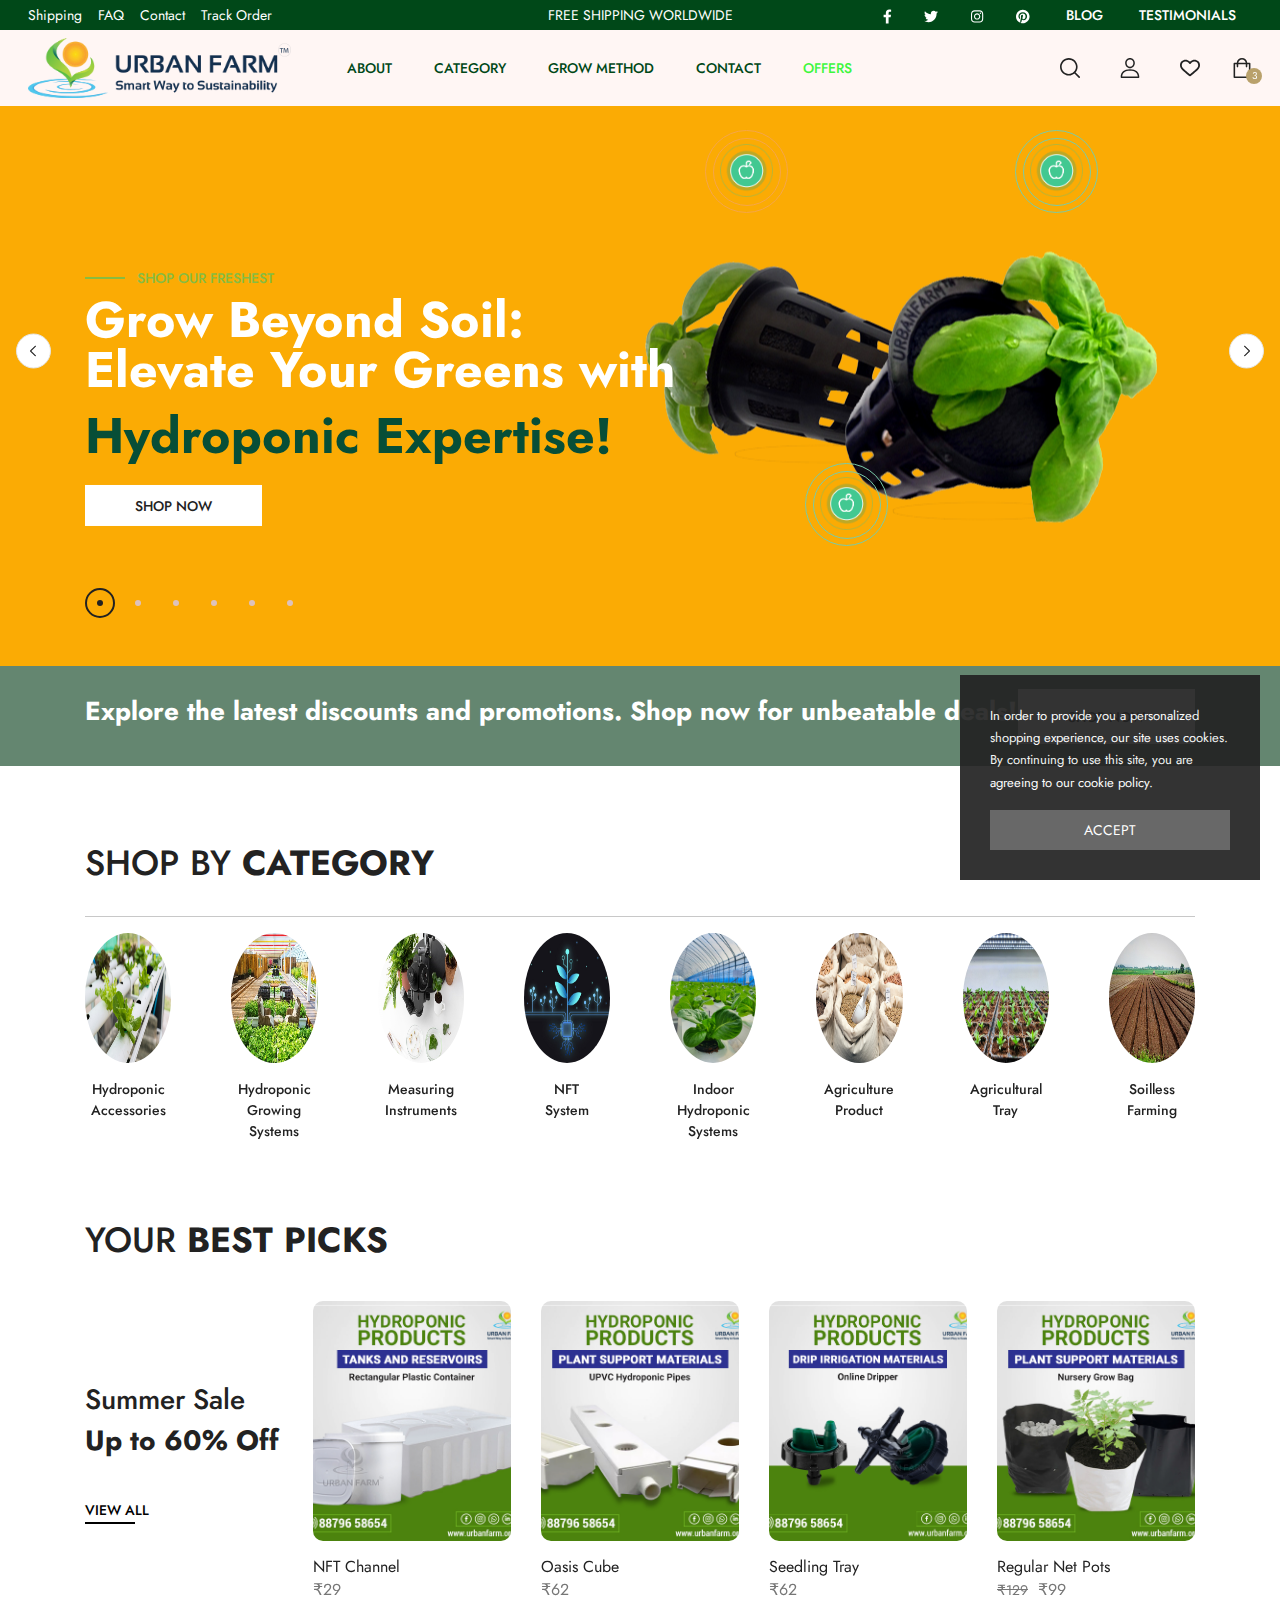
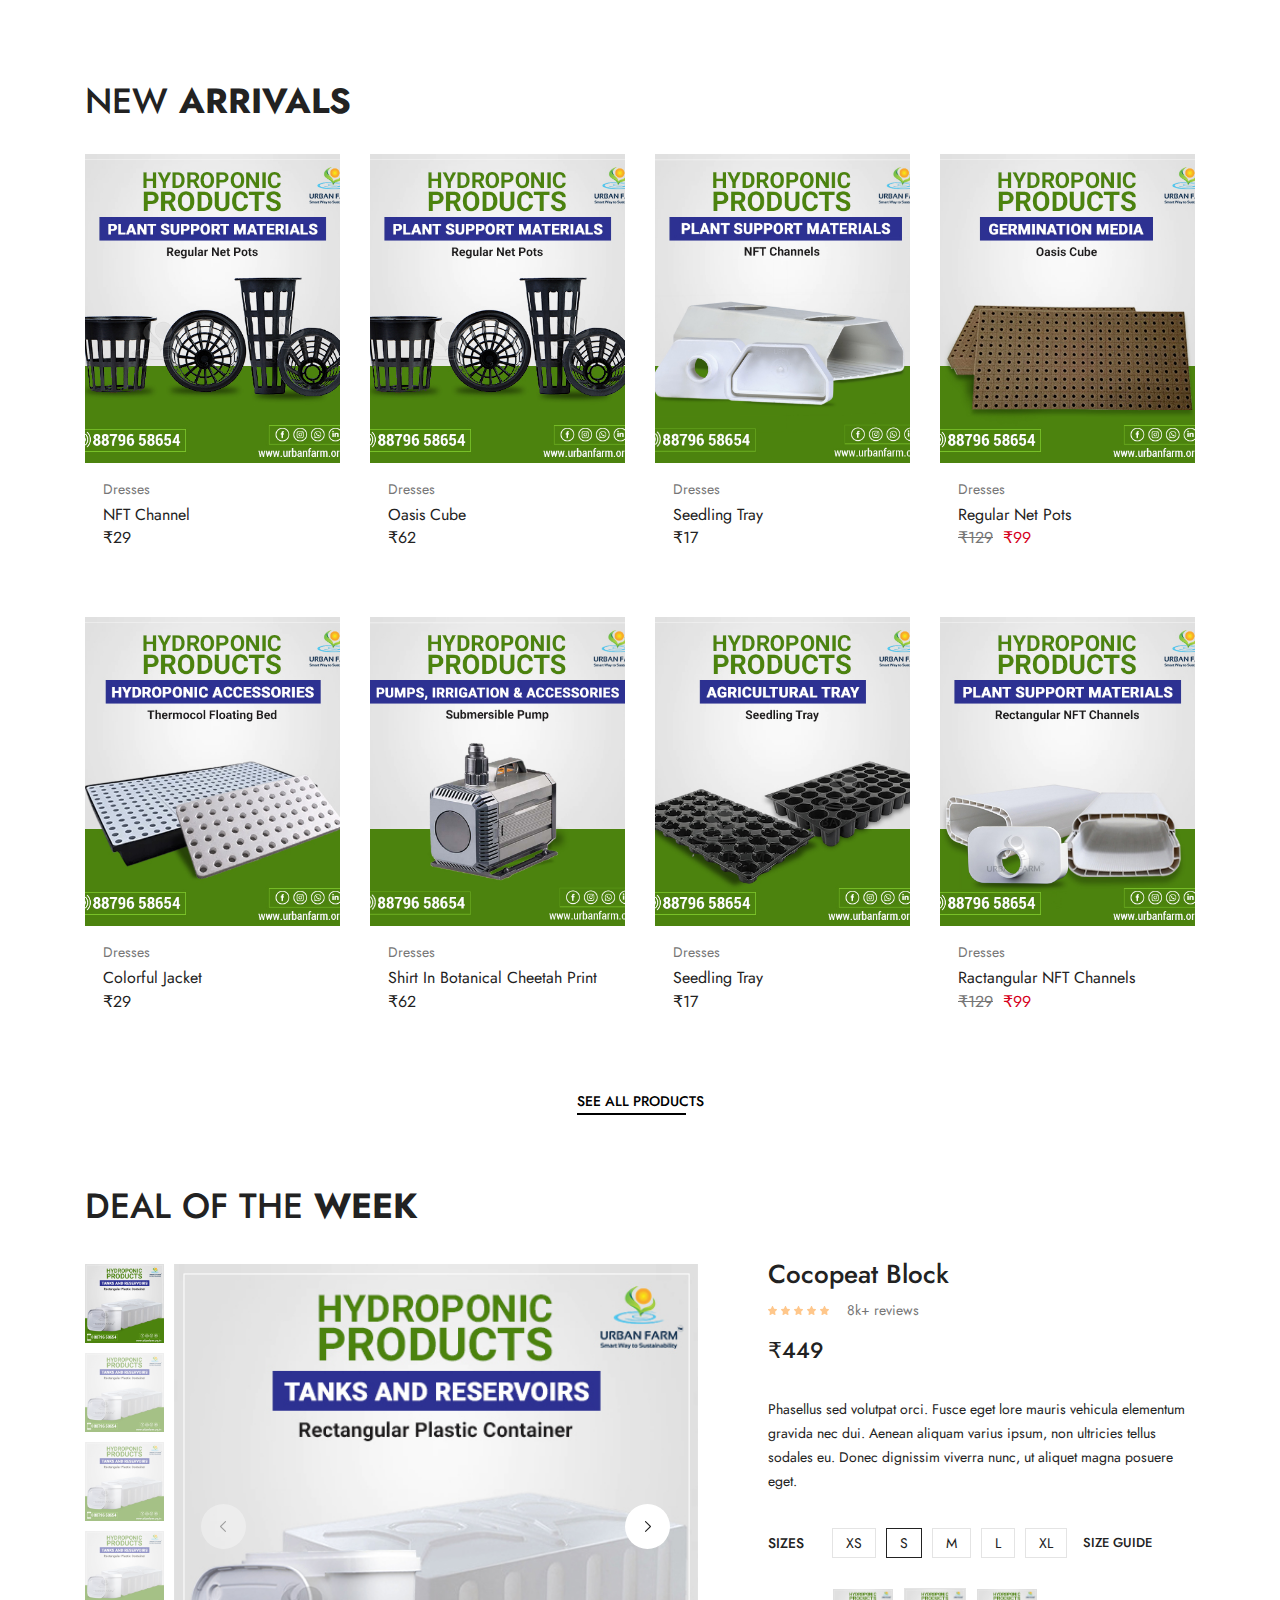
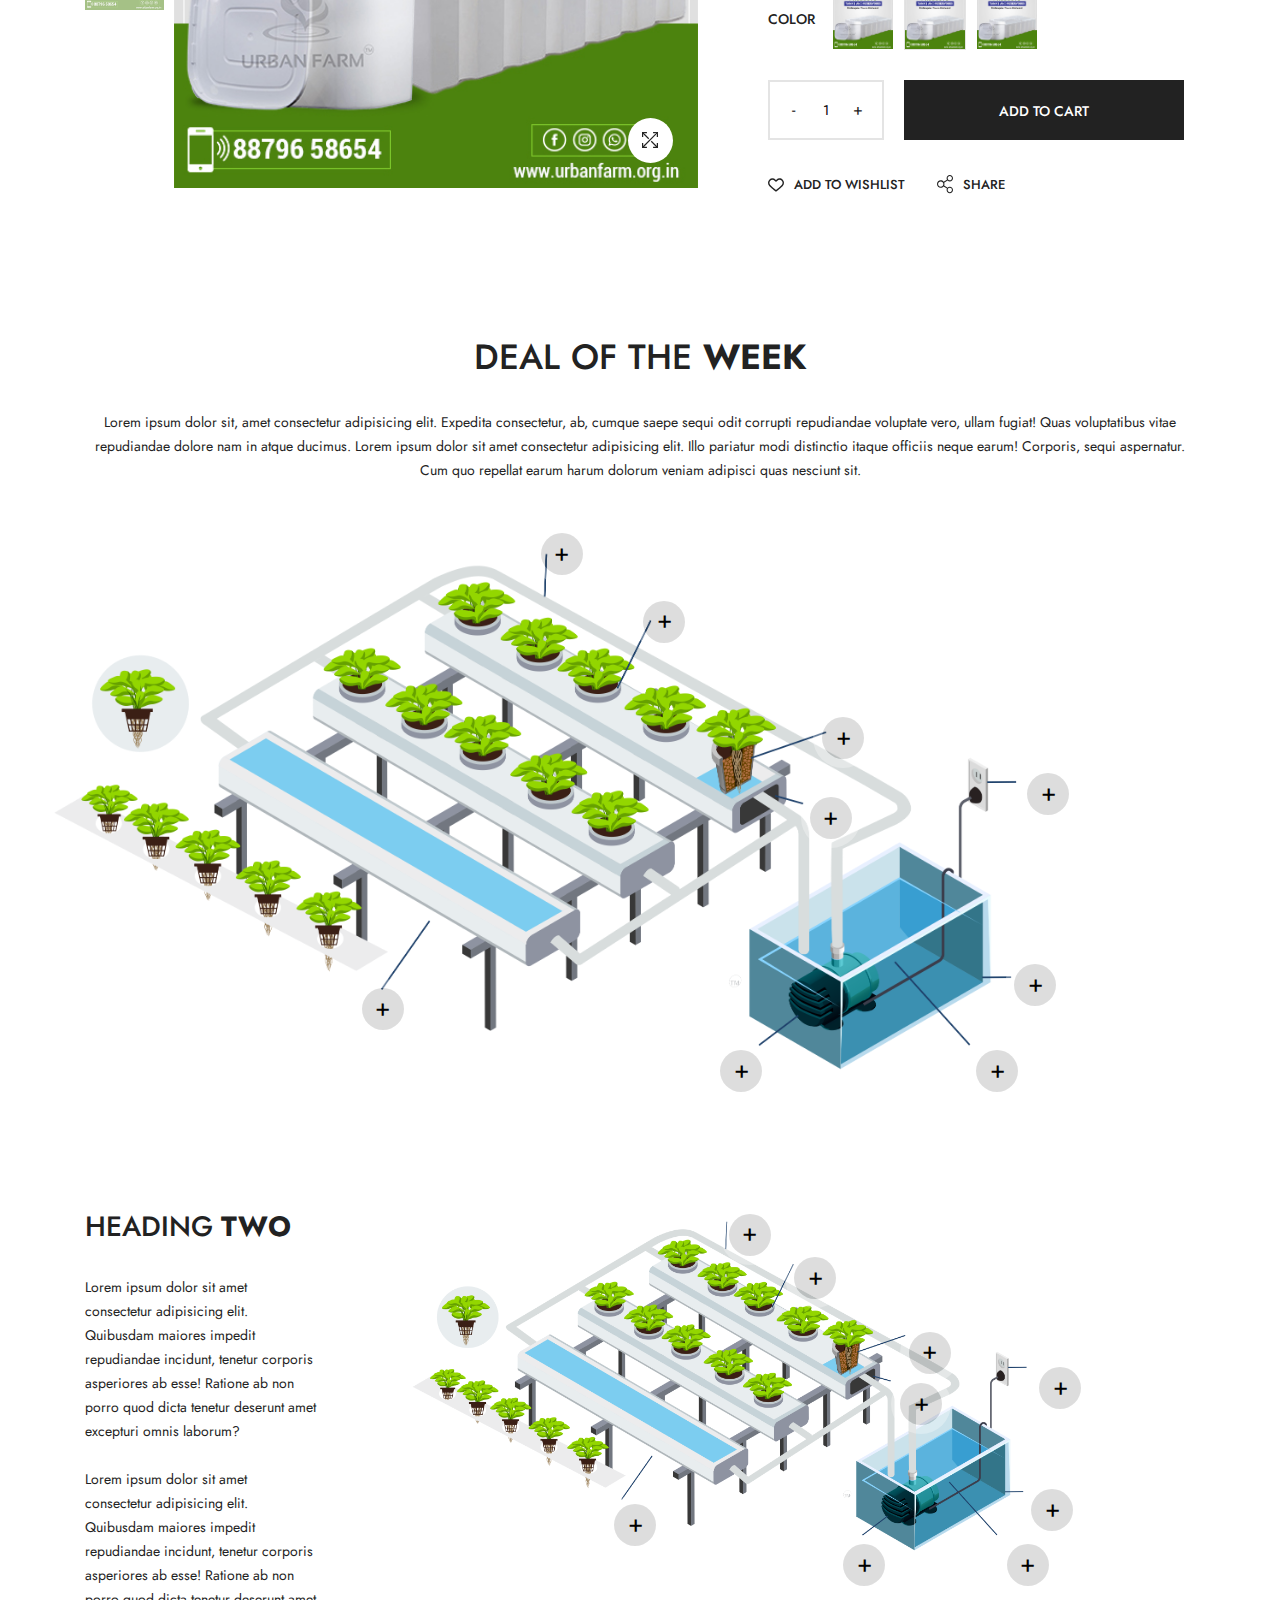
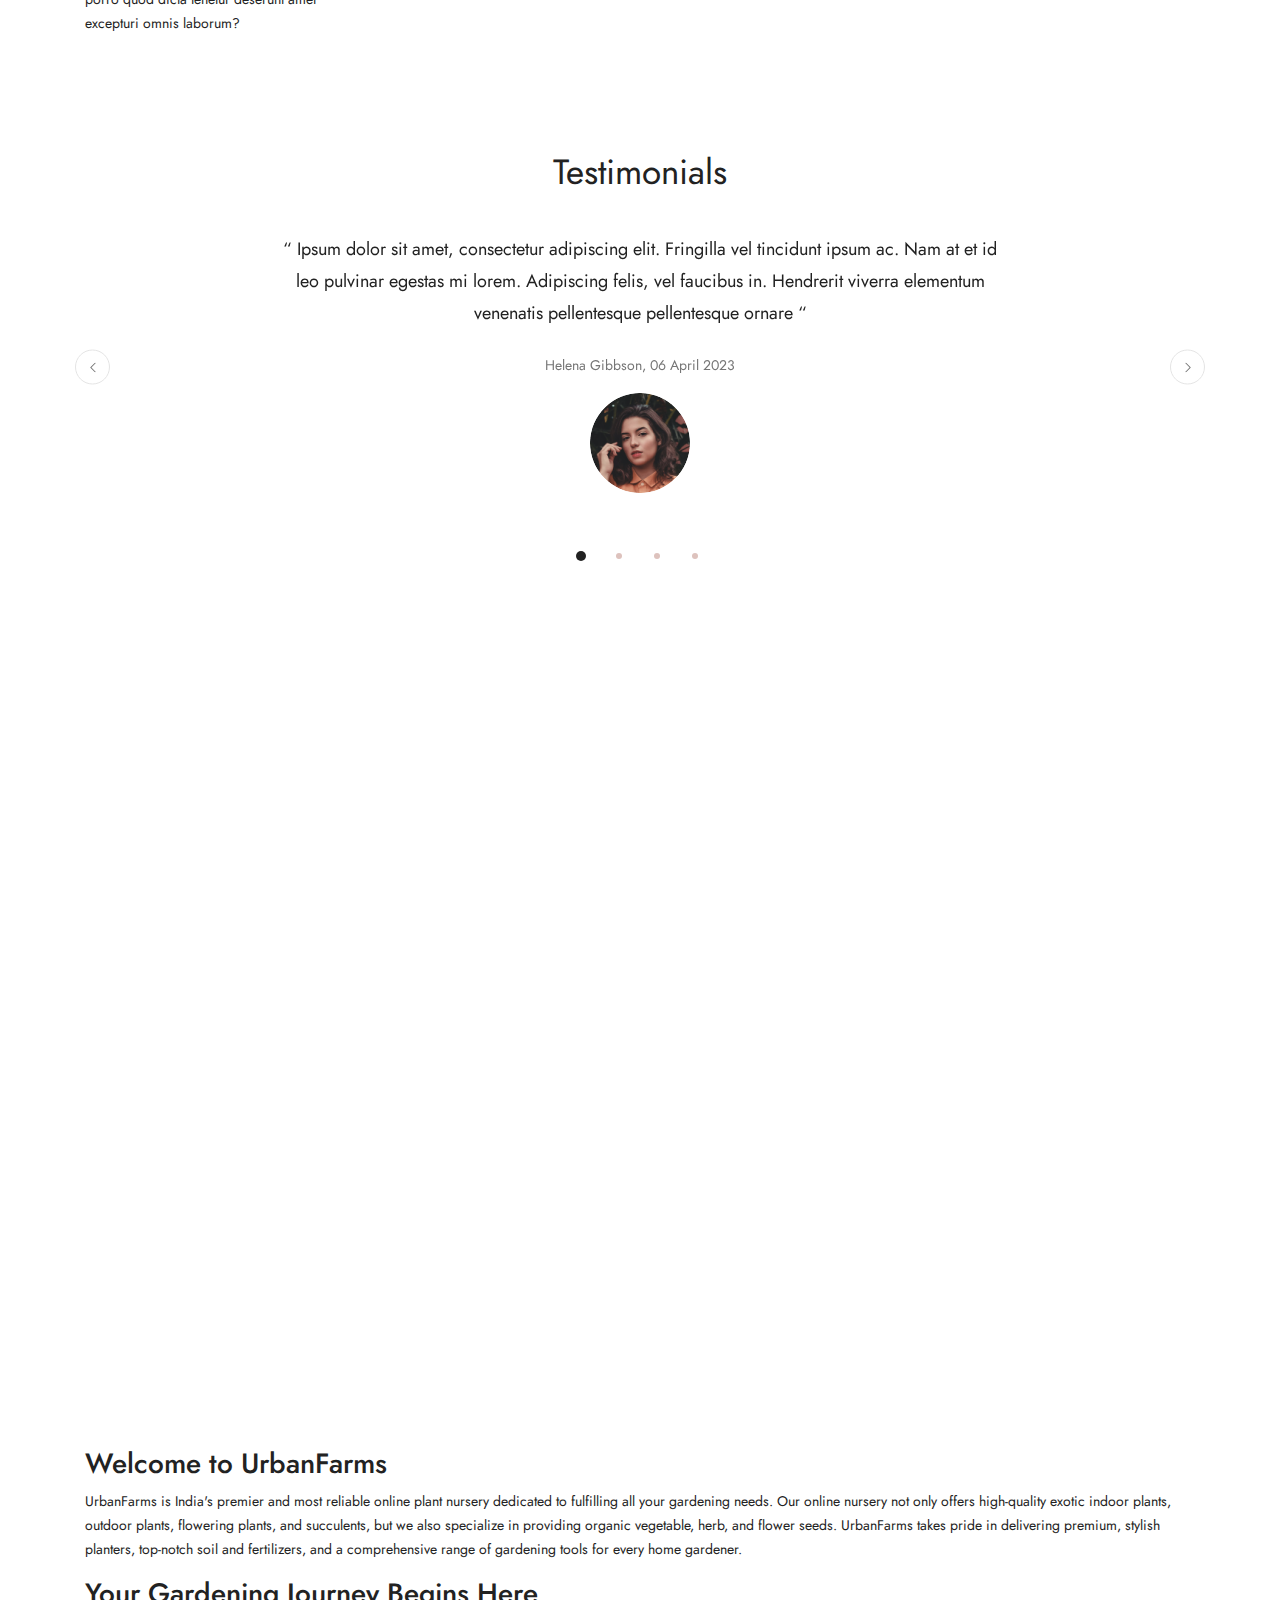
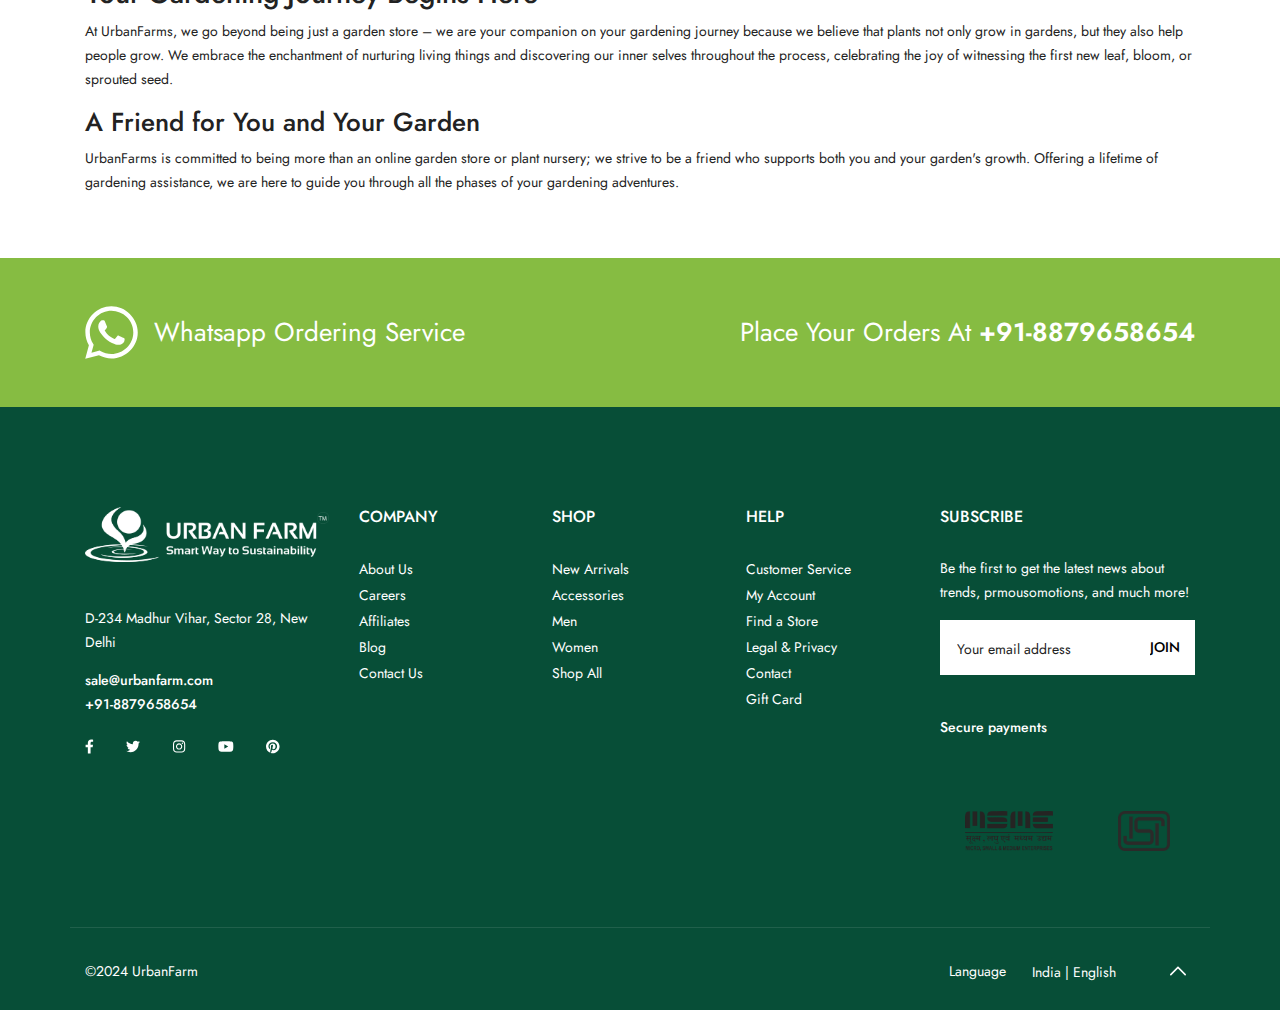
<file: index.html>
<!DOCTYPE html>
<html dir="ltr" lang="en">

<head>

  <meta http-equiv="content-type" content="text/html; charset=utf-8">
  <meta name="author" content="flexkit">

  <link rel="shortcut icon" href="./images/favicon.ico" type="image/x-icon">
  <link rel="preconnect" href="https://fonts.gstatic.com/">

  <!-- Fonts -->
  <link
    href="https://fonts.googleapis.com/css2?family=Jost:ital,wght@0,200;0,300;0,400;0,500;0,600;0,700;0,800;0,900;1,200;1,300;1,400;1,500;1,600;1,700;1,800;1,900&amp;display=swap"
    rel="stylesheet">
  <link href="https://fonts.googleapis.com/css2?family=Allura&amp;display=swap" rel="stylesheet">

  <!-- Stylesheets -->
  <link rel="stylesheet" href="css/plugins/swiper.min.css" type="text/css">
  <link rel="stylesheet" href="css/style.css" type="text/css">
  <link rel="stylesheet" href="css/custom.css">


  <meta name="viewport" content="width=device-width, initial-scale=1">

  <title>Urban Farms | Homepage </title>

</head>

<body>
  <svg class="d-none">
    <symbol id="icon_nav" viewBox="0 0 25 18">
      <rect width="25" height="2" />
      <rect y="8" width="20" height="2" />
      <rect y="16" width="25" height="2" />
    </symbol>
    <symbol id="icon_facebook" viewBox="0 0 9 15">
      <path
        d="M7.62891 8.31543L8.01172 5.7998H5.57812V4.15918C5.57812 3.44824 5.90625 2.79199 7 2.79199H8.12109V0.631836C8.12109 0.631836 7.10938 0.44043 6.15234 0.44043C4.15625 0.44043 2.84375 1.6709 2.84375 3.8584V5.7998H0.601562V8.31543H2.84375V14.4404H5.57812V8.31543H7.62891Z" />
    </symbol>
    <symbol id="icon_twitter" viewBox="0 0 14 13">
      <path
        d="M12.5508 3.59668C13.0977 3.18652 13.5898 2.69434 13.9727 2.12012C13.4805 2.33887 12.9062 2.50293 12.332 2.55762C12.9336 2.20215 13.3711 1.65527 13.5898 0.97168C13.043 1.2998 12.4141 1.5459 11.7852 1.68262C11.2383 1.1084 10.5 0.780273 9.67969 0.780273C8.09375 0.780273 6.80859 2.06543 6.80859 3.65137C6.80859 3.87012 6.83594 4.08887 6.89062 4.30762C4.51172 4.1709 2.37891 3.02246 0.957031 1.2998C0.710938 1.70996 0.574219 2.20215 0.574219 2.74902C0.574219 3.7334 1.06641 4.6084 1.85938 5.12793C1.39453 5.10059 0.929688 4.99121 0.546875 4.77246V4.7998C0.546875 6.19434 1.53125 7.34277 2.84375 7.61621C2.625 7.6709 2.35156 7.72559 2.10547 7.72559C1.91406 7.72559 1.75 7.69824 1.55859 7.6709C1.91406 8.81934 2.98047 9.63965 4.23828 9.66699C3.25391 10.4326 2.02344 10.8975 0.683594 10.8975C0.4375 10.8975 0.21875 10.8701 0 10.8428C1.25781 11.6631 2.76172 12.1279 4.40234 12.1279C9.67969 12.1279 12.5508 7.78027 12.5508 3.97949C12.5508 3.84277 12.5508 3.7334 12.5508 3.59668Z" />
    </symbol>
    <symbol id="icon_instagram" viewBox="0 0 14 13">
      <path
        d="M7.125 3.2959C5.375 3.2959 3.98047 4.71777 3.98047 6.44043C3.98047 8.19043 5.375 9.58496 7.125 9.58496C8.84766 9.58496 10.2695 8.19043 10.2695 6.44043C10.2695 4.71777 8.84766 3.2959 7.125 3.2959ZM7.125 8.49121C6.00391 8.49121 5.07422 7.58887 5.07422 6.44043C5.07422 5.31934 5.97656 4.41699 7.125 4.41699C8.24609 4.41699 9.14844 5.31934 9.14844 6.44043C9.14844 7.58887 8.24609 8.49121 7.125 8.49121ZM11.1172 3.18652C11.1172 2.77637 10.7891 2.44824 10.3789 2.44824C9.96875 2.44824 9.64062 2.77637 9.64062 3.18652C9.64062 3.59668 9.96875 3.9248 10.3789 3.9248C10.7891 3.9248 11.1172 3.59668 11.1172 3.18652ZM13.1953 3.9248C13.1406 2.94043 12.9219 2.06543 12.2109 1.35449C11.5 0.643555 10.625 0.424805 9.64062 0.370117C8.62891 0.31543 5.59375 0.31543 4.58203 0.370117C3.59766 0.424805 2.75 0.643555 2.01172 1.35449C1.30078 2.06543 1.08203 2.94043 1.02734 3.9248C0.972656 4.93652 0.972656 7.97168 1.02734 8.9834C1.08203 9.96777 1.30078 10.8154 2.01172 11.5537C2.75 12.2646 3.59766 12.4834 4.58203 12.5381C5.59375 12.5928 8.62891 12.5928 9.64062 12.5381C10.625 12.4834 11.5 12.2646 12.2109 11.5537C12.9219 10.8154 13.1406 9.96777 13.1953 8.9834C13.25 7.97168 13.25 4.93652 13.1953 3.9248ZM11.8828 10.0498C11.6914 10.5967 11.2539 11.0068 10.7344 11.2256C9.91406 11.5537 8 11.4717 7.125 11.4717C6.22266 11.4717 4.30859 11.5537 3.51562 11.2256C2.96875 11.0068 2.55859 10.5967 2.33984 10.0498C2.01172 9.25684 2.09375 7.34277 2.09375 6.44043C2.09375 5.56543 2.01172 3.65137 2.33984 2.83105C2.55859 2.31152 2.96875 1.90137 3.51562 1.68262C4.30859 1.35449 6.22266 1.43652 7.125 1.43652C8 1.43652 9.91406 1.35449 10.7344 1.68262C11.2539 1.87402 11.6641 2.31152 11.8828 2.83105C12.2109 3.65137 12.1289 5.56543 12.1289 6.44043C12.1289 7.34277 12.2109 9.25684 11.8828 10.0498Z" />
    </symbol>
    <symbol id="icon_youtube" viewBox="0 0 16 11">
      <path
        d="M15.0117 1.8584C14.8477 1.20215 14.3281 0.682617 13.6992 0.518555C12.5234 0.19043 7.875 0.19043 7.875 0.19043C7.875 0.19043 3.19922 0.19043 2.02344 0.518555C1.39453 0.682617 0.875 1.20215 0.710938 1.8584C0.382812 3.00684 0.382812 5.46777 0.382812 5.46777C0.382812 5.46777 0.382812 7.90137 0.710938 9.07715C0.875 9.7334 1.39453 10.2256 2.02344 10.3896C3.19922 10.6904 7.875 10.6904 7.875 10.6904C7.875 10.6904 12.5234 10.6904 13.6992 10.3896C14.3281 10.2256 14.8477 9.7334 15.0117 9.07715C15.3398 7.90137 15.3398 5.46777 15.3398 5.46777C15.3398 5.46777 15.3398 3.00684 15.0117 1.8584ZM6.34375 7.68262V3.25293L10.2266 5.46777L6.34375 7.68262Z" />
    </symbol>
    <symbol id="icon_pinterest" viewBox="0 0 14 15">
      <path
        d="M13.5625 7.44043C13.5625 3.69434 10.5273 0.65918 6.78125 0.65918C3.03516 0.65918 0 3.69434 0 7.44043C0 10.3389 1.77734 12.7725 4.29297 13.7568C4.23828 13.2373 4.18359 12.417 4.32031 11.8154C4.45703 11.2959 5.11328 8.45215 5.11328 8.45215C5.11328 8.45215 4.92188 8.04199 4.92188 7.44043C4.92188 6.51074 5.46875 5.7998 6.15234 5.7998C6.72656 5.7998 7 6.2373 7 6.75684C7 7.33105 6.61719 8.20605 6.42578 9.02637C6.28906 9.68262 6.78125 10.2295 7.4375 10.2295C8.64062 10.2295 9.57031 8.97168 9.57031 7.13965C9.57031 5.49902 8.39453 4.37793 6.75391 4.37793C4.8125 4.37793 3.69141 5.82715 3.69141 7.30371C3.69141 7.90527 3.91016 8.53418 4.18359 8.8623C4.23828 8.91699 4.23828 8.99902 4.23828 9.05371C4.18359 9.27246 4.04688 9.7373 4.04688 9.81934C4.01953 9.95605 3.9375 9.9834 3.80078 9.92871C2.95312 9.51855 2.43359 8.28809 2.43359 7.27637C2.43359 5.14355 3.99219 3.1748 6.91797 3.1748C9.26953 3.1748 11.1016 4.87012 11.1016 7.1123C11.1016 9.43652 9.625 11.3232 7.57422 11.3232C6.89062 11.3232 6.23438 10.9678 6.01562 10.5303C6.01562 10.5303 5.6875 11.8428 5.60547 12.1436C5.44141 12.7451 5.03125 13.4834 4.75781 13.9209C5.38672 14.1396 6.07031 14.2217 6.78125 14.2217C10.5273 14.2217 13.5625 11.1865 13.5625 7.44043Z" />
    </symbol>
    <symbol id="icon_search" viewBox="0 0 20 20">
      <g clip-path="url(#clip0_6_7)">
        <path
          d="M8.80758 0C3.95121 0 0 3.95121 0 8.80758C0 13.6642 3.95121 17.6152 8.80758 17.6152C13.6642 17.6152 17.6152 13.6642 17.6152 8.80758C17.6152 3.95121 13.6642 0 8.80758 0ZM8.80758 15.9892C4.84769 15.9892 1.62602 12.7675 1.62602 8.80762C1.62602 4.84773 4.84769 1.62602 8.80758 1.62602C12.7675 1.62602 15.9891 4.84769 15.9891 8.80758C15.9891 12.7675 12.7675 15.9892 8.80758 15.9892Z"
          fill="currentColor" />
        <path
          d="M19.7618 18.6122L15.1006 13.9509C14.783 13.6333 14.2686 13.6333 13.951 13.9509C13.6334 14.2683 13.6334 14.7832 13.951 15.1005L18.6122 19.7618C18.771 19.9206 18.9789 20 19.187 20C19.3949 20 19.603 19.9206 19.7618 19.7618C20.0795 19.4444 20.0795 18.9295 19.7618 18.6122Z"
          fill="currentColor" />
      </g>
      <defs>
        <clipPath id="clip0_6_7">
          <rect width="20" height="20" fill="white" />
        </clipPath>
      </defs>
    </symbol>
    <symbol id="icon_user" viewBox="0 0 20 20">
      <g clip-path="url(#clip0_6_29)">
        <path
          d="M10 11.2652C3.99077 11.2652 0.681274 14.108 0.681274 19.2701C0.681274 19.6732 1.00803 20 1.4112 20H18.5888C18.992 20 19.3187 19.6732 19.3187 19.2701C19.3188 14.1083 16.0093 11.2652 10 11.2652ZM2.16768 18.5402C2.45479 14.6805 5.08616 12.7251 10 12.7251C14.9139 12.7251 17.5453 14.6805 17.8326 18.5402H2.16768Z"
          fill="currentColor" />
        <path
          d="M10 0C7.23969 0 5.1582 2.12336 5.1582 4.93895C5.1582 7.83699 7.33023 10.1944 10 10.1944C12.6698 10.1944 14.8419 7.83699 14.8419 4.93918C14.8419 2.12336 12.7604 0 10 0ZM10 8.7348C8.13508 8.7348 6.61805 7.03211 6.61805 4.93918C6.61805 2.92313 8.04043 1.45984 10 1.45984C11.9283 1.45984 13.382 2.95547 13.382 4.93918C13.382 7.03211 11.865 8.7348 10 8.7348Z"
          fill="currentColor" />
      </g>
      <defs>
        <clipPath id="clip0_6_29">
          <rect width="20" height="20" fill="white" />
        </clipPath>
      </defs>
    </symbol>
    <symbol id="icon_cart" viewBox="0 0 20 20">
      <path
        d="M17.6562 4.6875H15.2755C14.9652 2.05164 12.7179 0 10 0C7.28215 0 5.0348 2.05164 4.72445 4.6875H2.34375C1.91227 4.6875 1.5625 5.03727 1.5625 5.46875V19.2188C1.5625 19.6502 1.91227 20 2.34375 20H17.6562C18.0877 20 18.4375 19.6502 18.4375 19.2188V5.46875C18.4375 5.03727 18.0877 4.6875 17.6562 4.6875ZM10 1.5625C11.8548 1.5625 13.3992 2.91621 13.6976 4.6875H6.30238C6.60082 2.91621 8.14516 1.5625 10 1.5625ZM16.875 18.4375H3.125V6.25H4.6875V8.59375C4.6875 9.02523 5.03727 9.375 5.46875 9.375C5.90023 9.375 6.25 9.02523 6.25 8.59375V6.25H13.75V8.59375C13.75 9.02523 14.0998 9.375 14.5312 9.375C14.9627 9.375 15.3125 9.02523 15.3125 8.59375V6.25H16.875V18.4375Z"
        fill="currentColor" />
    </symbol>
    <symbol id="icon_heart" viewBox="0 0 20 20">
      <g clip-path="url(#clip0_6_54)">
        <path
          d="M18.3932 3.30806C16.218 1.13348 12.6795 1.13348 10.5049 3.30806L9.99983 3.81285L9.49504 3.30806C7.32046 1.13319 3.78163 1.13319 1.60706 3.30806C-0.523361 5.43848 -0.537195 8.81542 1.57498 11.1634C3.50142 13.3041 9.18304 17.929 9.4241 18.1248C9.58775 18.2578 9.78467 18.3226 9.9804 18.3226C9.98688 18.3226 9.99335 18.3226 9.99953 18.3223C10.202 18.3317 10.406 18.2622 10.575 18.1248C10.816 17.929 16.4982 13.3041 18.4253 11.1631C20.5371 8.81542 20.5233 5.43848 18.3932 3.30806ZM17.1125 9.98188C15.6105 11.6505 11.4818 15.0919 9.99953 16.3131C8.51724 15.0922 4.38944 11.6511 2.88773 9.98218C1.41427 8.34448 1.40044 6.01214 2.85564 4.55693C3.59885 3.81402 4.57488 3.44227 5.5509 3.44227C6.52693 3.44227 7.50295 3.81373 8.24616 4.55693L9.3564 5.66718C9.48856 5.79934 9.65516 5.87822 9.82999 5.90589C10.1137 5.96682 10.4216 5.88764 10.6424 5.66747L11.7532 4.55693C13.2399 3.07082 15.6582 3.07111 17.144 4.55693C18.5992 6.01214 18.5854 8.34448 17.1125 9.98188Z"
          fill="currentColor" />
      </g>
      <defs>
        <clipPath id="clip0_6_54">
          <rect width="20" height="20" fill="white" />
        </clipPath>
      </defs>
    </symbol>
    <symbol id="icon_star" viewBox="0 0 9 9">
      <path
        d="M4.0172 0.313075L2.91869 2.64013L0.460942 3.0145C0.0201949 3.08129 -0.15644 3.64899 0.163185 3.97415L1.94131 5.78447L1.52075 8.34177C1.44505 8.80402 1.91103 9.15026 2.30131 8.93408L4.5 7.72661L6.69869 8.93408C7.08897 9.14851 7.55495 8.80402 7.47925 8.34177L7.05869 5.78447L8.83682 3.97415C9.15644 3.64899 8.97981 3.08129 8.53906 3.0145L6.08131 2.64013L4.9828 0.313075C4.78598 -0.101718 4.2157 -0.10699 4.0172 0.313075Z" />
    </symbol>
    <symbol id="icon_next_sm" viewBox="0 0 7 11">
      <path
        d="M6.83968 5.89247C7.05344 5.67871 7.05344 5.32158 6.83968 5.10728L1.90756 0.162495C1.69106 -0.0540023 1.33996 -0.0540023 1.12401 0.162495C0.90751 0.378993 0.90751 0.730642 1.12401 0.94714L5.66434 5.50012L1.12346 10.0526C0.906962 10.2696 0.906962 10.6207 1.12346 10.8377C1.33996 11.0542 1.69106 11.0542 1.90701 10.8377L6.83968 5.89247Z"
        fill="currentColor" />
    </symbol>
    <symbol id="icon_prev_sm" viewBox="0 0 7 11">
      <path
        d="M0.160318 5.10778C-0.0534392 5.32153 -0.0534392 5.67866 0.160318 5.89297L5.09244 10.8377C5.30894 11.0542 5.66004 11.0542 5.87599 10.8377C6.09249 10.6213 6.09249 10.2696 5.87599 10.0531L1.33566 5.50012L5.87654 0.947687C6.09304 0.730642 6.09304 0.379541 5.87654 0.162495C5.66004 -0.0540027 5.30894 -0.0540027 5.09299 0.162495L0.160318 5.10778Z"
        fill="currentColor" />
    </symbol>
    <symbol id="icon_next_md" viewBox="0 0 25 25">
      <path
        d="M19.017 13.3923L7.77464 24.631C7.28133 25.123 6.48209 25.123 5.98753 24.631C5.49423 24.1389 5.49423 23.3397 5.98753 22.8476L16.3382 12.5007L5.98878 2.15376C5.49547 1.66169 5.49547 0.862455 5.98878 0.369148C6.48209 -0.122915 7.28257 -0.122915 7.77588 0.369148L19.0183 11.6078C19.5041 12.0948 19.5041 12.9066 19.017 13.3923Z"
        fill="currentColor" />
    </symbol>
    <symbol id="icon_prev_md" viewBox="0 0 25 25">
      <path
        d="M5.98293 11.6078L17.2253 0.369152C17.7186 -0.12291 18.5179 -0.12291 19.0124 0.369152C19.5057 0.861216 19.5057 1.66045 19.0124 2.15252L8.66176 12.4994L19.0112 22.8463C19.5045 23.3384 19.5045 24.1376 19.0112 24.631C18.5179 25.123 17.7174 25.123 17.2241 24.631L5.98168 13.3924C5.49595 12.9054 5.49595 12.0936 5.98293 11.6078Z"
        fill="currentColor" />
    </symbol>
    <symbol id="icon_shield" viewBox="0 0 52 52">
      <g clip-path="url(#clip0_23_87)">
        <path
          d="M48.0886 14.1089L48.0871 14.0684C48.0644 13.569 48.0494 13.0405 48.0402 12.4526C47.9978 9.58543 45.7186 7.21379 42.851 7.05352C36.8724 6.71987 32.2473 4.77035 28.2955 0.918523L28.2618 0.886388C26.9728 -0.295463 25.0285 -0.295463 23.7391 0.886388L23.7054 0.918523C19.7536 4.77035 15.1285 6.71987 9.14984 7.05391C6.28269 7.21379 4.00309 9.58543 3.96064 12.453C3.95192 13.037 3.93644 13.5654 3.91383 14.0684L3.91145 14.1625C3.79521 20.259 3.6508 27.8464 6.18906 34.7332C7.58475 38.5203 9.69851 41.8124 12.4712 44.5185C15.6292 47.6002 19.7655 50.0469 24.765 51.7901C24.9277 51.8468 25.0967 51.8928 25.2689 51.9274C25.5117 51.9758 25.7561 52 26.0004 52C26.2448 52 26.4896 51.9758 26.732 51.9274C26.9042 51.8928 27.0744 51.8464 27.2378 51.7893C32.2314 50.0429 36.3634 47.5951 39.5185 44.5137C42.2901 41.8068 44.4038 38.514 45.8007 34.726C48.3485 27.8186 48.2045 20.2169 48.0886 14.1089ZM42.9379 33.6704C40.2608 40.9289 34.7959 45.9138 26.2309 48.909C26.2004 48.9194 26.1679 48.9285 26.1341 48.9352C26.0457 48.9527 25.9556 48.9527 25.866 48.9348C25.8326 48.9281 25.8001 48.9194 25.7699 48.909C17.1959 45.9193 11.7274 40.9372 9.05224 33.6783C6.71274 27.3303 6.84525 20.3653 6.96228 14.2208L6.96308 14.1867C6.98688 13.6586 7.00275 13.1056 7.01148 12.4978C7.03052 11.2247 8.04456 10.1714 9.32004 10.1004C12.7033 9.91154 15.6756 9.25773 18.4067 8.10167C21.1342 6.94719 23.5566 5.31982 25.8116 3.12671C25.9263 3.02991 26.075 3.02951 26.1893 3.12671C28.4447 5.31982 30.8671 6.94719 33.5942 8.10167C36.3253 9.25773 39.2976 9.91154 42.6812 10.1004C43.9567 10.1714 44.9708 11.2247 44.9894 12.4982C44.9985 13.1092 45.0144 13.6622 45.0382 14.1867C45.1548 20.3383 45.2842 27.3088 42.9379 33.6704Z"
          fill="currentColor" />
        <path
          d="M25.9997 13.042C18.8538 13.042 13.0405 18.8557 13.0405 26.0011C13.0405 33.147 18.8538 38.9607 25.9997 38.9607C33.1451 38.9607 38.9588 33.147 38.9588 26.0011C38.9588 18.8557 33.1451 13.042 25.9997 13.042ZM25.9997 35.909C20.5363 35.909 16.0918 31.4645 16.0918 26.0011C16.0918 20.5378 20.5363 16.0932 25.9997 16.0932C31.4626 16.0932 35.9072 20.5378 35.9072 26.0011C35.9072 31.4645 31.4626 35.909 25.9997 35.909Z"
          fill="currentColor" />
        <path
          d="M29.7242 21.9775L23.7051 27.9966L22.0713 26.3629C21.4755 25.767 20.5094 25.767 19.9135 26.3629C19.318 26.9588 19.318 27.9248 19.9135 28.5203L22.6264 31.2332C22.9243 31.5311 23.3147 31.6799 23.7051 31.6799C24.0954 31.6799 24.4858 31.5311 24.7838 31.2332L31.882 24.1349C32.4775 23.539 32.4775 22.573 31.882 21.9775C31.2862 21.3812 30.3201 21.3812 29.7242 21.9775Z"
          fill="currentColor" />
      </g>
      <defs>
        <clipPath id="clip0_23_87">
          <rect width="52" height="52" fill="white" />
        </clipPath>
      </defs>
    </symbol>
    <symbol id="icon_headphone" viewBox="0 0 53 52">
      <path
        d="M53 28.4375C53 24.2062 49.9411 20.7319 46.0792 20.4368C45.6211 18.9222 44.3835 17.7338 42.824 17.3216C41.7841 8.93425 34.8423 2.53906 26.5 2.53906C18.1577 2.53906 11.2159 8.93425 10.1761 17.3216C8.61664 17.7338 7.3789 18.9221 6.92095 20.4368C6.7868 20.4471 6.65367 20.4612 6.52159 20.4791V10.5625C6.52159 9.72116 5.82638 9.03906 4.96885 9.03906C4.11133 9.03906 3.41612 9.72116 3.41612 10.5625V21.6984C1.36268 23.1288 0 25.6143 0 28.4375C0 32.6688 3.05889 36.1432 6.92085 36.4382C7.37746 37.948 8.60867 39.1334 10.1612 39.5492C10.8227 43.3268 14.1828 46.2109 18.2188 46.2109H18.5778C19.2275 48.098 21.0477 49.4609 23.1875 49.4609H29.8125C32.4952 49.4609 34.6777 47.3196 34.6777 44.6875C34.6777 42.0554 32.4952 39.9141 29.8125 39.9141H23.1875C21.0477 39.9141 19.2275 41.277 18.5778 43.1641H18.2188C15.8707 43.1641 13.8908 41.5903 13.3156 39.4615C15.1425 38.8432 16.459 37.1404 16.459 35.1406V21.7344C16.459 19.7276 15.1334 18.02 13.2966 17.4072C14.2665 10.6781 19.8332 5.58594 26.5 5.58594C33.1668 5.58594 38.7335 10.6781 39.7034 17.4072C37.8666 18.02 36.541 19.7276 36.541 21.7344V35.1406C36.541 37.6607 38.6307 39.7109 41.1992 39.7109H41.6133C43.7224 39.7109 45.5076 38.3281 46.0792 36.4382C49.9411 36.1432 53 32.6688 53 28.4375ZM23.1875 42.9609H29.8125C30.7829 42.9609 31.5723 43.7355 31.5723 44.6875C31.5723 45.6395 30.7829 46.4141 29.8125 46.4141H23.1875C22.2171 46.4141 21.4277 45.6395 21.4277 44.6875C21.4277 43.7355 22.2171 42.9609 23.1875 42.9609ZM3.10547 28.4375C3.10547 26.0216 4.7022 23.9415 6.72852 23.5334V33.3415C4.7022 32.9335 3.10547 30.8534 3.10547 28.4375ZM13.3535 35.1406C13.3535 35.9806 12.657 36.6641 11.8008 36.6641H11.3867C10.5305 36.6641 9.83398 35.9806 9.83398 35.1406C9.83398 30.252 9.83398 26.2535 9.83398 21.7344C9.83398 20.8944 10.5305 20.2109 11.3867 20.2109H11.8008C12.657 20.2109 13.3535 20.8944 13.3535 21.7344V35.1406ZM43.166 35.1406C43.166 35.9806 42.4695 36.6641 41.6133 36.6641H41.1992C40.343 36.6641 39.6465 35.9806 39.6465 35.1406V21.7344C39.6465 20.8944 40.343 20.2109 41.1992 20.2109H41.6133C42.4695 20.2109 43.166 20.8944 43.166 21.7344V35.1406ZM46.2715 33.3416V23.5335C48.2978 23.9416 49.8945 26.0217 49.8945 28.4376C49.8945 30.8535 48.2978 32.9335 46.2715 33.3416Z"
        fill="currentColor" />
    </symbol>
    <symbol id="icon_shipping" viewBox="0 0 52 52">
      <path
        d="M47.125 43.875H43.875V21.125C43.875 20.2276 43.1475 19.5 42.25 19.5H33.3125H25.1875H17.875V7.3125C17.875 5.36027 17.1146 3.52402 15.7328 2.14104C14.3509 0.760398 12.5146 0 10.5625 0C6.53037 0 3.25 3.28037 3.25 7.3125C3.25 8.20991 3.97749 8.9375 4.875 8.9375C5.77251 8.9375 6.5 8.20991 6.5 7.3125C6.5 5.07244 8.32244 3.25 10.5625 3.25C11.6472 3.25 12.6676 3.6727 13.4347 4.43909C14.2023 5.20731 14.625 6.22781 14.625 7.3125V21.125V39.2057C11.8246 39.9291 9.75 42.4768 9.75 45.5C9.75 49.0841 12.6659 52 16.25 52C19.2732 52 21.8209 49.9254 22.5443 47.125H42.25H47.125C48.0225 47.125 48.75 46.3974 48.75 45.5C48.75 44.6026 48.0225 43.875 47.125 43.875ZM31.6875 22.75V26H26.8125V22.75H31.6875ZM16.25 48.75C14.4579 48.75 13 47.2921 13 45.5C13 43.7079 14.4579 42.25 16.25 42.25C18.0421 42.25 19.5 43.7079 19.5 45.5C19.5 47.2921 18.0421 48.75 16.25 48.75ZM22.5443 43.875C21.9552 41.5942 20.1558 39.7948 17.875 39.2057V22.75H23.5625V27.625C23.5625 28.5224 24.29 29.25 25.1875 29.25H33.3125C34.21 29.25 34.9375 28.5224 34.9375 27.625V22.75H40.625V43.875H22.5443Z"
        fill="currentColor" />
    </symbol>
    <symbol id="icon_home" viewBox="0 0 18 18">
      <g clip-path="url(#clip0_171_682)">
        <path
          d="M17.6977 8.0467L16.1771 6.66115V2.06683C16.1771 1.77451 15.9401 1.53748 15.6477 1.53748H11.9874C11.6951 1.53748 11.4581 1.77447 11.4581 2.06683V2.36123L9.62165 0.687897C9.26717 0.364846 8.73262 0.364881 8.37828 0.687862L0.302275 8.04673C0.0183538 8.30548 -0.0754781 8.70415 0.0632483 9.06236C0.20201 9.42057 0.539861 9.652 0.924012 9.652H2.21386V17.025C2.21386 17.3173 2.45085 17.5544 2.7432 17.5544H7.16983C7.46215 17.5544 7.69917 17.3174 7.69917 17.025V12.5483H10.3008V17.025C10.3008 17.3174 10.5378 17.5544 10.8301 17.5544H15.2566C15.5489 17.5544 15.7859 17.3174 15.7859 17.025V9.65204H17.076C17.4601 9.65204 17.798 9.42057 17.9368 9.0624C18.0755 8.70415 17.9817 8.30548 17.6977 8.0467ZM15.2566 8.59334C14.9642 8.59334 14.7272 8.83033 14.7272 9.12269V16.4957H11.3595V12.019C11.3595 11.7267 11.1225 11.4897 10.8301 11.4897H7.16983C6.8775 11.4897 6.64048 11.7266 6.64048 12.019V16.4957H3.27252V9.12269C3.27252 8.83037 3.03553 8.59334 2.74317 8.59334H1.27424L9.00002 1.55365L11.631 3.95099C11.7859 4.09218 12.0096 4.12857 12.2013 4.04395C12.3931 3.95922 12.5168 3.76931 12.5168 3.55971V2.59618H15.1184V6.89494C15.1184 7.0439 15.1811 7.1859 15.2913 7.28623L16.7257 8.59334H15.2566Z"
          fill="currentColor" />
      </g>
      <defs>
        <clipPath id="clip0_171_682">
          <rect width="18" height="18" fill="white" />
        </clipPath>
      </defs>
    </symbol>
    <symbol id="icon_hanger" viewBox="0 0 18 18">
      <g clip-path="url(#clip0_171_678)">
        <path
          d="M16.8037 12.0285L11.9362 9.10027C11.2525 8.68897 10.492 8.42791 9.70506 8.32972V7.59625C9.70506 7.18302 9.94168 6.79836 10.3225 6.59223C11.2687 6.08013 11.8258 5.09383 11.7763 4.01814C11.7108 2.59335 10.5588 1.43964 9.13226 1.37414C7.53307 1.30122 6.2246 2.5744 6.2246 4.14846C6.2246 4.53683 6.53949 4.85159 6.92772 4.85159C7.31609 4.85159 7.63085 4.53683 7.63085 4.14846C7.63085 3.37008 8.2778 2.74249 9.06758 2.77888C9.76659 2.81101 10.3394 3.38381 10.3715 4.08282C10.3961 4.61483 10.1208 5.10249 9.65302 5.35558C8.81778 5.80767 8.29881 6.66625 8.29881 7.59625V8.32931C7.51521 8.42654 6.75743 8.6854 6.07559 9.09341L1.20123 12.0104H1.2011C0.461305 12.4532 0.000978114 13.2638 1.68088e-05 14.1261C-0.00149381 15.4906 1.1014 16.5962 2.46604 16.5979L15.5281 16.6131H15.5311C16.8911 16.6131 17.9984 15.5074 18 14.147C18.001 13.2848 17.5426 12.4729 16.8037 12.0285ZM15.5311 15.2069C15.5307 15.2069 15.5302 15.2069 15.5299 15.2069L2.46782 15.1916C1.8817 15.191 1.40558 14.7137 1.40627 14.1278C1.40668 13.7566 1.60484 13.4076 1.92331 13.217H1.92317L6.79767 10.3001C8.15613 9.48713 9.85324 9.48837 11.2113 10.3052L16.0789 13.2335C16.3968 13.4248 16.5942 13.7743 16.5938 14.1453C16.5931 14.7309 16.1165 15.2069 15.5311 15.2069Z"
          fill="currentColor" />
      </g>
      <defs>
        <clipPath id="clip0_171_678">
          <rect width="18" height="18" fill="white" />
        </clipPath>
      </defs>
    </symbol>
    <symbol id="icon_sharing" viewBox="0 0 16 19">
      <path
        d="M12.8 11.8044C11.9413 11.8044 11.1606 12.1445 10.5853 12.6969L7.16295 10.5766C7.35822 10.1241 7.46667 9.6256 7.46667 9.10222C7.46667 8.57885 7.35822 8.08039 7.16292 7.62788L10.5853 5.50759C11.1606 6.05995 11.9413 6.4 12.8 6.4C14.5645 6.4 16 4.96448 16 3.2C16 1.43552 14.5645 0 12.8 0C11.0355 0 9.6 1.43552 9.6 3.2C9.6 3.72092 9.72519 4.21316 9.94695 4.64825L6.60469 6.71893C5.91932 5.89461 4.88661 5.36889 3.73333 5.36889C1.67477 5.36889 0 7.04366 0 9.10222C0 11.1608 1.67477 12.8356 3.73333 12.8356C4.88661 12.8356 5.91932 12.3098 6.60469 11.4855L9.94695 13.5562C9.72519 13.9913 9.6 14.4835 9.6 15.0044C9.6 16.7689 11.0355 18.2044 12.8 18.2044C14.5645 18.2044 16 16.7689 16 15.0044C16 13.24 14.5645 11.8044 12.8 11.8044ZM12.8 1.06667C13.9763 1.06667 14.9333 2.02368 14.9333 3.2C14.9333 4.37632 13.9763 5.33333 12.8 5.33333C11.6237 5.33333 10.6667 4.37632 10.6667 3.2C10.6667 2.02368 11.6237 1.06667 12.8 1.06667ZM3.73333 11.7689C2.26293 11.7689 1.06667 10.5726 1.06667 9.10222C1.06667 7.63182 2.26293 6.43556 3.73333 6.43556C5.20373 6.43556 6.4 7.63182 6.4 9.10222C6.4 10.5726 5.20373 11.7689 3.73333 11.7689ZM12.8 17.1378C11.6237 17.1378 10.6667 16.1808 10.6667 15.0044C10.6667 13.8281 11.6237 12.8711 12.8 12.8711C13.9763 12.8711 14.9333 13.8281 14.9333 15.0044C14.9333 16.1808 13.9763 17.1378 12.8 17.1378Z"
        fill="currentColor" />
    </symbol>
    <symbol id="icon_close" viewBox="0 0 12 12">
      <path d="M0.311322 10.6261L10.9374 0L12 1.06261L1.37393 11.6887L0.311322 10.6261Z" fill="currentColor" />
      <path d="M1.06261 0.106781L11.6887 10.7329L10.6261 11.7955L0 1.16939L1.06261 0.106781Z" fill="currentColor" />
    </symbol>
    <symbol id="icon_view" viewBox="0 0 18 18">
      <path
        d="M17.6785 8.58827C17.5212 8.38709 13.7733 3.6604 9.00022 3.6604C4.22675 3.6604 0.478773 8.38709 0.321484 8.58827L0 8.99976L0.321484 9.41125C0.478773 9.61243 4.22675 14.3393 9.00022 14.3393C13.7733 14.3393 17.5212 9.61243 17.6785 9.41125L18 8.99976L17.6785 8.58827ZM9.00022 13.0028C5.64324 13.0028 2.71312 10.0963 1.72773 8.99998C2.71357 7.90341 5.64346 4.99736 9.00022 4.99736C12.3568 4.99736 15.2869 7.90364 16.2725 8.99998C15.2864 10.0965 12.3565 13.0028 9.00022 13.0028Z"
        fill="currentColor" />
      <path
        d="M9.00007 5.34314C6.98339 5.34314 5.34277 6.98353 5.34277 8.99999C5.34277 11.0169 6.98339 12.6575 9.00007 12.6575C11.0168 12.6575 12.6574 11.0169 12.6574 8.99999C12.6574 6.98353 11.0168 5.34314 9.00007 5.34314ZM9.00007 11.3206C7.72038 11.3206 6.67951 10.2795 6.67951 8.99977C6.67951 7.72052 7.72038 6.67965 9.00007 6.67965C10.2796 6.67965 11.3206 7.72052 11.3206 8.99977C11.3206 10.2795 10.2796 11.3206 9.00007 11.3206Z"
        fill="currentColor" />
    </symbol>
    <symbol id="icon_gift" viewBox="0 0 45 45">
      <g clip-path="url(#clip0_103_552)">
        <path
          d="M42.3288 13.1443L40.0744 6.95021C39.3286 4.90095 37.0545 3.84037 35.0053 4.58648L30.8603 6.09521C30.867 6.05469 30.8739 6.01417 30.8797 5.9733C31.1516 4.06194 30.3512 2.21668 28.7391 1.03736C27.2149 -0.0777035 25.2643 -0.309207 23.5216 0.417824C21.7787 1.14494 20.5711 2.69393 20.2922 4.55501L19.7 8.37447L16.6377 5.66753C15.2227 4.41676 13.302 4.00613 11.4996 4.56969C7.53123 5.80983 6.44534 10.8941 9.52248 13.6558C9.57777 13.7054 9.63419 13.7532 9.69115 13.8003L5.27359 15.4082C3.21985 16.1557 2.16217 18.423 2.90995 20.4772L5.16443 26.6713L7.97183 25.6558V41.0451C7.97183 43.2258 9.72841 45.0001 11.9092 45.0001C12.2951 45.0001 37.4585 45.0001 38.2757 45.0001C40.4565 45.0001 42.2307 43.2259 42.2307 41.0451V21.0944C41.3836 21.0944 20.4865 21.0944 20.4865 21.0944L42.3288 13.1443ZM35.9071 7.06411C36.59 6.81556 37.3482 7.16897 37.5967 7.85205L38.9495 11.5685L26.5613 16.0775L24.7578 11.1222L35.9071 7.06411ZM22.8987 4.95228C23.0405 4.00534 23.6529 3.21995 24.5366 2.85125C25.4121 2.48598 26.4021 2.5947 27.1823 3.16537C28.9536 4.46123 28.5289 6.94353 26.5088 7.67908C26.1701 7.80231 23.9626 8.60589 23.8559 8.64465L22.2347 9.23466L22.8987 4.95228ZM22.28 12.024L24.0835 16.9791C23.217 17.2946 22.4724 17.5655 21.6059 17.881L19.8023 12.9257L22.28 12.024ZM12.2859 7.08609C13.1885 6.80413 14.1647 7.00048 14.8914 7.64278L18.3086 10.6636C17.3172 11.0245 14.9729 11.8777 14.0221 12.2236C13.065 12.5718 12.0413 12.3736 11.2835 11.6933C9.69774 10.2702 10.3022 7.70607 12.2859 7.08609ZM6.74013 23.2918L5.38741 19.5753C5.13815 18.8909 5.4905 18.1348 6.17535 17.8855L17.3247 13.8275L19.1282 18.7827L6.74013 23.2918ZM29.0473 23.7311H39.6115V41.0451C39.6115 41.772 39.0025 42.3634 38.2756 42.3634H29.0473V23.7311ZM23.774 23.7311H26.4282V42.3634H23.774V23.7311ZM21.1549 23.7311V42.3634H11.9091C11.1821 42.3634 10.5907 41.7719 10.5907 41.045V24.6961L13.242 23.7311H21.1549Z"
          fill="currentColor" />
      </g>
      <defs>
        <clipPath id="clip0_103_552">
          <rect width="45" height="45" fill="white" />
        </clipPath>
      </defs>
    </symbol>
    <symbol id="icon_degree" viewBox="0 0 40 30">
      <path
        d="M25.1785 26.2222C24.5971 26.2222 24.0926 25.7901 24.0173 25.1984C23.9358 24.5563 24.3899 23.9697 25.0317 23.8879C28.7347 23.4161 32.0507 22.4127 34.3688 21.062C36.4889 19.8269 37.6562 18.3749 37.6562 16.9736C37.6562 15.4291 36.2902 14.1653 35.144 13.3767C34.6109 13.0099 34.476 12.2806 34.8428 11.7471C35.2096 11.214 35.9393 11.0791 36.4724 11.4459C38.7802 13.0334 40 14.9447 40 16.9739C40 19.2767 38.461 21.3907 35.549 23.0871C32.9278 24.6142 29.3936 25.6952 25.328 26.2131C25.2776 26.2192 25.2276 26.2222 25.1785 26.2222Z"
        fill="currentColor" />
      <path
        d="M19.7144 24.5435L16.5894 21.4185C16.1316 20.9607 15.3897 20.9607 14.932 21.4185C14.4745 21.8759 14.4745 22.6181 14.932 23.0756L15.8451 23.9887C12.3441 23.627 9.16353 22.8119 6.70076 21.6275C3.93189 20.296 2.34375 18.5996 2.34375 16.9736C2.34375 15.5945 3.48084 14.1611 5.54536 12.9373C6.1023 12.6074 6.28602 11.8884 5.95613 11.3318C5.62592 10.7749 4.90693 10.5911 4.35029 10.921C0.754701 13.0524 0 15.3888 0 16.9736C0 19.5737 2.01905 21.9767 5.68513 23.74C8.53059 25.1081 12.2113 26.0245 16.2213 26.3791L14.932 27.6685C14.4745 28.126 14.4745 28.8681 14.932 29.3259C15.1609 29.5545 15.4608 29.6689 15.7608 29.6689C16.0605 29.6689 16.3605 29.5545 16.5894 29.3259L19.7144 26.2009C20.1718 25.7431 20.1718 25.0009 19.7144 24.5435Z"
        fill="currentColor" />
      <path
        d="M12.2756 14.6268V14.3448C12.2756 13.3502 11.6668 13.1574 10.8504 13.1574C10.3456 13.1574 10.1824 12.7121 10.1824 12.2669C10.1824 11.8213 10.3456 11.3761 10.8504 11.3761C11.4144 11.3761 12.0082 11.3019 12.0082 10.0995C12.0082 9.23861 11.5184 9.03078 10.9096 9.03078C10.1824 9.03078 9.81128 9.209 9.81128 9.78792C9.81128 10.2924 9.5885 10.6339 8.7276 10.6339C7.65887 10.6339 7.52551 10.4111 7.52551 9.69851C7.52551 8.54097 8.35651 7.04164 10.9096 7.04164C12.795 7.04164 14.2199 7.72432 14.2199 9.72841C14.2199 10.8118 13.8192 11.8213 13.077 12.1628C13.9528 12.4893 14.591 13.1424 14.591 14.3448V14.6268C14.591 17.0612 12.9137 17.9816 10.8355 17.9816C8.28235 17.9816 7.30273 16.4231 7.30273 15.1761C7.30273 14.5081 7.58472 14.3299 8.40106 14.3299C9.35108 14.3299 9.5885 14.5377 9.5885 15.102C9.5885 15.7996 10.2419 15.9629 10.9096 15.9629C11.9191 15.9629 12.2756 15.5918 12.2756 14.6268Z"
        fill="currentColor" />
      <path
        d="M23.5991 14.3448V14.4785C23.5991 17.0316 22.0106 17.9816 19.9623 17.9816C17.9139 17.9816 16.3105 17.0316 16.3105 14.4785V10.5448C16.3105 7.99165 17.9582 7.04164 20.096 7.04164C22.6045 7.04164 23.5991 8.60018 23.5991 9.83217C23.5991 10.5448 23.2576 10.7672 22.5154 10.7672C21.8773 10.7672 21.313 10.604 21.313 9.92128C21.313 9.35732 20.7194 9.06038 20.0218 9.06038C19.1459 9.06038 18.6262 9.52059 18.6262 10.5448V11.8805C19.1014 11.3611 19.7694 11.2274 20.482 11.2274C22.1739 11.2274 23.5991 11.9696 23.5991 14.3448ZM18.6262 14.6418C18.6262 15.6659 19.131 16.1112 19.9623 16.1112C20.7936 16.1112 21.2834 15.6659 21.2834 14.6418V14.5081C21.2834 13.4244 20.7936 13.0088 19.9473 13.0088C19.1459 13.0088 18.6262 13.3948 18.6262 14.3744V14.6418Z"
        fill="currentColor" />
      <path
        d="M25.3926 14.4785V10.5448C25.3926 7.99165 26.9807 7.04164 29.0294 7.04164C31.0777 7.04164 32.6808 7.99165 32.6808 10.5448V14.4785C32.6808 17.0316 31.0777 17.9816 29.0294 17.9816C26.9807 17.9816 25.3926 17.0316 25.3926 14.4785ZM30.3651 10.5448C30.3651 9.52059 29.8607 9.06038 29.0294 9.06038C28.1981 9.06038 27.7083 9.52059 27.7083 10.5448V14.4785C27.7083 15.5027 28.1981 15.9629 29.0294 15.9629C29.8607 15.9629 30.3651 15.5027 30.3651 14.4785V10.5448Z"
        fill="currentColor" />
      <path
        d="M35.5 7.03126C33.5612 7.03126 31.9844 5.45411 31.9844 3.51563C31.9844 1.57715 33.5612 0 35.5 0C37.4385 0 39.0156 1.57715 39.0156 3.51563C39.0156 5.45411 37.4385 7.03126 35.5 7.03126ZM35.5 2.34375C34.8536 2.34375 34.3281 2.86957 34.3281 3.51563C34.3281 4.16199 34.8536 4.68751 35.5 4.68751C36.1461 4.68751 36.6719 4.16199 36.6719 3.51563C36.6719 2.86957 36.1461 2.34375 35.5 2.34375Z"
        fill="currentColor" />
    </symbol>
    <symbol id="icon_play" viewBox="0 0 16 20">
      <path
        d="M15.4465 9.04281C15.4206 8.99101 15.3947 8.9651 15.3688 8.9392C15.317 8.86149 15.2652 8.80968 15.1875 8.73197C15.1098 8.65426 15.0062 8.57655 14.9285 8.52474L8.99656 4.43198L3.03874 0.313318C2.65019 0.0283787 2.15802 -0.0493319 1.71766 0.0283788C1.2773 0.106089 0.862847 0.365125 0.603811 0.753678C0.500197 0.909099 0.422487 1.06452 0.370679 1.21994C0.318872 1.34946 0.292969 1.47898 0.292969 1.6344C0.292969 1.6603 0.292969 1.71211 0.292969 1.73801V10.0012V18.2386C0.292969 18.7307 0.500197 19.1711 0.81104 19.4819C1.09598 19.7928 1.53634 20 2.02851 20C2.23573 20 2.44296 19.9741 2.62429 19.8964C2.80561 19.8446 2.96103 19.741 3.11646 19.6115L8.99656 15.5446L14.9026 11.4518C14.9285 11.4259 14.9803 11.4 15.0062 11.3741C15.3688 11.0892 15.602 10.7006 15.6797 10.2862C15.7574 9.87173 15.6797 9.40546 15.4465 9.04281ZM14.1514 10.3639L8.19355 14.4826L2.33935 18.5235C2.31345 18.5235 2.28754 18.5494 2.28754 18.5494C2.26164 18.5753 2.20983 18.6012 2.15802 18.6271C2.10622 18.653 2.08031 18.653 2.02851 18.653C1.92489 18.653 1.82128 18.6012 1.74357 18.5494C1.66586 18.4717 1.63995 18.3681 1.63995 18.2645V10.0012H1.61405V1.84163C1.61405 1.81572 1.61405 1.78982 1.61405 1.76392V1.73801C1.61405 1.71211 1.61405 1.68621 1.63995 1.6603C1.63995 1.6344 1.66586 1.6085 1.66586 1.58259C1.69176 1.55669 1.69176 1.55669 1.69176 1.53078C1.74357 1.45307 1.84718 1.40127 1.92489 1.40127C2.02851 1.37536 2.10622 1.40127 2.20983 1.45307C2.23573 1.47898 2.26164 1.47898 2.28754 1.50488L8.19355 5.59764L14.1255 9.6904C14.1514 9.71631 14.1773 9.71631 14.1773 9.74221C14.2032 9.76811 14.2032 9.79402 14.2291 9.79402C14.2809 9.89763 14.3068 10.0012 14.3068 10.1049C14.2809 10.2085 14.2291 10.3121 14.1514 10.3639Z"
        fill="currentColor" />
    </symbol>
    <symbol id="icon_pause" viewBox="0 0 14 22">
      <path
        d="M1 20.7391V1.26087C1 1.1168 1.1168 1 1.26087 1C1.40494 1 1.52174 1.1168 1.52174 1.26087V20.7391C1.52174 20.8832 1.40494 21 1.26087 21C1.1168 21 1 20.8832 1 20.7391Z"
        stroke="currentColor" />
      <path
        d="M12.4785 20.7391V1.26087C12.4785 1.1168 12.5953 1 12.7394 1C12.8835 1 13.0003 1.1168 13.0003 1.26087V20.7391C13.0003 20.8832 12.8835 21 12.7394 21C12.5953 21 12.4785 20.8832 12.4785 20.7391Z"
        stroke="currentColor" />
    </symbol>
    <symbol id="icon_zoom" viewBox="0 0 16 16">
      <path
        d="M11.0769 0V1.23077H12.6769C13.2374 1.23215 13.7909 1.10588 14.2954 0.861538L14.3692 0.824615L0.830769 14.3631V14.3262C1.08665 13.8223 1.2235 13.2665 1.23077 12.7015V11.0769H0V16H4.92308V14.7692H3.29846C2.75388 14.7685 2.21592 14.8883 1.72308 15.12L1.65538 15.1508L15.1938 1.61231V1.67385C14.9257 2.183 14.7803 2.74777 14.7692 3.32308V4.92308H16V0H11.0769Z"
        fill="currentColor" />
      <path
        d="M7.13846 6.33231L1.66154 0.855385H1.69846C2.19308 1.09735 2.73554 1.22558 3.28615 1.23077H4.92308V0H0V4.92308H1.23077V3.28615C1.23065 2.74827 1.11308 2.21692 0.886154 1.72923L0.855385 1.66154L6.33231 7.13846L7.13846 6.33231Z"
        fill="currentColor" />
      <path
        d="M14.7692 11.0769V12.72C14.7693 13.2579 14.8869 13.7893 15.1138 14.2769L15.1384 14.3262L9.66767 8.85541L8.86151 9.66156L14.3323 15.1323H14.283C13.7949 14.8982 13.2613 14.7742 12.72 14.7693H11.0769V16H16V11.0769H14.7692Z"
        fill="currentColor" />
    </symbol>
  </svg>
  <!-- Mobile Header -->
  <!-- Mobile Header -->
  <div class="header-mobile header_sticky">-
    <div class="container d-flex align-items-center h-100">
      <a class="mobile-nav-activator d-block position-relative" href="#">
        <svg class="nav-icon" width="25" height="18" viewBox="0 0 25 18" xmlns="http://www.w3.org/2000/svg">
          <use href="#icon_nav" />
        </svg>
        <span class="btn-close-lg position-absolute top-0 start-0 w-100"></span>
      </a>

      <div class="logo">
        <a href="https://nidmm.org/urban-farm">
          <img src="./images/logo.png" alt="UrbanFarm" class="logo__image d-block">
        </a>
      </div><!-- /.logo -->

      <a href="#" class="header-tools__item header-tools__cart js-open-aside" data-aside="cartDrawer">
        <svg class="d-block" width="20" height="20" viewBox="0 0 20 20" fill="none" xmlns="http://www.w3.org/2000/svg">
          <use href="#icon_cart" />
        </svg>
        <span class="cart-amount d-block position-absolute js-cart-items-count">3</span>
      </a>
    </div><!-- /.container -->

    <nav
      class="header-mobile__navigation navigation d-flex flex-column w-100 position-absolute top-100 bg-body overflow-auto">
      <div class="container">
        <form action="https://uomo-html.flexkitux.com/Demo6/search.html" method="GET"
          class="search-field position-relative mt-4 mb-3">
          <div class="position-relative">
            <input class="search-field__input w-100 border rounded-1" type="text" name="search-keyword"
              placeholder="Search products">
            <button class="btn-icon search-popup__submit pb-0 me-2" type="submit">
              <svg class="d-block" width="20" height="20" viewBox="0 0 20 20" fill="none"
                xmlns="http://www.w3.org/2000/svg">
                <use href="#icon_search" />
              </svg>
            </button>
            <button class="btn-icon btn-close-lg search-popup__reset pb-0 me-2" type="reset"></button>
          </div>

          <div class="position-absolute start-0 top-100 m-0 w-100">
            <div class="search-result"></div>
          </div>
        </form><!-- /.header-search -->
      </div><!-- /.container -->

      <div class="container">
        <div class="overflow-hidden">
          <ul class="navigation__list list-unstyled position-relative">

            <li class="navigation__item">
              <a href="#" class="navigation__link">About</a>
            </li>

            <li class="navigation__item">
              <a href="category_page.html" class="navigation__link">Category</a>
            </li>
            <li class="navigation__item">
              <a href="#" class="navigation__link">Grow Method</a>
            </li>

            <li class="navigation__item">
              <a href="#" class="navigation__link">Contact</a>
            </li>
            <li class="navigation__item">
              <a href="#" class="navigation__link">Blog</a>
            </li>

            <li class="navigation__item">
              <a href="#" class="navigation__link">Testimonials</a>
            </li>
            <li class="navigation__item">
              <a href="#" class="navigation__link">Offers</a>
            </li>
          </ul><!-- /.navigation__list -->
        </div><!-- /.overflow-hidden -->
      </div><!-- /.container -->

      <div class="border-top mt-auto pb-2">
        <div class="customer-links container mt-4 mb-2 pb-1">
          <svg class="d-inline-block align-middle" width="20" height="20" viewBox="0 0 20 20" fill="none"
            xmlns="http://www.w3.org/2000/svg">
            <use href="#icon_user" />
          </svg>
          <span class="d-inline-block ms-2 text-uppercase align-middle fw-medium">My Account</span>
        </div>

        <div class="container d-flex align-items-center">
          <label for="footerSettingsLanguage_mobile" class="me-2 text-secondary">Language</label>
          <select id="footerSettingsLanguage_mobile" class="form-select form-select-sm bg-transparent border-0"
            aria-label="Default select example" name="store-language">
            <option class="footer-select__option" selected>India | English</option>
            <option class="footer-select__option" value="1">United States | English</option>
            <option class="footer-select__option" value="2">German</option>
            <option class="footer-select__option" value="3">French</option>
            <option class="footer-select__option" value="4">Swedish</option>
          </select>
        </div>

        <div class="container d-flex align-items-center">
          <label for="footerSettingsCurrency_mobile" class="me-2 text-secondary">Currency</label>
          <select id="footerSettingsCurrency_mobile" class="form-select form-select-sm bg-transparent border-0"
            aria-label="Default select example" name="store-language">
            <option selected>₹ USD</option>
            <option value="1">£ GBP</option>
            <option value="2">€ EURO</option>
          </select>
        </div>

        <ul class="container social-links list-unstyled d-flex flex-wrap mb-0">
          <li>
            <a href="#" class="footer__social-link d-block ps-0">
              <svg class="svg-icon svg-icon_facebook" width="9" height="15" viewBox="0 0 9 15"
                xmlns="http://www.w3.org/2000/svg">
                <use href="#icon_facebook" />
              </svg>
            </a>
          </li>
          <li>
            <a href="#" class="footer__social-link d-block">
              <svg class="svg-icon svg-icon_twitter" width="14" height="13" viewBox="0 0 14 13"
                xmlns="http://www.w3.org/2000/svg">
                <use href="#icon_twitter" />
              </svg>
            </a>
          </li>
          <li>
            <a href="#" class="footer__social-link d-block">
              <svg class="svg-icon svg-icon_instagram" width="14" height="13" viewBox="0 0 14 13"
                xmlns="http://www.w3.org/2000/svg">
                <use href="#icon_instagram" />
              </svg>
            </a>
          </li>
          <li>
            <a href="#" class="footer__social-link d-block">
              <svg class="svg-icon svg-icon_youtube" width="16" height="11" viewBox="0 0 16 11"
                xmlns="http://www.w3.org/2000/svg">
                <path
                  d="M15.0117 1.8584C14.8477 1.20215 14.3281 0.682617 13.6992 0.518555C12.5234 0.19043 7.875 0.19043 7.875 0.19043C7.875 0.19043 3.19922 0.19043 2.02344 0.518555C1.39453 0.682617 0.875 1.20215 0.710938 1.8584C0.382812 3.00684 0.382812 5.46777 0.382812 5.46777C0.382812 5.46777 0.382812 7.90137 0.710938 9.07715C0.875 9.7334 1.39453 10.2256 2.02344 10.3896C3.19922 10.6904 7.875 10.6904 7.875 10.6904C7.875 10.6904 12.5234 10.6904 13.6992 10.3896C14.3281 10.2256 14.8477 9.7334 15.0117 9.07715C15.3398 7.90137 15.3398 5.46777 15.3398 5.46777C15.3398 5.46777 15.3398 3.00684 15.0117 1.8584ZM6.34375 7.68262V3.25293L10.2266 5.46777L6.34375 7.68262Z" />
              </svg>
            </a>
          </li>
          <li>
            <a href="#" class="footer__social-link d-block">
              <svg class="svg-icon svg-icon_pinterest" width="14" height="15" viewBox="0 0 14 15"
                xmlns="http://www.w3.org/2000/svg">
                <use href="#icon_pinterest" />
              </svg>
            </a>
          </li>
        </ul>
      </div>
    </nav><!-- /.navigation -->
  </div><!-- /.header-mobile -->

  <!-- Header Type 1 full width -->
  <header id="header" class="header header_sticky header-fullwidth">
    <div class="header-top d-flex bg-green color-white align-items-center">
      <ul class="list-unstyled d-flex flex-1 gap-3 m-0">
        <li>
          <a href="#" class="menu-link menu-link_us-s color-white">Shipping</a>
        </li>
        <li>
          <a href="#" class="menu-link menu-link_us-s color-white">FAQ</a>
        </li>
        <li>
          <a href="#" class="menu-link menu-link_us-s color-white">Contact</a>
        </li>
        <li>
          <a href="#" class="menu-link menu-link_us-s color-white">Track Order</a>
        </li>
      </ul>
      <p class="mx-auto mb-0">FREE SHIPPING WORLDWIDE</p>
      <div class="heeader-top__right flex-1 d-flex gap-1 justify-content-end">
        <ul class="social-links list-unstyled custom_header d-flex flex-wrap mb-0">
          <li>
            <a href="#" class="footer__social-link d-block color-white">
              <svg class="svg-icon svg-icon_facebook" width="9" height="15" viewBox="0 0 9 15"
                xmlns="http://www.w3.org/2000/svg">
                <use href="#icon_facebook" />
              </svg>
            </a>
          </li>
          <li>
            <a href="#" class="footer__social-link d-block color-white">
              <svg class="svg-icon svg-icon_twitter" width="14" height="13" viewBox="0 0 14 13"
                xmlns="http://www.w3.org/2000/svg">
                <use href="#icon_twitter" />
              </svg>
            </a>
          </li>
          <li>
            <a href="#" class="footer__social-link d-block color-white">
              <svg class="svg-icon svg-icon_instagram" width="14" height="13" viewBox="0 0 14 13"
                xmlns="http://www.w3.org/2000/svg">
                <use href="#icon_instagram" />
              </svg>
            </a>
          </li>
          <li>
            <a href="#" class="footer__social-link d-block color-white">
              <svg class="svg-icon svg-icon_pinterest" width="14" height="15" viewBox="0 0 14 15"
                xmlns="http://www.w3.org/2000/svg">
                <use href="#icon_pinterest" />
              </svg>
            </a>
          </li>
        </ul>

        <a href="#" style="color:white;" class="navigation__link">Blog</a>
        <a href="#" style="color:white;" class="navigation__link">Testimonials</a>
      </div>
    </div>
    <div class="header-desk header-desk_type_1">
      <div class="logo">
        <a href="https://nidmm.org/urban-farm">
          <img src="./images/logo.png" alt="UrbanFarm" class="logo__image d-block">
        </a>
      </div><!-- /.logo -->

      <nav class="navigation">
        <ul class="navigation__list list-unstyled d-flex">
          <li class="navigation__item">
            <a href="#" class="navigation__link">About</a>
          </li>
          <li class="navigation__item">
            <a href="category_page.html" class="navigation__link">Category</a>

          </li>
          <li class="navigation__item">
            <a href="#" class="navigation__link">Grow Method</a>
          </li>
          <li class="navigation__item">
            <a href="contact.html" class="navigation__link">Contact</a>
          </li>
          <li class="navigation__item">
            <a href="about.html" class="navigation__link"><span style="color:rgb(61, 247, 61)">Offers</span></a>
          </li>
        </ul>
      </nav>

      <div class="header-tools d-flex align-items-center">

        <form action="https://uomo-html.flexkitux.com/Demo6/" method="GET"
          class="header-search search-field d-none d-xxl-flex mx-4">
          <input class="header-search__input w-100" type="text" name="search-keyword" placeholder="Search products...">
          <button class="btn header-search__btn" type="submit">
            <svg class="d-block" width="20" height="20" viewBox="0 0 20 20" fill="none"
              xmlns="http://www.w3.org/2000/svg">
              <use href="#icon_search" />
            </svg>
          </button>
        </form>

        <div class="header-tools__item hover-container d-block d-xxl-none">
          <div class="js-hover__open position-relative">
            <a class="js-search-popup search-field__actor" href="#">
              <svg class="d-block" width="20" height="20" viewBox="0 0 20 20" fill="none"
                xmlns="http://www.w3.org/2000/svg">
                <use href="#icon_search" />
              </svg>
              <i class="btn-icon btn-close-lg"></i>
            </a>
          </div>

          <div class="search-popup js-hidden-content">
            <form action="https://uomo-html.flexkitux.com/Demo6/search_result.html" method="GET"
              class="search-field container">
              <p class="text-uppercase text-secondary fw-medium mb-4">What are you looking for?</p>
              <div class="position-relative">
                <input class="search-field__input search-popup__input w-100 fw-medium" type="text" name="search-keyword"
                  placeholder="Search products">
                <button class="btn-icon search-popup__submit" type="submit">
                  <svg class="d-block" width="20" height="20" viewBox="0 0 20 20" fill="none"
                    xmlns="http://www.w3.org/2000/svg">
                    <use href="#icon_search" />
                  </svg>
                </button>
                <button class="btn-icon btn-close-lg search-popup__reset" type="reset"></button>
              </div>
            </form>
          </div>
        </div>

        <div class="header-tools__item hover-container">
          <a class="header-tools__item js-open-aside" href="#" data-aside="customerForms">
            <svg class="d-block" width="20" height="20" viewBox="0 0 20 20" fill="none"
              xmlns="http://www.w3.org/2000/svg">
              <use href="#icon_user" />
            </svg>
          </a>
        </div>

        <a class="header-tools__item" href="#">
          <svg width="20" height="20" viewBox="0 0 20 20" fill="none" xmlns="http://www.w3.org/2000/svg">
            <use href="#icon_heart" />
          </svg>
        </a>

        <a href="#" class="header-tools__item header-tools__cart js-open-aside" data-aside="cartDrawer">
          <svg class="d-block" width="20" height="20" viewBox="0 0 20 20" fill="none"
            xmlns="http://www.w3.org/2000/svg">
            <use href="#icon_cart" />
          </svg>
          <span class="cart-amount d-block position-absolute js-cart-items-count">3</span>
        </a>
      </div>
    </div>
  </header>

  <main>
    <section class="swiper-container js-swiper-slider slideshow type3 slideshow-navigation-white-sm" data-settings='{
        "autoplay": {
          "delay": 5000
        },
        "navigation": {
          "nextEl": ".slideshow__next",
          "prevEl": ".slideshow__prev"
        },
        "pagination": {
          "el": ".slideshow-pagination",
          "type": "bullets",
          "clickable": true
        },
        "slidesPerView": 1,
        "effect": "fade",
        "loop": true
      }'>

      <div class="swiper-wrapper">
        <div class="swiper-slide">
          <div class="overflow-hidden position-relative h-100">
            <div class="slideshow-bg" style="background-color: #fbab04;">
              <!--<img loading="lazy" src="images/banner1/1.jpg" width="1903" height="560" alt="Pattern"
                class="slideshow-bg__img object-fit-cover"> -->
            </div>
            <div class="position-absolute left-0 right-0 bottom-0 top-0 container">
              <div class="slideshow-character position-absolute position-right-center mx-xl-5">
                <img loading="lazy" src="./images/home/demo12/slideshow-character1.png" width="518" height="329"
                  alt="Woman Fashion 1"
                  class="slideshow-character__img animate animate_fade animate_btt animate_delay-9 w-auto h-auto">
              </div>
            </div>
            <div class="slideshow-text container position-absolute start-50 top-50 translate-middle">

              <div class="row">
                <div class="col-6">
                </div>
                <div class="col-6">

                  <div class="noo-atributes">
                    <!-- <img width="494" height="618" src="images/image-01.png" alt="" /> -->
                    <div class="noo-atributes-item noo-atributes-item1">
                      <div class="noo-atributes-hover">
                        <div class="noo-atributes-content">
                          <strong>Hydroponic Process</strong>
                          <p>Maecenas tristique gravida, odio et sagi ttis justo</p>
                        </div>
                      </div>
                      <span class="eff">
                        <span class="eff1"></span>
                        <span class="eff2"></span>
                        <img width="64" height="64" src="images/organicfood-1.png" alt="" />
                      </span>
                    </div>
                    <div class="noo-atributes-item noo-atributes-item2">
                      <div class="noo-atributes-hover">
                        <div class="noo-atributes-content">
                          <strong>Hydroponic Process</strong>
                          <p>Maecenas tristique gravida, odio et sagi ttis justo</p>
                        </div>
                      </div>
                      <span class="eff">
                        <span class="eff1"></span>
                        <span class="eff2"></span>
                        <img width="64" height="64" src="images/organicfood-1.png" alt="" />
                      </span>
                    </div>
                    <div class="noo-atributes-item noo-atributes-item3 orange">
                      <div class="noo-atributes-hover">
                        <div class="noo-atributes-content">
                          <strong>Hydroponic Process</strong>
                          <p>Maecenas tristique gravida, odio et sagi ttis justo</p>
                        </div>
                      </div>
                      <span class="eff">
                        <span class="eff1"></span>
                        <span class="eff2"></span>
                        <img width="64" height="64" src="images/organicfood-1.png" alt="" />
                      </span>
                    </div>
                  </div>
                </div>
              </div>

              <h6
                class="text_dash text-uppercase fs-base fw-medium animate animate_fade animate_btt animate_delay-3 theme-color">
                Shop Our Freshest</h6>
              <h2 class="fs-50 fw-bold mb-2 mb-lg-3 animate animate_fade animate_btt animate_delay-5 lh-1"
                style="color: #fff !important;">
                Grow Beyond Soil: <br> Elevate Your Greens with </h2>
              <h2 class="fs-50 fw-bold mb-2 mb-lg-4 animate animate_fade animate_btt animate_delay-5 lh-1"
                style="color: #074e37 !important;">
                Hydroponic Expertise!</h2>
              <a href="category_page.html"
                class="btn btn-outline-primary border-0 fs-base text-uppercase fw-medium animate animate_fade animate_btt animate_delay-7 btn-551">Shop
                Now</a>
            </div>
          </div>
        </div><!-- /.slideshow-item -->
        <div class="swiper-slide">
          <div class="overflow-hidden position-relative h-100">
            <div class="slideshow-bg">1
              <img loading="lazy" src="images/banner1/1.jpg" width="1903" height="560" alt="Pattern"
                class="slideshow-bg__img object-fit-cover">
            </div>
            <!-- <div class="position-absolute left-0 right-0 bottom-0 top-0 container">
              <div class="slideshow-character position-absolute position-right-center mx-xl-5">
                <img loading="lazy" src="" width="518" height="329"
                  alt="Woman Fashion 1"
                  class="slideshow-character__img animate animate_fade animate_btt animate_delay-9 w-auto h-auto">
              </div>
            </div> -->
            <div class="slideshow-text container position-absolute start-50 top-50 translate-middle">


              <!-- <h6
                class="text_dash text-uppercase fs-base fw-medium animate animate_fade animate_btt animate_delay-3 theme-color">
                Shop Our Freshest</h6>
              <h2 class="fs-50 fw-bold mb-2 mb-lg-3 animate animate_fade animate_btt animate_delay-5 lh-1"
                style="color: #074e37 !important;">
                Soil-Free, Greener Glee: Discover </h2>
              <h2 class="fs-50 fw-bold mb-2 mb-lg-4 animate animate_fade animate_btt animate_delay-5 lh-1"
                style="color: #074e37 !important;">
                Hydroponic Majesty</h2>
              <a href="category_page.html"
                class="btn btn-outline-primary border-0 fs-base text-uppercase fw-medium animate animate_fade animate_btt animate_delay-7 btn-551">Shop
                Now</a> -->
            </div>
          </div>
        </div><!-- /.slideshow-item -->
        <div class="swiper-slide">
          <div class="overflow-hidden position-relative h-100">
            <div class="slideshow-bg">
              <img loading="lazy" src="images/banner1/2.jpg" width="1903" height="560" alt="Pattern"
                class="slideshow-bg__img object-fit-cover">
            </div>
            <!-- <div class="position-absolute left-0 right-0 bottom-0 top-0 container">
              <div class="slideshow-character position-absolute position-right-center mx-xl-5">
                <img loading="lazy" src="" width="518" height="329"
                  alt="Woman Fashion 1"
                  class="slideshow-character__img animate animate_fade animate_btt animate_delay-9 w-auto h-auto">
              </div>
            </div> -->
            <div class="slideshow-text container position-absolute start-50 top-50 translate-middle">


              <!-- <h6
                class="text_dash text-uppercase fs-base fw-medium animate animate_fade animate_btt animate_delay-3 theme-color">
                Shop Our Freshest</h6>
              <h2 class="fs-50 fw-bold mb-2 mb-lg-3 animate animate_fade animate_btt animate_delay-5 lh-1"
                style="color: #074e37 !important;">
                Soil-Free, Greener Glee: Discover </h2>
              <h2 class="fs-50 fw-bold mb-2 mb-lg-4 animate animate_fade animate_btt animate_delay-5 lh-1"
                style="color: #074e37 !important;">
                Hydroponic Majesty</h2>
              <a href="category_page.html"
                class="btn btn-outline-primary border-0 fs-base text-uppercase fw-medium animate animate_fade animate_btt animate_delay-7 btn-551">Shop
                Now</a> -->
            </div>
          </div>
        </div><!-- /.slideshow-item -->

        <div class="swiper-slide">
          <div class="overflow-hidden position-relative h-100">
            <div class="slideshow-bg">
              <img loading="lazy" src="images/banner1/3.jpg" width="1903" height="560" alt="Pattern"
                class="slideshow-bg__img object-fit-cover">
            </div>

            <div class="slideshow-text container position-absolute start-50 top-50 translate-middle">
              <!-- <h6
                class="text_dash text-uppercase fs-base fw-medium animate animate_fade animate_btt animate_delay-3 theme-color">
                Shop Our Freshest</h6>
              <h2 class="fs-50 fw-bold mb-2 mb-lg-3 animate animate_fade animate_btt animate_delay-5 lh-1"
                style="color: #074e37 !important;">
                Small Footprint, Green Impact: </h2>
              <h2 class="fs-50 fw-bold mb-2 mb-lg-4 animate animate_fade animate_btt animate_delay-5 lh-1"
                style="color: #074e37 !important">
                Hydroponics Revolution</h2>
              <a href="category_page.html"
                class="btn btn-outline-primary border-0 fs-base text-uppercase fw-medium animate animate_fade animate_btt animate_delay-7 btn-551">Shop
                Now</a> -->
            </div>
          </div>
        </div><!-- /.slideshow-item -->

        <div class="swiper-slide">
          <div class="overflow-hidden position-relative h-100">
            <div class="slideshow-bg">
              <img loading="lazy" src="images/banner1/4.jpg" width="1903" height="560" alt="Pattern"
                class="slideshow-bg__img object-fit-cover">
            </div>

            <div class="slideshow-text container position-absolute start-50 top-50 translate-middle">
              <!-- <h6
                class="text_dash text-uppercase fs-base fw-medium animate animate_fade animate_btt animate_delay-3 theme-color">
                Shop Our Freshest</h6>
              <h2 class="fs-50 fw-bold mb-2 mb-lg-3 animate animate_fade animate_btt animate_delay-5 lh-1"
                style="color: #074e37 !important;">
                Small Footprint, Green Impact: </h2>
              <h2 class="fs-50 fw-bold mb-2 mb-lg-4 animate animate_fade animate_btt animate_delay-5 lh-1"
                style="color: #074e37 !important">
                Hydroponics Revolution</h2>
              <a href="category_page.html"
                class="btn btn-outline-primary border-0 fs-base text-uppercase fw-medium animate animate_fade animate_btt animate_delay-7 btn-551">Shop
                Now</a> -->
            </div>
          </div>
        </div><!-- /.slideshow-item -->

        <div class="swiper-slide">
          <div class="overflow-hidden position-relative h-100">
            <div class="slideshow-bg">
              <img loading="lazy" src="images/banner1/5.jpg" width="1903" height="560" alt="Pattern"
                class="slideshow-bg__img object-fit-cover">
            </div>

            <div class="slideshow-text container position-absolute start-50 top-50 translate-middle">
              <!-- <h6
                class="text_dash text-uppercase fs-base fw-medium animate animate_fade animate_btt animate_delay-3 theme-color">
                Shop Our Freshest</h6>
              <h2 class="fs-50 fw-bold mb-2 mb-lg-3 animate animate_fade animate_btt animate_delay-5 lh-1"
                style="color: #074e37 !important;">
                Small Footprint, Green Impact: </h2>
              <h2 class="fs-50 fw-bold mb-2 mb-lg-4 animate animate_fade animate_btt animate_delay-5 lh-1"
                style="color: #074e37 !important">
                Hydroponics Revolution</h2>
              <a href="category_page.html"
                class="btn btn-outline-primary border-0 fs-base text-uppercase fw-medium animate animate_fade animate_btt animate_delay-7 btn-551">Shop
                Now</a> -->
            </div>
          </div>
        </div><!-- /.slideshow-item -->

      </div>

      <div class="slideshow__prev position-absolute top-50 d-flex align-items-center justify-content-center">
        <svg width="7" height="11" viewBox="0 0 7 11" xmlns="http://www.w3.org/2000/svg">
          <use href="#icon_prev_sm" />
        </svg>
      </div>
      <div class="slideshow__next position-absolute top-50 d-flex align-items-center justify-content-center">
        <svg width="7" height="11" viewBox="0 0 7 11" xmlns="http://www.w3.org/2000/svg">
          <use href="#icon_next_sm" />
        </svg>
      </div>

      <div class="container">
        <div class="slideshow-pagination d-flex align-items-center position-absolute bottom-0 mb-5"></div>
        <!-- /.products-pagination -->
      </div>
    </section>

    <style>
      .offer-banner {
        display: flex;
        align-items: center;
        justify-content: space-around;
      }
    </style>


    <section class="image-banner custom" style="background-color: #648670 !important;">
      <div class="image-banner__content container py-3">
        <div class="offer-banner">
          <h3 class="text-white fw-bold">Explore the latest discounts and promotions. Shop now for unbeatable deals!
          </h3>
          <button class="btn btn-outline-primary border-0 fs-base text-uppercase fw-medium btn-55">
            <a href="category_page.html"> <span>Shop Now</span></a>
          </button>
        </div>
      </div>
    </section>
    <div class="container mw-1620 bg-white border-radius-10">
      <div class="mb-3 mb-xl-5 pt-1 pb-4"></div>
      <section class="category-carousel container custom">
        <h2 class="section-title text-uppercase mb-3 pb-xl-2 mb-xl-4">Shop by <strong>Category</strong></h2>
        <hr>
        <div class="position-relative">
          <div class="swiper-container js-swiper-slider" data-settings='{
              "autoplay": {
                "delay": 5000
              },
              "slidesPerView": 8,
              "slidesPerGroup": 1,
              "effect": "none",
              "loop": false,
              "navigation": {
                "nextEl": ".products-carousel__next-1",
                "prevEl": ".products-carousel__prev-1"
              },
              "breakpoints": {
                "320": {
                  "slidesPerView": 2,
                  "slidesPerGroup": 2,
                  "spaceBetween": 15
                },
                "768": {
                  "slidesPerView": 4,
                  "slidesPerGroup": 4,
                  "spaceBetween": 30
                },
                "992": {
                  "slidesPerView": 6,
                  "slidesPerGroup": 1,
                  "spaceBetween": 45,
                  "pagination": false
                },
                "1200": {
                  "slidesPerView": 8,
                  "slidesPerGroup": 1,
                  "spaceBetween": 60,
                  "pagination": false
                }
              }
            }'>
            <div class="swiper-wrapper">

              <a href="category_page.html" class="category-page">
                <div class="swiper-slide">
                  <img loading="lazy" class="w-100 h-auto mb-3" src="images/category2/hyrdeas.jpeg" alt="">
                  <div class="text-center">
                    <a href="category_page.html" class="menu-link fw-medium">
                      Hydroponic <br> Accessories
                    </a>
                  </div>
                </div>
              </a>
              <a href="category_page.html" class="category-page">
                <div class="swiper-slide">
                  <img loading="lazy" class="w-100 h-auto mb-3" src="images\category2\growing_sys.jpg" alt="">
                  <div class="text-center">
                    <a href="category_page.html" class="menu-link fw-medium">
                      Hydroponic <br> Growing Systems
                    </a>
                  </div>
                </div>
              </a>
              <a href="category_page.html" class="category-page">
                <div class="swiper-slide">
                  <img loading="lazy" class="w-100 h-auto mb-3" src="images\category2\measuring_ins.jpg" alt="">
                  <div class="text-center">
                    <a href="category_page.html" class="menu-link fw-medium">
                      Measuring <br> Instruments
                    </a>
                  </div>
                </div>
              </a>
              <a href="category_page.html" class="category-page">
                <div class="swiper-slide">
                  <img loading="lazy" class="w-100 h-auto mb-3" src="images\category2\nft.jpg" alt="">
                  <div class="text-center">
                    <a href="category_page.html" class="menu-link fw-medium">
                      NFT <br>System
                    </a>
                  </div>
                </div>
              </a>
              <a href="category_page.html" class="category-page">
                <div class="swiper-slide">
                  <img loading="lazy" class="w-100 h-auto mb-3" src="images\category2\indoor.jpg" alt="">
                  <div class="text-center">
                    <a href="category_page.html" class="menu-link fw-medium">
                      Indoor<br> Hydroponic Systems
                    </a>
                  </div>
                </div>
              </a>
              <a href="category_page.html" class="category-page">
                <div class="swiper-slide">
                  <img loading="lazy" class="w-100 h-auto mb-3" src="images\category2\agricultural_product.jpg" alt="">
                  <div class="text-center">
                    <a href="category_page.html" class="menu-link fw-medium">
                      Agriculture <br>Product
                    </a>
                  </div>
                </div>
              </a>
              <a href="category_page.html" class="category-page">
                <div class="swiper-slide">
                  <img loading="lazy" class="w-100 h-auto mb-3" src="images\category2\agricul_tray.jpg" alt="">
                  <div class="text-center">
                    <a href="category_page.html" class="menu-link fw-medium">
                      Agricultural <br>Tray
                    </a>
                  </div>
                </div>
              </a>
              <a href="category_page.html" class="category-page">
                <div class="swiper-slide">
                  <img loading="lazy" class="w-100 h-auto mb-3" src="images\category2\soil.jpg" alt="">
                  <div class="text-center">
                    <a href="category_page.html" class="menu-link fw-medium">
                      Soilless <br>Farming
                    </a>
                  </div>
                </div>
              </a>
            </div>
          </div>

          <div
            class="products-carousel__prev products-carousel__prev-1 position-absolute top-50 d-flex align-items-center justify-content-center">
            <svg width="25" height="25" viewBox="0 0 25 25" xmlns="http://www.w3.org/2000/svg">
              <use href="#icon_prev_md" />
            </svg>
          </div><!-- /.products-carousel__prev -->
          <div
            class="products-carousel__next products-carousel__next-1 position-absolute top-50 d-flex align-items-center justify-content-center">
            <svg width="25" height="25" viewBox="0 0 25 25" xmlns="http://www.w3.org/2000/svg">
              <use href="#icon_next_md" />
            </svg>
          </div><!-- /.products-carousel__next -->
        </div><!-- /.position-relative -->
      </section>

      <div class="mb-4 mb-xl-5 pt-1 pb-4"></div>


      <section class="hot-deals container">
        <h2 class="section-title text-uppercase mb-3 pb-xl-3 mb-xl-4">Your <strong>Best Picks</strong></h2>
        <div class="row">
          <div
            class="col-md-6 col-lg-4 col-xl-20per d-flex align-items-center flex-column justify-content-center py-4 align-items-md-start">
            <h2>Summer Sale</h2>
            <h2 class="fw-bold">Up to 60% Off</h2>

            <div class="position-relative d-flex align-items-center text-center pt-xxl-4 js-countdown mb-3"
              data-date="18-3-2024" data-time="06:50">
              <div class="day countdown-unit">
                <span class="countdown-num d-block"></span>
                <span class="countdown-word text-uppercase text-secondary">Days</span>
              </div>

              <div class="hour countdown-unit">
                <span class="countdown-num d-block"></span>
                <span class="countdown-word text-uppercase text-secondary">Hours</span>
              </div>

              <div class="min countdown-unit">
                <span class="countdown-num d-block"></span>
                <span class="countdown-word text-uppercase text-secondary">Mins</span>
              </div>

              <div class="sec countdown-unit">
                <span class="countdown-num d-block"></span>
                <span class="countdown-word text-uppercase text-secondary">Sec</span>
              </div>
            </div>

            <a href="#" class="btn-link default-underline text-uppercase fw-medium mt-3">View All</a>
          </div>
          <div class="col-md-6 col-lg-8 col-xl-80per">
            <div class="position-relative">
              <div class="swiper-container js-swiper-slider" data-settings='{
                  "autoplay": {
                    "delay": 5000
                  },
                  "slidesPerView": 4,
                  "slidesPerGroup": 4,
                  "effect": "none",
                  "loop": false,
                  "breakpoints": {
                    "320": {
                      "slidesPerView": 2,
                      "slidesPerGroup": 2,
                      "spaceBetween": 14
                    },
                    "768": {
                      "slidesPerView": 2,
                      "slidesPerGroup": 3,
                      "spaceBetween": 24
                    },
                    "992": {
                      "slidesPerView": 3,
                      "slidesPerGroup": 1,
                      "spaceBetween": 30,
                      "pagination": false
                    },
                    "1200": {
                      "slidesPerView": 4,
                      "slidesPerGroup": 1,
                      "spaceBetween": 30,
                      "pagination": false
                    }
                  }
                }'>
                <div class="swiper-wrapper">
                  <div class="swiper-slide product-card product-card_style3">
                    <div class="pc__img-wrapper">
                      <a href="product_page.html">
                        <img loading="lazy" src="images\urbanfarm_images\rectangular-plastic-container.jpg" width="258"
                          height="313" alt="NFT Channel" class="pc__img">
                        <img loading="lazy" src="images\urbanfarm_images\rectangular-plastic-container.jpg" width="258"
                          height="313" alt="NFT Channel" class="pc__img pc__img-second">
                      </a>
                    </div>

                    <div class="pc__info position-relative">
                      <h6 class="pc__title"><a href="product_page.html">NFT Channel</a></h6>
                      <div class="product-card__price d-flex">
                        <span class="money price text-secondary">₹29</span>
                      </div>

                      <div
                        class="anim_appear-bottom position-absolute bottom-0 start-0 d-none d-sm-flex align-items-center bg-body">
                        <button
                          class="btn-link btn-link_lg me-4 text-uppercase fw-medium js-add-cart js-open-aside custom"
                          data-aside="cartDrawer" title="Add To Cart">Add To Cart</button>
                        <button class="btn-link btn-link_lg me-4 text-uppercase fw-medium js-quick-view"
                          data-bs-toggle="modal" data-bs-target="#quickView" title="Quick view">
                          <span class="d-none d-xxl-block">Quick View</span>
                          <span class="d-block d-xxl-none"><svg width="18" height="18" viewBox="0 0 18 18" fill="none"
                              xmlns="http://www.w3.org/2000/svg">
                              <use href="#icon_view" />
                            </svg></span>
                        </button>
                        <button class="pc__btn-wl bg-transparent border-0 js-add-wishlist" title="Add To Wishlist">
                          <svg width="16" height="16" viewBox="0 0 20 20" fill="none"
                            xmlns="http://www.w3.org/2000/svg">
                            <use href="#icon_heart" />
                          </svg>
                        </button>
                      </div>
                    </div>
                  </div>
                  <div class="swiper-slide product-card product-card_style3">
                    <div class="pc__img-wrapper">
                      <a href="product_page.html">
                        <img loading="lazy" src="images\urbanfarm_images\upvc-hydroponic-pipes.jpg" width="258"
                          height="313" alt="NFT Channel" class="pc__img">
                        <img loading="lazy" src="images\urbanfarm_images\upvc-hydroponic-pipes.jpg" width="258"
                          height="313" alt="NFT Channel" class="pc__img pc__img-second">
                      </a>
                    </div>

                    <div class="pc__info position-relative">
                      <h6 class="pc__title"><a href="product_page.html">Oasis Cube</a></h6>
                      <div class="product-card__price d-flex">
                        <span class="money price text-secondary">₹62</span>
                      </div>

                      <div
                        class="anim_appear-bottom position-absolute bottom-0 start-0 d-none d-sm-flex align-items-center bg-body">
                        <button
                          class="btn-link btn-link_lg me-4 text-uppercase fw-medium js-add-cart js-open-aside custom"
                          data-aside="cartDrawer" title="Add To Cart">Add To Cart</button>
                        <button class="btn-link btn-link_lg me-4 text-uppercase fw-medium js-quick-view"
                          data-bs-toggle="modal" data-bs-target="#quickView" title="Quick view">
                          <span class="d-none d-xxl-block">Quick View</span>
                          <span class="d-block d-xxl-none"><svg width="18" height="18" viewBox="0 0 18 18" fill="none"
                              xmlns="http://www.w3.org/2000/svg">
                              <use href="#icon_view" />
                            </svg></span>
                        </button>
                        <button class="pc__btn-wl bg-transparent border-0 js-add-wishlist" title="Add To Wishlist">
                          <svg width="16" height="16" viewBox="0 0 20 20" fill="none"
                            xmlns="http://www.w3.org/2000/svg">
                            <use href="#icon_heart" />
                          </svg>
                        </button>
                      </div>
                    </div>
                  </div>
                  <div class="swiper-slide product-card product-card_style3">
                    <div class="pc__img-wrapper">
                      <a href="product_page.html">
                        <img loading="lazy" src="images\urbanfarm_images\Online Dripper.jpg" width="258" height="313"
                          alt="NFT Channel" class="pc__img">
                        <img loading="lazy" src="images\urbanfarm_images\Online Dripper.jpg" width="258" height="313"
                          alt="NFT Channel" class="pc__img pc__img-second">
                      </a>
                    </div>

                    <div class="pc__info position-relative">
                      <h6 class="pc__title"><a href="product_page.html">Seedling Tray</a></h6>
                      <div class="product-card__price d-flex">
                        <span class="money price text-secondary">₹62</span>
                      </div>

                      <div
                        class="anim_appear-bottom position-absolute bottom-0 start-0 d-none d-sm-flex align-items-center bg-body">
                        <button
                          class="btn-link btn-link_lg me-4 text-uppercase fw-medium js-add-cart js-open-aside custom"
                          data-aside="cartDrawer" title="Add To Cart">Add To Cart</button>
                        <button class="btn-link btn-link_lg me-4 text-uppercase fw-medium js-quick-view"
                          data-bs-toggle="modal" data-bs-target="#quickView" title="Quick view">
                          <span class="d-none d-xxl-block">Quick View</span>
                          <span class="d-block d-xxl-none"><svg width="18" height="18" viewBox="0 0 18 18" fill="none"
                              xmlns="http://www.w3.org/2000/svg">
                              <use href="#icon_view" />
                            </svg></span>
                        </button>
                        <button class="pc__btn-wl bg-transparent border-0 js-add-wishlist" title="Add To Wishlist">
                          <svg width="16" height="16" viewBox="0 0 20 20" fill="none"
                            xmlns="http://www.w3.org/2000/svg">
                            <use href="#icon_heart" />
                          </svg>
                        </button>
                      </div>
                    </div>
                  </div>
                  <div class="swiper-slide product-card product-card_style3">
                    <div class="pc__img-wrapper">
                      <a href="product_page.html">
                        <img loading="lazy" src="images\urbanfarm_images\nursery-grow-bag.jpg" width="258" height="313"
                          alt="NFT Channel" class="pc__img">
                        <img loading="lazy" src="images\urbanfarm_images\nursery-grow-bag.jpg" width="258" height="313"
                          alt="NFT Channel" class="pc__img pc__img-second">
                      </a>
                    </div>

                    <div class="pc__info position-relative">
                      <h6 class="pc__title"><a href="product_page.html">Regular Net Pots</a></h6>
                      <div class="product-card__price d-flex align-items-center">
                        <span class="money price-old">₹129</span>
                        <span class="money price text-secondary">₹99</span>
                      </div>

                      <div
                        class="anim_appear-bottom position-absolute bottom-0 start-0 d-none d-sm-flex align-items-center bg-body">
                        <button
                          class="btn-link btn-link_lg me-4 text-uppercase fw-medium js-add-cart js-open-aside custom"
                          data-aside="cartDrawer" title="Add To Cart">Add To Cart</button>
                        <button class="btn-link btn-link_lg me-4 text-uppercase fw-medium js-quick-view"
                          data-bs-toggle="modal" data-bs-target="#quickView" title="Quick view">
                          <span class="d-none d-xxl-block">Quick View</span>
                          <span class="d-block d-xxl-none"><svg width="18" height="18" viewBox="0 0 18 18" fill="none"
                              xmlns="http://www.w3.org/2000/svg">
                              <use href="#icon_view" />
                            </svg></span>
                        </button>
                        <button class="pc__btn-wl bg-transparent border-0 js-add-wishlist" title="Add To Wishlist">
                          <svg width="16" height="16" viewBox="0 0 20 20" fill="none"
                            xmlns="http://www.w3.org/2000/svg">
                            <use href="#icon_heart" />
                          </svg>
                        </button>
                      </div>
                    </div>
                  </div>
                  <div class="swiper-slide product-card product-card_style3">
                    <div class="pc__img-wrapper">
                      <a href="product_page.html">
                        <img loading="lazy" src="images\urbanfarm_images\Online Dripper.jpg" width="258" height="313"
                          alt="NFT Channel" class="pc__img">
                        <img loading="lazy" src="images\urbanfarm_images\Online Dripper.jpg" width="258" height="313"
                          alt="NFT Channel" class="pc__img pc__img-second">
                      </a>
                    </div>

                    <div class="pc__info position-relative">
                      <h6 class="pc__title"><a href="product_page.html">NFT Channel</a></h6>
                      <div class="product-card__price d-flex">
                        <span class="money price text-secondary">₹29</span>
                      </div>

                      <div
                        class="anim_appear-bottom position-absolute bottom-0 start-0 d-none d-sm-flex align-items-center bg-body">
                        <button
                          class="btn-link btn-link_lg me-4 text-uppercase fw-medium js-add-cart js-open-aside custom"
                          data-aside="cartDrawer" title="Add To Cart">Add To Cart</button>
                        <button class="btn-link btn-link_lg me-4 text-uppercase fw-medium js-quick-view"
                          data-bs-toggle="modal" data-bs-target="#quickView" title="Quick view">
                          <span class="d-none d-xxl-block">Quick View</span>
                          <span class="d-block d-xxl-none"><svg width="18" height="18" viewBox="0 0 18 18" fill="none"
                              xmlns="http://www.w3.org/2000/svg">
                              <use href="#icon_view" />
                            </svg></span>
                        </button>
                        <button class="pc__btn-wl bg-transparent border-0 js-add-wishlist" title="Add To Wishlist">
                          <svg width="16" height="16" viewBox="0 0 20 20" fill="none"
                            xmlns="http://www.w3.org/2000/svg">
                            <use href="#icon_heart" />
                          </svg>
                        </button>
                      </div>
                    </div>
                  </div>
                  <div class="swiper-slide product-card product-card_style3">
                    <div class="pc__img-wrapper">
                      <a href="#">
                        <img loading="lazy" src="images\urbanfarm_images\peat-moss.jpg" width="258" height="313"
                          alt="NFT Channel" class="pc__img">
                        <img loading="lazy" src="images\urbanfarm_images\peat-moss.jpg" width="258" height="313"
                          alt="NFT Channel" class="pc__img pc__img-second">
                      </a>
                    </div>

                    <div class="pc__info position-relative">
                      <h6 class="pc__title"><a href="#">Oasis Cube</a></h6>
                      <div class="product-card__price d-flex">
                        <span class="money price text-secondary">₹62</span>
                      </div>

                      <div
                        class="anim_appear-bottom position-absolute bottom-0 start-0 d-none d-sm-flex align-items-center bg-body">
                        <button
                          class="btn-link btn-link_lg me-4 text-uppercase fw-medium js-add-cart js-open-aside custom"
                          data-aside="cartDrawer" title="Add To Cart">Add To Cart</button>
                        <button class="btn-link btn-link_lg me-4 text-uppercase fw-medium js-quick-view"
                          data-bs-toggle="modal" data-bs-target="#quickView" title="Quick view">
                          <span class="d-none d-xxl-block">Quick View</span>
                          <span class="d-block d-xxl-none"><svg width="18" height="18" viewBox="0 0 18 18" fill="none"
                              xmlns="http://www.w3.org/2000/svg">
                              <use href="#icon_view" />
                            </svg></span>
                        </button>
                        <button class="pc__btn-wl bg-transparent border-0 js-add-wishlist" title="Add To Wishlist">
                          <svg width="16" height="16" viewBox="0 0 20 20" fill="none"
                            xmlns="http://www.w3.org/2000/svg">
                            <use href="#icon_heart" />
                          </svg>
                        </button>
                      </div>
                    </div>
                  </div>
                  <div class="swiper-slide product-card product-card_style3">
                    <div class="pc__img-wrapper">
                      <a href="#">
                        <img loading="lazy" src="images\urbanfarm_images\pumic.jpg" width="258" height="313"
                          alt="NFT Channel" class="pc__img">
                        <img loading="lazy" src="images\urbanfarm_images\pumic.jpg" width="258" height="313"
                          alt="NFT Channel" class="pc__img pc__img-second">
                      </a>
                    </div>

                    <div class="pc__info position-relative">
                      <h6 class="pc__title"><a href="images\urbanfarm_images\pumic.jpg">Seedling Tray</a></h6>
                      <div class="product-card__price d-flex">
                        <span class="money price text-secondary">₹62</span>
                      </div>

                      <div
                        class="anim_appear-bottom position-absolute bottom-0 start-0 d-none d-sm-flex align-items-center bg-body">
                        <button
                          class="btn-link btn-link_lg me-4 text-uppercase fw-medium js-add-cart js-open-aside custom"
                          data-aside="cartDrawer" title="Add To Cart">Add To Cart</button>
                        <button class="btn-link btn-link_lg me-4 text-uppercase fw-medium js-quick-view"
                          data-bs-toggle="modal" data-bs-target="#quickView" title="Quick view">
                          <span class="d-none d-xxl-block">Quick View</span>
                          <span class="d-block d-xxl-none"><svg width="18" height="18" viewBox="0 0 18 18" fill="none"
                              xmlns="http://www.w3.org/2000/svg">
                              <use href="#icon_view" />
                            </svg></span>
                        </button>
                        <button class="pc__btn-wl bg-transparent border-0 js-add-wishlist" title="Add To Wishlist">
                          <svg width="16" height="16" viewBox="0 0 20 20" fill="none"
                            xmlns="http://www.w3.org/2000/svg">
                            <use href="#icon_heart" />
                          </svg>
                        </button>
                      </div>
                    </div>
                  </div>
                  <div class="swiper-slide product-card product-card_style3">
                    <div class="pc__img-wrapper">
                      <a href="#">
                        <img loading="lazy" src="images\urbanfarm_images\rectangular-plastic-container.jpg" width="258"
                          height="313" alt="NFT Channel" class="pc__img">
                        <img loading="lazy" src="images\urbanfarm_images\rectangular-plastic-container.jpg" width="258"
                          height="313" alt="NFT Channel" class="pc__img pc__img-second">
                      </a>
                    </div>

                    <div class="pc__info position-relative">
                      <h6 class="pc__title"><a href="#">Regular Net Pots</a></h6>
                      <div class="product-card__price d-flex align-items-center">
                        <span class="money price-old">₹129</span>
                        <span class="money price text-secondary">₹99</span>
                      </div>

                      <div
                        class="anim_appear-bottom position-absolute bottom-0 start-0 d-none d-sm-flex align-items-center bg-body">
                        <button
                          class="btn-link btn-link_lg me-4 text-uppercase fw-medium js-add-cart js-open-aside custom"
                          data-aside="cartDrawer" title="Add To Cart">Add To Cart</button>
                        <button class="btn-link btn-link_lg me-4 text-uppercase fw-medium js-quick-view"
                          data-bs-toggle="modal" data-bs-target="#quickView" title="Quick view">
                          <span class="d-none d-xxl-block">Quick View</span>
                          <span class="d-block d-xxl-none"><svg width="18" height="18" viewBox="0 0 18 18" fill="none"
                              xmlns="http://www.w3.org/2000/svg">
                              <use href="#icon_view" />
                            </svg></span>
                        </button>
                        <button class="pc__btn-wl bg-transparent border-0 js-add-wishlist" title="Add To Wishlist">
                          <svg width="16" height="16" viewBox="0 0 20 20" fill="none"
                            xmlns="http://www.w3.org/2000/svg">
                            <use href="#icon_heart" />
                          </svg>
                        </button>
                      </div>
                    </div>
                  </div>
                </div><!-- /.swiper-wrapper -->
              </div><!-- /.swiper-container js-swiper-slider -->
            </div><!-- /.position-relative -->
          </div>
        </div>
      </section>


    </div>

    <div class="mb-4 mb-xl-5 pt-1 pb-4"></div>

    <!-- <div class="mb-3 mb-xl-5 pt-1 pb-4"></div> -->
    <section class="products-grid container">
      <h2 class="section-title text-uppercase mb-1 mb-md-3 pb-xl-2 mb-xl-4">New
        <strong>Arrivals</strong>
      </h2>

      <div class="row row-cols-2 row-cols-md-3 row-cols-lg-4">
        <div class="product-card-wrapper overflow-hidden">
          <div class="product-card product-card_style6 hover-container mb-3 mb-md-4">
            <div class="pc__img-wrapper">
              <a href="product_page.html">
                <img loading="lazy" src="images\urbanfarm_images\net-pots.jpg" width="330" height="400"
                  alt="NFT Channel" class="pc__img">
                <img loading="lazy" src="images\urbanfarm_images\net-pots.jpg" width="330" height="400"
                  alt="NFT Channel" class="pc__img pc__img-second">
              </a>
            </div>

            <div class="pc__info position-relative bg-body">
              <div class="position-relative">
                <p class="pc__category">Dresses</p>
                <h6 class="pc__title"><a href="product_page.html">NFT Channel</a></h6>
                <div class="product-card__price d-flex">
                  <span class="money price">₹29</span>
                </div>

                <div class="hover__content d-flex align-items-center top-0 end-0 bg-body w-auto">
                  <a href="#" class="swatch-color pc__swatch-color" style="color: #f5e6e0"></a>
                  <a href="#" class="swatch-color swatch_active pc__swatch-color" style="color: #b9a16b"></a>
                  <a href="#" class="swatch-color pc__swatch-color" style="color: #222222"></a>
                </div>

                <div class="d-flex align-items-center hover__content position-relative mt-3 mt-sm-0">
                  <button
                    class="btn-link btn-link_lg me-auto me-xxl-4 text-uppercase fw-medium js-add-cart js-open-aside custom"
                    data-aside="cartDrawer" title="Add To Cart">Add To Cart</button>
                  <button class="btn-link btn-link_lg me-auto text-uppercase fw-medium js-quick-view custom"
                    data-bs-toggle="modal" data-bs-target="#quickView" title="Quick view">
                    <span class="d-none d-xxl-block">Quick View</span>
                    <span class="d-block d-xxl-none"><svg width="18" height="18" viewBox="0 0 18 18" fill="none"
                        xmlns="http://www.w3.org/2000/svg">
                        <use href="#icon_view" />
                      </svg></span>
                  </button>
                  <button class="pc__btn-wl bg-transparent border-0 js-add-wishlist" title="Add To Wishlist">
                    <svg width="16" height="16" viewBox="0 0 20 20" fill="none" xmlns="http://www.w3.org/2000/svg">
                      <use href="#icon_heart" />
                    </svg>
                  </button>
                </div>
              </div>
            </div>
          </div>
        </div>
        <div class="product-card-wrapper overflow-hidden">
          <div class="product-card product-card_style6 hover-container mb-3 mb-md-4">
            <div class="pc__img-wrapper">
              <a href="product_page.html">
                <img loading="lazy" src="images\urbanfarm_images\net-pots.jpg" width="330" height="400"
                  alt="NFT Channel" class="pc__img">
                <img loading="lazy" src="images\urbanfarm_images\net-pots.jpg" width="330" height="400"
                  alt="NFT Channel" class="pc__img pc__img-second">
              </a>
            </div>

            <div class="pc__info position-relative bg-body">
              <div class="position-relative">
                <p class="pc__category">Dresses</p>
                <h6 class="pc__title"><a href="#">Oasis Cube</a></h6>
                <div class="product-card__price d-flex">
                  <span class="money price">₹62</span>
                </div>

                <div class="hover__content d-flex align-items-center top-0 end-0 bg-body w-auto">
                  <a href="#" class="swatch-color pc__swatch-color" style="color: #f5e6e0"></a>
                  <a href="#" class="swatch-color swatch_active pc__swatch-color" style="color: #b9a16b"></a>
                  <a href="#" class="swatch-color pc__swatch-color" style="color: #222222"></a>
                </div>

                <div class="d-flex align-items-center hover__content position-relative mt-3 mt-sm-0">
                  <button
                    class="btn-link btn-link_lg me-auto me-xxl-4 text-uppercase fw-medium js-add-cart js-open-aside custom"
                    data-aside="cartDrawer" title="Add To Cart">Add To Cart</button>
                  <button class="btn-link btn-link_lg me-auto text-uppercase fw-medium js-quick-view custom"
                    data-bs-toggle="modal" data-bs-target="#quickView" title="Quick view">
                    <span class="d-none d-xxl-block">Quick View</span>
                    <span class="d-block d-xxl-none"><svg width="18" height="18" viewBox="0 0 18 18" fill="none"
                        xmlns="http://www.w3.org/2000/svg">
                        <use href="#icon_view" />
                      </svg></span>
                  </button>
                  <button class="pc__btn-wl bg-transparent border-0 js-add-wishlist" title="Add To Wishlist">
                    <svg width="16" height="16" viewBox="0 0 20 20" fill="none" xmlns="http://www.w3.org/2000/svg">
                      <use href="#icon_heart" />
                    </svg>
                  </button>
                </div>
              </div>
            </div>
          </div>
        </div>
        <div class="product-card-wrapper overflow-hidden">
          <div class="product-card product-card_style6 hover-container mb-3 mb-md-4">
            <div class="pc__img-wrapper">
              <a href="product_page.html">
                <img loading="lazy" src="images\urbanfarm_images\NFT Channels.jpg" width="330" height="400"
                  alt="NFT Channel" class="pc__img">
                <img loading="lazy" src="images\urbanfarm_images\NFT Channels.jpg" width="330" height="400"
                  alt="NFT Channel" class="pc__img pc__img-second">
              </a>
            </div>

            <div class="pc__info position-relative bg-body">
              <div class="position-relative">
                <p class="pc__category">Dresses</p>
                <h6 class="pc__title"><a href="product_page.html">Seedling Tray</a></h6>
                <div class="product-card__price d-flex">
                  <span class="money price">₹17</span>
                </div>

                <div class="hover__content d-flex align-items-center top-0 end-0 bg-body w-auto">
                  <a href="#" class="swatch-color pc__swatch-color" style="color: #f5e6e0"></a>
                  <a href="#" class="swatch-color swatch_active pc__swatch-color" style="color: #b9a16b"></a>
                  <a href="#" class="swatch-color pc__swatch-color" style="color: #222222"></a>
                </div>

                <div class="d-flex align-items-center hover__content position-relative mt-3 mt-sm-0">
                  <button
                    class="btn-link btn-link_lg me-auto me-xxl-4 text-uppercase fw-medium js-add-cart js-open-aside custom"
                    data-aside="cartDrawer" title="Add To Cart">Add To Cart</button>
                  <button class="btn-link btn-link_lg me-auto text-uppercase fw-medium js-quick-view custom"
                    data-bs-toggle="modal" data-bs-target="#quickView" title="Quick view">
                    <span class="d-none d-xxl-block">Quick View</span>
                    <span class="d-block d-xxl-none"><svg width="18" height="18" viewBox="0 0 18 18" fill="none"
                        xmlns="http://www.w3.org/2000/svg">
                        <use href="#icon_view" />
                      </svg></span>
                  </button>
                  <button class="pc__btn-wl bg-transparent border-0 js-add-wishlist" title="Add To Wishlist">
                    <svg width="16" height="16" viewBox="0 0 20 20" fill="none" xmlns="http://www.w3.org/2000/svg">
                      <use href="#icon_heart" />
                    </svg>
                  </button>
                </div>
              </div>
            </div>
          </div>
        </div>
        <div class="product-card-wrapper overflow-hidden">
          <div class="product-card product-card_style6 hover-container mb-3 mb-md-4">
            <div class="pc__img-wrapper">
              <a href="product_page.html">
                <img loading="lazy" src="images\urbanfarm_images\oasis-cube.jpg" width="330" height="400"
                  alt="NFT Channel" class="pc__img">
                <img loading="lazy" src="images\urbanfarm_images\oasis-cube.jpg" width="330" height="400"
                  alt="NFT Channel" class="pc__img pc__img-second">
              </a>
            </div>

            <div class="pc__info position-relative bg-body">
              <div class="position-relative">
                <p class="pc__category">Dresses</p>
                <h6 class="pc__title"><a href="product_page.html">Regular Net Pots</a></h6>
                <div class="product-card__price d-flex">
                  <span class="money price price-old">₹129</span>
                  <span class="money price price-sale">₹99</span>
                </div>

                <div class="hover__content d-flex align-items-center top-0 end-0 bg-body w-auto">
                  <a href="#" class="swatch-color pc__swatch-color" style="color: #f5e6e0"></a>
                  <a href="#" class="swatch-color swatch_active pc__swatch-color" style="color: #b9a16b"></a>
                  <a href="#" class="swatch-color pc__swatch-color" style="color: #222222"></a>
                </div>

                <div class="d-flex align-items-center hover__content position-relative mt-3 mt-sm-0">
                  <button
                    class="btn-link btn-link_lg me-auto me-xxl-4 text-uppercase fw-medium js-add-cart js-open-aside custom"
                    data-aside="cartDrawer" title="Add To Cart">Add To Cart</button>
                  <button class="btn-link btn-link_lg me-auto text-uppercase fw-medium js-quick-view custom"
                    data-bs-toggle="modal" data-bs-target="#quickView" title="Quick view">
                    <span class="d-none d-xxl-block">Quick View</span>
                    <span class="d-block d-xxl-none"><svg width="18" height="18" viewBox="0 0 18 18" fill="none"
                        xmlns="http://www.w3.org/2000/svg">
                        <use href="#icon_view" />
                      </svg></span>
                  </button>
                  <button class="pc__btn-wl bg-transparent border-0 js-add-wishlist" title="Add To Wishlist">
                    <svg width="16" height="16" viewBox="0 0 20 20" fill="none" xmlns="http://www.w3.org/2000/svg">
                      <use href="#icon_heart" />
                    </svg>
                  </button>
                </div>
              </div>
            </div>
          </div>
        </div>
        <div class="product-card-wrapper overflow-hidden">
          <div class="product-card product-card_style6 hover-container mb-3 mb-md-4">
            <div class="pc__img-wrapper">
              <a href="product_page.html">
                <img loading="lazy" src="images\urbanfarm_images\thermocol-floating-bed.jpg" width="330" height="400"
                  alt="NFT Channel" class="pc__img">
                <img loading="lazy" src="images\urbanfarm_images\thermocol-floating-bed.jpg" width="330" height="400"
                  alt="NFT Channel" class="pc__img pc__img-second">
              </a>
            </div>

            <div class="pc__info position-relative bg-body">
              <div class="position-relative">
                <p class="pc__category">Dresses</p>
                <h6 class="pc__title"><a href="product_page.html">Colorful Jacket</a></h6>
                <div class="product-card__price d-flex">
                  <span class="money price">₹29</span>
                </div>

                <div class="hover__content d-flex align-items-center top-0 end-0 bg-body w-auto">
                  <a href="#" class="swatch-color pc__swatch-color" style="color: #f5e6e0"></a>
                  <a href="#" class="swatch-color swatch_active pc__swatch-color" style="color: #b9a16b"></a>
                  <a href="#" class="swatch-color pc__swatch-color" style="color: #222222"></a>
                </div>

                <div class="d-flex align-items-center hover__content position-relative mt-3 mt-sm-0">
                  <button
                    class="btn-link btn-link_lg me-auto me-xxl-4 text-uppercase fw-medium js-add-cart js-open-aside custom"
                    data-aside="cartDrawer" title="Add To Cart">Add To Cart</button>
                  <button class="btn-link btn-link_lg me-auto text-uppercase fw-medium js-quick-view custom"
                    data-bs-toggle="modal" data-bs-target="#quickView" title="Quick view">
                    <span class="d-none d-xxl-block">Quick View</span>
                    <span class="d-block d-xxl-none"><svg width="18" height="18" viewBox="0 0 18 18" fill="none"
                        xmlns="http://www.w3.org/2000/svg">
                        <use href="#icon_view" />
                      </svg></span>
                  </button>
                  <button class="pc__btn-wl bg-transparent border-0 js-add-wishlist" title="Add To Wishlist">
                    <svg width="16" height="16" viewBox="0 0 20 20" fill="none" xmlns="http://www.w3.org/2000/svg">
                      <use href="#icon_heart" />
                    </svg>
                  </button>
                </div>
              </div>
            </div>
          </div>
        </div>
        <div class="product-card-wrapper overflow-hidden">
          <div class="product-card product-card_style6 hover-container mb-3 mb-md-4">
            <div class="pc__img-wrapper">
              <a href="product_page.html">
                <img loading="lazy" src="images\urbanfarm_images\Submersible Pump HQB Series.jpg" width="330"
                  height="400" alt="NFT Channel" class="pc__img">
                <img loading="lazy" src="images\urbanfarm_images\Submersible Pump HQB Series.jpg" width="330"
                  height="400" alt="NFT Channel" class="pc__img pc__img-second">
              </a>
            </div>

            <div class="pc__info position-relative bg-body">
              <div class="position-relative">
                <p class="pc__category">Dresses</p>
                <h6 class="pc__title"><a href="product_page.html">Shirt In Botanical Cheetah Print</a></h6>
                <div class="product-card__price d-flex">
                  <span class="money price">₹62</span>
                </div>

                <div class="hover__content d-flex align-items-center top-0 end-0 bg-body w-auto">
                  <a href="#" class="swatch-color pc__swatch-color" style="color: #f5e6e0"></a>
                  <a href="#" class="swatch-color swatch_active pc__swatch-color" style="color: #b9a16b"></a>
                  <a href="#" class="swatch-color pc__swatch-color" style="color: #222222"></a>
                </div>

                <div class="d-flex align-items-center hover__content position-relative mt-3 mt-sm-0">
                  <button
                    class="btn-link btn-link_lg me-auto me-xxl-4 text-uppercase fw-medium js-add-cart js-open-aside custom"
                    data-aside="cartDrawer" title="Add To Cart">Add To Cart</button>
                  <button class="btn-link btn-link_lg me-auto text-uppercase fw-medium js-quick-view custom"
                    data-bs-toggle="modal" data-bs-target="#quickView" title="Quick view">
                    <span class="d-none d-xxl-block">Quick View</span>
                    <span class="d-block d-xxl-none"><svg width="18" height="18" viewBox="0 0 18 18" fill="none"
                        xmlns="http://www.w3.org/2000/svg">
                        <use href="#icon_view" />
                      </svg></span>
                  </button>
                  <button class="pc__btn-wl bg-transparent border-0 js-add-wishlist" title="Add To Wishlist">
                    <svg width="16" height="16" viewBox="0 0 20 20" fill="none" xmlns="http://www.w3.org/2000/svg">
                      <use href="#icon_heart" />
                    </svg>
                  </button>
                </div>
              </div>
            </div>
          </div>
        </div>
        <div class="product-card-wrapper overflow-hidden">
          <div class="product-card product-card_style6 hover-container mb-3 mb-md-4">
            <div class="pc__img-wrapper">
              <a href="product_page.html">
                <img loading="lazy" src="images\urbanfarm_images\seedling-tray.jpg" width="330" height="400"
                  alt="NFT Channel" class="pc__img">
                <img loading="lazy" src="images\urbanfarm_images\seedling-tray.jpg" width="330" height="400"
                  alt="NFT Channel" class="pc__img pc__img-second">
              </a>
            </div>

            <div class="pc__info position-relative bg-body">
              <div class="position-relative">
                <p class="pc__category">Dresses</p>
                <h6 class="pc__title"><a href="product_page.html">Seedling Tray</a></h6>
                <div class="product-card__price d-flex">
                  <span class="money price">₹17</span>
                </div>

                <div class="hover__content d-flex align-items-center top-0 end-0 bg-body w-auto">
                  <a href="#" class="swatch-color pc__swatch-color" style="color: #f5e6e0"></a>
                  <a href="#" class="swatch-color swatch_active pc__swatch-color" style="color: #b9a16b"></a>
                  <a href="#" class="swatch-color pc__swatch-color" style="color: #222222"></a>
                </div>

                <div class="d-flex align-items-center hover__content position-relative mt-3 mt-sm-0">
                  <button
                    class="btn-link btn-link_lg me-auto me-xxl-4 text-uppercase fw-medium js-add-cart js-open-aside custom"
                    data-aside="cartDrawer" title="Add To Cart">Add To Cart</button>
                  <button class="btn-link btn-link_lg me-auto text-uppercase fw-medium js-quick-view custom"
                    data-bs-toggle="modal" data-bs-target="#quickView" title="Quick view">
                    <span class="d-none d-xxl-block">Quick View</span>
                    <span class="d-block d-xxl-none"><svg width="18" height="18" viewBox="0 0 18 18" fill="none"
                        xmlns="http://www.w3.org/2000/svg">
                        <use href="#icon_view" />
                      </svg></span>
                  </button>
                  <button class="pc__btn-wl bg-transparent border-0 js-add-wishlist" title="Add To Wishlist">
                    <svg width="16" height="16" viewBox="0 0 20 20" fill="none" xmlns="http://www.w3.org/2000/svg">
                      <use href="#icon_heart" />
                    </svg>
                  </button>
                </div>
              </div>
            </div>
          </div>
        </div>
        <div class="product-card-wrapper overflow-hidden">
          <div class="product-card product-card_style6 hover-container mb-3 mb-md-4">
            <div class="pc__img-wrapper">
              <a href="product_page.html">
                <img loading="lazy" src="images\urbanfarm_images\rectangular-NFT-channels.jpg" width="330" height="400"
                  alt="NFT Channel" class="pc__img">
                <img loading="lazy" src="images\urbanfarm_images\rectangular-NFT-channels.jpg" width="330" height="400"
                  alt="NFT Channel" class="pc__img pc__img-second">
              </a>
            </div>

            <div class="pc__info position-relative bg-body">
              <div class="position-relative">
                <p class="pc__category">Dresses</p>
                <h6 class="pc__title"><a href="product_page.html">Ractangular NFT Channels</a></h6>
                <div class="product-card__price d-flex">
                  <span class="money price price-old">₹129</span>
                  <span class="money price price-sale">₹99</span>
                </div>

                <div class="hover__content d-flex align-items-center top-0 end-0 bg-body w-auto">
                  <a href="#" class="swatch-color pc__swatch-color" style="color: #f5e6e0"></a>
                  <a href="#" class="swatch-color swatch_active pc__swatch-color" style="color: #b9a16b"></a>
                  <a href="#" class="swatch-color pc__swatch-color" style="color: #222222"></a>
                </div>

                <div class="d-flex align-items-center hover__content position-relative mt-3 mt-sm-0">
                  <button
                    class="btn-link btn-link_lg me-auto me-xxl-4 text-uppercase fw-medium js-add-cart js-open-aside custom"
                    data-aside="cartDrawer" title="Add To Cart">Add To Cart</button>
                  <button class="btn-link btn-link_lg me-auto text-uppercase fw-medium js-quick-view custom"
                    data-bs-toggle="modal" data-bs-target="#quickView" title="Quick view">
                    <span class="d-none d-xxl-block">Quick View</span>
                    <span class="d-block d-xxl-none"><svg width="18" height="18" viewBox="0 0 18 18" fill="none"
                        xmlns="http://www.w3.org/2000/svg">
                        <use href="#icon_view" />
                      </svg></span>
                  </button>
                  <button class="pc__btn-wl bg-transparent border-0 js-add-wishlist" title="Add To Wishlist">
                    <svg width="16" height="16" viewBox="0 0 20 20" fill="none" xmlns="http://www.w3.org/2000/svg">
                      <use href="#icon_heart" />
                    </svg>
                  </button>
                </div>
              </div>
            </div>
          </div>
        </div>
      </div><!-- /.row -->
      <div class="text-center mt-2">
        <a class="btn-link btn-link_lg default-underline text-uppercase fw-medium" href="category_page.html">See All
          Products</a>
      </div>
    </section>


    <div class="mb-5 pb-4"></div>

    <section class="product-single container product-single__type-9">
      <div class="row">

        <h2 class="section-title text-uppercase mb-1 mb-md-3 pb-xl-2 mb-xl-4">Deal of the
          <strong>Week</strong>
        </h2>

        <div class="col-lg-7">
          <div class="product-single__media" data-media-type="vertical-thumbnail">
            <div class="product-single__image">
              <div class="swiper-container">
                <div class="swiper-wrapper">
                  <div class="swiper-slide product-single__image-item">
                    <img loading="lazy" class="h-auto" src="images\urbanfarm_images\rectangular-plastic-container.jpg"
                      width="674" height="674" alt="" />
                    <a data-fancybox="gallery" href="images\urbanfarm_images\rectangular-plastic-container.jpg"
                      data-bs-toggle="tooltip" data-bs-placement="left" title="Zoom">
                      <svg width="16" height="16" viewBox="0 0 16 16" fill="none" xmlns="http://www.w3.org/2000/svg">
                        <use href="#icon_zoom" />
                      </svg>
                    </a>
                  </div>
                  <div class="swiper-slide product-single__image-item">
                    <img loading="lazy" class="h-auto" src="images\urbanfarm_images\rectangular-plastic-container.jpg"
                      width="674" height="674" alt="" />
                    <a data-fancybox="gallery" href="images\urbanfarm_images\rectangular-plastic-container.jpg"
                      data-bs-toggle="tooltip" data-bs-placement="left" title="Zoom">
                      <svg width="16" height="16" viewBox="0 0 16 16" fill="none" xmlns="http://www.w3.org/2000/svg">
                        <use href="#icon_zoom" />
                      </svg>
                    </a>
                  </div>
                  <div class="swiper-slide product-single__image-item">
                    <img loading="lazy" class="h-auto" src="images\urbanfarm_images\rectangular-plastic-container.jpg"
                      width="674" height="674" alt="" />
                    <a data-fancybox="gallery" href="images\urbanfarm_images\rectangular-plastic-container.jpg"
                      data-bs-toggle="tooltip" data-bs-placement="left" title="Zoom">
                      <svg width="16" height="16" viewBox="0 0 16 16" fill="none" xmlns="http://www.w3.org/2000/svg">
                        <use href="#icon_zoom" />
                      </svg>
                    </a>
                  </div>
                  <div class="swiper-slide product-single__image-item">
                    <img loading="lazy" class="h-auto" src="images\urbanfarm_images\rectangular-plastic-container.jpg"
                      width="674" height="674" alt="" />
                    <a data-fancybox="gallery" href="images\urbanfarm_images\rectangular-plastic-container.jpg"
                      data-bs-toggle="tooltip" data-bs-placement="left" title="Zoom">
                      <svg width="16" height="16" viewBox="0 0 16 16" fill="none" xmlns="http://www.w3.org/2000/svg">
                        <use href="#icon_zoom" />
                      </svg>
                    </a>
                  </div>
                </div>
                <div class="swiper-button-prev">
                  <svg width="7" height="11" viewBox="0 0 7 11" xmlns="http://www.w3.org/2000/svg">
                    <use href="#icon_prev_sm" />
                  </svg>
                </div>
                <div class="swiper-button-next">
                  <svg width="7" height="11" viewBox="0 0 7 11" xmlns="http://www.w3.org/2000/svg">
                    <use href="#icon_next_sm" />
                  </svg>
                </div>
              </div>
            </div>
            <div class="product-single__thumbnail">
              <div class="swiper-container">
                <div class="swiper-wrapper">
                  <div class="swiper-slide product-single__image-item">
                    <img loading="lazy" class="h-auto" src="images\urbanfarm_images\rectangular-plastic-container.jpg"
                      width="104" height="104" alt="" />
                  </div>
                  <div class="swiper-slide product-single__image-item">
                    <img loading="lazy" class="h-auto" src="images\urbanfarm_images\rectangular-plastic-container.jpg"
                      width="104" height="104" alt="" />
                  </div>
                  <div class="swiper-slide product-single__image-item">
                    <img loading="lazy" class="h-auto" src="images\urbanfarm_images\rectangular-plastic-container.jpg"
                      width="104" height="104" alt="" />
                  </div>
                  <div class="swiper-slide product-single__image-item">
                    <img loading="lazy" class="h-auto" src="images\urbanfarm_images\rectangular-plastic-container.jpg"
                      width="104" height="104" alt="" />
                  </div>
                </div>
              </div>
            </div>
          </div>
        </div>
        <div class="col-lg-5">

          <h1 class="product-single__name">Cocopeat Block</h1>
          <div class="product-single__rating">
            <div class="reviews-group d-flex">
              <svg class="review-star" viewBox="0 0 9 9" xmlns="http://www.w3.org/2000/svg">
                <use href="#icon_star" />
              </svg>
              <svg class="review-star" viewBox="0 0 9 9" xmlns="http://www.w3.org/2000/svg">
                <use href="#icon_star" />
              </svg>
              <svg class="review-star" viewBox="0 0 9 9" xmlns="http://www.w3.org/2000/svg">
                <use href="#icon_star" />
              </svg>
              <svg class="review-star" viewBox="0 0 9 9" xmlns="http://www.w3.org/2000/svg">
                <use href="#icon_star" />
              </svg>
              <svg class="review-star" viewBox="0 0 9 9" xmlns="http://www.w3.org/2000/svg">
                <use href="#icon_star" />
              </svg>
            </div>
            <span class="reviews-note text-lowercase text-secondary ms-1">8k+ reviews</span>
          </div>
          <div class="product-single__price">
            <span class="current-price">₹449</span>
          </div>
          <div class="product-single__short-desc">
            <p>
              Phasellus sed volutpat orci. Fusce eget lore mauris vehicula elementum gravida nec dui. Aenean aliquam
              varius ipsum, non
              ultricies tellus sodales eu. Donec dignissim viverra nunc, ut aliquet magna posuere eget.
            </p>
          </div>
          <form name="addtocart-form" method="post">
            <div class="product-single__swatches">
              <div class="product-swatch text-swatches">
                <label>Sizes</label>
                <div class="swatch-list">
                  <input type="radio" name="size" id="swatch-1" />
                  <label class="swatch js-swatch" for="swatch-1" aria-label="Extra Small" data-bs-toggle="tooltip"
                    data-bs-placement="top" title="Extra Small">XS</label>
                  <input type="radio" name="size" id="swatch-2" checked />
                  <label class="swatch js-swatch" for="swatch-2" aria-label="Small" data-bs-toggle="tooltip"
                    data-bs-placement="top" title="Small">S</label>
                  <input type="radio" name="size" id="swatch-3" />
                  <label class="swatch js-swatch" for="swatch-3" aria-label="Middle" data-bs-toggle="tooltip"
                    data-bs-placement="top" title="Middle">M</label>
                  <input type="radio" name="size" id="swatch-4" />
                  <label class="swatch js-swatch" for="swatch-4" aria-label="Large" data-bs-toggle="tooltip"
                    data-bs-placement="top" title="Large">L</label>
                  <input type="radio" name="size" id="swatch-5" />
                  <label class="swatch js-swatch" for="swatch-5" aria-label="Extra Large" data-bs-toggle="tooltip"
                    data-bs-placement="top" title="Extra Large">XL</label>
                </div>
                <a href="#" class="sizeguide-link" data-bs-toggle="modal" data-bs-target="#sizeGuide">Size Guide</a>
              </div>
              <div class="product-swatch color-swatches">
                <label>Color</label>
                <div class="swatch-list">
                  <input type="radio" name="color" id="swatch-11" />
                  <label class="swatch swatch-image js-swatch" for="swatch-11" aria-label="Red" data-bs-toggle="tooltip"
                    data-bs-placement="top" title="Red">
                    <img loading="lazy" src="images\urbanfarm_images\rectangular-plastic-container.jpg" width="60"
                      height="60" alt="" />
                  </label>
                  <input type="radio" name="color" id="swatch-12" checked />
                  <label class="swatch swatch-image js-swatch" for="swatch-12" aria-label="Blue"
                    data-bs-toggle="tooltip" data-bs-placement="top" title="Blue">
                    <img loading="lazy" src="images\urbanfarm_images\rectangular-plastic-container.jpg" width="60"
                      height="60" alt="" />
                  </label>
                  <input type="radio" name="color" id="swatch-13" />
                  <label class="swatch swatch-image js-swatch" for="swatch-13" aria-label="Black"
                    data-bs-toggle="tooltip" data-bs-placement="top" title="Black">
                    <img loading="lazy" src="images\urbanfarm_images\rectangular-plastic-container.jpg" width="60"
                      height="60" alt="" />
                  </label>
                </div>
              </div>
            </div>
            <div class="product-single__addtocart">
              <div class="qty-control position-relative">
                <input type="number" name="quantity" value="1" min="1" class="qty-control__number text-center" />
                <div class="qty-control__reduce">-</div>
                <div class="qty-control__increase">+</div>
              </div>
              <!-- .qty-control -->
              <button type="submit" class="btn btn-primary btn-addtocart js-open-aside" data-aside="cartDrawer">Add to
                Cart</button>
            </div>
          </form>
          <div class="product-single__addtolinks">
            <a href="#" class="menu-link menu-link_us-s add-to-wishlist"><svg width="16" height="16" viewBox="0 0 20 20"
                fill="none" xmlns="http://www.w3.org/2000/svg">
                <use href="#icon_heart" />
              </svg><span>Add to Wishlist</span></a>
            <share-button class="share-button">
              <button class="menu-link menu-link_us-s to-share border-0 bg-transparent d-flex align-items-center">
                <svg width="16" height="19" viewBox="0 0 16 19" fill="none" xmlns="http://www.w3.org/2000/svg">
                  <use href="#icon_sharing" />
                </svg>
                <span>Share</span>
              </button>
              <details id="Details-share-template__main" class="m-1 xl:m-1.5" hidden="">
                <summary class="btn-solid m-1 xl:m-1.5 pt-3.5 pb-3 px-5">+</summary>
                <div id="Article-share-template__main"
                  class="share-button__fallback flex items-center absolute top-full left-0 w-full px-2 py-4 bg-container shadow-theme border-t z-10">
                  <div class="field grow mr-4">
                    <label class="field__label sr-only" for="url">Link</label>
                    <input type="text" class="field__input w-full" id="url"
                      value="https://uomo-crystal.myshopify.com/blogs/news/go-to-wellness-tips-for-mental-health"
                      placeholder="Link" onclick="this.select();" readonly="" />
                  </div>
                  <button class="share-button__copy no-js-hidden">
                    <svg class="icon icon-clipboard inline-block mr-1" width="11" height="13" fill="none"
                      xmlns="http://www.w3.org/2000/svg" aria-hidden="true" focusable="false" viewBox="0 0 11 13">
                      <path fill-rule="evenodd" clip-rule="evenodd"
                        d="M2 1a1 1 0 011-1h7a1 1 0 011 1v9a1 1 0 01-1 1V1H2zM1 2a1 1 0 00-1 1v9a1 1 0 001 1h7a1 1 0 001-1V3a1 1 0 00-1-1H1zm0 10V3h7v9H1z"
                        fill="currentColor"></path>
                    </svg>
                    <span class="sr-only">Copy link</span>
                  </button>
                </div>
              </details>
            </share-button>
            <script src="js/details-disclosure.js" defer="defer"></script>
            <script src="js/share.js" defer="defer"></script>
          </div>
        </div>
      </div>
    </section>

    <div class="container">


      <h2 class="section-title text-uppercase text-center mb-1 mb-md-3 pb-xl-2 mb-xl-4">Deal of the
        <strong>Week</strong>
      </h2>
      <p class="text-center">
        Lorem ipsum dolor sit, amet consectetur adipisicing elit. Expedita consectetur, ab, cumque saepe sequi odit corrupti repudiandae voluptate vero, ullam fugiat! Quas voluptatibus vitae repudiandae dolore nam in atque ducimus.
        Lorem ipsum dolor sit amet consectetur adipisicing elit. Illo pariatur modi distinctio itaque officiis neque earum! Corporis, sequi aspernatur. Cum quo repellat earum harum dolorum veniam adipisci quas nesciunt sit.
      </p>
    </div>

    <section class="lookbook-products position-relative">
      <img class="w-100 h-auto" loading="lazy" src="images/home1/lookbook.png" width="1903" height="709" alt="">
      <button class="popover-point type2 position-absolute" style="left: 41%; top: 3%;" data-bs-toggle="popover"
        data-bs-trigger="focus" data-bs-content='
        <div class="popover-product">
          <a href="product_page.html">
            <img loading="lazy" class="mb-3" src="images\banner1\1.jpg" alt="">
          </a>
          <p class="fw-medium mb-0"><a href="product_page.html">Regular Net Pots</a></p>
          <p class="mb-0">₹129</p>
        </div>
      '><span>+</span></button>
      <button class="popover-point type2 position-absolute" style="left: 49%; top: 14%;" data-bs-toggle="popover"
        data-bs-trigger="focus" data-bs-content='
        <div class="popover-product">
          <a href="product_page.html">
            <img loading="lazy" class="mb-3" src="images\banner1\1.jpg" alt="">
          </a>
          <p class="fw-medium mb-0"><a href="product_page.html">Regular Net Pots</a></p>
          <p class="mb-0">₹129</p>
        </div>
      '><span>+</span></button>
      <button class="popover-point type2 position-absolute" style="left: 63%; top: 33%;" data-bs-toggle="popover"
        data-bs-trigger="focus" data-bs-content='
        <div class="popover-product">
          <a href="product_page.html">
            <img loading="lazy" class="mb-3" src="images\banner1\1.jpg" alt="">
          </a>
          <p class="fw-medium mb-0"><a href="product_page.html">Regular Net Pots</a></p>
          <p class="mb-0">₹129</p>
        </div>
      '><span>+</span></button>
      <button class="popover-point type2 position-absolute" style="left: 62%; top: 46%;" data-bs-toggle="popover"
        data-bs-trigger="focus" data-bs-placement="top" data-bs-content='
        <div class="popover-product">
          <a href="product_page.html">
            <img loading="lazy" class="mb-3" src="images\banner1\1.jpg" alt="">
          </a>
          <p class="fw-medium mb-0"><a href="product_page.html">Regular Net Pots</a></p>
          <p class="mb-0">₹129</p>
        </div>
      '><span>+</span></button>
      <button class="popover-point type2 position-absolute" style="left: 79%; top: 42%;" data-bs-toggle="popover"
        data-bs-trigger="focus" data-bs-placement="left" data-bs-content='
        <div class="popover-product">
          <a href="product_page.html">
            <img loading="lazy" class="mb-3" src="images\banner1\1.jpg" alt="">
          </a>
          <p class="fw-medium mb-0"><a href="product_page.html">Regular Net Pots</a></p>
          <p class="mb-0">₹129</p>
        </div>
      '><span>+</span></button>
      <button class="popover-point type2 position-absolute" style="left:78%; top: 73%;" data-bs-toggle="popover"
        data-bs-trigger="focus" data-bs-placement="left" data-bs-content='
        <div class="popover-product">
          <a href="product_page.html">
            <img loading="lazy" class="mb-3" src="images\banner1\1.jpg" alt="">
          </a>
          <p class="fw-medium mb-0"><a href="product_page.html">Regular Net Pots</a></p>
          <p class="mb-0">₹129</p>
        </div>
      '><span>+</span></button>
      <button class="popover-point type2 position-absolute" style="left:75%; top: 87%;" data-bs-toggle="popover"
        data-bs-trigger="focus" data-bs-placement="left" data-bs-content='
        <div class="popover-product">
          <a href="product_page.html">
            <img loading="lazy" class="mb-3" src="images\banner1\1.jpg" alt="">
          </a>
          <p class="fw-medium mb-0"><a href="product_page.html">Regular Net Pots</a></p>
          <p class="mb-0">₹129</p>
        </div>
      '><span>+</span></button>

      <button class="popover-point type2 position-absolute" style="left:55%; top: 87%;" data-bs-toggle="popover"
        data-bs-trigger="focus" data-bs-placement="left" data-bs-content='
      <div class="popover-product">
        <a href="product_page.html">
          <img loading="lazy" class="mb-3" src="images\banner1\1.jpg" alt="">
        </a>
        <p class="fw-medium mb-0"><a href="product_page.html">Regular Net Pots</a></p>
        <p class="mb-0">₹129</p>
      </div>
    '><span>+</span></button>

      <button class="popover-point type2 position-absolute" style="left:27%; top: 77%;" data-bs-toggle="popover"
        data-bs-trigger="focus" data-bs-placement="left" data-bs-content='
    <div class="popover-product">
      <a href="product_page.html">
        <img loading="lazy" class="mb-3" src="images\banner1\1.jpg" alt="">
      </a>
      <p class="fw-medium mb-0"><a href="product_page.html">Regular Net Pots</a></p>
      <p class="mb-0">₹129</p>
    </div>
  '><span>+</span></button>


    </section>

    <div class="mb-5 pb-4"></div>



    <section class="product-single container product-single__type-9">
      <div class="row">


        <div class="col-lg-3">
          <br>
          <h2 class="text-uppercase">Heading <strong>Two</strong></h2>
          <p>
            <br>
            Lorem ipsum dolor sit amet consectetur adipisicing elit. Quibusdam maiores impedit repudiandae incidunt,
            tenetur corporis asperiores ab esse! Ratione ab non porro quod dicta tenetur deserunt amet excepturi omnis
            laborum? <br>
            <br> 
            Lorem ipsum dolor sit amet consectetur adipisicing elit. Quibusdam maiores impedit repudiandae
            incidunt, tenetur corporis asperiores ab esse! Ratione ab non porro quod dicta tenetur deserunt amet
            excepturi omnis laborum? <br>
          </p>
        </div>
        <div class="col-lg-9">
          <section class="lookbook-products position-relative">
            <img class="w-100 h-auto" loading="lazy" src="images/home1/lookbook.png" width="1903" height="709" alt="">
            <button class="popover-point type2 position-absolute" style="left: 41%; top: 3%;" data-bs-toggle="popover"
              data-bs-trigger="focus" data-bs-content='
              <div class="popover-product">
                <a href="product_page.html">
                  <img loading="lazy" class="mb-3" src="images\banner1\1.jpg" alt="">
                </a>
                <p class="fw-medium mb-0"><a href="product_page.html">Regular Net Pots</a></p>
                <p class="mb-0">₹129</p>
              </div>
            '><span>+</span></button>
            <button class="popover-point type2 position-absolute" style="left: 49%; top: 14%;" data-bs-toggle="popover"
              data-bs-trigger="focus" data-bs-content='
              <div class="popover-product">
                <a href="product_page.html">
                  <img loading="lazy" class="mb-3" src="images\banner1\1.jpg" alt="">
                </a>
                <p class="fw-medium mb-0"><a href="product_page.html">Regular Net Pots</a></p>
                <p class="mb-0">₹129</p>
              </div>
            '><span>+</span></button>
            <button class="popover-point type2 position-absolute" style="left: 63%; top: 33%;" data-bs-toggle="popover"
              data-bs-trigger="focus" data-bs-content='
              <div class="popover-product">
                <a href="product_page.html">
                  <img loading="lazy" class="mb-3" src="images\banner1\1.jpg" alt="">
                </a>
                <p class="fw-medium mb-0"><a href="product_page.html">Regular Net Pots</a></p>
                <p class="mb-0">₹129</p>
              </div>
            '><span>+</span></button>
            <button class="popover-point type2 position-absolute" style="left: 62%; top: 46%;" data-bs-toggle="popover"
              data-bs-trigger="focus" data-bs-placement="top" data-bs-content='
              <div class="popover-product">
                <a href="product_page.html">
                  <img loading="lazy" class="mb-3" src="images\banner1\1.jpg" alt="">
                </a>
                <p class="fw-medium mb-0"><a href="product_page.html">Regular Net Pots</a></p>
                <p class="mb-0">₹129</p>
              </div>
            '><span>+</span></button>
            <button class="popover-point type2 position-absolute" style="left: 79%; top: 42%;" data-bs-toggle="popover"
              data-bs-trigger="focus" data-bs-placement="left" data-bs-content='
              <div class="popover-product">
                <a href="product_page.html">
                  <img loading="lazy" class="mb-3" src="images\banner1\1.jpg" alt="">
                </a>
                <p class="fw-medium mb-0"><a href="product_page.html">Regular Net Pots</a></p>
                <p class="mb-0">₹129</p>
              </div>
            '><span>+</span></button>
            <button class="popover-point type2 position-absolute" style="left:78%; top: 73%;" data-bs-toggle="popover"
              data-bs-trigger="focus" data-bs-placement="left" data-bs-content='
              <div class="popover-product">
                <a href="product_page.html">
                  <img loading="lazy" class="mb-3" src="images\banner1\1.jpg" alt="">
                </a>
                <p class="fw-medium mb-0"><a href="product_page.html">Regular Net Pots</a></p>
                <p class="mb-0">₹129</p>
              </div>
            '><span>+</span></button>
            <button class="popover-point type2 position-absolute" style="left:75%; top: 87%;" data-bs-toggle="popover"
              data-bs-trigger="focus" data-bs-placement="left" data-bs-content='
              <div class="popover-product">
                <a href="product_page.html">
                  <img loading="lazy" class="mb-3" src="images\banner1\1.jpg" alt="">
                </a>
                <p class="fw-medium mb-0"><a href="product_page.html">Regular Net Pots</a></p>
                <p class="mb-0">₹129</p>
              </div>
            '><span>+</span></button>

            <button class="popover-point type2 position-absolute" style="left:55%; top: 87%;" data-bs-toggle="popover"
              data-bs-trigger="focus" data-bs-placement="left" data-bs-content='
            <div class="popover-product">
              <a href="product_page.html">
                <img loading="lazy" class="mb-3" src="images\banner1\1.jpg" alt="">
              </a>
              <p class="fw-medium mb-0"><a href="product_page.html">Regular Net Pots</a></p>
              <p class="mb-0">₹129</p>
            </div>
          '><span>+</span></button>

            <button class="popover-point type2 position-absolute" style="left:27%; top: 77%;" data-bs-toggle="popover"
              data-bs-trigger="focus" data-bs-placement="left" data-bs-content='
          <div class="popover-product">
            <a href="product_page.html">
              <img loading="lazy" class="mb-3" src="images\banner1\1.jpg" alt="">
            </a>
            <p class="fw-medium mb-0"><a href="product_page.html">Regular Net Pots</a></p>
            <p class="mb-0">₹129</p>
          </div>
        '><span>+</span></button>


          </section>
        </div>
      </div>
    </section>



    <section class="testimonials bg-white">
      <div class="container">
        <h2 class="section-title text-center fw-normal mb-1 mb-md-3 pb-xl-3 mb-xl-4">Testimonials</h2>

        <div class="position-relative">
          <div class="swiper-container js-swiper-slider" data-settings='{
              "autoplay": {
                "delay": 5000
              },
              "slidesPerView": 1,
              "slidesPerGroup": 1,
              "effect": "none",
              "loop": true,
              "pagination": {
                "el": ".testimonial-pagination",
                "type": "bullets",
                "clickable": true
              },
              "navigation": {
                "nextEl": ".testimonial-carousel__next",
                "prevEl": ".testimonial-carousel__prev"
              }
            }'>
            <div class="swiper-wrapper testimonials__wrapper">
              <div class="swiper-slide testimonials__item mb-4 text-center">
                <div class="w-740 mx-auto">
                  <h5 class="fw-normal lh-2rem mb-4">“ Ipsum dolor sit amet, consectetur adipiscing elit. Fringilla vel
                    tincidunt ipsum ac. Nam at et id leo pulvinar egestas mi lorem. Adipiscing felis, vel faucibus in.
                    Hendrerit viverra elementum venenatis pellentesque pellentesque ornare “</h5>
                  <p class="text-secondary mb-3">Helena Gibbson, 06 April 2023</p>
                  <div class="border-circle overflow-hidden w-100px h-100px mx-auto">
                    <img loading="lazy" src="./images/home/demo4/testimonial_avatar.png" width="100" height="100"
                      alt="">
                  </div>
                </div>
              </div>
              <div class="swiper-slide testimonials__item mb-4 text-center">
                <div class="w-740 mx-auto">
                  <h5 class="fw-normal lh-2rem mb-4">“ Ipsum dolor sit amet, consectetur adipiscing elit. Fringilla vel
                    tincidunt ipsum ac. Nam at et id leo pulvinar egestas mi lorem. Adipiscing felis, vel faucibus in.
                    Hendrerit viverra elementum venenatis pellentesque pellentesque ornare “</h5>
                  <p class="text-secondary mb-3">Helena Gibbson, 06 April 2023</p>
                  <div class="border-circle overflow-hidden w-100px h-100px mx-auto">
                    <img loading="lazy" src="./images/home/demo4/testimonial_avatar.png" width="100" height="100"
                      alt="">
                  </div>
                </div>
              </div>
              <div class="swiper-slide testimonials__item mb-4 text-center">
                <div class="w-740 mx-auto">
                  <h5 class="fw-normal lh-2rem mb-4">“ Ipsum dolor sit amet, consectetur adipiscing elit. Fringilla vel
                    tincidunt ipsum ac. Nam at et id leo pulvinar egestas mi lorem. Adipiscing felis, vel faucibus in.
                    Hendrerit viverra elementum venenatis pellentesque pellentesque ornare “</h5>
                  <p class="text-secondary mb-3">Helena Gibbson, 06 April 2023</p>
                  <div class="border-circle overflow-hidden w-100px h-100px mx-auto">
                    <img loading="lazy" src="./images/home/demo4/testimonial_avatar.png" width="100" height="100"
                      alt="">
                  </div>
                </div>
              </div>
              <div class="swiper-slide testimonials__item mb-4 text-center">
                <div class="w-740 mx-auto">
                  <h5 class="fw-normal lh-2rem mb-4">“ Ipsum dolor sit amet, consectetur adipiscing elit. Fringilla vel
                    tincidunt ipsum ac. Nam at et id leo pulvinar egestas mi lorem. Adipiscing felis, vel faucibus in.
                    Hendrerit viverra elementum venenatis pellentesque pellentesque ornare “</h5>
                  <p class="text-secondary mb-3">Helena Gibbson, 06 April 2023</p>
                  <div class="border-circle overflow-hidden w-100px h-100px mx-auto">
                    <img loading="lazy" src="./images/home/demo4/testimonial_avatar.png" width="100" height="100"
                      alt="">
                  </div>
                </div>
              </div>
            </div><!-- /.swiper-wrapper -->
          </div><!-- /.swiper-container js-swiper-slider -->

          <div
            class="products-carousel__prev testimonial-carousel__prev position-absolute top-50 d-flex align-items-center justify-content-center">
            <svg width="25" height="25" viewBox="0 0 25 25" xmlns="http://www.w3.org/2000/svg">
              <use href="#icon_prev_md" />
            </svg>
          </div><!-- /.products-carousel__prev -->
          <div
            class="products-carousel__next testimonial-carousel__next position-absolute top-50 d-flex align-items-center justify-content-center">
            <svg width="25" height="25" viewBox="0 0 25 25" xmlns="http://www.w3.org/2000/svg">
              <use href="#icon_next_md" />
            </svg>
          </div><!-- /.products-carousel__next -->

          <div class="testimonial-pagination type2 mt-4 d-flex align-items-center justify-content-center"></div>
          <!-- /.products-pagination -->
        </div><!-- /.position-relative -->

        <div class="mt-1 pt-4 mt-xl-5 pt-xl-5"></div>
      </div>
    </section>


    <section class="video-banner position-relative">
      <!-- <div class="h-100 d-flex flex-column justify-content-end position-relative py-3 py-xl-5">
        <div class="container">
          <h2 class="text-white fw-normal mb-3">UOMO<br>Studio Collection</h2>
          <p class="text-white fs-6 mb-3">Low impact for the high powered.</p>

          <button
            class="btn btn-outline-primary border-0 fs-base fw-normal btn-45 border-circle bg-yellow-ffd35b text-primary mb-3">
            <span>Shop Now</span>
          </button>
        </div>
      </div>

      <button class="btn-video-player text-white position-absolute position-center" data-video="#video_banner_1">
        <svg class="btn-play" width="16" height="20" viewBox="0 0 16 20" fill="none" xmlns="http://www.w3.org/2000/svg">
          <path
            d="M15.4465 9.04281C15.4206 8.99101 15.3947 8.9651 15.3688 8.9392C15.317 8.86149 15.2652 8.80968 15.1875 8.73197C15.1098 8.65426 15.0062 8.57655 14.9285 8.52474L8.99656 4.43198L3.03874 0.313318C2.65019 0.0283787 2.15802 -0.0493319 1.71766 0.0283788C1.2773 0.106089 0.862847 0.365125 0.603811 0.753678C0.500197 0.909099 0.422487 1.06452 0.370679 1.21994C0.318872 1.34946 0.292969 1.47898 0.292969 1.6344C0.292969 1.6603 0.292969 1.71211 0.292969 1.73801V10.0012V18.2386C0.292969 18.7307 0.500197 19.1711 0.81104 19.4819C1.09598 19.7928 1.53634 20 2.02851 20C2.23573 20 2.44296 19.9741 2.62429 19.8964C2.80561 19.8446 2.96103 19.741 3.11646 19.6115L8.99656 15.5446L14.9026 11.4518C14.9285 11.4259 14.9803 11.4 15.0062 11.3741C15.3688 11.0892 15.602 10.7006 15.6797 10.2862C15.7574 9.87173 15.6797 9.40546 15.4465 9.04281ZM14.1514 10.3639L8.19355 14.4826L2.33935 18.5235C2.31345 18.5235 2.28754 18.5494 2.28754 18.5494C2.26164 18.5753 2.20983 18.6012 2.15802 18.6271C2.10622 18.653 2.08031 18.653 2.02851 18.653C1.92489 18.653 1.82128 18.6012 1.74357 18.5494C1.66586 18.4717 1.63995 18.3681 1.63995 18.2645V10.0012H1.61405V1.84163C1.61405 1.81572 1.61405 1.78982 1.61405 1.76392V1.73801C1.61405 1.71211 1.61405 1.68621 1.63995 1.6603C1.63995 1.6344 1.66586 1.6085 1.66586 1.58259C1.69176 1.55669 1.69176 1.55669 1.69176 1.53078C1.74357 1.45307 1.84718 1.40127 1.92489 1.40127C2.02851 1.37536 2.10622 1.40127 2.20983 1.45307C2.23573 1.47898 2.26164 1.47898 2.28754 1.50488L8.19355 5.59764L14.1255 9.6904C14.1514 9.71631 14.1773 9.71631 14.1773 9.74221C14.2032 9.76811 14.2032 9.79402 14.2291 9.79402C14.2809 9.89763 14.3068 10.0012 14.3068 10.1049C14.2809 10.2085 14.2291 10.3121 14.1514 10.3639Z"
            fill="white" />
        </svg>
        <svg class="btn-pause" width="14" height="22" viewBox="0 0 14 22" fill="none"
          xmlns="http://www.w3.org/2000/svg">
          <path
            d="M1 20.7391V1.26087C1 1.1168 1.1168 1 1.26087 1C1.40494 1 1.52174 1.1168 1.52174 1.26087V20.7391C1.52174 20.8832 1.40494 21 1.26087 21C1.1168 21 1 20.8832 1 20.7391Z"
            stroke="white" />
          <path
            d="M12.4785 20.7391V1.26087C12.4785 1.1168 12.5953 1 12.7394 1C12.8835 1 13.0003 1.1168 13.0003 1.26087V20.7391C13.0003 20.8832 12.8835 21 12.7394 21C12.5953 21 12.4785 20.8832 12.4785 20.7391Z"
            stroke="white" />
        </svg>
      </button> -->
      <iframe width="100%" height="100%" src="https://www.youtube.com/embed/wBcnUUkdavE?si=icQwmZr4F_ysgqni"
        title="YouTube video player" frameborder="0"
        allow="accelerometer; autoplay; clipboard-write; encrypted-media; gyroscope; picture-in-picture; web-share"
        allowfullscreen></iframe>
      <!-- <video id="video_banner_1" class="bg-video" style="z-index: 9999;"> 
        

      </video> -->
    </section>
    <div class="mb-4 pb-4 mb-xl-4 mt-xl-3 pt-xl-3 pb-xl-4"></div>

    <section>
      <div class="container">
        <div class="row">

          <h2>Welcome to UrbanFarms</h2>

          <p>UrbanFarms is India's premier and most reliable online plant nursery dedicated to fulfilling all your
            gardening needs. Our online nursery not only offers high-quality exotic indoor plants, outdoor plants,
            flowering plants, and succulents, but we also specialize in providing organic vegetable, herb, and flower
            seeds. UrbanFarms takes pride in delivering premium, stylish planters, top-notch soil and fertilizers, and a
            comprehensive range of gardening tools for every home gardener.</p>

          <h2>Your Gardening Journey Begins Here</h2>

          <p>At UrbanFarms, we go beyond being just a garden store – we are your companion on your gardening journey
            because we believe that plants not only grow in gardens, but they also help people grow. We embrace the
            enchantment of nurturing living things and discovering our inner selves throughout the process, celebrating
            the joy of witnessing the first new leaf, bloom, or sprouted seed.</p>

          <h3>A Friend for You and Your Garden</h3>

          <p>UrbanFarms is committed to being more than an online garden store or plant nursery; we strive to be a
            friend who supports both you and your garden's growth. Offering a lifetime of gardening assistance, we are
            here to guide you through all the phases of your gardening adventures.</p>
        </div>

      </div>
    </section>
    <div class="mt-3 mt-xl-4 pb-4"></div>
    <section class="theme-bg-color">
      <div class="container">
        <div class="mb-3 mb-xl-4 pb-4"></div>

        <div class="d-flex flex-column flex-lg-row align-items-lg-center justify-content-lg-between gap-3">
          <div class="d-flex align-items-center gap-3">
            <svg width="53" height="53" viewBox="0 0 53 53" fill="none" xmlns="http://www.w3.org/2000/svg">
              <path
                d="M44.7812 7.98438C49.7031 12.9062 52.75 19.3516 52.75 26.3828C52.75 40.6797 40.7969 52.3984 26.3828 52.3984C22.0469 52.3984 17.8281 51.2266 13.9609 49.2344L0.25 52.75L3.88281 39.2734C1.65625 35.4062 0.367188 30.9531 0.367188 26.2656C0.367188 11.9688 12.0859 0.25 26.3828 0.25C33.4141 0.25 39.9766 3.0625 44.7812 7.98438ZM26.3828 47.9453C38.3359 47.9453 48.2969 38.2188 48.2969 26.3828C48.2969 20.5234 45.8359 15.1328 41.7344 11.0312C37.6328 6.92969 32.2422 4.70312 26.5 4.70312C14.5469 4.70312 4.82031 14.4297 4.82031 26.2656C4.82031 30.3672 5.99219 34.3516 8.10156 37.8672L8.6875 38.6875L6.46094 46.6562L14.6641 44.4297L15.3672 44.8984C18.7656 46.8906 22.5156 47.9453 26.3828 47.9453ZM38.3359 31.7734C38.9219 32.125 39.3906 32.2422 39.5078 32.5938C39.7422 32.8281 39.7422 34.1172 39.1562 35.6406C38.5703 37.1641 35.9922 38.5703 34.8203 38.6875C32.7109 39.0391 31.0703 38.9219 26.9688 37.0469C20.4062 34.2344 16.1875 27.6719 15.8359 27.3203C15.4844 26.8516 13.2578 23.8047 13.2578 20.5234C13.2578 17.3594 14.8984 15.8359 15.4844 15.1328C16.0703 14.4297 16.7734 14.3125 17.2422 14.3125C17.5938 14.3125 18.0625 14.3125 18.4141 14.3125C18.8828 14.3125 19.3516 14.1953 19.9375 15.4844C20.4062 16.7734 21.8125 19.9375 21.9297 20.2891C22.0469 20.6406 22.1641 20.9922 21.9297 21.4609C20.7578 23.9219 19.3516 23.8047 20.0547 24.9766C22.6328 29.3125 25.0938 30.8359 28.9609 32.7109C29.5469 33.0625 29.8984 32.9453 30.3672 32.5938C30.7188 32.125 32.0078 30.6016 32.3594 30.0156C32.8281 29.3125 33.2969 29.4297 33.8828 29.6641C34.4688 29.8984 37.6328 31.4219 38.3359 31.7734Z"
                fill="white" />
            </svg>
            <h3 class="mb-0 text-white fw-normal">Whatsapp Ordering Service</h3>
          </div>
          <h3 class="mb-0 text-white fw-normal">
            <span>Place Your Orders At </span>
            <span class="theme-color-secondary custom">+91-8879658654</span>
          </h3>
        </div>

        <div class="mt-3 mt-xl-4 pb-4"></div>
      </div>
    </section>

  </main>

  <!-- Footer Type 1 -->
  <footer class="footer footer_type_1 theme-bg-color-secondary text-white">
    <div class="footer-middle container">
      <div class="row row-cols-lg-5 row-cols-2">
        <div class="footer-column footer-store-info col-12 mb-4 mb-lg-0">
          <div class="logo">
            <a href="https://nidmm.org/urban-farm">
              <img src="./images/logo-dark.png" alt="UrbanFarm" class="logo__image d-block">
            </a>
          </div><!-- /.logo -->
          <p class="footer-address">D-234 Madhur Vihar, Sector 28, New Delhi</p>

          <p class="m-0">
            <strong class="fw-medium">sale@urbanfarm.com</strong>
          </p>
          <p>
            <strong class="fw-medium">+91-8879658654</strong>
          </p>

          <ul class="social-links list-unstyled d-flex flex-wrap mb-0">
            <li>
              <a href="#" class="footer__social-link d-block text-white">
                <svg class="svg-icon svg-icon_facebook" width="9" height="15" viewBox="0 0 9 15"
                  xmlns="http://www.w3.org/2000/svg">
                  <use href="#icon_facebook" />
                </svg>
              </a>
            </li>
            <li>
              <a href="#" class="footer__social-link d-block text-white">
                <svg class="svg-icon svg-icon_twitter" width="14" height="13" viewBox="0 0 14 13"
                  xmlns="http://www.w3.org/2000/svg">
                  <use href="#icon_twitter" />
                </svg>
              </a>
            </li>
            <li>
              <a href="#" class="footer__social-link d-block text-white">
                <svg class="svg-icon svg-icon_instagram" width="14" height="13" viewBox="0 0 14 13"
                  xmlns="http://www.w3.org/2000/svg">
                  <use href="#icon_instagram" />
                </svg>
              </a>
            </li>
            <li>
              <a href="#" class="footer__social-link d-block text-white">
                <svg class="svg-icon svg-icon_youtube" width="16" height="11" viewBox="0 0 16 11"
                  xmlns="http://www.w3.org/2000/svg">
                  <path
                    d="M15.0117 1.8584C14.8477 1.20215 14.3281 0.682617 13.6992 0.518555C12.5234 0.19043 7.875 0.19043 7.875 0.19043C7.875 0.19043 3.19922 0.19043 2.02344 0.518555C1.39453 0.682617 0.875 1.20215 0.710938 1.8584C0.382812 3.00684 0.382812 5.46777 0.382812 5.46777C0.382812 5.46777 0.382812 7.90137 0.710938 9.07715C0.875 9.7334 1.39453 10.2256 2.02344 10.3896C3.19922 10.6904 7.875 10.6904 7.875 10.6904C7.875 10.6904 12.5234 10.6904 13.6992 10.3896C14.3281 10.2256 14.8477 9.7334 15.0117 9.07715C15.3398 7.90137 15.3398 5.46777 15.3398 5.46777C15.3398 5.46777 15.3398 3.00684 15.0117 1.8584ZM6.34375 7.68262V3.25293L10.2266 5.46777L6.34375 7.68262Z" />
                </svg>
              </a>
            </li>
            <li>
              <a href="#" class="footer__social-link d-block text-white">
                <svg class="svg-icon svg-icon_pinterest" width="14" height="15" viewBox="0 0 14 15"
                  xmlns="http://www.w3.org/2000/svg">
                  <use href="#icon_pinterest" />
                </svg>
              </a>
            </li>
          </ul>
        </div><!-- /.footer-column -->

        <div class="footer-column footer-menu mb-4 mb-lg-0">
          <h6 class="sub-menu__title text-uppercase">Company</h6>
          <ul class="sub-menu__list list-unstyled">
            <li class="sub-menu__item"><a href="#" class="menu-link menu-link_us-s text-white">About Us</a></li>
            <li class="sub-menu__item"><a href="#" class="menu-link menu-link_us-s text-white">Careers</a></li>
            <li class="sub-menu__item"><a href="#" class="menu-link menu-link_us-s text-white">Affiliates</a></li>
            <li class="sub-menu__item"><a href="#" class="menu-link menu-link_us-s text-white">Blog</a></li>
            <li class="sub-menu__item"><a href="#" class="menu-link menu-link_us-s text-white">Contact Us</a></li>
          </ul>
        </div><!-- /.footer-column -->

        <div class="footer-column footer-menu mb-4 mb-lg-0">
          <h6 class="sub-menu__title text-uppercase">Shop</h6>
          <ul class="sub-menu__list list-unstyled">
            <li class="sub-menu__item"><a href="#" class="menu-link menu-link_us-s text-white">New Arrivals</a></li>
            <li class="sub-menu__item"><a href="#" class="menu-link menu-link_us-s text-white">Accessories</a></li>
            <li class="sub-menu__item"><a href="#" class="menu-link menu-link_us-s text-white">Men</a></li>
            <li class="sub-menu__item"><a href="#" class="menu-link menu-link_us-s text-white">Women</a></li>
            <li class="sub-menu__item"><a href="#" class="menu-link menu-link_us-s text-white">Shop All</a></li>
          </ul>
        </div><!-- /.footer-column -->

        <div class="footer-column footer-menu mb-4 mb-lg-0">
          <h6 class="sub-menu__title text-uppercase">Help</h6>
          <ul class="sub-menu__list list-unstyled">
            <li class="sub-menu__item"><a href="#" class="menu-link menu-link_us-s text-white">Customer Service</a></li>
            <li class="sub-menu__item"><a href="#" class="menu-link menu-link_us-s text-white">My Account</a></li>
            <li class="sub-menu__item"><a href="#" class="menu-link menu-link_us-s text-white">Find a Store</a></li>
            <li class="sub-menu__item"><a href="#" class="menu-link menu-link_us-s text-white">Legal & Privacy</a></li>
            <li class="sub-menu__item"><a href="#" class="menu-link menu-link_us-s text-white">Contact</a></li>
            <li class="sub-menu__item"><a href="#" class="menu-link menu-link_us-s text-white">Gift Card</a></li>
          </ul>
        </div><!-- /.footer-column -->

        <div class="footer-column footer-newsletter col-12 mb-4 mb-lg-0">
          <h6 class="sub-menu__title text-uppercase">Subscribe</h6>
          <p>Be the first to get the latest news about trends, prmousomotions, and much more!</p>
          <form action="https://uomo-html.flexkitux.com/Demo12/"
            class="footer-newsletter__form position-relative bg-body">
            <input class="form-control border-white" type="email" name="email" placeholder="Your email address">
            <input class="btn-link fw-medium bg-white position-absolute top-0 end-0 h-100" type="submit" value="JOIN">
          </form>
          <div class="mt-4 pt-3">
            <strong class="fw-medium">Secure payments</strong>
            <p class="mt-2">
              <img loading="lazy" src="../images/payment-options.png" alt="Acceptable payment gateways" />
            </p>
          </div>

          <style>
            .mt-4.pt-3.d-flex.align-items-center.justify-content-around.gap-3.flex-wrap {
              display: flex !important;
              flex-direction: row !important;
            }

            .mt-4.pt-3.d-flex.align-items-center.justify-content-around.gap-3.flex-wrap a img {
              max-height: 40px;
            }
          </style>

          <div class="mt-4 pt-3 d-flex align-items-center justify-content-around gap-3 flex-wrap">
            <a href="#" target="_blank" class="app-download-link no-bg text-white">
              <img src="./images/msme.png" alt="">
            </a>
            <a href="#" target="_blank" class="app-download-link no-bg text-white">
              <img src="./images/isi.png" alt="">
            </a>
          </div>
        </div><!-- /.footer-column -->
      </div><!-- /.row-cols-5 -->
    </div><!-- /.footer-middle container -->

    <div class="footer-bottom container" style="border-top-color: rgba(255,255,255,.1);">
      <div class="d-block d-md-flex align-items-center">
        <span class="footer-copyright me-auto">©2024 UrbanFarm</span>
        <div class="footer-settings d-block d-md-flex align-items-center">
          <div class="d-flex align-items-center">
            <label for="footerSettingsLanguage" class="me-2 text-white">Language</label>
            <select id="footerSettingsLanguage" class="form-select form-select-sm bg-transparent border-0 color-white"
              aria-label="Default select example" name="store-language">
              <option class="footer-select__option" selected>India | English</option>
              <option class="footer-select__option" value="1">United States | English</option>
              <option class="footer-select__option" value="2">German</option>
              <option class="footer-select__option" value="3">French</option>
              <option class="footer-select__option" value="4">Swedish</option>
            </select>
          </div>

          <div class="d-flex align-items-center">
            <!-- <label for="footerSettingsCurrency" class="ms-md-3 me-2 text-white">Currency</label> -->
            <!-- <select id="footerSettingsCurrency" class="form-select form-select-sm bg-transparent border-0 color-white"
              aria-label="Default select example" name="store-language"> -->
            <!-- <option selected>₹ USD</option>
              <option value="1">£ GBP</option>
              <option value="2">€ EURO</option> -->
            </select>
          </div>
        </div><!-- /.footer-settings -->
      </div><!-- /.d-flex -->
    </div><!-- /.footer-bottom container -->
  </footer>

  <!-- Mobile Fixed Footer -->
  <footer class="footer-mobile container w-100 px-5 d-md-none bg-body">
    <div class="row text-center">
      <div class="col-4">
        <a href="https://nidmm.org/urban-farm" class="footer-mobile__link d-flex flex-column align-items-center">
          <svg class="d-block" width="18" height="18" viewBox="0 0 18 18" fill="none"
            xmlns="http://www.w3.org/2000/svg">
            <use href="#icon_home" />
          </svg>
          <span>Home</span>
        </a>
      </div><!-- /.col-3 -->

      <div class="col-4">
        <a href="./category_page.html" class="footer-mobile__link d-flex flex-column align-items-center">
          <svg class="d-block" width="18" height="18" viewBox="0 0 18 18" fill="none"
            xmlns="http://www.w3.org/2000/svg">
            <use href="#icon_hanger" />
          </svg>
          <span>Shop</span>
        </a>
      </div><!-- /.col-3 -->

      <div class="col-4">
        <a href="https://nidmm.org/urban-farm" class="footer-mobile__link d-flex flex-column align-items-center">
          <div class="position-relative">
            <svg class="d-block" width="18" height="18" viewBox="0 0 20 20" fill="none"
              xmlns="http://www.w3.org/2000/svg">
              <use href="#icon_heart" />
            </svg>
            <span class="wishlist-amount d-block position-absolute js-wishlist-count">3</span>
          </div>
          <span>Wishlist</span>
        </a>
      </div><!-- /.col-3 -->
    </div><!-- /.row -->
  </footer><!-- /.footer-mobile container position-fixed d-md-none bottom-0 -->


  <!-- Customer Login Form -->
  <div class="aside aside_right overflow-hidden customer-forms" id="customerForms">
    <div class="customer-forms__wrapper d-flex position-relative">
      <div class="customer__login">
        <div class="aside-header d-flex align-items-center">
          <h3 class="text-uppercase fs-6 mb-0">Login</h3>
          <button class="btn-close-lg js-close-aside ms-auto"></button>
        </div><!-- /.aside-header -->

        <form action="https://uomo-html.flexkitux.com/Demo6/" method="POST" class="aside-content">
          <div class="form-floating mb-3">
            <input name="email" type="email" class="form-control form-control_gray" id="customerNameEmailInput"
              placeholder="name@example.com">
            <label for="customerNameEmailInput">Username or email address *</label>
          </div>

          <div class="pb-3"></div>

          <div class="form-label-fixed mb-3">
            <label for="customerPasswordInput" class="form-label">Password *</label>
            <input name="password" id="customerPasswordInput" class="form-control form-control_gray" type="password"
              placeholder="********">
          </div>

          <div class="d-flex align-items-center mb-3 pb-2">
            <div class="form-check mb-0">
              <input name="remember" class="form-check-input form-check-input_fill" type="checkbox" value=""
                id="flexCheckDefault">
              <label class="form-check-label text-secondary" for="flexCheckDefault">Remember me</label>
            </div>
            <a href="#" class="btn-text ms-auto">Lost password?</a>
          </div>

          <button class="btn btn-primary w-100 text-uppercase" type="submit">Log In</button>

          <div class="customer-option mt-4 text-center">
            <span class="text-secondary">No account yet?</span>
            <a href="#" class="btn-text js-show-register">Create Account</a>
          </div>
        </form>
      </div><!-- /.customer__login -->

      <div class="customer__register">
        <div class="aside-header d-flex align-items-center">
          <h3 class="text-uppercase fs-6 mb-0">Create an account</h3>
          <button class="btn-close-lg js-close-aside btn-close-aside ms-auto"></button>
        </div><!-- /.aside-header -->

        <form action="https://uomo-html.flexkitux.com/Demo6/" method="POST" class="aside-content">
          <div class="form-floating mb-4">
            <input name="username" type="text" class="form-control form-control_gray" id="registerUserNameInput"
              placeholder="Username">
            <label for="registerUserNameInput">Username</label>
          </div>

          <div class="pb-1"></div>

          <div class="form-floating mb-4">
            <input name="email" type="email" class="form-control form-control_gray" id="registerUserEmailInput"
              placeholder="user@company.com">
            <label for="registerUserEmailInput">Email address *</label>
          </div>

          <div class="pb-1"></div>

          <div class="form-label-fixed mb-4">
            <label for="registerPasswordInput" class="form-label">Password *</label>
            <input name="password" id="registerPasswordInput" class="form-control form-control_gray" type="password"
              placeholder="*******">
          </div>

          <p class="text-secondary mb-4">Your personal data will be used to support your experience throughout this
            website, to manage access to your account, and for other purposes described in our privacy policy.</p>

          <button class="btn btn-primary w-100 text-uppercase" type="submit">Register</button>

          <div class="customer-option mt-4 text-center">
            <span class="text-secondary">Already have account?</span>
            <a href="#" class="btn-text js-show-login">Login</a>
          </div>
        </form>
      </div><!-- /.customer__register -->
    </div><!-- /.customer-forms__wrapper -->
  </div><!-- /.aside aside_right -->


  <!-- Cart Drawer -->
  <div class="aside aside_right overflow-hidden cart-drawer" id="cartDrawer">
    <div class="aside-header d-flex align-items-center">
      <h3 class="text-uppercase fs-6 mb-0">SHOPPING BAG ( <span class="cart-amount js-cart-items-count">1</span> ) </h3>
      <button class="btn-close-lg js-close-aside btn-close-aside ms-auto"></button>
    </div><!-- /.aside-header -->

    <div class="aside-content cart-drawer-items-list">
      <div class="cart-drawer-item d-flex position-relative">
        <div class="position-relative">
          <img loading="lazy" class="cart-drawer-item__img" src="./images/cart_item/cart-image-1.jpg" alt="">
        </div>
        <div class="cart-drawer-item__info flex-grow-1">
          <h6 class="cart-drawer-item__title fw-normal">Ractangular NFT Channels</h6>
          <p class="cart-drawer-item__option text-secondary">Color: Yellow</p>
          <p class="cart-drawer-item__option text-secondary">Size: L</p>
          <div class="d-flex align-items-center justify-content-between mt-1">
            <div class="qty-control position-relative">
              <input type="number" name="quantity" value="1" min="1" class="qty-control__number border-0 text-center">
              <div class="qty-control__reduce text-start">-</div>
              <div class="qty-control__increase text-end">+</div>
            </div><!-- .qty-control -->
            <span class="cart-drawer-item__price money price">₹99</span>
          </div>
        </div>

        <button class="btn-close-xs position-absolute top-0 end-0 js-cart-item-remove"></button>
      </div><!-- /.cart-drawer-item d-flex -->

      <hr class="cart-drawer-divider">

      <div class="cart-drawer-item d-flex position-relative">
        <div class="position-relative">
          <img loading="lazy" class="cart-drawer-item__img" src="./images/cart_item/cart-image-2.jpg" alt="">
        </div>
        <div class="cart-drawer-item__info flex-grow-1">
          <h6 class="cart-drawer-item__title fw-normal">Seedling Tray</h6>
          <p class="cart-drawer-item__option text-secondary">Color: Black</p>
          <p class="cart-drawer-item__option text-secondary">Size: XS</p>
          <div class="d-flex align-items-center justify-content-between mt-1">
            <div class="qty-control position-relative">
              <input type="number" name="quantity" value="4" min="1" class="qty-control__number border-0 text-center">
              <div class="qty-control__reduce text-start">-</div>
              <div class="qty-control__increase text-end">+</div>
            </div><!-- .qty-control -->
            <span class="cart-drawer-item__price money price">₹89</span>
          </div>
        </div>

        <button class="btn-close-xs position-absolute top-0 end-0 js-cart-item-remove"></button>
      </div><!-- /.cart-drawer-item d-flex -->

      <hr class="cart-drawer-divider">

      <div class="cart-drawer-item d-flex position-relative">
        <div class="position-relative">
          <img loading="lazy" class="cart-drawer-item__img" src="./images/cart_item/cart-image-1.jpg" alt="">
        </div>
        <div class="cart-drawer-item__info flex-grow-1">
          <h6 class="cart-drawer-item__title fw-normal">Regular Net Pots</h6>
          <p class="cart-drawer-item__option text-secondary">Color: Green</p>
          <p class="cart-drawer-item__option text-secondary">Size: L</p>
          <div class="d-flex align-items-center justify-content-between mt-1">
            <div class="qty-control position-relative">
              <input type="number" name="quantity" value="3" min="1" class="qty-control__number border-0 text-center">
              <div class="qty-control__reduce text-start">-</div>
              <div class="qty-control__increase text-end">+</div>
            </div><!-- .qty-control -->
            <span class="cart-drawer-item__price money price">₹129</span>
          </div>
        </div>

        <button class="btn-close-xs position-absolute top-0 end-0 js-cart-item-remove"></button>
      </div><!-- /.cart-drawer-item d-flex -->

    </div><!-- /.aside-content -->

    <div class="cart-drawer-actions position-absolute start-0 bottom-0 w-100">
      <hr class="cart-drawer-divider">
      <div class="d-flex justify-content-between">
        <h6 class="fs-base fw-medium">SUBTOTAL:</h6>
        <span class="cart-subtotal fw-medium">₹176.00</span>
      </div><!-- /.d-flex justify-content-between -->
      <a href="shop_cart.html" class="btn btn-light mt-3 d-block">View Cart</a>
      <a href="shop_checkout.html" class="btn btn-primary mt-3 d-block">Checkout</a>
    </div><!-- /.aside-content -->
  </div><!-- /.aside -->


  <!-- Quick View -->
  <div class="modal fade" id="quickView" tabindex="-1">
    <div class="modal-dialog quick-view modal-dialog-centered">
      <div class="modal-content">
        <button type="button" class="btn-close" data-bs-dismiss="modal" aria-label="Close"></button>
        <div class="product-single">
          <div class="product-single__media m-0">
            <div class="product-single__image position-relative w-100">
              <div class="swiper-container js-swiper-slider" data-settings='{
                  "slidesPerView": 1,
                  "slidesPerGroup": 1,
                  "effect": "none",
                  "loop": false,
                  "navigation": {
                    "nextEl": ".modal-dialog.quick-view .product-single__media .swiper-button-next",
                    "prevEl": ".modal-dialog.quick-view .product-single__media .swiper-button-prev"
                  }
                }'>
                <div class="swiper-wrapper">
                  <div class="swiper-slide product-single__image-item">
                    <img loading="lazy" src="./images/product/qucikview_1.jpg" alt="">
                  </div>
                  <div class="swiper-slide product-single__image-item">
                    <img loading="lazy" src="./images/product/qucikview_2.jpg" alt="">
                  </div>
                  <div class="swiper-slide product-single__image-item">
                    <img loading="lazy" src="./images/product/qucikview_3.jpg" alt="">
                  </div>
                  <div class="swiper-slide product-single__image-item">
                    <img loading="lazy" src="./images/product/qucikview_4.jpg" alt="">
                  </div>
                </div>
                <div class="swiper-button-prev"><svg width="7" height="11" viewBox="0 0 7 11"
                    xmlns="http://www.w3.org/2000/svg">
                    <use href="#icon_prev_sm" />
                  </svg></div>
                <div class="swiper-button-next"><svg width="7" height="11" viewBox="0 0 7 11"
                    xmlns="http://www.w3.org/2000/svg">
                    <use href="#icon_next_sm" />
                  </svg></div>
              </div>
            </div>
          </div>
          <div class="product-single__detail">
            <h1 class="product-single__name">Hanging Coir Pots</h1>
            <div class="product-single__price">
              <span class="current-price">₹449</span>
            </div>
            <div class="product-single__short-desc">
              <p>Phasellus sed volutpat orci. Fusce eget lore mauris vehicula elementum gravida nec dui. Aenean aliquam
                varius ipsum, non ultricies tellus sodales eu. Donec dignissim viverra nunc, ut aliquet magna posuere
                eget.</p>
            </div>
            <form name="addtocart-form" method="post">
              <div class="product-single__swatches">
                <div class="product-swatch text-swatches">
                  <label>Sizes</label>
                  <div class="swatch-list">
                    <input type="radio" name="size" id="swatch-1">
                    <label class="swatch js-swatch" for="swatch-1" aria-label="Extra Small" data-bs-toggle="tooltip"
                      data-bs-placement="top" title="Extra Small">XS</label>
                    <input type="radio" name="size" id="swatch-2" checked>
                    <label class="swatch js-swatch" for="swatch-2" aria-label="Small" data-bs-toggle="tooltip"
                      data-bs-placement="top" title="Small">S</label>
                    <input type="radio" name="size" id="swatch-3">
                    <label class="swatch js-swatch" for="swatch-3" aria-label="Middle" data-bs-toggle="tooltip"
                      data-bs-placement="top" title="Middle">M</label>
                    <input type="radio" name="size" id="swatch-4">
                    <label class="swatch js-swatch" for="swatch-4" aria-label="Large" data-bs-toggle="tooltip"
                      data-bs-placement="top" title="Large">L</label>
                    <input type="radio" name="size" id="swatch-5">
                    <label class="swatch js-swatch" for="swatch-5" aria-label="Extra Large" data-bs-toggle="tooltip"
                      data-bs-placement="top" title="Extra Large">XL</label>
                  </div>
                  <a href="#" class="sizeguide-link" data-bs-toggle="modal" data-bs-target="#sizeGuide">Size Guide</a>
                </div>
                <div class="product-swatch color-swatches">
                  <label>Color</label>
                  <div class="swatch-list">
                    <input type="radio" name="color" id="swatch-11">
                    <label class="swatch swatch-color js-swatch" for="swatch-11" aria-label="Black"
                      data-bs-toggle="tooltip" data-bs-placement="top" title="Black" style="color: #222"></label>
                    <input type="radio" name="color" id="swatch-12" checked>
                    <label class="swatch swatch-color js-swatch" for="swatch-12" aria-label="Red"
                      data-bs-toggle="tooltip" data-bs-placement="top" title="Red" style="color: #C93A3E"></label>
                    <input type="radio" name="color" id="swatch-13">
                    <label class="swatch swatch-color js-swatch" for="swatch-13" aria-label="Grey"
                      data-bs-toggle="tooltip" data-bs-placement="top" title="Grey" style="color: #E4E4E4"></label>
                  </div>
                </div>
              </div>
              <div class="product-single__addtocart">
                <div class="qty-control position-relative">
                  <input type="number" name="quantity" value="1" min="1" class="qty-control__number text-center">
                  <div class="qty-control__reduce">-</div>
                  <div class="qty-control__increase">+</div>
                </div><!-- .qty-control -->
                <button type="submit" class="btn btn-primary btn-addtocart js-open-aside" data-aside="cartDrawer">Add to
                  Cart</button>
              </div>
            </form>
            <div class="product-single__addtolinks">
              <a href="#" class="menu-link menu-link_us-s add-to-wishlist"><svg width="16" height="16"
                  viewBox="0 0 20 20" fill="none" xmlns="http://www.w3.org/2000/svg">
                  <use href="#icon_heart" />
                </svg><span>Add to Wishlist</span></a>
              <share-button class="share-button">
                <button class="menu-link menu-link_us-s to-share border-0 bg-transparent d-flex align-items-center">
                  <svg width="16" height="19" viewBox="0 0 16 19" fill="none" xmlns="http://www.w3.org/2000/svg">
                    <use href="#icon_sharing" />
                  </svg>
                </button>
                <details id="Details-share-template__main" class="m-1 xl:m-1.5" hidden="">
                  <summary class="btn-solid m-1 xl:m-1.5 pt-3.5 pb-3 px-5">+</summary>
                  <div id="Article-share-template__main"
                    class="share-button__fallback flex items-center absolute top-full left-0 w-full px-2 py-4 bg-container shadow-theme border-t z-10">
                    <div class="field grow mr-4">
                      <label class="field__label sr-only" for="url">Link</label>
                      <input type="text" class="field__input w-full" id="url"
                        value="https://uomo-crystal.myshopify.com/blogs/news/go-to-wellness-tips-for-mental-health"
                        placeholder="Link" onclick="this.select();" readonly="">
                    </div>
                    <button class="share-button__copy no-js-hidden">
                      <svg class="icon icon-clipboard inline-block mr-1" width="11" height="13" fill="none"
                        xmlns="http://www.w3.org/2000/svg" aria-hidden="true" focusable="false" viewBox="0 0 11 13">
                        <path fill-rule="evenodd" clip-rule="evenodd"
                          d="M2 1a1 1 0 011-1h7a1 1 0 011 1v9a1 1 0 01-1 1V1H2zM1 2a1 1 0 00-1 1v9a1 1 0 001 1h7a1 1 0 001-1V3a1 1 0 00-1-1H1zm0 10V3h7v9H1z"
                          fill="currentColor"></path>
                      </svg>
                      <span class="sr-only">Copy link</span>
                    </button>
                  </div>
                </details>
              </share-button>
              <script src="js/details-disclosure.js" defer="defer"></script>
              <script src="js/share.js" defer="defer"></script>
            </div>
            <div class="product-single__meta-info mb-0">
              <div class="meta-item">
                <label>SKU:</label>
                <span>N/A</span>
              </div>
              <div class="meta-item">
                <label>Categories:</label>
                <span>Casual & Urban Wear, Jackets, Men</span>
              </div>
              <div class="meta-item">
                <label>Tags:</label>
                <span>biker, black, bomber, leather</span>
              </div>
            </div>
          </div>
        </div>
      </div>
    </div><!-- /.modal-dialog -->
  </div><!-- /.quickview position-fixed -->

  <!-- Newsletter Popup -->
  <div class="modal fade" id="newsletterPopup" tabindex="-1" aria-hidden="true">
    <div class="modal-dialog newsletter-popup modal-dialog-centered">
      <div class="modal-content">
        <button type="button" class="btn-close" data-bs-dismiss="modal" aria-label="Close"></button>
        <div class="row p-0 m-0">
          <div class="col-md-6 p-0 d-none d-md-block">
            <div class="newsletter-popup__bg h-100 w-100">
              <img loading="lazy" src="./images/newsletter-popup.jpg" class="h-100 w-100 object-fit-cover d-block"
                alt="">
            </div>
          </div>
          <div class="col-md-6 p-0 d-flex align-items-center">
            <div class="block-newsletter w-100">
              <h3 class="block__title">Sign Up to Our Newsletter</h3>
              <p>Be the first to get the latest news about trends, promotions, and much more!</p>
              <form action="https://uomo-html.flexkitux.com/Demo6/"
                class="footer-newsletter__form position-relative bg-body">
                <input class="form-control border-2" type="email" name="email" placeholder="Your email address">
                <input class="btn-link fw-medium bg-transparent position-absolute top-0 end-0 h-100" type="submit"
                  value="JOIN">
              </form>
            </div>
          </div>
        </div>
      </div>
    </div>
  </div>
  <!-- /.newsletter-popup position-fixed -->


  <!-- Go To Top -->
  <div id="scrollTop" class="visually-hidden end-0"></div>

  <!-- Page Overlay -->
  <div class="page-overlay"></div><!-- /.page-overlay -->


  <!-- External JavaScripts -->
  <script src="js/plugins/jquery.min.js"></script>
  <script src="js/plugins/bootstrap.bundle.min.js"></script>
  <script src="js/plugins/bootstrap-slider.min.js"></script>

  <script src="js/plugins/swiper.min.js"></script>
  <script src="js/plugins/countdown.js"></script>

  <!-- Footer Scripts -->
  <script src="js/theme.js"></script>

</body>

<!-- Mirrored from uomo-html.flexkitux.com/Demo6/index.html by HTTrack Website Copier/3.x [XR&CO'2014], Sun, 28 Jan 2024 10:45:04 GMT -->

</html>
</file>
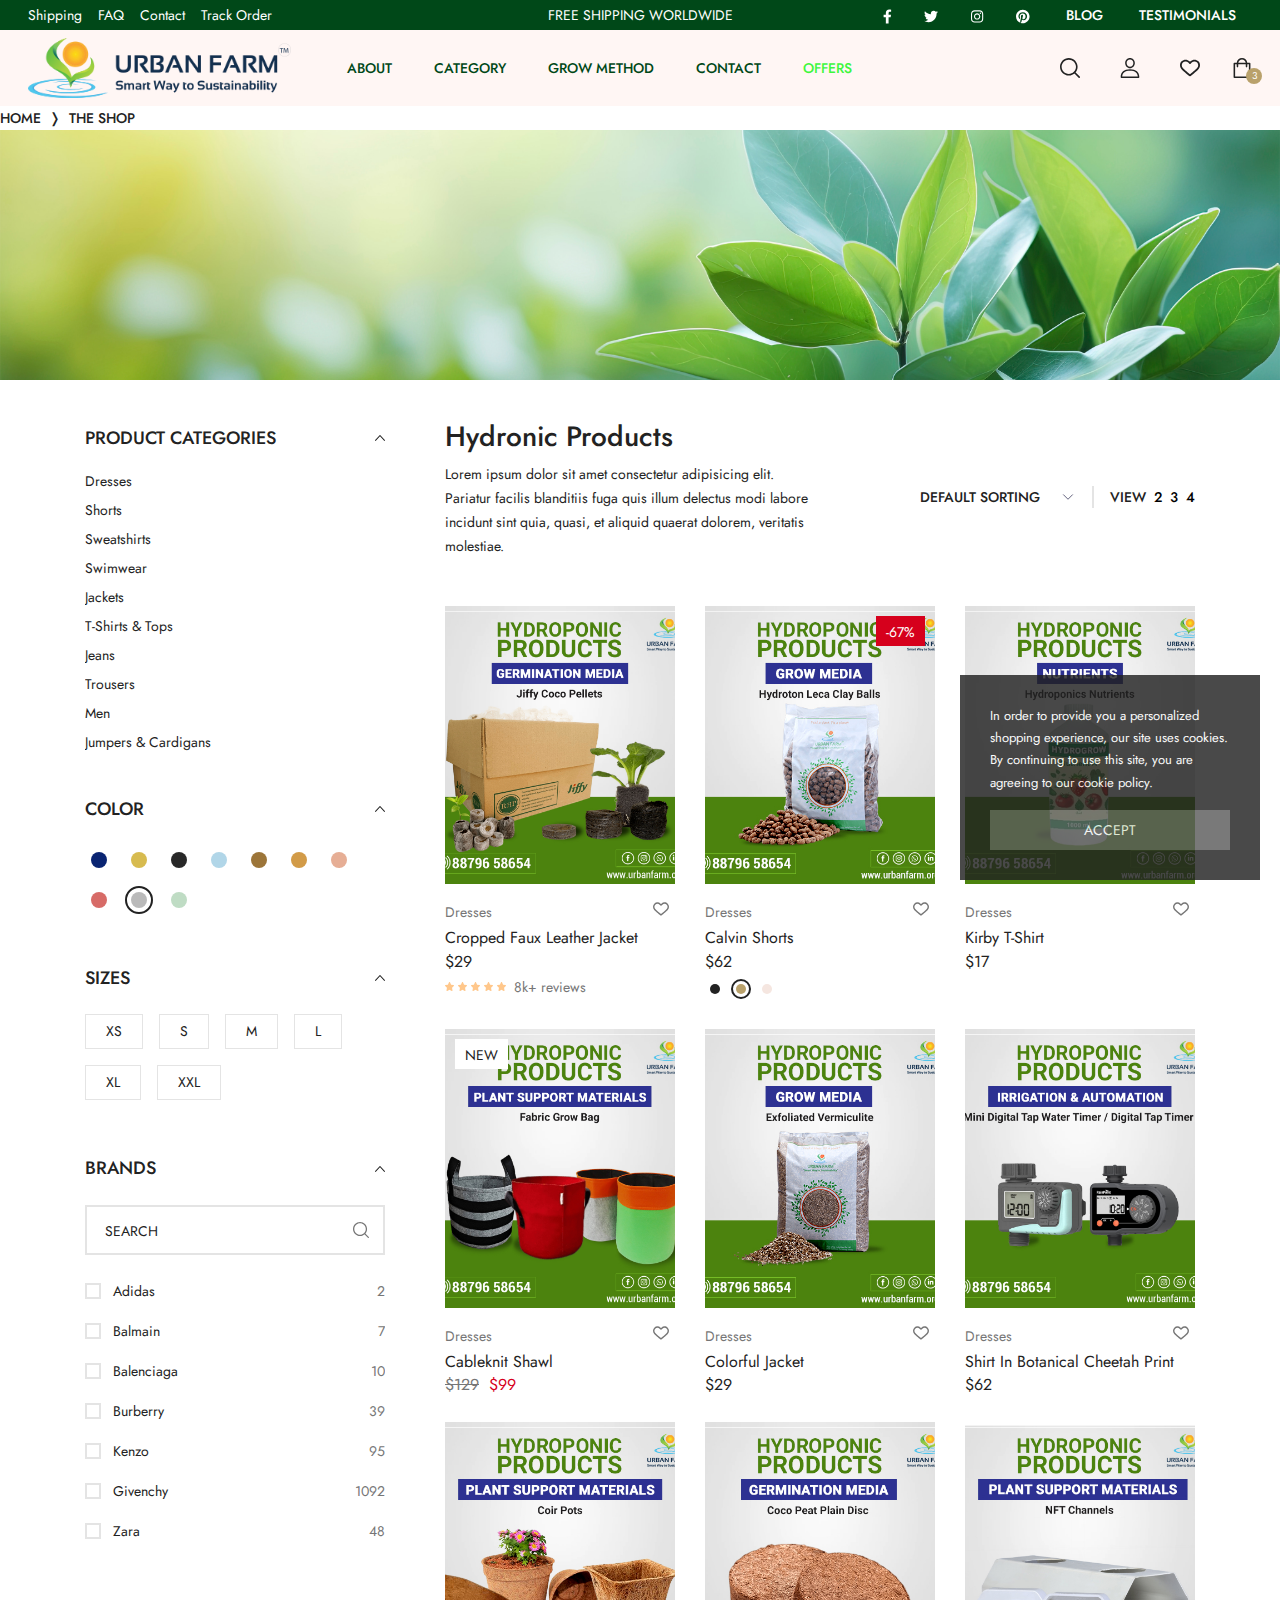
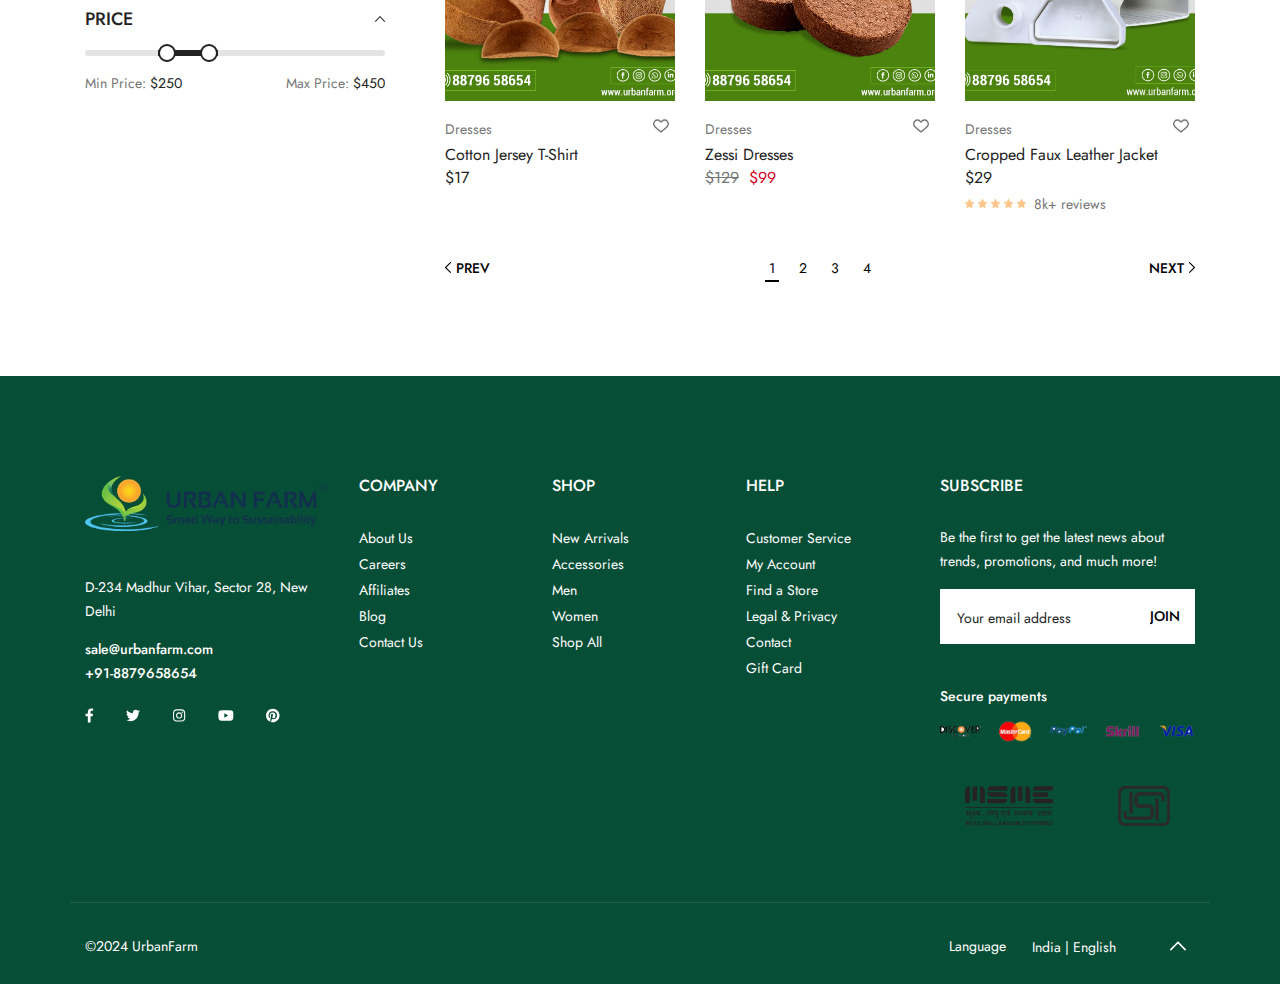
<file: category_page.html>
<!DOCTYPE html>
<html dir="ltr" lang="zxx">
<!-- Mirrored from uomo-html.flexkitux.com/Demo6/index.html by HTTrack Website Copier/3.x [XR&CO'2014], Sun, 28 Jan 2024 10:43:52 GMT -->

<head>

  <meta http-equiv="content-type" content="text/html; charset=utf-8">
  <meta name="author" content="flexkit">

  <link rel="shortcut icon" href="./images/favicon.ico" type="image/x-icon">
  <link rel="preconnect" href="https://fonts.gstatic.com/">

  <!-- Fonts -->
  <link
    href="https://fonts.googleapis.com/css2?family=Jost:ital,wght@0,200;0,300;0,400;0,500;0,600;0,700;0,800;0,900;1,200;1,300;1,400;1,500;1,600;1,700;1,800;1,900&amp;display=swap"
    rel="stylesheet">
  <link href="https://fonts.googleapis.com/css2?family=Allura&amp;display=swap" rel="stylesheet">

  <!-- Stylesheets -->
  <link rel="stylesheet" href="css/plugins/swiper.min.css" type="text/css">
  <link rel="stylesheet" href="css/style.css" type="text/css">
  <link rel="stylesheet" href="css/custom.css">


  <meta name="viewport" content="width=device-width, initial-scale=1">
  <!--[if lt IE 9]>
    <script src="http://css3-mediaqueries-js.googlecode.com/svn/trunk/css3-mediaqueries.js"></script>
  <![endif]-->

  <!-- Document Title -->
  <title>Urban Farms | Category Page </title>

</head>

<body>
  <svg class="d-none">
    <symbol id="icon_nav" viewBox="0 0 25 18">
      <rect width="25" height="2" />
      <rect y="8" width="20" height="2" />
      <rect y="16" width="25" height="2" />
    </symbol>
    <symbol id="icon_facebook" viewBox="0 0 9 15">
      <path
        d="M7.62891 8.31543L8.01172 5.7998H5.57812V4.15918C5.57812 3.44824 5.90625 2.79199 7 2.79199H8.12109V0.631836C8.12109 0.631836 7.10938 0.44043 6.15234 0.44043C4.15625 0.44043 2.84375 1.6709 2.84375 3.8584V5.7998H0.601562V8.31543H2.84375V14.4404H5.57812V8.31543H7.62891Z" />
    </symbol>
    <symbol id="icon_twitter" viewBox="0 0 14 13">
      <path
        d="M12.5508 3.59668C13.0977 3.18652 13.5898 2.69434 13.9727 2.12012C13.4805 2.33887 12.9062 2.50293 12.332 2.55762C12.9336 2.20215 13.3711 1.65527 13.5898 0.97168C13.043 1.2998 12.4141 1.5459 11.7852 1.68262C11.2383 1.1084 10.5 0.780273 9.67969 0.780273C8.09375 0.780273 6.80859 2.06543 6.80859 3.65137C6.80859 3.87012 6.83594 4.08887 6.89062 4.30762C4.51172 4.1709 2.37891 3.02246 0.957031 1.2998C0.710938 1.70996 0.574219 2.20215 0.574219 2.74902C0.574219 3.7334 1.06641 4.6084 1.85938 5.12793C1.39453 5.10059 0.929688 4.99121 0.546875 4.77246V4.7998C0.546875 6.19434 1.53125 7.34277 2.84375 7.61621C2.625 7.6709 2.35156 7.72559 2.10547 7.72559C1.91406 7.72559 1.75 7.69824 1.55859 7.6709C1.91406 8.81934 2.98047 9.63965 4.23828 9.66699C3.25391 10.4326 2.02344 10.8975 0.683594 10.8975C0.4375 10.8975 0.21875 10.8701 0 10.8428C1.25781 11.6631 2.76172 12.1279 4.40234 12.1279C9.67969 12.1279 12.5508 7.78027 12.5508 3.97949C12.5508 3.84277 12.5508 3.7334 12.5508 3.59668Z" />
    </symbol>
    <symbol id="icon_instagram" viewBox="0 0 14 13">
      <path
        d="M7.125 3.2959C5.375 3.2959 3.98047 4.71777 3.98047 6.44043C3.98047 8.19043 5.375 9.58496 7.125 9.58496C8.84766 9.58496 10.2695 8.19043 10.2695 6.44043C10.2695 4.71777 8.84766 3.2959 7.125 3.2959ZM7.125 8.49121C6.00391 8.49121 5.07422 7.58887 5.07422 6.44043C5.07422 5.31934 5.97656 4.41699 7.125 4.41699C8.24609 4.41699 9.14844 5.31934 9.14844 6.44043C9.14844 7.58887 8.24609 8.49121 7.125 8.49121ZM11.1172 3.18652C11.1172 2.77637 10.7891 2.44824 10.3789 2.44824C9.96875 2.44824 9.64062 2.77637 9.64062 3.18652C9.64062 3.59668 9.96875 3.9248 10.3789 3.9248C10.7891 3.9248 11.1172 3.59668 11.1172 3.18652ZM13.1953 3.9248C13.1406 2.94043 12.9219 2.06543 12.2109 1.35449C11.5 0.643555 10.625 0.424805 9.64062 0.370117C8.62891 0.31543 5.59375 0.31543 4.58203 0.370117C3.59766 0.424805 2.75 0.643555 2.01172 1.35449C1.30078 2.06543 1.08203 2.94043 1.02734 3.9248C0.972656 4.93652 0.972656 7.97168 1.02734 8.9834C1.08203 9.96777 1.30078 10.8154 2.01172 11.5537C2.75 12.2646 3.59766 12.4834 4.58203 12.5381C5.59375 12.5928 8.62891 12.5928 9.64062 12.5381C10.625 12.4834 11.5 12.2646 12.2109 11.5537C12.9219 10.8154 13.1406 9.96777 13.1953 8.9834C13.25 7.97168 13.25 4.93652 13.1953 3.9248ZM11.8828 10.0498C11.6914 10.5967 11.2539 11.0068 10.7344 11.2256C9.91406 11.5537 8 11.4717 7.125 11.4717C6.22266 11.4717 4.30859 11.5537 3.51562 11.2256C2.96875 11.0068 2.55859 10.5967 2.33984 10.0498C2.01172 9.25684 2.09375 7.34277 2.09375 6.44043C2.09375 5.56543 2.01172 3.65137 2.33984 2.83105C2.55859 2.31152 2.96875 1.90137 3.51562 1.68262C4.30859 1.35449 6.22266 1.43652 7.125 1.43652C8 1.43652 9.91406 1.35449 10.7344 1.68262C11.2539 1.87402 11.6641 2.31152 11.8828 2.83105C12.2109 3.65137 12.1289 5.56543 12.1289 6.44043C12.1289 7.34277 12.2109 9.25684 11.8828 10.0498Z" />
    </symbol>
    <symbol id="icon_youtube" viewBox="0 0 16 11">
      <path
        d="M15.0117 1.8584C14.8477 1.20215 14.3281 0.682617 13.6992 0.518555C12.5234 0.19043 7.875 0.19043 7.875 0.19043C7.875 0.19043 3.19922 0.19043 2.02344 0.518555C1.39453 0.682617 0.875 1.20215 0.710938 1.8584C0.382812 3.00684 0.382812 5.46777 0.382812 5.46777C0.382812 5.46777 0.382812 7.90137 0.710938 9.07715C0.875 9.7334 1.39453 10.2256 2.02344 10.3896C3.19922 10.6904 7.875 10.6904 7.875 10.6904C7.875 10.6904 12.5234 10.6904 13.6992 10.3896C14.3281 10.2256 14.8477 9.7334 15.0117 9.07715C15.3398 7.90137 15.3398 5.46777 15.3398 5.46777C15.3398 5.46777 15.3398 3.00684 15.0117 1.8584ZM6.34375 7.68262V3.25293L10.2266 5.46777L6.34375 7.68262Z" />
    </symbol>
    <symbol id="icon_pinterest" viewBox="0 0 14 15">
      <path
        d="M13.5625 7.44043C13.5625 3.69434 10.5273 0.65918 6.78125 0.65918C3.03516 0.65918 0 3.69434 0 7.44043C0 10.3389 1.77734 12.7725 4.29297 13.7568C4.23828 13.2373 4.18359 12.417 4.32031 11.8154C4.45703 11.2959 5.11328 8.45215 5.11328 8.45215C5.11328 8.45215 4.92188 8.04199 4.92188 7.44043C4.92188 6.51074 5.46875 5.7998 6.15234 5.7998C6.72656 5.7998 7 6.2373 7 6.75684C7 7.33105 6.61719 8.20605 6.42578 9.02637C6.28906 9.68262 6.78125 10.2295 7.4375 10.2295C8.64062 10.2295 9.57031 8.97168 9.57031 7.13965C9.57031 5.49902 8.39453 4.37793 6.75391 4.37793C4.8125 4.37793 3.69141 5.82715 3.69141 7.30371C3.69141 7.90527 3.91016 8.53418 4.18359 8.8623C4.23828 8.91699 4.23828 8.99902 4.23828 9.05371C4.18359 9.27246 4.04688 9.7373 4.04688 9.81934C4.01953 9.95605 3.9375 9.9834 3.80078 9.92871C2.95312 9.51855 2.43359 8.28809 2.43359 7.27637C2.43359 5.14355 3.99219 3.1748 6.91797 3.1748C9.26953 3.1748 11.1016 4.87012 11.1016 7.1123C11.1016 9.43652 9.625 11.3232 7.57422 11.3232C6.89062 11.3232 6.23438 10.9678 6.01562 10.5303C6.01562 10.5303 5.6875 11.8428 5.60547 12.1436C5.44141 12.7451 5.03125 13.4834 4.75781 13.9209C5.38672 14.1396 6.07031 14.2217 6.78125 14.2217C10.5273 14.2217 13.5625 11.1865 13.5625 7.44043Z" />
    </symbol>
    <symbol id="icon_search" viewBox="0 0 20 20">
      <g clip-path="url(#clip0_6_7)">
        <path
          d="M8.80758 0C3.95121 0 0 3.95121 0 8.80758C0 13.6642 3.95121 17.6152 8.80758 17.6152C13.6642 17.6152 17.6152 13.6642 17.6152 8.80758C17.6152 3.95121 13.6642 0 8.80758 0ZM8.80758 15.9892C4.84769 15.9892 1.62602 12.7675 1.62602 8.80762C1.62602 4.84773 4.84769 1.62602 8.80758 1.62602C12.7675 1.62602 15.9891 4.84769 15.9891 8.80758C15.9891 12.7675 12.7675 15.9892 8.80758 15.9892Z"
          fill="currentColor" />
        <path
          d="M19.7618 18.6122L15.1006 13.9509C14.783 13.6333 14.2686 13.6333 13.951 13.9509C13.6334 14.2683 13.6334 14.7832 13.951 15.1005L18.6122 19.7618C18.771 19.9206 18.9789 20 19.187 20C19.3949 20 19.603 19.9206 19.7618 19.7618C20.0795 19.4444 20.0795 18.9295 19.7618 18.6122Z"
          fill="currentColor" />
      </g>
      <defs>
        <clipPath id="clip0_6_7">
          <rect width="20" height="20" fill="white" />
        </clipPath>
      </defs>
    </symbol>
    <symbol id="icon_user" viewBox="0 0 20 20">
      <g clip-path="url(#clip0_6_29)">
        <path
          d="M10 11.2652C3.99077 11.2652 0.681274 14.108 0.681274 19.2701C0.681274 19.6732 1.00803 20 1.4112 20H18.5888C18.992 20 19.3187 19.6732 19.3187 19.2701C19.3188 14.1083 16.0093 11.2652 10 11.2652ZM2.16768 18.5402C2.45479 14.6805 5.08616 12.7251 10 12.7251C14.9139 12.7251 17.5453 14.6805 17.8326 18.5402H2.16768Z"
          fill="currentColor" />
        <path
          d="M10 0C7.23969 0 5.1582 2.12336 5.1582 4.93895C5.1582 7.83699 7.33023 10.1944 10 10.1944C12.6698 10.1944 14.8419 7.83699 14.8419 4.93918C14.8419 2.12336 12.7604 0 10 0ZM10 8.7348C8.13508 8.7348 6.61805 7.03211 6.61805 4.93918C6.61805 2.92313 8.04043 1.45984 10 1.45984C11.9283 1.45984 13.382 2.95547 13.382 4.93918C13.382 7.03211 11.865 8.7348 10 8.7348Z"
          fill="currentColor" />
      </g>
      <defs>
        <clipPath id="clip0_6_29">
          <rect width="20" height="20" fill="white" />
        </clipPath>
      </defs>
    </symbol>
    <symbol id="icon_cart" viewBox="0 0 20 20">
      <path
        d="M17.6562 4.6875H15.2755C14.9652 2.05164 12.7179 0 10 0C7.28215 0 5.0348 2.05164 4.72445 4.6875H2.34375C1.91227 4.6875 1.5625 5.03727 1.5625 5.46875V19.2188C1.5625 19.6502 1.91227 20 2.34375 20H17.6562C18.0877 20 18.4375 19.6502 18.4375 19.2188V5.46875C18.4375 5.03727 18.0877 4.6875 17.6562 4.6875ZM10 1.5625C11.8548 1.5625 13.3992 2.91621 13.6976 4.6875H6.30238C6.60082 2.91621 8.14516 1.5625 10 1.5625ZM16.875 18.4375H3.125V6.25H4.6875V8.59375C4.6875 9.02523 5.03727 9.375 5.46875 9.375C5.90023 9.375 6.25 9.02523 6.25 8.59375V6.25H13.75V8.59375C13.75 9.02523 14.0998 9.375 14.5312 9.375C14.9627 9.375 15.3125 9.02523 15.3125 8.59375V6.25H16.875V18.4375Z"
        fill="currentColor" />
    </symbol>
    <symbol id="icon_heart" viewBox="0 0 20 20">
      <g clip-path="url(#clip0_6_54)">
        <path
          d="M18.3932 3.30806C16.218 1.13348 12.6795 1.13348 10.5049 3.30806L9.99983 3.81285L9.49504 3.30806C7.32046 1.13319 3.78163 1.13319 1.60706 3.30806C-0.523361 5.43848 -0.537195 8.81542 1.57498 11.1634C3.50142 13.3041 9.18304 17.929 9.4241 18.1248C9.58775 18.2578 9.78467 18.3226 9.9804 18.3226C9.98688 18.3226 9.99335 18.3226 9.99953 18.3223C10.202 18.3317 10.406 18.2622 10.575 18.1248C10.816 17.929 16.4982 13.3041 18.4253 11.1631C20.5371 8.81542 20.5233 5.43848 18.3932 3.30806ZM17.1125 9.98188C15.6105 11.6505 11.4818 15.0919 9.99953 16.3131C8.51724 15.0922 4.38944 11.6511 2.88773 9.98218C1.41427 8.34448 1.40044 6.01214 2.85564 4.55693C3.59885 3.81402 4.57488 3.44227 5.5509 3.44227C6.52693 3.44227 7.50295 3.81373 8.24616 4.55693L9.3564 5.66718C9.48856 5.79934 9.65516 5.87822 9.82999 5.90589C10.1137 5.96682 10.4216 5.88764 10.6424 5.66747L11.7532 4.55693C13.2399 3.07082 15.6582 3.07111 17.144 4.55693C18.5992 6.01214 18.5854 8.34448 17.1125 9.98188Z"
          fill="currentColor" />
      </g>
      <defs>
        <clipPath id="clip0_6_54">
          <rect width="20" height="20" fill="white" />
        </clipPath>
      </defs>
    </symbol>
    <symbol id="icon_star" viewBox="0 0 9 9">
      <path
        d="M4.0172 0.313075L2.91869 2.64013L0.460942 3.0145C0.0201949 3.08129 -0.15644 3.64899 0.163185 3.97415L1.94131 5.78447L1.52075 8.34177C1.44505 8.80402 1.91103 9.15026 2.30131 8.93408L4.5 7.72661L6.69869 8.93408C7.08897 9.14851 7.55495 8.80402 7.47925 8.34177L7.05869 5.78447L8.83682 3.97415C9.15644 3.64899 8.97981 3.08129 8.53906 3.0145L6.08131 2.64013L4.9828 0.313075C4.78598 -0.101718 4.2157 -0.10699 4.0172 0.313075Z" />
    </symbol>
    <symbol id="icon_next_sm" viewBox="0 0 7 11">
      <path
        d="M6.83968 5.89247C7.05344 5.67871 7.05344 5.32158 6.83968 5.10728L1.90756 0.162495C1.69106 -0.0540023 1.33996 -0.0540023 1.12401 0.162495C0.90751 0.378993 0.90751 0.730642 1.12401 0.94714L5.66434 5.50012L1.12346 10.0526C0.906962 10.2696 0.906962 10.6207 1.12346 10.8377C1.33996 11.0542 1.69106 11.0542 1.90701 10.8377L6.83968 5.89247Z"
        fill="currentColor" />
    </symbol>
    <symbol id="icon_prev_sm" viewBox="0 0 7 11">
      <path
        d="M0.160318 5.10778C-0.0534392 5.32153 -0.0534392 5.67866 0.160318 5.89297L5.09244 10.8377C5.30894 11.0542 5.66004 11.0542 5.87599 10.8377C6.09249 10.6213 6.09249 10.2696 5.87599 10.0531L1.33566 5.50012L5.87654 0.947687C6.09304 0.730642 6.09304 0.379541 5.87654 0.162495C5.66004 -0.0540027 5.30894 -0.0540027 5.09299 0.162495L0.160318 5.10778Z"
        fill="currentColor" />
    </symbol>
    <symbol id="icon_next_md" viewBox="0 0 25 25">
      <path
        d="M19.017 13.3923L7.77464 24.631C7.28133 25.123 6.48209 25.123 5.98753 24.631C5.49423 24.1389 5.49423 23.3397 5.98753 22.8476L16.3382 12.5007L5.98878 2.15376C5.49547 1.66169 5.49547 0.862455 5.98878 0.369148C6.48209 -0.122915 7.28257 -0.122915 7.77588 0.369148L19.0183 11.6078C19.5041 12.0948 19.5041 12.9066 19.017 13.3923Z"
        fill="currentColor" />
    </symbol>
    <symbol id="icon_prev_md" viewBox="0 0 25 25">
      <path
        d="M5.98293 11.6078L17.2253 0.369152C17.7186 -0.12291 18.5179 -0.12291 19.0124 0.369152C19.5057 0.861216 19.5057 1.66045 19.0124 2.15252L8.66176 12.4994L19.0112 22.8463C19.5045 23.3384 19.5045 24.1376 19.0112 24.631C18.5179 25.123 17.7174 25.123 17.2241 24.631L5.98168 13.3924C5.49595 12.9054 5.49595 12.0936 5.98293 11.6078Z"
        fill="currentColor" />
    </symbol>
    <symbol id="icon_shield" viewBox="0 0 52 52">
      <g clip-path="url(#clip0_23_87)">
        <path
          d="M48.0886 14.1089L48.0871 14.0684C48.0644 13.569 48.0494 13.0405 48.0402 12.4526C47.9978 9.58543 45.7186 7.21379 42.851 7.05352C36.8724 6.71987 32.2473 4.77035 28.2955 0.918523L28.2618 0.886388C26.9728 -0.295463 25.0285 -0.295463 23.7391 0.886388L23.7054 0.918523C19.7536 4.77035 15.1285 6.71987 9.14984 7.05391C6.28269 7.21379 4.00309 9.58543 3.96064 12.453C3.95192 13.037 3.93644 13.5654 3.91383 14.0684L3.91145 14.1625C3.79521 20.259 3.6508 27.8464 6.18906 34.7332C7.58475 38.5203 9.69851 41.8124 12.4712 44.5185C15.6292 47.6002 19.7655 50.0469 24.765 51.7901C24.9277 51.8468 25.0967 51.8928 25.2689 51.9274C25.5117 51.9758 25.7561 52 26.0004 52C26.2448 52 26.4896 51.9758 26.732 51.9274C26.9042 51.8928 27.0744 51.8464 27.2378 51.7893C32.2314 50.0429 36.3634 47.5951 39.5185 44.5137C42.2901 41.8068 44.4038 38.514 45.8007 34.726C48.3485 27.8186 48.2045 20.2169 48.0886 14.1089ZM42.9379 33.6704C40.2608 40.9289 34.7959 45.9138 26.2309 48.909C26.2004 48.9194 26.1679 48.9285 26.1341 48.9352C26.0457 48.9527 25.9556 48.9527 25.866 48.9348C25.8326 48.9281 25.8001 48.9194 25.7699 48.909C17.1959 45.9193 11.7274 40.9372 9.05224 33.6783C6.71274 27.3303 6.84525 20.3653 6.96228 14.2208L6.96308 14.1867C6.98688 13.6586 7.00275 13.1056 7.01148 12.4978C7.03052 11.2247 8.04456 10.1714 9.32004 10.1004C12.7033 9.91154 15.6756 9.25773 18.4067 8.10167C21.1342 6.94719 23.5566 5.31982 25.8116 3.12671C25.9263 3.02991 26.075 3.02951 26.1893 3.12671C28.4447 5.31982 30.8671 6.94719 33.5942 8.10167C36.3253 9.25773 39.2976 9.91154 42.6812 10.1004C43.9567 10.1714 44.9708 11.2247 44.9894 12.4982C44.9985 13.1092 45.0144 13.6622 45.0382 14.1867C45.1548 20.3383 45.2842 27.3088 42.9379 33.6704Z"
          fill="currentColor" />
        <path
          d="M25.9997 13.042C18.8538 13.042 13.0405 18.8557 13.0405 26.0011C13.0405 33.147 18.8538 38.9607 25.9997 38.9607C33.1451 38.9607 38.9588 33.147 38.9588 26.0011C38.9588 18.8557 33.1451 13.042 25.9997 13.042ZM25.9997 35.909C20.5363 35.909 16.0918 31.4645 16.0918 26.0011C16.0918 20.5378 20.5363 16.0932 25.9997 16.0932C31.4626 16.0932 35.9072 20.5378 35.9072 26.0011C35.9072 31.4645 31.4626 35.909 25.9997 35.909Z"
          fill="currentColor" />
        <path
          d="M29.7242 21.9775L23.7051 27.9966L22.0713 26.3629C21.4755 25.767 20.5094 25.767 19.9135 26.3629C19.318 26.9588 19.318 27.9248 19.9135 28.5203L22.6264 31.2332C22.9243 31.5311 23.3147 31.6799 23.7051 31.6799C24.0954 31.6799 24.4858 31.5311 24.7838 31.2332L31.882 24.1349C32.4775 23.539 32.4775 22.573 31.882 21.9775C31.2862 21.3812 30.3201 21.3812 29.7242 21.9775Z"
          fill="currentColor" />
      </g>
      <defs>
        <clipPath id="clip0_23_87">
          <rect width="52" height="52" fill="white" />
        </clipPath>
      </defs>
    </symbol>
    <symbol id="icon_headphone" viewBox="0 0 53 52">
      <path
        d="M53 28.4375C53 24.2062 49.9411 20.7319 46.0792 20.4368C45.6211 18.9222 44.3835 17.7338 42.824 17.3216C41.7841 8.93425 34.8423 2.53906 26.5 2.53906C18.1577 2.53906 11.2159 8.93425 10.1761 17.3216C8.61664 17.7338 7.3789 18.9221 6.92095 20.4368C6.7868 20.4471 6.65367 20.4612 6.52159 20.4791V10.5625C6.52159 9.72116 5.82638 9.03906 4.96885 9.03906C4.11133 9.03906 3.41612 9.72116 3.41612 10.5625V21.6984C1.36268 23.1288 0 25.6143 0 28.4375C0 32.6688 3.05889 36.1432 6.92085 36.4382C7.37746 37.948 8.60867 39.1334 10.1612 39.5492C10.8227 43.3268 14.1828 46.2109 18.2188 46.2109H18.5778C19.2275 48.098 21.0477 49.4609 23.1875 49.4609H29.8125C32.4952 49.4609 34.6777 47.3196 34.6777 44.6875C34.6777 42.0554 32.4952 39.9141 29.8125 39.9141H23.1875C21.0477 39.9141 19.2275 41.277 18.5778 43.1641H18.2188C15.8707 43.1641 13.8908 41.5903 13.3156 39.4615C15.1425 38.8432 16.459 37.1404 16.459 35.1406V21.7344C16.459 19.7276 15.1334 18.02 13.2966 17.4072C14.2665 10.6781 19.8332 5.58594 26.5 5.58594C33.1668 5.58594 38.7335 10.6781 39.7034 17.4072C37.8666 18.02 36.541 19.7276 36.541 21.7344V35.1406C36.541 37.6607 38.6307 39.7109 41.1992 39.7109H41.6133C43.7224 39.7109 45.5076 38.3281 46.0792 36.4382C49.9411 36.1432 53 32.6688 53 28.4375ZM23.1875 42.9609H29.8125C30.7829 42.9609 31.5723 43.7355 31.5723 44.6875C31.5723 45.6395 30.7829 46.4141 29.8125 46.4141H23.1875C22.2171 46.4141 21.4277 45.6395 21.4277 44.6875C21.4277 43.7355 22.2171 42.9609 23.1875 42.9609ZM3.10547 28.4375C3.10547 26.0216 4.7022 23.9415 6.72852 23.5334V33.3415C4.7022 32.9335 3.10547 30.8534 3.10547 28.4375ZM13.3535 35.1406C13.3535 35.9806 12.657 36.6641 11.8008 36.6641H11.3867C10.5305 36.6641 9.83398 35.9806 9.83398 35.1406C9.83398 30.252 9.83398 26.2535 9.83398 21.7344C9.83398 20.8944 10.5305 20.2109 11.3867 20.2109H11.8008C12.657 20.2109 13.3535 20.8944 13.3535 21.7344V35.1406ZM43.166 35.1406C43.166 35.9806 42.4695 36.6641 41.6133 36.6641H41.1992C40.343 36.6641 39.6465 35.9806 39.6465 35.1406V21.7344C39.6465 20.8944 40.343 20.2109 41.1992 20.2109H41.6133C42.4695 20.2109 43.166 20.8944 43.166 21.7344V35.1406ZM46.2715 33.3416V23.5335C48.2978 23.9416 49.8945 26.0217 49.8945 28.4376C49.8945 30.8535 48.2978 32.9335 46.2715 33.3416Z"
        fill="currentColor" />
    </symbol>
    <symbol id="icon_shipping" viewBox="0 0 52 52">
      <path
        d="M47.125 43.875H43.875V21.125C43.875 20.2276 43.1475 19.5 42.25 19.5H33.3125H25.1875H17.875V7.3125C17.875 5.36027 17.1146 3.52402 15.7328 2.14104C14.3509 0.760398 12.5146 0 10.5625 0C6.53037 0 3.25 3.28037 3.25 7.3125C3.25 8.20991 3.97749 8.9375 4.875 8.9375C5.77251 8.9375 6.5 8.20991 6.5 7.3125C6.5 5.07244 8.32244 3.25 10.5625 3.25C11.6472 3.25 12.6676 3.6727 13.4347 4.43909C14.2023 5.20731 14.625 6.22781 14.625 7.3125V21.125V39.2057C11.8246 39.9291 9.75 42.4768 9.75 45.5C9.75 49.0841 12.6659 52 16.25 52C19.2732 52 21.8209 49.9254 22.5443 47.125H42.25H47.125C48.0225 47.125 48.75 46.3974 48.75 45.5C48.75 44.6026 48.0225 43.875 47.125 43.875ZM31.6875 22.75V26H26.8125V22.75H31.6875ZM16.25 48.75C14.4579 48.75 13 47.2921 13 45.5C13 43.7079 14.4579 42.25 16.25 42.25C18.0421 42.25 19.5 43.7079 19.5 45.5C19.5 47.2921 18.0421 48.75 16.25 48.75ZM22.5443 43.875C21.9552 41.5942 20.1558 39.7948 17.875 39.2057V22.75H23.5625V27.625C23.5625 28.5224 24.29 29.25 25.1875 29.25H33.3125C34.21 29.25 34.9375 28.5224 34.9375 27.625V22.75H40.625V43.875H22.5443Z"
        fill="currentColor" />
    </symbol>
    <symbol id="icon_home" viewBox="0 0 18 18">
      <g clip-path="url(#clip0_171_682)">
        <path
          d="M17.6977 8.0467L16.1771 6.66115V2.06683C16.1771 1.77451 15.9401 1.53748 15.6477 1.53748H11.9874C11.6951 1.53748 11.4581 1.77447 11.4581 2.06683V2.36123L9.62165 0.687897C9.26717 0.364846 8.73262 0.364881 8.37828 0.687862L0.302275 8.04673C0.0183538 8.30548 -0.0754781 8.70415 0.0632483 9.06236C0.20201 9.42057 0.539861 9.652 0.924012 9.652H2.21386V17.025C2.21386 17.3173 2.45085 17.5544 2.7432 17.5544H7.16983C7.46215 17.5544 7.69917 17.3174 7.69917 17.025V12.5483H10.3008V17.025C10.3008 17.3174 10.5378 17.5544 10.8301 17.5544H15.2566C15.5489 17.5544 15.7859 17.3174 15.7859 17.025V9.65204H17.076C17.4601 9.65204 17.798 9.42057 17.9368 9.0624C18.0755 8.70415 17.9817 8.30548 17.6977 8.0467ZM15.2566 8.59334C14.9642 8.59334 14.7272 8.83033 14.7272 9.12269V16.4957H11.3595V12.019C11.3595 11.7267 11.1225 11.4897 10.8301 11.4897H7.16983C6.8775 11.4897 6.64048 11.7266 6.64048 12.019V16.4957H3.27252V9.12269C3.27252 8.83037 3.03553 8.59334 2.74317 8.59334H1.27424L9.00002 1.55365L11.631 3.95099C11.7859 4.09218 12.0096 4.12857 12.2013 4.04395C12.3931 3.95922 12.5168 3.76931 12.5168 3.55971V2.59618H15.1184V6.89494C15.1184 7.0439 15.1811 7.1859 15.2913 7.28623L16.7257 8.59334H15.2566Z"
          fill="currentColor" />
      </g>
      <defs>
        <clipPath id="clip0_171_682">
          <rect width="18" height="18" fill="white" />
        </clipPath>
      </defs>
    </symbol>
    <symbol id="icon_hanger" viewBox="0 0 18 18">
      <g clip-path="url(#clip0_171_678)">
        <path
          d="M16.8037 12.0285L11.9362 9.10027C11.2525 8.68897 10.492 8.42791 9.70506 8.32972V7.59625C9.70506 7.18302 9.94168 6.79836 10.3225 6.59223C11.2687 6.08013 11.8258 5.09383 11.7763 4.01814C11.7108 2.59335 10.5588 1.43964 9.13226 1.37414C7.53307 1.30122 6.2246 2.5744 6.2246 4.14846C6.2246 4.53683 6.53949 4.85159 6.92772 4.85159C7.31609 4.85159 7.63085 4.53683 7.63085 4.14846C7.63085 3.37008 8.2778 2.74249 9.06758 2.77888C9.76659 2.81101 10.3394 3.38381 10.3715 4.08282C10.3961 4.61483 10.1208 5.10249 9.65302 5.35558C8.81778 5.80767 8.29881 6.66625 8.29881 7.59625V8.32931C7.51521 8.42654 6.75743 8.6854 6.07559 9.09341L1.20123 12.0104H1.2011C0.461305 12.4532 0.000978114 13.2638 1.68088e-05 14.1261C-0.00149381 15.4906 1.1014 16.5962 2.46604 16.5979L15.5281 16.6131H15.5311C16.8911 16.6131 17.9984 15.5074 18 14.147C18.001 13.2848 17.5426 12.4729 16.8037 12.0285ZM15.5311 15.2069C15.5307 15.2069 15.5302 15.2069 15.5299 15.2069L2.46782 15.1916C1.8817 15.191 1.40558 14.7137 1.40627 14.1278C1.40668 13.7566 1.60484 13.4076 1.92331 13.217H1.92317L6.79767 10.3001C8.15613 9.48713 9.85324 9.48837 11.2113 10.3052L16.0789 13.2335C16.3968 13.4248 16.5942 13.7743 16.5938 14.1453C16.5931 14.7309 16.1165 15.2069 15.5311 15.2069Z"
          fill="currentColor" />
      </g>
      <defs>
        <clipPath id="clip0_171_678">
          <rect width="18" height="18" fill="white" />
        </clipPath>
      </defs>
    </symbol>
    <symbol id="icon_sharing" viewBox="0 0 16 19">
      <path
        d="M12.8 11.8044C11.9413 11.8044 11.1606 12.1445 10.5853 12.6969L7.16295 10.5766C7.35822 10.1241 7.46667 9.6256 7.46667 9.10222C7.46667 8.57885 7.35822 8.08039 7.16292 7.62788L10.5853 5.50759C11.1606 6.05995 11.9413 6.4 12.8 6.4C14.5645 6.4 16 4.96448 16 3.2C16 1.43552 14.5645 0 12.8 0C11.0355 0 9.6 1.43552 9.6 3.2C9.6 3.72092 9.72519 4.21316 9.94695 4.64825L6.60469 6.71893C5.91932 5.89461 4.88661 5.36889 3.73333 5.36889C1.67477 5.36889 0 7.04366 0 9.10222C0 11.1608 1.67477 12.8356 3.73333 12.8356C4.88661 12.8356 5.91932 12.3098 6.60469 11.4855L9.94695 13.5562C9.72519 13.9913 9.6 14.4835 9.6 15.0044C9.6 16.7689 11.0355 18.2044 12.8 18.2044C14.5645 18.2044 16 16.7689 16 15.0044C16 13.24 14.5645 11.8044 12.8 11.8044ZM12.8 1.06667C13.9763 1.06667 14.9333 2.02368 14.9333 3.2C14.9333 4.37632 13.9763 5.33333 12.8 5.33333C11.6237 5.33333 10.6667 4.37632 10.6667 3.2C10.6667 2.02368 11.6237 1.06667 12.8 1.06667ZM3.73333 11.7689C2.26293 11.7689 1.06667 10.5726 1.06667 9.10222C1.06667 7.63182 2.26293 6.43556 3.73333 6.43556C5.20373 6.43556 6.4 7.63182 6.4 9.10222C6.4 10.5726 5.20373 11.7689 3.73333 11.7689ZM12.8 17.1378C11.6237 17.1378 10.6667 16.1808 10.6667 15.0044C10.6667 13.8281 11.6237 12.8711 12.8 12.8711C13.9763 12.8711 14.9333 13.8281 14.9333 15.0044C14.9333 16.1808 13.9763 17.1378 12.8 17.1378Z"
        fill="currentColor" />
    </symbol>
    <symbol id="icon_close" viewBox="0 0 12 12">
      <path d="M0.311322 10.6261L10.9374 0L12 1.06261L1.37393 11.6887L0.311322 10.6261Z" fill="currentColor" />
      <path d="M1.06261 0.106781L11.6887 10.7329L10.6261 11.7955L0 1.16939L1.06261 0.106781Z" fill="currentColor" />
    </symbol>
    <symbol id="icon_view" viewBox="0 0 18 18">
      <path
        d="M17.6785 8.58827C17.5212 8.38709 13.7733 3.6604 9.00022 3.6604C4.22675 3.6604 0.478773 8.38709 0.321484 8.58827L0 8.99976L0.321484 9.41125C0.478773 9.61243 4.22675 14.3393 9.00022 14.3393C13.7733 14.3393 17.5212 9.61243 17.6785 9.41125L18 8.99976L17.6785 8.58827ZM9.00022 13.0028C5.64324 13.0028 2.71312 10.0963 1.72773 8.99998C2.71357 7.90341 5.64346 4.99736 9.00022 4.99736C12.3568 4.99736 15.2869 7.90364 16.2725 8.99998C15.2864 10.0965 12.3565 13.0028 9.00022 13.0028Z"
        fill="currentColor" />
      <path
        d="M9.00007 5.34314C6.98339 5.34314 5.34277 6.98353 5.34277 8.99999C5.34277 11.0169 6.98339 12.6575 9.00007 12.6575C11.0168 12.6575 12.6574 11.0169 12.6574 8.99999C12.6574 6.98353 11.0168 5.34314 9.00007 5.34314ZM9.00007 11.3206C7.72038 11.3206 6.67951 10.2795 6.67951 8.99977C6.67951 7.72052 7.72038 6.67965 9.00007 6.67965C10.2796 6.67965 11.3206 7.72052 11.3206 8.99977C11.3206 10.2795 10.2796 11.3206 9.00007 11.3206Z"
        fill="currentColor" />
    </symbol>
    <symbol id="icon_gift" viewBox="0 0 45 45">
      <g clip-path="url(#clip0_103_552)">
        <path
          d="M42.3288 13.1443L40.0744 6.95021C39.3286 4.90095 37.0545 3.84037 35.0053 4.58648L30.8603 6.09521C30.867 6.05469 30.8739 6.01417 30.8797 5.9733C31.1516 4.06194 30.3512 2.21668 28.7391 1.03736C27.2149 -0.0777035 25.2643 -0.309207 23.5216 0.417824C21.7787 1.14494 20.5711 2.69393 20.2922 4.55501L19.7 8.37447L16.6377 5.66753C15.2227 4.41676 13.302 4.00613 11.4996 4.56969C7.53123 5.80983 6.44534 10.8941 9.52248 13.6558C9.57777 13.7054 9.63419 13.7532 9.69115 13.8003L5.27359 15.4082C3.21985 16.1557 2.16217 18.423 2.90995 20.4772L5.16443 26.6713L7.97183 25.6558V41.0451C7.97183 43.2258 9.72841 45.0001 11.9092 45.0001C12.2951 45.0001 37.4585 45.0001 38.2757 45.0001C40.4565 45.0001 42.2307 43.2259 42.2307 41.0451V21.0944C41.3836 21.0944 20.4865 21.0944 20.4865 21.0944L42.3288 13.1443ZM35.9071 7.06411C36.59 6.81556 37.3482 7.16897 37.5967 7.85205L38.9495 11.5685L26.5613 16.0775L24.7578 11.1222L35.9071 7.06411ZM22.8987 4.95228C23.0405 4.00534 23.6529 3.21995 24.5366 2.85125C25.4121 2.48598 26.4021 2.5947 27.1823 3.16537C28.9536 4.46123 28.5289 6.94353 26.5088 7.67908C26.1701 7.80231 23.9626 8.60589 23.8559 8.64465L22.2347 9.23466L22.8987 4.95228ZM22.28 12.024L24.0835 16.9791C23.217 17.2946 22.4724 17.5655 21.6059 17.881L19.8023 12.9257L22.28 12.024ZM12.2859 7.08609C13.1885 6.80413 14.1647 7.00048 14.8914 7.64278L18.3086 10.6636C17.3172 11.0245 14.9729 11.8777 14.0221 12.2236C13.065 12.5718 12.0413 12.3736 11.2835 11.6933C9.69774 10.2702 10.3022 7.70607 12.2859 7.08609ZM6.74013 23.2918L5.38741 19.5753C5.13815 18.8909 5.4905 18.1348 6.17535 17.8855L17.3247 13.8275L19.1282 18.7827L6.74013 23.2918ZM29.0473 23.7311H39.6115V41.0451C39.6115 41.772 39.0025 42.3634 38.2756 42.3634H29.0473V23.7311ZM23.774 23.7311H26.4282V42.3634H23.774V23.7311ZM21.1549 23.7311V42.3634H11.9091C11.1821 42.3634 10.5907 41.7719 10.5907 41.045V24.6961L13.242 23.7311H21.1549Z"
          fill="currentColor" />
      </g>
      <defs>
        <clipPath id="clip0_103_552">
          <rect width="45" height="45" fill="white" />
        </clipPath>
      </defs>
    </symbol>
    <symbol id="icon_degree" viewBox="0 0 40 30">
      <path
        d="M25.1785 26.2222C24.5971 26.2222 24.0926 25.7901 24.0173 25.1984C23.9358 24.5563 24.3899 23.9697 25.0317 23.8879C28.7347 23.4161 32.0507 22.4127 34.3688 21.062C36.4889 19.8269 37.6562 18.3749 37.6562 16.9736C37.6562 15.4291 36.2902 14.1653 35.144 13.3767C34.6109 13.0099 34.476 12.2806 34.8428 11.7471C35.2096 11.214 35.9393 11.0791 36.4724 11.4459C38.7802 13.0334 40 14.9447 40 16.9739C40 19.2767 38.461 21.3907 35.549 23.0871C32.9278 24.6142 29.3936 25.6952 25.328 26.2131C25.2776 26.2192 25.2276 26.2222 25.1785 26.2222Z"
        fill="currentColor" />
      <path
        d="M19.7144 24.5435L16.5894 21.4185C16.1316 20.9607 15.3897 20.9607 14.932 21.4185C14.4745 21.8759 14.4745 22.6181 14.932 23.0756L15.8451 23.9887C12.3441 23.627 9.16353 22.8119 6.70076 21.6275C3.93189 20.296 2.34375 18.5996 2.34375 16.9736C2.34375 15.5945 3.48084 14.1611 5.54536 12.9373C6.1023 12.6074 6.28602 11.8884 5.95613 11.3318C5.62592 10.7749 4.90693 10.5911 4.35029 10.921C0.754701 13.0524 0 15.3888 0 16.9736C0 19.5737 2.01905 21.9767 5.68513 23.74C8.53059 25.1081 12.2113 26.0245 16.2213 26.3791L14.932 27.6685C14.4745 28.126 14.4745 28.8681 14.932 29.3259C15.1609 29.5545 15.4608 29.6689 15.7608 29.6689C16.0605 29.6689 16.3605 29.5545 16.5894 29.3259L19.7144 26.2009C20.1718 25.7431 20.1718 25.0009 19.7144 24.5435Z"
        fill="currentColor" />
      <path
        d="M12.2756 14.6268V14.3448C12.2756 13.3502 11.6668 13.1574 10.8504 13.1574C10.3456 13.1574 10.1824 12.7121 10.1824 12.2669C10.1824 11.8213 10.3456 11.3761 10.8504 11.3761C11.4144 11.3761 12.0082 11.3019 12.0082 10.0995C12.0082 9.23861 11.5184 9.03078 10.9096 9.03078C10.1824 9.03078 9.81128 9.209 9.81128 9.78792C9.81128 10.2924 9.5885 10.6339 8.7276 10.6339C7.65887 10.6339 7.52551 10.4111 7.52551 9.69851C7.52551 8.54097 8.35651 7.04164 10.9096 7.04164C12.795 7.04164 14.2199 7.72432 14.2199 9.72841C14.2199 10.8118 13.8192 11.8213 13.077 12.1628C13.9528 12.4893 14.591 13.1424 14.591 14.3448V14.6268C14.591 17.0612 12.9137 17.9816 10.8355 17.9816C8.28235 17.9816 7.30273 16.4231 7.30273 15.1761C7.30273 14.5081 7.58472 14.3299 8.40106 14.3299C9.35108 14.3299 9.5885 14.5377 9.5885 15.102C9.5885 15.7996 10.2419 15.9629 10.9096 15.9629C11.9191 15.9629 12.2756 15.5918 12.2756 14.6268Z"
        fill="currentColor" />
      <path
        d="M23.5991 14.3448V14.4785C23.5991 17.0316 22.0106 17.9816 19.9623 17.9816C17.9139 17.9816 16.3105 17.0316 16.3105 14.4785V10.5448C16.3105 7.99165 17.9582 7.04164 20.096 7.04164C22.6045 7.04164 23.5991 8.60018 23.5991 9.83217C23.5991 10.5448 23.2576 10.7672 22.5154 10.7672C21.8773 10.7672 21.313 10.604 21.313 9.92128C21.313 9.35732 20.7194 9.06038 20.0218 9.06038C19.1459 9.06038 18.6262 9.52059 18.6262 10.5448V11.8805C19.1014 11.3611 19.7694 11.2274 20.482 11.2274C22.1739 11.2274 23.5991 11.9696 23.5991 14.3448ZM18.6262 14.6418C18.6262 15.6659 19.131 16.1112 19.9623 16.1112C20.7936 16.1112 21.2834 15.6659 21.2834 14.6418V14.5081C21.2834 13.4244 20.7936 13.0088 19.9473 13.0088C19.1459 13.0088 18.6262 13.3948 18.6262 14.3744V14.6418Z"
        fill="currentColor" />
      <path
        d="M25.3926 14.4785V10.5448C25.3926 7.99165 26.9807 7.04164 29.0294 7.04164C31.0777 7.04164 32.6808 7.99165 32.6808 10.5448V14.4785C32.6808 17.0316 31.0777 17.9816 29.0294 17.9816C26.9807 17.9816 25.3926 17.0316 25.3926 14.4785ZM30.3651 10.5448C30.3651 9.52059 29.8607 9.06038 29.0294 9.06038C28.1981 9.06038 27.7083 9.52059 27.7083 10.5448V14.4785C27.7083 15.5027 28.1981 15.9629 29.0294 15.9629C29.8607 15.9629 30.3651 15.5027 30.3651 14.4785V10.5448Z"
        fill="currentColor" />
      <path
        d="M35.5 7.03126C33.5612 7.03126 31.9844 5.45411 31.9844 3.51563C31.9844 1.57715 33.5612 0 35.5 0C37.4385 0 39.0156 1.57715 39.0156 3.51563C39.0156 5.45411 37.4385 7.03126 35.5 7.03126ZM35.5 2.34375C34.8536 2.34375 34.3281 2.86957 34.3281 3.51563C34.3281 4.16199 34.8536 4.68751 35.5 4.68751C36.1461 4.68751 36.6719 4.16199 36.6719 3.51563C36.6719 2.86957 36.1461 2.34375 35.5 2.34375Z"
        fill="currentColor" />
    </symbol>
    <symbol id="icon_play" viewBox="0 0 16 20">
      <path
        d="M15.4465 9.04281C15.4206 8.99101 15.3947 8.9651 15.3688 8.9392C15.317 8.86149 15.2652 8.80968 15.1875 8.73197C15.1098 8.65426 15.0062 8.57655 14.9285 8.52474L8.99656 4.43198L3.03874 0.313318C2.65019 0.0283787 2.15802 -0.0493319 1.71766 0.0283788C1.2773 0.106089 0.862847 0.365125 0.603811 0.753678C0.500197 0.909099 0.422487 1.06452 0.370679 1.21994C0.318872 1.34946 0.292969 1.47898 0.292969 1.6344C0.292969 1.6603 0.292969 1.71211 0.292969 1.73801V10.0012V18.2386C0.292969 18.7307 0.500197 19.1711 0.81104 19.4819C1.09598 19.7928 1.53634 20 2.02851 20C2.23573 20 2.44296 19.9741 2.62429 19.8964C2.80561 19.8446 2.96103 19.741 3.11646 19.6115L8.99656 15.5446L14.9026 11.4518C14.9285 11.4259 14.9803 11.4 15.0062 11.3741C15.3688 11.0892 15.602 10.7006 15.6797 10.2862C15.7574 9.87173 15.6797 9.40546 15.4465 9.04281ZM14.1514 10.3639L8.19355 14.4826L2.33935 18.5235C2.31345 18.5235 2.28754 18.5494 2.28754 18.5494C2.26164 18.5753 2.20983 18.6012 2.15802 18.6271C2.10622 18.653 2.08031 18.653 2.02851 18.653C1.92489 18.653 1.82128 18.6012 1.74357 18.5494C1.66586 18.4717 1.63995 18.3681 1.63995 18.2645V10.0012H1.61405V1.84163C1.61405 1.81572 1.61405 1.78982 1.61405 1.76392V1.73801C1.61405 1.71211 1.61405 1.68621 1.63995 1.6603C1.63995 1.6344 1.66586 1.6085 1.66586 1.58259C1.69176 1.55669 1.69176 1.55669 1.69176 1.53078C1.74357 1.45307 1.84718 1.40127 1.92489 1.40127C2.02851 1.37536 2.10622 1.40127 2.20983 1.45307C2.23573 1.47898 2.26164 1.47898 2.28754 1.50488L8.19355 5.59764L14.1255 9.6904C14.1514 9.71631 14.1773 9.71631 14.1773 9.74221C14.2032 9.76811 14.2032 9.79402 14.2291 9.79402C14.2809 9.89763 14.3068 10.0012 14.3068 10.1049C14.2809 10.2085 14.2291 10.3121 14.1514 10.3639Z"
        fill="currentColor" />
    </symbol>
    <symbol id="icon_pause" viewBox="0 0 14 22">
      <path
        d="M1 20.7391V1.26087C1 1.1168 1.1168 1 1.26087 1C1.40494 1 1.52174 1.1168 1.52174 1.26087V20.7391C1.52174 20.8832 1.40494 21 1.26087 21C1.1168 21 1 20.8832 1 20.7391Z"
        stroke="currentColor" />
      <path
        d="M12.4785 20.7391V1.26087C12.4785 1.1168 12.5953 1 12.7394 1C12.8835 1 13.0003 1.1168 13.0003 1.26087V20.7391C13.0003 20.8832 12.8835 21 12.7394 21C12.5953 21 12.4785 20.8832 12.4785 20.7391Z"
        stroke="currentColor" />
    </symbol>
    <symbol id="icon_zoom" viewBox="0 0 16 16">
      <path
        d="M11.0769 0V1.23077H12.6769C13.2374 1.23215 13.7909 1.10588 14.2954 0.861538L14.3692 0.824615L0.830769 14.3631V14.3262C1.08665 13.8223 1.2235 13.2665 1.23077 12.7015V11.0769H0V16H4.92308V14.7692H3.29846C2.75388 14.7685 2.21592 14.8883 1.72308 15.12L1.65538 15.1508L15.1938 1.61231V1.67385C14.9257 2.183 14.7803 2.74777 14.7692 3.32308V4.92308H16V0H11.0769Z"
        fill="currentColor" />
      <path
        d="M7.13846 6.33231L1.66154 0.855385H1.69846C2.19308 1.09735 2.73554 1.22558 3.28615 1.23077H4.92308V0H0V4.92308H1.23077V3.28615C1.23065 2.74827 1.11308 2.21692 0.886154 1.72923L0.855385 1.66154L6.33231 7.13846L7.13846 6.33231Z"
        fill="currentColor" />
      <path
        d="M14.7692 11.0769V12.72C14.7693 13.2579 14.8869 13.7893 15.1138 14.2769L15.1384 14.3262L9.66767 8.85541L8.86151 9.66156L14.3323 15.1323H14.283C13.7949 14.8982 13.2613 14.7742 12.72 14.7693H11.0769V16H16V11.0769H14.7692Z"
        fill="currentColor" />
    </symbol>
  </svg>
  <!-- Mobile Header -->
  <div class="header-mobile header_sticky">-
    <div class="container d-flex align-items-center h-100">
      <a class="mobile-nav-activator d-block position-relative" href="#">
        <svg class="nav-icon" width="25" height="18" viewBox="0 0 25 18" xmlns="http://www.w3.org/2000/svg">
          <use href="#icon_nav" />
        </svg>
        <span class="btn-close-lg position-absolute top-0 start-0 w-100"></span>
      </a>

      <div class="logo">
        <a href="https://nidmm.org/urban-farm">
          <img src="./images/logo.png" alt="UrbanFarm" class="logo__image d-block">
        </a>
      </div><!-- /.logo -->

      <a href="#" class="header-tools__item header-tools__cart js-open-aside" data-aside="cartDrawer">
        <svg class="d-block" width="20" height="20" viewBox="0 0 20 20" fill="none" xmlns="http://www.w3.org/2000/svg">
          <use href="#icon_cart" />
        </svg>
        <span class="cart-amount d-block position-absolute js-cart-items-count">3</span>
      </a>
    </div><!-- /.container -->

    <nav
      class="header-mobile__navigation navigation d-flex flex-column w-100 position-absolute top-100 bg-body overflow-auto">
      <div class="container">
        <form action="https://uomo-html.flexkitux.com/Demo6/search.html" method="GET"
          class="search-field position-relative mt-4 mb-3">
          <div class="position-relative">
            <input class="search-field__input w-100 border rounded-1" type="text" name="search-keyword"
              placeholder="Search products">
            <button class="btn-icon search-popup__submit pb-0 me-2" type="submit">
              <svg class="d-block" width="20" height="20" viewBox="0 0 20 20" fill="none"
                xmlns="http://www.w3.org/2000/svg">
                <use href="#icon_search" />
              </svg>
            </button>
            <button class="btn-icon btn-close-lg search-popup__reset pb-0 me-2" type="reset"></button>
          </div>

          <div class="position-absolute start-0 top-100 m-0 w-100">
            <div class="search-result"></div>
          </div>
        </form><!-- /.header-search -->
      </div><!-- /.container -->

      <div class="container">
        <div class="overflow-hidden">
          <ul class="navigation__list list-unstyled position-relative">
   
            <li class="navigation__item">
              <a href="#" class="navigation__link">About</a>
            </li>

            <li class="navigation__item">
              <a href="category_page.html" class="navigation__link">Category</a>
            </li>
            <li class="navigation__item">
              <a href="#" class="navigation__link">Grow Method</a>
            </li>

            <li class="navigation__item">
              <a href="#" class="navigation__link">Contact</a>
            </li>
            <li class="navigation__item">
              <a href="#" class="navigation__link">Blog</a>
            </li>

            <li class="navigation__item">
              <a href="#" class="navigation__link">Testimonials</a>
            </li>
            <li class="navigation__item">
              <a href="#" class="navigation__link">Offers</a>
            </li>
          </ul><!-- /.navigation__list -->
        </div><!-- /.overflow-hidden -->
      </div><!-- /.container -->

      <div class="border-top mt-auto pb-2">
        <div class="customer-links container mt-4 mb-2 pb-1">
          <svg class="d-inline-block align-middle" width="20" height="20" viewBox="0 0 20 20" fill="none"
            xmlns="http://www.w3.org/2000/svg">
            <use href="#icon_user" />
          </svg>
          <span class="d-inline-block ms-2 text-uppercase align-middle fw-medium">My Account</span>
        </div>

        <div class="container d-flex align-items-center">
          <label for="footerSettingsLanguage_mobile" class="me-2 text-secondary">Language</label>
          <select id="footerSettingsLanguage_mobile" class="form-select form-select-sm bg-transparent border-0"
            aria-label="Default select example" name="store-language">
            <option class="footer-select__option" selected>India | English</option>
            <option class="footer-select__option" value="1">United States | English</option>
            <option class="footer-select__option" value="2">German</option>
            <option class="footer-select__option" value="3">French</option>
            <option class="footer-select__option" value="4">Swedish</option>
          </select>
        </div>

        <div class="container d-flex align-items-center">
          <label for="footerSettingsCurrency_mobile" class="me-2 text-secondary">Currency</label>
          <select id="footerSettingsCurrency_mobile" class="form-select form-select-sm bg-transparent border-0"
            aria-label="Default select example" name="store-language">
            <option selected>₹ USD</option>
            <option value="1">£ GBP</option>
            <option value="2">€ EURO</option>
          </select>
        </div>

        <ul class="container social-links list-unstyled d-flex flex-wrap mb-0">
          <li>
            <a href="#" class="footer__social-link d-block ps-0">
              <svg class="svg-icon svg-icon_facebook" width="9" height="15" viewBox="0 0 9 15"
                xmlns="http://www.w3.org/2000/svg">
                <use href="#icon_facebook" />
              </svg>
            </a>
          </li>
          <li>
            <a href="#" class="footer__social-link d-block">
              <svg class="svg-icon svg-icon_twitter" width="14" height="13" viewBox="0 0 14 13"
                xmlns="http://www.w3.org/2000/svg">
                <use href="#icon_twitter" />
              </svg>
            </a>
          </li>
          <li>
            <a href="#" class="footer__social-link d-block">
              <svg class="svg-icon svg-icon_instagram" width="14" height="13" viewBox="0 0 14 13"
                xmlns="http://www.w3.org/2000/svg">
                <use href="#icon_instagram" />
              </svg>
            </a>
          </li>
          <li>
            <a href="#" class="footer__social-link d-block">
              <svg class="svg-icon svg-icon_youtube" width="16" height="11" viewBox="0 0 16 11"
                xmlns="http://www.w3.org/2000/svg">
                <path
                  d="M15.0117 1.8584C14.8477 1.20215 14.3281 0.682617 13.6992 0.518555C12.5234 0.19043 7.875 0.19043 7.875 0.19043C7.875 0.19043 3.19922 0.19043 2.02344 0.518555C1.39453 0.682617 0.875 1.20215 0.710938 1.8584C0.382812 3.00684 0.382812 5.46777 0.382812 5.46777C0.382812 5.46777 0.382812 7.90137 0.710938 9.07715C0.875 9.7334 1.39453 10.2256 2.02344 10.3896C3.19922 10.6904 7.875 10.6904 7.875 10.6904C7.875 10.6904 12.5234 10.6904 13.6992 10.3896C14.3281 10.2256 14.8477 9.7334 15.0117 9.07715C15.3398 7.90137 15.3398 5.46777 15.3398 5.46777C15.3398 5.46777 15.3398 3.00684 15.0117 1.8584ZM6.34375 7.68262V3.25293L10.2266 5.46777L6.34375 7.68262Z" />
              </svg>
            </a>
          </li>
          <li>
            <a href="#" class="footer__social-link d-block">
              <svg class="svg-icon svg-icon_pinterest" width="14" height="15" viewBox="0 0 14 15"
                xmlns="http://www.w3.org/2000/svg">
                <use href="#icon_pinterest" />
              </svg>
            </a>
          </li>
        </ul>
      </div>
    </nav><!-- /.navigation -->
  </div><!-- /.header-mobile -->

  <!-- Header Type 1 full width -->
  <header id="header" class="header header_sticky header-fullwidth">
    <div class="header-top d-flex bg-green color-white align-items-center">
      <ul class="list-unstyled d-flex flex-1 gap-3 m-0">
        <li>
          <a href="#" class="menu-link menu-link_us-s color-white">Shipping</a>
        </li>
        <li>
          <a href="#" class="menu-link menu-link_us-s color-white">FAQ</a>
        </li>
        <li>
          <a href="#" class="menu-link menu-link_us-s color-white">Contact</a>
        </li>
        <li>
          <a href="#" class="menu-link menu-link_us-s color-white">Track Order</a>
        </li>
      </ul>
      <p class="mx-auto mb-0">FREE SHIPPING WORLDWIDE</p>
      <div class="heeader-top__right flex-1 d-flex gap-1 justify-content-end">
        <ul class="social-links list-unstyled custom_header d-flex flex-wrap mb-0">
          <li>
            <a href="#" class="footer__social-link d-block color-white">
              <svg class="svg-icon svg-icon_facebook" width="9" height="15" viewBox="0 0 9 15"
                xmlns="http://www.w3.org/2000/svg">
                <use href="#icon_facebook" />
              </svg>
            </a>
          </li>
          <li>
            <a href="#" class="footer__social-link d-block color-white">
              <svg class="svg-icon svg-icon_twitter" width="14" height="13" viewBox="0 0 14 13"
                xmlns="http://www.w3.org/2000/svg">
                <use href="#icon_twitter" />
              </svg>
            </a>
          </li>
          <li>
            <a href="#" class="footer__social-link d-block color-white">
              <svg class="svg-icon svg-icon_instagram" width="14" height="13" viewBox="0 0 14 13"
                xmlns="http://www.w3.org/2000/svg">
                <use href="#icon_instagram" />
              </svg>
            </a>
          </li>
          <li>
            <a href="#" class="footer__social-link d-block color-white">
              <svg class="svg-icon svg-icon_pinterest" width="14" height="15" viewBox="0 0 14 15"
                xmlns="http://www.w3.org/2000/svg">
                <use href="#icon_pinterest" />
              </svg>
            </a>
          </li>
        </ul>
        <!-- <select class="form-select form-select-sm bg-transparent color-white" name="store-language">
          <option value="english" selected>English</option>
          <option value="german">German</option>
          <option value="french">French</option>
          <option value="swedish">Swedish</option>
        </select> -->
        <!-- <select class="form-select form-select-sm bg-transparent color-white" name="store-currency">
          <option value="usd" selected>₹ USD</option>
          <option value="gbp">£ GBP</option>
          <option value="eur">€ EURO</option>
        </select> -->
     
          <a href="#" style="color:white;" class="navigation__link">Blog</a>
          <a href="#" style="color:white;" class="navigation__link">Testimonials</a>
      </div>
    </div>
    <div class="header-desk header-desk_type_1">
      <div class="logo">
        <a href="https://nidmm.org/urban-farm">
          <img src="./images/logo.png" alt="UrbanFarm" class="logo__image d-block">
        </a>
      </div><!-- /.logo -->

      <nav class="navigation">
        <ul class="navigation__list list-unstyled d-flex">
          <!-- <li class="navigation__item">
            <a href="#" class="navigation__link">Home</a>
            
            
          </li> -->
          <li class="navigation__item">
            <a href="#" class="navigation__link">About</a>
            <!-- <div class="mega-menu">
              <div class="container d-flex">
                <div class="col pe-4">
                  <a href="#" class="sub-menu__title">Shop List</a>
                  <ul class="sub-menu__list list-unstyled">
                    <li class="sub-menu__item"><a href="shop1.html" class="menu-link menu-link_us-s">Shop List V1</a>
                    </li>
                    <li class="sub-menu__item"><a href="shop2.html" class="menu-link menu-link_us-s">Shop List V2</a>
                    </li>
                    <li class="sub-menu__item"><a href="shop3.html" class="menu-link menu-link_us-s">Shop List V3</a>
                    </li>
                    <li class="sub-menu__item"><a href="shop4.html" class="menu-link menu-link_us-s">Shop List V4</a>
                    </li>
                    <li class="sub-menu__item"><a href="shop5.html" class="menu-link menu-link_us-s">Shop List V5</a>
                    </li>
                    <li class="sub-menu__item"><a href="shop6.html" class="menu-link menu-link_us-s">Shop List V6</a>
                    </li>
                    <li class="sub-menu__item"><a href="shop7.html" class="menu-link menu-link_us-s">Shop List V7</a>
                    </li>
                    <li class="sub-menu__item"><a href="shop8.html" class="menu-link menu-link_us-s">Shop List V8</a>
                    </li>
                    <li class="sub-menu__item"><a href="shop9.html" class="menu-link menu-link_us-s">Shop List V9</a>
                    </li>
                    <li class="sub-menu__item"><a href="shop10.html" class="menu-link menu-link_us-s">Shop Item
                        Style</a></li>
                    <li class="sub-menu__item"><a href="shop11.html" class="menu-link menu-link_us-s">Horizontal
                        Scroll</a></li>
                  </ul>
                </div>

                <div class="col pe-4">
                  <a href="#" class="sub-menu__title">Shop Detail</a>
                  <ul class="sub-menu__list list-unstyled">
                    <li class="sub-menu__item"><a href="product2_variable.html" class="menu-link menu-link_us-s">Shop
                        Detail V1</a></li>
                    <li class="sub-menu__item"><a href="product7_v2.html" class="menu-link menu-link_us-s">Shop Detail
                        V2</a></li>
                    <li class="sub-menu__item"><a href="product8_v3.html" class="menu-link menu-link_us-s">Shop Detail
                        V3</a></li>
                    <li class="sub-menu__item"><a href="product9_v4.html" class="menu-link menu-link_us-s">Shop Detail
                        V4</a></li>
                    <li class="sub-menu__item"><a href="product10_v5.html" class="menu-link menu-link_us-s">Shop Detail
                        V5</a></li>
                    <li class="sub-menu__item"><a href="product11_v6.html" class="menu-link menu-link_us-s">Shop Detail
                        V6</a></li>
                    <li class="sub-menu__item"><a href="product12_v7.html" class="menu-link menu-link_us-s">Shop Detail
                        V7</a></li>
                    <li class="sub-menu__item"><a href="product13_v8.html" class="menu-link menu-link_us-s">Shop Detail
                        V8</a></li>
                    <li class="sub-menu__item"><a href="product14_v9.html" class="menu-link menu-link_us-s">Shop Detail
                        V9</a></li>
                    <li class="sub-menu__item"><a href="product15_v10.html" class="menu-link menu-link_us-s">Shop Detail
                        V10</a></li>
                    <li class="sub-menu__item"><a href="product16_v11.html" class="menu-link menu-link_us-s">Shop Detail
                        V11</a></li>
                  </ul>
                </div>

                <div class="col pe-4">
                  <a href="#" class="sub-menu__title">Other Pages</a>
                  <ul class="sub-menu__list list-unstyled">
                    <li class="sub-menu__item"><a href="shop12.html" class="menu-link menu-link_us-s">Collection
                        Grid</a></li>
                    <li class="sub-menu__item"><a href="product1_simple.html" class="menu-link menu-link_us-s">Simple
                        Product</a></li>
                    <li class="sub-menu__item"><a href="product2_variable.html"
                        class="menu-link menu-link_us-s">Variable Product</a></li>
                    <li class="sub-menu__item"><a href="product3_external.html"
                        class="menu-link menu-link_us-s">External Product</a></li>
                    <li class="sub-menu__item"><a href="product4_grouped.html" class="menu-link menu-link_us-s">Grouped
                        Product</a></li>
                    <li class="sub-menu__item"><a href="product5_onsale.html" class="menu-link menu-link_us-s">On
                        Sale</a></li>
                    <li class="sub-menu__item"><a href="product6_outofstock.html" class="menu-link menu-link_us-s">Out
                        of Stock</a></li>
                    <li class="sub-menu__item"><a href="shop_cart.html" class="menu-link menu-link_us-s">Shopping
                        Cart</a></li>
                    <li class="sub-menu__item"><a href="shop_checkout.html"
                        class="menu-link menu-link_us-s">Checkout</a></li>
                    <li class="sub-menu__item"><a href="shop_order_complete.html" class="menu-link menu-link_us-s">Order
                        Complete</a></li>
                    <li class="sub-menu__item"><a href="shop_order_tracking.html" class="menu-link menu-link_us-s">Order
                        Tracking</a></li>
                  </ul>
                </div>

                <div class="mega-menu__media col">
                  <div class="position-relative">
                    <img loading="lazy" class="mega-menu__img" src="./images/mega-menu-item.jpg" alt="New Horizons">
                    <div class="mega-menu__media-content content_abs content_left content_bottom">
                      <h3>NEW</h3>
                      <h3 class="mb-0">HORIZONS</h3>
                      <a href="#" class="btn-link default-underline fw-medium">SHOP NOW</a>
                    </div>
                  </div>
                </div>
              </div>
              
            </div> -->
          </li>
          <li class="navigation__item">
            <a href="category_page.html" class="navigation__link">Category</a>

          </li>
          <li class="navigation__item">
            <a href="#" class="navigation__link">Grow Method</a>
          </li>


         
         
          <li class="navigation__item">
            <a href="contact.html" class="navigation__link">Contact</a>
          </li>
          <li class="navigation__item">
            <a href="about.html" class="navigation__link"><span style="color:rgb(61, 247, 61)">Offers</span></a>
          </li>

        </ul><!-- /.navigation__list -->
      </nav><!-- /.navigation -->

      <div class="header-tools d-flex align-items-center">

        <form action="https://uomo-html.flexkitux.com/Demo6/" method="GET"
          class="header-search search-field d-none d-xxl-flex mx-4">
          <input class="header-search__input w-100" type="text" name="search-keyword" placeholder="Search products...">
          <button class="btn header-search__btn" type="submit">
            <svg class="d-block" width="20" height="20" viewBox="0 0 20 20" fill="none"
              xmlns="http://www.w3.org/2000/svg">
              <use href="#icon_search" />
            </svg>
          </button>
        </form><!-- /.header-search -->

        <div class="header-tools__item hover-container d-block d-xxl-none">
          <div class="js-hover__open position-relative">
            <a class="js-search-popup search-field__actor" href="#">
              <svg class="d-block" width="20" height="20" viewBox="0 0 20 20" fill="none"
                xmlns="http://www.w3.org/2000/svg">
                <use href="#icon_search" />
              </svg>
              <i class="btn-icon btn-close-lg"></i>
            </a>
          </div>

          <div class="search-popup js-hidden-content">
            <form action="https://uomo-html.flexkitux.com/Demo6/search_result.html" method="GET"
              class="search-field container">
              <p class="text-uppercase text-secondary fw-medium mb-4">What are you looking for?</p>
              <div class="position-relative">
                <input class="search-field__input search-popup__input w-100 fw-medium" type="text" name="search-keyword"
                  placeholder="Search products">
                <button class="btn-icon search-popup__submit" type="submit">
                  <svg class="d-block" width="20" height="20" viewBox="0 0 20 20" fill="none"
                    xmlns="http://www.w3.org/2000/svg">
                    <use href="#icon_search" />
                  </svg>
                </button>
                <button class="btn-icon btn-close-lg search-popup__reset" type="reset"></button>
              </div>
            </form><!-- /.header-search -->
          </div><!-- /.search-popup -->
        </div><!-- /.header-tools__item hover-container -->

        <div class="header-tools__item hover-container">
          <a class="header-tools__item js-open-aside" href="#" data-aside="customerForms">
            <svg class="d-block" width="20" height="20" viewBox="0 0 20 20" fill="none"
              xmlns="http://www.w3.org/2000/svg">
              <use href="#icon_user" />
            </svg>
          </a>
        </div>

        <a class="header-tools__item" href="#">
          <svg width="20" height="20" viewBox="0 0 20 20" fill="none" xmlns="http://www.w3.org/2000/svg">
            <use href="#icon_heart" />
          </svg>
        </a>

        <a href="#" class="header-tools__item header-tools__cart js-open-aside" data-aside="cartDrawer">
          <svg class="d-block" width="20" height="20" viewBox="0 0 20 20" fill="none"
            xmlns="http://www.w3.org/2000/svg">
            <use href="#icon_cart" />
          </svg>
          <span class="cart-amount d-block position-absolute js-cart-items-count">3</span>
        </a>

        <!-- <a class="header-tools__item" href="#" data-bs-toggle="modal" data-bs-target="#siteMap">
          <svg class="nav-icon" width="25" height="18" viewBox="0 0 25 18" xmlns="http://www.w3.org/2000/svg">
            <rect width="25" height="2" />
            <rect y="8" width="20" height="2" />
            <rect y="16" width="25" height="2" />
          </svg>
        </a> -->
      </div><!-- /.header__tools -->
    </div><!-- /.header-desk header-desk_type_1 -->
  </header>
  <!-- End Header Type 1 full width -->

  <main>
    <div class="full-width_padding">

      <div class="breadcrumb mb-0 d-md-block flex-grow-1">
        <a href="#" class="menu-link menu-link_us-s text-uppercase fw-medium">Home</a>
        <span class="breadcrumb-separator menu-link fw-medium ps-1 pe-1">&#10093;</span>
        <a href="#" class="menu-link menu-link_us-s text-uppercase fw-medium">The Shop</a>
      </div>
    </div>

    <section class="">
      <div class="" style="border-color: #f5e6e0">
        <div class="shop-banner position-relative">
          <div class="background-img" style="background-color: #f5e6e0">
            <img loading="lazy" src="images/shop/shop_banner_2.jpg" width="1759" height="420" alt="Pattern"
              class="slideshow-bg__img object-fit-cover" />
          </div>

          <div class="shop-banner__content container position-absolute start-50 top-50 translate-middle">
            <!-- <h2 class="h1 text-uppercase text-center fw-bold mb-3 mb-xl-4 mb-xl-5">Category</h2> -->
            <!-- <ul class="d-flex justify-content-center flex-wrap list-unstyled text-uppercase h6">
              <li class="me-3 me-xl-4 pe-1"><a href="#" class="menu-link menu-link_us-s menu-link_active">StayHome</a>
              </li>
              <li class="me-3 me-xl-4 pe-1"><a href="#" class="menu-link menu-link_us-s">New In</a></li>
              <li class="me-3 me-xl-4 pe-1"><a href="#" class="menu-link menu-link_us-s">Jackets</a></li>
              <li class="me-3 me-xl-4 pe-1"><a href="#" class="menu-link menu-link_us-s">Hoodies</a></li>
              <li class="me-3 me-xl-4 pe-1"><a href="shop4.html" class="menu-link menu-link_us-s">Men</a></li>
              <li class="me-3 me-xl-4 pe-1"><a href="shop5.html" class="menu-link menu-link_us-s">Women</a></li>
              <li class="me-3 me-xl-4 pe-1"><a href="#" class="menu-link menu-link_us-s">Trousers</a></li>
              <li class="me-3 me-xl-4 pe-1"><a href="shop3.html" class="menu-link menu-link_us-s">Accessories</a></li>
              <li class="me-3 me-xl-4 pe-1"><a href="#" class="menu-link menu-link_us-s">Shoes</a></li>
            </ul> -->
          </div>
          <!-- /.shop-banner__content -->
        </div>
        <!-- /.shop-banner position-relative -->
      </div>
      <!-- /.full-width_border -->
    </section>


    <!-- /.full-width_padding-->

    <div class="mb-4 pb-lg-3">
    </div>


    <section class="shop-main container d-flex">
      <div class="shop-sidebar side-sticky bg-body" id="shopFilter">
        <div class="aside-header d-flex d-lg-none align-items-center">
          <h3 class="text-uppercase fs-6 mb-0">Filter By</h3>
          <button class="btn-close-lg js-close-aside btn-close-aside ms-auto"></button>
        </div>
        <!-- /.aside-header -->

        <div class="pt-4 pt-lg-0"></div>

        <div class="accordion" id="categories-list">
          <div class="accordion-item mb-4 pb-3">
            <h5 class="accordion-header" id="accordion-heading-11">
              <button class="accordion-button p-0 border-0 fs-5 text-uppercase" type="button" data-bs-toggle="collapse"
                data-bs-target="#accordion-filter-1" aria-expanded="true" aria-controls="accordion-filter-1">
                Product Categories
                <svg class="accordion-button__icon type2" viewBox="0 0 10 6" xmlns="http://www.w3.org/2000/svg">
                  <g aria-hidden="true" stroke="none" fill-rule="evenodd">
                    <path
                      d="M5.35668 0.159286C5.16235 -0.053094 4.83769 -0.0530941 4.64287 0.159286L0.147611 5.05963C-0.0492049 5.27473 -0.049205 5.62357 0.147611 5.83813C0.344427 6.05323 0.664108 6.05323 0.860924 5.83813L5 1.32706L9.13858 5.83867C9.33589 6.05378 9.65507 6.05378 9.85239 5.83867C10.0492 5.62357 10.0492 5.27473 9.85239 5.06018L5.35668 0.159286Z" />
                  </g>
                </svg>
              </button>
            </h5>
            <div id="accordion-filter-1" class="accordion-collapse collapse show border-0"
              aria-labelledby="accordion-heading-11" data-bs-parent="#categories-list">
              <div class="accordion-body px-0 pb-0 pt-3">
                <ul class="list list-inline mb-0">
                  <li class="list-item">
                    <a href="#" class="menu-link py-1">Dresses</a>
                  </li>
                  <li class="list-item">
                    <a href="#" class="menu-link py-1">Shorts</a>
                  </li>
                  <li class="list-item">
                    <a href="#" class="menu-link py-1">Sweatshirts</a>
                  </li>
                  <li class="list-item">
                    <a href="#" class="menu-link py-1">Swimwear</a>
                  </li>
                  <li class="list-item">
                    <a href="#" class="menu-link py-1">Jackets</a>
                  </li>
                  <li class="list-item">
                    <a href="#" class="menu-link py-1">T-Shirts & Tops</a>
                  </li>
                  <li class="list-item">
                    <a href="#" class="menu-link py-1">Jeans</a>
                  </li>
                  <li class="list-item">
                    <a href="#" class="menu-link py-1">Trousers</a>
                  </li>
                  <li class="list-item">
                    <a href="#" class="menu-link py-1">Men</a>
                  </li>
                  <li class="list-item">
                    <a href="#" class="menu-link py-1">Jumpers & Cardigans</a>
                  </li>
                </ul>
              </div>
            </div>
          </div>
          <!-- /.accordion-item -->
        </div>
        <!-- /.accordion-item -->

        <div class="accordion" id="color-filters">
          <div class="accordion-item mb-4 pb-3">
            <h5 class="accordion-header" id="accordion-heading-1">
              <button class="accordion-button p-0 border-0 fs-5 text-uppercase" type="button" data-bs-toggle="collapse"
                data-bs-target="#accordion-filter-2" aria-expanded="true" aria-controls="accordion-filter-2">
                Color
                <svg class="accordion-button__icon type2" viewBox="0 0 10 6" xmlns="http://www.w3.org/2000/svg">
                  <g aria-hidden="true" stroke="none" fill-rule="evenodd">
                    <path
                      d="M5.35668 0.159286C5.16235 -0.053094 4.83769 -0.0530941 4.64287 0.159286L0.147611 5.05963C-0.0492049 5.27473 -0.049205 5.62357 0.147611 5.83813C0.344427 6.05323 0.664108 6.05323 0.860924 5.83813L5 1.32706L9.13858 5.83867C9.33589 6.05378 9.65507 6.05378 9.85239 5.83867C10.0492 5.62357 10.0492 5.27473 9.85239 5.06018L5.35668 0.159286Z" />
                  </g>
                </svg>
              </button>
            </h5>
            <div id="accordion-filter-2" class="accordion-collapse collapse show border-0"
              aria-labelledby="accordion-heading-1" data-bs-parent="#color-filters">
              <div class="accordion-body px-0 pb-0">
                <div class="d-flex flex-wrap">
                  <a href="#" class="swatch-color js-filter" style="color: #0a2472"></a>
                  <a href="#" class="swatch-color js-filter" style="color: #d7bb4f"></a>
                  <a href="#" class="swatch-color js-filter" style="color: #282828"></a>
                  <a href="#" class="swatch-color js-filter" style="color: #b1d6e8"></a>
                  <a href="#" class="swatch-color js-filter" style="color: #9c7539"></a>
                  <a href="#" class="swatch-color js-filter" style="color: #d29b48"></a>
                  <a href="#" class="swatch-color js-filter" style="color: #e6ae95"></a>
                  <a href="#" class="swatch-color js-filter" style="color: #d76b67"></a>
                  <a href="#" class="swatch-color swatch_active js-filter" style="color: #bababa"></a>
                  <a href="#" class="swatch-color js-filter" style="color: #bfdcc4"></a>
                </div>
              </div>
            </div>
          </div>
          <!-- /.accordion-item -->
        </div>
        <!-- /.accordion -->

        <div class="accordion" id="size-filters">
          <div class="accordion-item mb-4 pb-3">
            <h5 class="accordion-header" id="accordion-heading-size">
              <button class="accordion-button p-0 border-0 fs-5 text-uppercase" type="button" data-bs-toggle="collapse"
                data-bs-target="#accordion-filter-size" aria-expanded="true" aria-controls="accordion-filter-size">
                Sizes
                <svg class="accordion-button__icon type2" viewBox="0 0 10 6" xmlns="http://www.w3.org/2000/svg">
                  <g aria-hidden="true" stroke="none" fill-rule="evenodd">
                    <path
                      d="M5.35668 0.159286C5.16235 -0.053094 4.83769 -0.0530941 4.64287 0.159286L0.147611 5.05963C-0.0492049 5.27473 -0.049205 5.62357 0.147611 5.83813C0.344427 6.05323 0.664108 6.05323 0.860924 5.83813L5 1.32706L9.13858 5.83867C9.33589 6.05378 9.65507 6.05378 9.85239 5.83867C10.0492 5.62357 10.0492 5.27473 9.85239 5.06018L5.35668 0.159286Z" />
                  </g>
                </svg>
              </button>
            </h5>
            <div id="accordion-filter-size" class="accordion-collapse collapse show border-0"
              aria-labelledby="accordion-heading-size" data-bs-parent="#size-filters">
              <div class="accordion-body px-0 pb-0">
                <div class="d-flex flex-wrap">
                  <a href="#" class="swatch-size btn btn-sm btn-outline-light mb-3 me-3 js-filter">XS</a>
                  <a href="#" class="swatch-size btn btn-sm btn-outline-light mb-3 me-3 js-filter">S</a>
                  <a href="#" class="swatch-size btn btn-sm btn-outline-light mb-3 me-3 js-filter">M</a>
                  <a href="#" class="swatch-size btn btn-sm btn-outline-light mb-3 me-3 js-filter">L</a>
                  <a href="#" class="swatch-size btn btn-sm btn-outline-light mb-3 me-3 js-filter">XL</a>
                  <a href="#" class="swatch-size btn btn-sm btn-outline-light mb-3 me-3 js-filter">XXL</a>
                </div>
              </div>
            </div>
          </div>
          <!-- /.accordion-item -->
        </div>
        <!-- /.accordion -->

        <div class="accordion" id="brand-filters">
          <div class="accordion-item mb-4 pb-3">
            <h5 class="accordion-header" id="accordion-heading-brand">
              <button class="accordion-button p-0 border-0 fs-5 text-uppercase" type="button" data-bs-toggle="collapse"
                data-bs-target="#accordion-filter-brand" aria-expanded="true" aria-controls="accordion-filter-brand">
                Brands
                <svg class="accordion-button__icon type2" viewBox="0 0 10 6" xmlns="http://www.w3.org/2000/svg">
                  <g aria-hidden="true" stroke="none" fill-rule="evenodd">
                    <path
                      d="M5.35668 0.159286C5.16235 -0.053094 4.83769 -0.0530941 4.64287 0.159286L0.147611 5.05963C-0.0492049 5.27473 -0.049205 5.62357 0.147611 5.83813C0.344427 6.05323 0.664108 6.05323 0.860924 5.83813L5 1.32706L9.13858 5.83867C9.33589 6.05378 9.65507 6.05378 9.85239 5.83867C10.0492 5.62357 10.0492 5.27473 9.85239 5.06018L5.35668 0.159286Z" />
                  </g>
                </svg>
              </button>
            </h5>
            <div id="accordion-filter-brand" class="accordion-collapse collapse show border-0"
              aria-labelledby="accordion-heading-brand" data-bs-parent="#brand-filters">
              <div class="search-field multi-select accordion-body px-0 pb-0">
                <select class="d-none" multiple name="total-numbers-list">
                  <option value="1">Adidas</option>
                  <option value="2">Balmain</option>
                  <option value="3">Balenciaga</option>
                  <option value="4">Burberry</option>
                  <option value="5">Kenzo</option>
                  <option value="5">Givenchy</option>
                  <option value="5">Zara</option>
                </select>
                <div class="search-field__input-wrapper mb-3">
                  <input type="text" name="search_text"
                    class="search-field__input form-control form-control-sm border-light border-2"
                    placeholder="SEARCH" />
                </div>
                <ul class="multi-select__list list-unstyled">
                  <li class="search-suggestion__item multi-select__item text-primary js-search-select js-multi-select">
                    <span class="me-auto">Adidas</span>
                    <span class="text-secondary">2</span>
                  </li>
                  <li class="search-suggestion__item multi-select__item text-primary js-search-select js-multi-select">
                    <span class="me-auto">Balmain</span>
                    <span class="text-secondary">7</span>
                  </li>
                  <li class="search-suggestion__item multi-select__item text-primary js-search-select js-multi-select">
                    <span class="me-auto">Balenciaga</span>
                    <span class="text-secondary">10</span>
                  </li>
                  <li class="search-suggestion__item multi-select__item text-primary js-search-select js-multi-select">
                    <span class="me-auto">Burberry</span>
                    <span class="text-secondary">39</span>
                  </li>
                  <li class="search-suggestion__item multi-select__item text-primary js-search-select js-multi-select">
                    <span class="me-auto">Kenzo</span>
                    <span class="text-secondary">95</span>
                  </li>
                  <li class="search-suggestion__item multi-select__item text-primary js-search-select js-multi-select">
                    <span class="me-auto">Givenchy</span>
                    <span class="text-secondary">1092</span>
                  </li>
                  <li class="search-suggestion__item multi-select__item text-primary js-search-select js-multi-select">
                    <span class="me-auto">Zara</span>
                    <span class="text-secondary">48</span>
                  </li>
                </ul>
              </div>
            </div>
          </div>
          <!-- /.accordion-item -->
        </div>
        <!-- /.accordion -->

        <div class="accordion" id="price-filters">
          <div class="accordion-item mb-4">
            <h5 class="accordion-header mb-2" id="accordion-heading-price">
              <button class="accordion-button p-0 border-0 fs-5 text-uppercase" type="button" data-bs-toggle="collapse"
                data-bs-target="#accordion-filter-price" aria-expanded="true" aria-controls="accordion-filter-price">
                Price
                <svg class="accordion-button__icon type2" viewBox="0 0 10 6" xmlns="http://www.w3.org/2000/svg">
                  <g aria-hidden="true" stroke="none" fill-rule="evenodd">
                    <path
                      d="M5.35668 0.159286C5.16235 -0.053094 4.83769 -0.0530941 4.64287 0.159286L0.147611 5.05963C-0.0492049 5.27473 -0.049205 5.62357 0.147611 5.83813C0.344427 6.05323 0.664108 6.05323 0.860924 5.83813L5 1.32706L9.13858 5.83867C9.33589 6.05378 9.65507 6.05378 9.85239 5.83867C10.0492 5.62357 10.0492 5.27473 9.85239 5.06018L5.35668 0.159286Z" />
                  </g>
                </svg>
              </button>
            </h5>
            <div id="accordion-filter-price" class="accordion-collapse collapse show border-0"
              aria-labelledby="accordion-heading-price" data-bs-parent="#price-filters">
              <input class="price-range-slider" type="text" name="price_range" value="" data-slider-min="10"
                data-slider-max="1000" data-slider-step="5" data-slider-value="[250,450]" data-currency="$" />
              <div class="price-range__info d-flex align-items-center mt-2">
                <div class="me-auto">
                  <span class="text-secondary">Min Price: </span>
                  <span class="price-range__min">$250</span>
                </div>
                <div>
                  <span class="text-secondary">Max Price: </span>
                  <span class="price-range__max">$450</span>
                </div>
              </div>
            </div>
          </div>
          <!-- /.accordion-item -->
        </div>
        <!-- /.accordion -->
      </div>
      <!-- /.shop-sidebar -->

      <div class="shop-list flex-grow-1">
        <div class="d-flex justify-content-between mb-4 pb-md-2">
          <div class="category_custom mb-0 d-none d-md-block flex-grow-1">
            <h2>Hydronic Products</h2>
            <p>
              Lorem ipsum dolor sit amet consectetur adipisicing elit. Pariatur facilis blanditiis fuga quis illum
              delectus modi labore incidunt sint quia, quasi, et aliquid quaerat dolorem, veritatis molestiae.
            </p>

          </div>
          <!-- /.breadcrumb -->

          <div class="shop-acs d-flex align-items-center justify-content-between justify-content-md-end flex-grow-1">
            <select class="shop-acs__select form-select w-auto border-0 py-0 order-1 order-md-0" aria-label="Sort Items"
              name="total-number">
              <option selected>Default Sorting</option>
              <option value="1">Featured</option>
              <option value="2">Best selling</option>
              <option value="3">Alphabetically, A-Z</option>
              <option value="3">Alphabetically, Z-A</option>
              <option value="3">Price, low to high</option>
              <option value="3">Price, high to low</option>
              <option value="3">Date, old to new</option>
              <option value="3">Date, new to old</option>
            </select>

            <div class="shop-asc__seprator mx-3 bg-light d-none d-md-block order-md-0"></div>

            <div class="col-size align-items-center order-1 d-none d-lg-flex">
              <span class="text-uppercase fw-medium me-2">View</span>
              <button class="btn-link fw-medium me-2 js-cols-size" data-target="products-grid" data-cols="2">2</button>
              <button class="btn-link fw-medium me-2 js-cols-size" data-target="products-grid" data-cols="3">3</button>
              <button class="btn-link fw-medium js-cols-size" data-target="products-grid" data-cols="4">4</button>
            </div>
            <!-- /.col-size -->

            <div class="shop-filter d-flex align-items-center order-0 order-md-3 d-lg-none">
              <button class="btn-link btn-link_f d-flex align-items-center ps-0 js-open-aside" data-aside="shopFilter">
                <svg class="d-inline-block align-middle me-2" width="14" height="10" viewBox="0 0 14 10" fill="none"
                  xmlns="http://www.w3.org/2000/svg">
                  <use href="#icon_filter" />
                </svg>
                <span class="text-uppercase fw-medium d-inline-block align-middle">Filter</span>
              </button>
            </div>
            <!-- /.col-size d-flex align-items-center ms-auto ms-md-3 -->
          </div>
          <!-- /.shop-acs -->
        </div>
        <!-- /.d-flex justify-content-between -->

        <div class="products-grid row row-cols-2 row-cols-md-3" id="products-grid">
          <div class="product-card-wrapper">
            <div class="product-card mb-3 mb-md-4 mb-xxl-5">
              <div class="pc__img-wrapper">
                <div class="swiper-container background-img js-swiper-slider" data-settings='{"resizeObserver": true}'>
                  <div class="swiper-wrapper">
                    <div class="swiper-slide">
                      <a href="product_page.html"><img loading="lazy" src="./images/category/category_1_1.jpg"
                          width="330" height="400" alt="Cropped Faux leather Jacket" class="pc__img" /></a>
                    </div>
                    <!-- /.pc__img-wrapper -->
                    <div class="swiper-slide">
                      <a href="product_page.html"><img loading="lazy" src="./images/category/category_1_1.jpg"
                          width="330" height="400" alt="Cropped Faux leather Jacket" class="pc__img" /></a>
                    </div>
                    <!-- /.pc__img-wrapper -->
                  </div>
                  <span class="pc__img-prev"><svg width="7" height="11" viewBox="0 0 7 11"
                      xmlns="http://www.w3.org/2000/svg">
                      <use href="#icon_prev_sm" />
                    </svg></span>
                  <span class="pc__img-next"><svg width="7" height="11" viewBox="0 0 7 11"
                      xmlns="http://www.w3.org/2000/svg">
                      <use href="#icon_next_sm" />
                    </svg></span>
                </div>
                <button
                  class="pc__atc btn anim_appear-bottom btn position-absolute border-0 text-uppercase fw-medium js-add-cart js-open-aside"
                  data-aside="cartDrawer" title="Add To Cart">
                  Add To Cart
                </button>
              </div>

              <div class="pc__info position-relative">
                <p class="pc__category">Dresses</p>
                <h6 class="pc__title"><a href="product_page.html">Cropped Faux Leather Jacket</a></h6>
                <div class="product-card__price d-flex">
                  <span class="money price">$29</span>
                </div>
                <div class="product-card__review d-flex align-items-center">
                  <div class="reviews-group d-flex">
                    <svg class="review-star" viewBox="0 0 9 9" xmlns="http://www.w3.org/2000/svg">
                      <use href="#icon_star" />
                    </svg>
                    <svg class="review-star" viewBox="0 0 9 9" xmlns="http://www.w3.org/2000/svg">
                      <use href="#icon_star" />
                    </svg>
                    <svg class="review-star" viewBox="0 0 9 9" xmlns="http://www.w3.org/2000/svg">
                      <use href="#icon_star" />
                    </svg>
                    <svg class="review-star" viewBox="0 0 9 9" xmlns="http://www.w3.org/2000/svg">
                      <use href="#icon_star" />
                    </svg>
                    <svg class="review-star" viewBox="0 0 9 9" xmlns="http://www.w3.org/2000/svg">
                      <use href="#icon_star" />
                    </svg>
                  </div>
                  <span class="reviews-note text-lowercase text-secondary ms-1">8k+ reviews</span>
                </div>

                <button class="pc__btn-wl position-absolute top-0 end-0 bg-transparent border-0 js-add-wishlist"
                  title="Add To Wishlist">
                  <svg width="16" height="16" viewBox="0 0 20 20" fill="none" xmlns="http://www.w3.org/2000/svg">
                    <use href="#icon_heart" />
                  </svg>
                </button>
              </div>
            </div>
          </div>

          <div class="product-card-wrapper">
            <div class="product-card mb-3 mb-md-4 mb-xxl-5">
              <div class="pc__img-wrapper">
                <div class="swiper-container background-img js-swiper-slider" data-settings='{"resizeObserver": true}'>
                  <div class="swiper-wrapper">
                    <div class="swiper-slide">
                      <a href="product_page.html"><img loading="lazy" src="./images/category/category_1_2.jpg"
                          width="330" height="400" alt="Cropped Faux leather Jacket" class="pc__img" /></a>
                    </div>
                    <!-- /.pc__img-wrapper -->
                    <div class="swiper-slide">
                      <a href="product_page.html"><img loading="lazy" src="./images/category/category_1_2.jpg"
                          width="330" height="400" alt="Cropped Faux leather Jacket" class="pc__img" /></a>
                    </div>
                    <!-- /.pc__img-wrapper -->
                  </div>
                  <span class="pc__img-prev"><svg width="7" height="11" viewBox="0 0 7 11"
                      xmlns="http://www.w3.org/2000/svg">
                      <use href="#icon_prev_sm" />
                    </svg></span>
                  <span class="pc__img-next"><svg width="7" height="11" viewBox="0 0 7 11"
                      xmlns="http://www.w3.org/2000/svg">
                      <use href="#icon_next_sm" />
                    </svg></span>
                </div>
                <button
                  class="pc__atc btn anim_appear-bottom btn position-absolute border-0 text-uppercase fw-medium js-add-cart js-open-aside"
                  data-aside="cartDrawer" title="Add To Cart">
                  Add To Cart
                </button>
              </div>

              <div class="pc__info position-relative">
                <p class="pc__category">Dresses</p>
                <h6 class="pc__title"><a href="product_page.html">Calvin Shorts</a></h6>
                <div class="product-card__price d-flex">
                  <span class="money price">$62</span>
                </div>

                <div class="d-flex align-items-center mt-1">
                  <a href="#" class="swatch-color pc__swatch-color" style="color: #222222"></a>
                  <a href="#" class="swatch-color swatch_active pc__swatch-color" style="color: #b9a16b"></a>
                  <a href="#" class="swatch-color pc__swatch-color" style="color: #f5e6e0"></a>
                </div>

                <button class="pc__btn-wl position-absolute top-0 end-0 bg-transparent border-0 js-add-wishlist"
                  title="Add To Wishlist">
                  <svg width="16" height="16" viewBox="0 0 20 20" fill="none" xmlns="http://www.w3.org/2000/svg">
                    <use href="#icon_heart" />
                  </svg>
                </button>
              </div>

              <div class="pc-labels position-absolute top-0 start-0 w-100 d-flex justify-content-between">
                <div class="pc-labels__right ms-auto">
                  <span class="pc-label pc-label_sale d-block text-white">-67%</span>
                </div>
              </div>
            </div>
          </div>

          <div class="product-card-wrapper">
            <div class="product-card mb-3 mb-md-4 mb-xxl-5">
              <div class="pc__img-wrapper">
                <div class="swiper-container background-img js-swiper-slider" data-settings='{"resizeObserver": true}'>
                  <div class="swiper-wrapper">
                    <div class="swiper-slide">
                      <a href="product_page.html"><img loading="lazy" src="./images/category/category_1_3.jpg"
                          width="330" height="400" alt="Cropped Faux leather Jacket" class="pc__img" /></a>
                    </div>
                    <!-- /.pc__img-wrapper -->
                    <div class="swiper-slide">
                      <a href="product_page.html"><img loading="lazy" src="./images/category/category_1_3.jpg"
                          width="330" height="400" alt="Cropped Faux leather Jacket" class="pc__img" /></a>
                    </div>
                    <!-- /.pc__img-wrapper -->
                  </div>
                  <span class="pc__img-prev"><svg width="7" height="11" viewBox="0 0 7 11"
                      xmlns="http://www.w3.org/2000/svg">
                      <use href="#icon_prev_sm" />
                    </svg></span>
                  <span class="pc__img-next"><svg width="7" height="11" viewBox="0 0 7 11"
                      xmlns="http://www.w3.org/2000/svg">
                      <use href="#icon_next_sm" />
                    </svg></span>
                </div>
                <button
                  class="pc__atc btn anim_appear-bottom btn position-absolute border-0 text-uppercase fw-medium js-add-cart js-open-aside"
                  data-aside="cartDrawer" title="Add To Cart">
                  Add To Cart
                </button>
              </div>

              <div class="pc__info position-relative">
                <p class="pc__category">Dresses</p>
                <h6 class="pc__title"><a href="product_page.html">Kirby T-Shirt</a></h6>
                <div class="product-card__price d-flex">
                  <span class="money price">$17</span>
                </div>

                <button class="pc__btn-wl position-absolute top-0 end-0 bg-transparent border-0 js-add-wishlist"
                  title="Add To Wishlist">
                  <svg width="16" height="16" viewBox="0 0 20 20" fill="none" xmlns="http://www.w3.org/2000/svg">
                    <use href="#icon_heart" />
                  </svg>
                </button>
              </div>
            </div>
          </div>

          <div class="product-card-wrapper">
            <div class="product-card mb-3 mb-md-4 mb-xxl-5">
              <div class="pc__img-wrapper">
                <div class="swiper-container background-img js-swiper-slider" data-settings='{"resizeObserver": true}'>
                  <div class="swiper-wrapper">
                    <div class="swiper-slide">
                      <a href="product_page.html"><img loading="lazy" src="./images/category/category_1_4.jpg"
                          width="330" height="400" alt="Cropped Faux leather Jacket" class="pc__img" /></a>
                    </div>
                    <!-- /.pc__img-wrapper -->
                    <div class="swiper-slide">
                      <a href="product_page.html"><img loading="lazy" src="./images/category/category_1_4.jpg"
                          width="330" height="400" alt="Cropped Faux leather Jacket" class="pc__img" /></a>
                    </div>
                    <!-- /.pc__img-wrapper -->
                  </div>
                  <span class="pc__img-prev"><svg width="7" height="11" viewBox="0 0 7 11"
                      xmlns="http://www.w3.org/2000/svg">
                      <use href="#icon_prev_sm" />
                    </svg></span>
                  <span class="pc__img-next"><svg width="7" height="11" viewBox="0 0 7 11"
                      xmlns="http://www.w3.org/2000/svg">
                      <use href="#icon_next_sm" />
                    </svg></span>
                </div>
                <button
                  class="pc__atc btn anim_appear-bottom btn position-absolute border-0 text-uppercase fw-medium js-add-cart js-open-aside"
                  data-aside="cartDrawer" title="Add To Cart">
                  Add To Cart
                </button>
              </div>

              <div class="pc__info position-relative">
                <p class="pc__category">Dresses</p>
                <h6 class="pc__title"><a href="product_page.html">Cableknit Shawl</a></h6>
                <div class="product-card__price d-flex">
                  <span class="money price price-old">$129</span>
                  <span class="money price price-sale">$99</span>
                </div>

                <button class="pc__btn-wl position-absolute top-0 end-0 bg-transparent border-0 js-add-wishlist"
                  title="Add To Wishlist">
                  <svg width="16" height="16" viewBox="0 0 20 20" fill="none" xmlns="http://www.w3.org/2000/svg">
                    <use href="#icon_heart" />
                  </svg>
                </button>
              </div>

              <div class="pc-labels position-absolute top-0 start-0 w-100 d-flex justify-content-between">
                <div class="pc-labels__left">
                  <span class="pc-label pc-label_new d-block bg-white">NEW</span>
                </div>
              </div>
            </div>
          </div>

          <div class="product-card-wrapper">
            <div class="product-card mb-3 mb-md-4 mb-xxl-5">
              <div class="pc__img-wrapper">
                <div class="swiper-container background-img js-swiper-slider" data-settings='{"resizeObserver": true}'>
                  <div class="swiper-wrapper">
                    <div class="swiper-slide">
                      <a href="product_page.html"><img loading="lazy" src="./images/category/category_1_5.jpg"
                          width="330" height="400" alt="Cropped Faux leather Jacket" class="pc__img" /></a>
                    </div>
                    <!-- /.pc__img-wrapper -->
                    <div class="swiper-slide">
                      <a href="product_page.html"><img loading="lazy" src="./images/category/category_1_5.jpg"
                          width="330" height="400" alt="Cropped Faux leather Jacket" class="pc__img" /></a>
                    </div>
                    <!-- /.pc__img-wrapper -->
                  </div>
                  <span class="pc__img-prev"><svg width="7" height="11" viewBox="0 0 7 11"
                      xmlns="http://www.w3.org/2000/svg">
                      <use href="#icon_prev_sm" />
                    </svg></span>
                  <span class="pc__img-next"><svg width="7" height="11" viewBox="0 0 7 11"
                      xmlns="http://www.w3.org/2000/svg">
                      <use href="#icon_next_sm" />
                    </svg></span>
                </div>
                <button
                  class="pc__atc btn anim_appear-bottom btn position-absolute border-0 text-uppercase fw-medium js-add-cart js-open-aside"
                  data-aside="cartDrawer" title="Add To Cart">
                  Add To Cart
                </button>
              </div>

              <div class="pc__info position-relative">
                <p class="pc__category">Dresses</p>
                <h6 class="pc__title"><a href="product_page.html">Colorful Jacket</a></h6>
                <div class="product-card__price d-flex">
                  <span class="money price">$29</span>
                </div>

                <button class="pc__btn-wl position-absolute top-0 end-0 bg-transparent border-0 js-add-wishlist"
                  title="Add To Wishlist">
                  <svg width="16" height="16" viewBox="0 0 20 20" fill="none" xmlns="http://www.w3.org/2000/svg">
                    <use href="#icon_heart" />
                  </svg>
                </button>
              </div>
            </div>
          </div>

          <div class="product-card-wrapper">
            <div class="product-card mb-3 mb-md-4 mb-xxl-5">
              <div class="pc__img-wrapper">
                <div class="swiper-container background-img js-swiper-slider" data-settings='{"resizeObserver": true}'>
                  <div class="swiper-wrapper">
                    <div class="swiper-slide">
                      <a href="product_page.html"><img loading="lazy" src="./images/category/category_1_6.jpg"
                          width="330" height="400" alt="Cropped Faux leather Jacket" class="pc__img" /></a>
                    </div>
                    <!-- /.pc__img-wrapper -->
                    <div class="swiper-slide">
                      <a href="product_page.html"><img loading="lazy" src="./images/category/category_1_6.jpg"
                          width="330" height="400" alt="Cropped Faux leather Jacket" class="pc__img" /></a>
                    </div>
                    <!-- /.pc__img-wrapper -->
                  </div>
                  <span class="pc__img-prev"><svg width="7" height="11" viewBox="0 0 7 11"
                      xmlns="http://www.w3.org/2000/svg">
                      <use href="#icon_prev_sm" />
                    </svg></span>
                  <span class="pc__img-next"><svg width="7" height="11" viewBox="0 0 7 11"
                      xmlns="http://www.w3.org/2000/svg">
                      <use href="#icon_next_sm" />
                    </svg></span>
                </div>
                <button
                  class="pc__atc btn anim_appear-bottom btn position-absolute border-0 text-uppercase fw-medium js-add-cart js-open-aside"
                  data-aside="cartDrawer" title="Add To Cart">
                  Add To Cart
                </button>
              </div>

              <div class="pc__info position-relative">
                <p class="pc__category">Dresses</p>
                <h6 class="pc__title"><a href="product_page.html">Shirt In Botanical Cheetah Print</a></h6>
                <div class="product-card__price d-flex">
                  <span class="money price">$62</span>
                </div>

                <button class="pc__btn-wl position-absolute top-0 end-0 bg-transparent border-0 js-add-wishlist"
                  title="Add To Wishlist">
                  <svg width="16" height="16" viewBox="0 0 20 20" fill="none" xmlns="http://www.w3.org/2000/svg">
                    <use href="#icon_heart" />
                  </svg>
                </button>
              </div>
            </div>
          </div>

          <div class="product-card-wrapper">
            <div class="product-card mb-3 mb-md-4 mb-xxl-5">
              <div class="pc__img-wrapper">
                <div class="swiper-container background-img js-swiper-slider" data-settings='{"resizeObserver": true}'>
                  <div class="swiper-wrapper">
                    <div class="swiper-slide">
                      <a href="product_page.html"><img loading="lazy" src="./images/category/category_1_7.jpg"
                          width="330" height="400" alt="Cropped Faux leather Jacket" class="pc__img" /></a>
                    </div>
                    <!-- /.pc__img-wrapper -->
                    <div class="swiper-slide">
                      <a href="product_page.html"><img loading="lazy" src="./images/category/category_1_7.jpg"
                          width="330" height="400" alt="Cropped Faux leather Jacket" class="pc__img" /></a>
                    </div>
                    <!-- /.pc__img-wrapper -->
                  </div>
                  <span class="pc__img-prev"><svg width="7" height="11" viewBox="0 0 7 11"
                      xmlns="http://www.w3.org/2000/svg">
                      <use href="#icon_prev_sm" />
                    </svg></span>
                  <span class="pc__img-next"><svg width="7" height="11" viewBox="0 0 7 11"
                      xmlns="http://www.w3.org/2000/svg">
                      <use href="#icon_next_sm" />
                    </svg></span>
                </div>
                <button
                  class="pc__atc btn anim_appear-bottom btn position-absolute border-0 text-uppercase fw-medium js-add-cart js-open-aside"
                  data-aside="cartDrawer" title="Add To Cart">
                  Add To Cart
                </button>
              </div>

              <div class="pc__info position-relative">
                <p class="pc__category">Dresses</p>
                <h6 class="pc__title"><a href="product_page.html">Cotton Jersey T-Shirt</a></h6>
                <div class="product-card__price d-flex">
                  <span class="money price">$17</span>
                </div>

                <button class="pc__btn-wl position-absolute top-0 end-0 bg-transparent border-0 js-add-wishlist"
                  title="Add To Wishlist">
                  <svg width="16" height="16" viewBox="0 0 20 20" fill="none" xmlns="http://www.w3.org/2000/svg">
                    <use href="#icon_heart" />
                  </svg>
                </button>
              </div>
            </div>
          </div>

          <div class="product-card-wrapper">
            <div class="product-card mb-3 mb-md-4 mb-xxl-5">
              <div class="pc__img-wrapper">
                <div class="swiper-container background-img js-swiper-slider" data-settings='{"resizeObserver": true}'>
                  <div class="swiper-wrapper">
                    <div class="swiper-slide">
                      <a href="product_page.html"><img loading="lazy" src="./images/category/category_1_8.jpg"
                          width="330" height="400" alt="Cropped Faux leather Jacket" class="pc__img" /></a>
                    </div>
                    <!-- /.pc__img-wrapper -->
                    <div class="swiper-slide">
                      <a href="product_page.html"><img loading="lazy" src="./images/category/category_1_8.jpg"
                          width="330" height="400" alt="Cropped Faux leather Jacket" class="pc__img" /></a>
                    </div>
                    <!-- /.pc__img-wrapper -->
                  </div>
                  <span class="pc__img-prev"><svg width="7" height="11" viewBox="0 0 7 11"
                      xmlns="http://www.w3.org/2000/svg">
                      <use href="#icon_prev_sm" />
                    </svg></span>
                  <span class="pc__img-next"><svg width="7" height="11" viewBox="0 0 7 11"
                      xmlns="http://www.w3.org/2000/svg">
                      <use href="#icon_next_sm" />
                    </svg></span>
                </div>
                <button
                  class="pc__atc btn anim_appear-bottom btn position-absolute border-0 text-uppercase fw-medium js-add-cart js-open-aside"
                  data-aside="cartDrawer" title="Add To Cart">
                  Add To Cart
                </button>
              </div>

              <div class="pc__info position-relative">
                <p class="pc__category">Dresses</p>
                <h6 class="pc__title"><a href="product_page.html">Zessi Dresses</a></h6>
                <div class="product-card__price d-flex">
                  <span class="money price price-old">$129</span>
                  <span class="money price price-sale">$99</span>
                </div>

                <button class="pc__btn-wl position-absolute top-0 end-0 bg-transparent border-0 js-add-wishlist"
                  title="Add To Wishlist">
                  <svg width="16" height="16" viewBox="0 0 20 20" fill="none" xmlns="http://www.w3.org/2000/svg">
                    <use href="#icon_heart" />
                  </svg>
                </button>
              </div>
            </div>
          </div>

          <div class="product-card-wrapper">
            <div class="product-card mb-3 mb-md-4 mb-xxl-5">
              <div class="pc__img-wrapper">
                <div class="swiper-container background-img js-swiper-slider" data-settings='{"resizeObserver": true}'>
                  <div class="swiper-wrapper">
                    <div class="swiper-slide">
                      <a href="product_page.html"><img loading="lazy" src="./images/category/category_1_9.jpg"
                          width="330" height="400" alt="Cropped Faux leather Jacket" class="pc__img" /></a>
                    </div>
                    <!-- /.pc__img-wrapper -->
                    <div class="swiper-slide">
                      <a href="product_page.html"><img loading="lazy" src="./images/category/category_1_9.jpg"
                          width="330" height="400" alt="Cropped Faux leather Jacket" class="pc__img" /></a>
                    </div>
                    <!-- /.pc__img-wrapper -->
                  </div>
                  <span class="pc__img-prev"><svg width="7" height="11" viewBox="0 0 7 11"
                      xmlns="http://www.w3.org/2000/svg">
                      <use href="#icon_prev_sm" />
                    </svg></span>
                  <span class="pc__img-next"><svg width="7" height="11" viewBox="0 0 7 11"
                      xmlns="http://www.w3.org/2000/svg">
                      <use href="#icon_next_sm" />
                    </svg></span>
                </div>
                <button
                  class="pc__atc btn anim_appear-bottom btn position-absolute border-0 text-uppercase fw-medium js-add-cart js-open-aside"
                  data-aside="cartDrawer" title="Add To Cart">
                  Add To Cart
                </button>
              </div>

              <div class="pc__info position-relative">
                <p class="pc__category">Dresses</p>
                <h6 class="pc__title"><a href="product_page.html">Cropped Faux Leather Jacket</a></h6>
                <div class="product-card__price d-flex">
                  <span class="money price">$29</span>
                </div>
                <div class="product-card__review d-flex align-items-center">
                  <div class="reviews-group d-flex">
                    <svg class="review-star" viewBox="0 0 9 9" xmlns="http://www.w3.org/2000/svg">
                      <use href="#icon_star" />
                    </svg>
                    <svg class="review-star" viewBox="0 0 9 9" xmlns="http://www.w3.org/2000/svg">
                      <use href="#icon_star" />
                    </svg>
                    <svg class="review-star" viewBox="0 0 9 9" xmlns="http://www.w3.org/2000/svg">
                      <use href="#icon_star" />
                    </svg>
                    <svg class="review-star" viewBox="0 0 9 9" xmlns="http://www.w3.org/2000/svg">
                      <use href="#icon_star" />
                    </svg>
                    <svg class="review-star" viewBox="0 0 9 9" xmlns="http://www.w3.org/2000/svg">
                      <use href="#icon_star" />
                    </svg>
                  </div>
                  <span class="reviews-note text-lowercase text-secondary ms-1">8k+ reviews</span>
                </div>

                <button class="pc__btn-wl position-absolute top-0 end-0 bg-transparent border-0 js-add-wishlist"
                  title="Add To Wishlist">
                  <svg width="16" height="16" viewBox="0 0 20 20" fill="none" xmlns="http://www.w3.org/2000/svg">
                    <use href="#icon_heart" />
                  </svg>
                </button>
              </div>
            </div>
          </div>
        </div>
        <!-- /.products-grid row -->

        <nav class="shop-pages d-flex justify-content-between mt-3" aria-label="Page navigation">
          <a href="#" class="btn-link d-inline-flex align-items-center">
            <svg class="me-1" width="7" height="11" viewBox="0 0 7 11" xmlns="http://www.w3.org/2000/svg">
              <use href="#icon_prev_sm" />
            </svg>
            <span class="fw-medium">PREV</span>
          </a>
          <ul class="pagination mb-0">
            <li class="page-item"><a class="btn-link px-1 mx-2 btn-link_active" href="#">1</a></li>
            <li class="page-item"><a class="btn-link px-1 mx-2" href="#">2</a></li>
            <li class="page-item"><a class="btn-link px-1 mx-2" href="#">3</a></li>
            <li class="page-item"><a class="btn-link px-1 mx-2" href="#">4</a></li>
          </ul>
          <a href="#" class="btn-link d-inline-flex align-items-center">
            <span class="fw-medium me-1">NEXT</span>
            <svg width="7" height="11" viewBox="0 0 7 11" xmlns="http://www.w3.org/2000/svg">
              <use href="#icon_next_sm" />
            </svg>
          </a>
        </nav>
      </div>
    </section>
    <!-- /.shop-main container -->
  </main>

  <div class="mb-5 pb-xl-5"></div>

  <!-- Footer Type 1 -->
  <footer class="footer footer_type_1 theme-bg-color-secondary text-white">
    <div class="footer-middle container">
      <div class="row row-cols-lg-5 row-cols-2">
        <div class="footer-column footer-store-info col-12 mb-4 mb-lg-0">
          <div class="logo">
            <a href="https://nidmm.org/urban-farm">
              <img src="./images/logo.png" alt="UrbanFarm" class="logo__image d-block">
            </a>
          </div><!-- /.logo -->
          <p class="footer-address">D-234 Madhur Vihar, Sector 28, New Delhi</p>

          <p class="m-0">
            <strong class="fw-medium">sale@urbanfarm.com</strong>
          </p>
          <p>
            <strong class="fw-medium">+91-8879658654</strong>
          </p>

          <ul class="social-links list-unstyled d-flex flex-wrap mb-0">
            <li>
              <a href="#" class="footer__social-link d-block text-white">
                <svg class="svg-icon svg-icon_facebook" width="9" height="15" viewBox="0 0 9 15"
                  xmlns="http://www.w3.org/2000/svg">
                  <use href="#icon_facebook" />
                </svg>
              </a>
            </li>
            <li>
              <a href="#" class="footer__social-link d-block text-white">
                <svg class="svg-icon svg-icon_twitter" width="14" height="13" viewBox="0 0 14 13"
                  xmlns="http://www.w3.org/2000/svg">
                  <use href="#icon_twitter" />
                </svg>
              </a>
            </li>
            <li>
              <a href="#" class="footer__social-link d-block text-white">
                <svg class="svg-icon svg-icon_instagram" width="14" height="13" viewBox="0 0 14 13"
                  xmlns="http://www.w3.org/2000/svg">
                  <use href="#icon_instagram" />
                </svg>
              </a>
            </li>
            <li>
              <a href="#" class="footer__social-link d-block text-white">
                <svg class="svg-icon svg-icon_youtube" width="16" height="11" viewBox="0 0 16 11"
                  xmlns="http://www.w3.org/2000/svg">
                  <path
                    d="M15.0117 1.8584C14.8477 1.20215 14.3281 0.682617 13.6992 0.518555C12.5234 0.19043 7.875 0.19043 7.875 0.19043C7.875 0.19043 3.19922 0.19043 2.02344 0.518555C1.39453 0.682617 0.875 1.20215 0.710938 1.8584C0.382812 3.00684 0.382812 5.46777 0.382812 5.46777C0.382812 5.46777 0.382812 7.90137 0.710938 9.07715C0.875 9.7334 1.39453 10.2256 2.02344 10.3896C3.19922 10.6904 7.875 10.6904 7.875 10.6904C7.875 10.6904 12.5234 10.6904 13.6992 10.3896C14.3281 10.2256 14.8477 9.7334 15.0117 9.07715C15.3398 7.90137 15.3398 5.46777 15.3398 5.46777C15.3398 5.46777 15.3398 3.00684 15.0117 1.8584ZM6.34375 7.68262V3.25293L10.2266 5.46777L6.34375 7.68262Z" />
                </svg>
              </a>
            </li>
            <li>
              <a href="#" class="footer__social-link d-block text-white">
                <svg class="svg-icon svg-icon_pinterest" width="14" height="15" viewBox="0 0 14 15"
                  xmlns="http://www.w3.org/2000/svg">
                  <use href="#icon_pinterest" />
                </svg>
              </a>
            </li>
          </ul>
        </div><!-- /.footer-column -->

        <div class="footer-column footer-menu mb-4 mb-lg-0">
          <h6 class="sub-menu__title text-uppercase">Company</h6>
          <ul class="sub-menu__list list-unstyled">
            <li class="sub-menu__item"><a href="#" class="menu-link menu-link_us-s text-white">About Us</a></li>
            <li class="sub-menu__item"><a href="#" class="menu-link menu-link_us-s text-white">Careers</a></li>
            <li class="sub-menu__item"><a href="#" class="menu-link menu-link_us-s text-white">Affiliates</a></li>
            <li class="sub-menu__item"><a href="#" class="menu-link menu-link_us-s text-white">Blog</a></li>
            <li class="sub-menu__item"><a href="#" class="menu-link menu-link_us-s text-white">Contact Us</a></li>
          </ul>
        </div><!-- /.footer-column -->

        <div class="footer-column footer-menu mb-4 mb-lg-0">
          <h6 class="sub-menu__title text-uppercase">Shop</h6>
          <ul class="sub-menu__list list-unstyled">
            <li class="sub-menu__item"><a href="#" class="menu-link menu-link_us-s text-white">New Arrivals</a></li>
            <li class="sub-menu__item"><a href="#" class="menu-link menu-link_us-s text-white">Accessories</a></li>
            <li class="sub-menu__item"><a href="#" class="menu-link menu-link_us-s text-white">Men</a></li>
            <li class="sub-menu__item"><a href="#" class="menu-link menu-link_us-s text-white">Women</a></li>
            <li class="sub-menu__item"><a href="#" class="menu-link menu-link_us-s text-white">Shop All</a></li>
          </ul>
        </div><!-- /.footer-column -->

        <div class="footer-column footer-menu mb-4 mb-lg-0">
          <h6 class="sub-menu__title text-uppercase">Help</h6>
          <ul class="sub-menu__list list-unstyled">
            <li class="sub-menu__item"><a href="#" class="menu-link menu-link_us-s text-white">Customer Service</a></li>
            <li class="sub-menu__item"><a href="#" class="menu-link menu-link_us-s text-white">My Account</a></li>
            <li class="sub-menu__item"><a href="#" class="menu-link menu-link_us-s text-white">Find a Store</a></li>
            <li class="sub-menu__item"><a href="#" class="menu-link menu-link_us-s text-white">Legal & Privacy</a></li>
            <li class="sub-menu__item"><a href="#" class="menu-link menu-link_us-s text-white">Contact</a></li>
            <li class="sub-menu__item"><a href="#" class="menu-link menu-link_us-s text-white">Gift Card</a></li>
          </ul>
        </div><!-- /.footer-column -->

        <div class="footer-column footer-newsletter col-12 mb-4 mb-lg-0">
          <h6 class="sub-menu__title text-uppercase">Subscribe</h6>
          <p>Be the first to get the latest news about trends, promotions, and much more!</p>
          <form action="https://uomo-html.flexkitux.com/Demo12/"
            class="footer-newsletter__form position-relative bg-body">
            <input class="form-control border-white" type="email" name="email" placeholder="Your email address">
            <input class="btn-link fw-medium bg-white position-absolute top-0 end-0 h-100" type="submit" value="JOIN">
          </form>
          <div class="mt-4 pt-3">
            <strong class="fw-medium">Secure payments</strong>
            <p class="mt-2">
              <img loading="lazy" src="../images/payment-options.png" alt="Acceptable payment gateways" />
            </p>
          </div>

          <style>
            .mt-4.pt-3.d-flex.align-items-center.justify-content-around.gap-3.flex-wrap {
              display: flex !important;
              flex-direction: row !important;
            }

            .mt-4.pt-3.d-flex.align-items-center.justify-content-around.gap-3.flex-wrap a img {
              max-height: 40px;
            }
          </style>

          <div class="mt-4 pt-3 d-flex align-items-center justify-content-around gap-3 flex-wrap">
            <a href="#" target="_blank" class="app-download-link no-bg text-white">
              <img src="./images/msme.png" alt="">
            </a>
            <a href="#" target="_blank" class="app-download-link no-bg text-white">
              <img src="./images/isi.png" alt="">
            </a>
          </div>
        </div><!-- /.footer-column -->
      </div><!-- /.row-cols-5 -->
    </div><!-- /.footer-middle container -->

    <div class="footer-bottom container" style="border-top-color: rgba(255,255,255,.1);">
      <div class="d-block d-md-flex align-items-center">
        <span class="footer-copyright me-auto">©2024 UrbanFarm</span>
        <div class="footer-settings d-block d-md-flex align-items-center">
          <div class="d-flex align-items-center">
            <label for="footerSettingsLanguage" class="me-2 text-white">Language</label>
            <select id="footerSettingsLanguage" class="form-select form-select-sm bg-transparent border-0 color-white"
              aria-label="Default select example" name="store-language">
              <option class="footer-select__option" selected>India | English</option>
              <option class="footer-select__option" value="1">United States | English</option>
              <option class="footer-select__option" value="2">German</option>
              <option class="footer-select__option" value="3">French</option>
              <option class="footer-select__option" value="4">Swedish</option>
            </select>
          </div>

          <div class="d-flex align-items-center">
            <!-- <label for="footerSettingsCurrency" class="ms-md-3 me-2 text-white">Currency</label> -->
            <!-- <select id="footerSettingsCurrency" class="form-select form-select-sm bg-transparent border-0 color-white"
              aria-label="Default select example" name="store-language"> -->
            <!-- <option selected>₹ USD</option>
              <option value="1">£ GBP</option>
              <option value="2">€ EURO</option> -->
            </select>
          </div>
        </div><!-- /.footer-settings -->
      </div><!-- /.d-flex -->
    </div><!-- /.footer-bottom container -->
  </footer>

  <!-- Mobile Fixed Footer -->
  <footer class="footer-mobile container w-100 px-5 d-md-none bg-body">
    <div class="row text-center">
      <div class="col-4">
        <a href="https://nidmm.org/urban-farm" class="footer-mobile__link d-flex flex-column align-items-center">
          <svg class="d-block" width="18" height="18" viewBox="0 0 18 18" fill="none"
            xmlns="http://www.w3.org/2000/svg">
            <use href="#icon_home" />
          </svg>
          <span>Home</span>
        </a>
      </div><!-- /.col-3 -->

      <div class="col-4">
        <a href="https://nidmm.org/urban-farm" class="footer-mobile__link d-flex flex-column align-items-center">
          <svg class="d-block" width="18" height="18" viewBox="0 0 18 18" fill="none"
            xmlns="http://www.w3.org/2000/svg">
            <use href="#icon_hanger" />
          </svg>
          <span>Shop</span>
        </a>
      </div><!-- /.col-3 -->

      <div class="col-4">
        <a href="https://nidmm.org/urban-farm" class="footer-mobile__link d-flex flex-column align-items-center">
          <div class="position-relative">
            <svg class="d-block" width="18" height="18" viewBox="0 0 20 20" fill="none"
              xmlns="http://www.w3.org/2000/svg">
              <use href="#icon_heart" />
            </svg>
            <span class="wishlist-amount d-block position-absolute js-wishlist-count">3</span>
          </div>
          <span>Wishlist</span>
        </a>
      </div><!-- /.col-3 -->
    </div><!-- /.row -->
  </footer><!-- /.footer-mobile container position-fixed d-md-none bottom-0 -->

  <!-- /.footer-mobile container position-fixed d-md-none bottom-0 -->

  <!-- Customer Login Form -->
  <div class="aside aside_right overflow-hidden customer-forms" id="customerForms">
    <div class="customer-forms__wrapper d-flex position-relative">
      <div class="customer__login">
        <div class="aside-header d-flex align-items-center">
          <h3 class="text-uppercase fs-6 mb-0">Login</h3>
          <button class="btn-close-lg js-close-aside ms-auto"></button>
        </div>
        <!-- /.aside-header -->

        <form action="https://uomo-html.flexkitux.com/Demo2/" method="POST" class="aside-content">
          <div class="form-floating mb-3">
            <input name="email" type="email" class="form-control form-control_gray" id="customerNameEmailInput"
              placeholder="name@example.com" />
            <label for="customerNameEmailInput">Username or email address *</label>
          </div>

          <div class="pb-3"></div>

          <div class="form-label-fixed mb-3">
            <label for="customerPasswordInput" class="form-label">Password *</label>
            <input name="password" id="customerPasswordInput" class="form-control form-control_gray" type="password"
              placeholder="********" />
          </div>

          <div class="d-flex align-items-center mb-3 pb-2">
            <div class="form-check mb-0">
              <input name="remember" class="form-check-input form-check-input_fill" type="checkbox" value=""
                id="flexCheckDefault" />
              <label class="form-check-label text-secondary" for="flexCheckDefault">Remember me</label>
            </div>
            <a href="reset_password.html" class="btn-text ms-auto">Lost password?</a>
          </div>

          <button class="btn btn-primary w-100 text-uppercase" type="submit">Log In</button>

          <div class="customer-option mt-4 text-center">
            <span class="text-secondary">No account yet?</span>
            <a href="login_register.html#register-tab" class="btn-text js-show-register">Create Account</a>
          </div>
        </form>
      </div>
      <!-- /.customer__login -->

      <div class="customer__register">
        <div class="aside-header d-flex align-items-center">
          <h3 class="text-uppercase fs-6 mb-0">Create an account</h3>
          <button class="btn-close-lg js-close-aside btn-close-aside ms-auto"></button>
        </div>
        <!-- /.aside-header -->

        <form action="https://uomo-html.flexkitux.com/Demo2/" method="POST" class="aside-content">
          <div class="form-floating mb-4">
            <input name="username" type="text" class="form-control form-control_gray" id="registerUserNameInput"
              placeholder="Username" />
            <label for="registerUserNameInput">Username</label>
          </div>

          <div class="pb-1"></div>

          <div class="form-floating mb-4">
            <input name="email" type="email" class="form-control form-control_gray" id="registerUserEmailInput"
              placeholder="user@company.com" />
            <label for="registerUserEmailInput">Email address *</label>
          </div>

          <div class="pb-1"></div>

          <div class="form-label-fixed mb-4">
            <label for="registerPasswordInput" class="form-label">Password *</label>
            <input name="password" id="registerPasswordInput" class="form-control form-control_gray" type="password"
              placeholder="*******" />
          </div>

          <p class="text-secondary mb-4">
            Your personal data will be used to support your experience throughout this website, to manage access to your
            account, and for
            other purposes described in our privacy policy.
          </p>

          <button class="btn btn-primary w-100 text-uppercase" type="submit">Register</button>

          <div class="customer-option mt-4 text-center">
            <span class="text-secondary">Already have account?</span>
            <a href="#" class="btn-text js-show-login">Login</a>
          </div>
        </form>
      </div>
      <!-- /.customer__register -->
    </div>
    <!-- /.customer-forms__wrapper -->
  </div>
  <!-- /.aside aside_right -->

  <!-- Cart Drawer -->
  <div class="aside aside_right overflow-hidden cart-drawer" id="cartDrawer">
    <div class="aside-header d-flex align-items-center">
      <h3 class="text-uppercase fs-6 mb-0">SHOPPING BAG ( <span class="cart-amount js-cart-items-count">1</span> )</h3>
      <button class="btn-close-lg js-close-aside btn-close-aside ms-auto"></button>
    </div>
    <!-- /.aside-header -->

    <div class="aside-content cart-drawer-items-list">
      <div class="cart-drawer-item d-flex position-relative">
        <div class="position-relative">
          <img loading="lazy" class="cart-drawer-item__img" src="./images/cart_item/cart-image-1.jpg" alt="" />
        </div>
        <div class="cart-drawer-item__info flex-grow-1">
          <h6 class="cart-drawer-item__title fw-normal">Zessi Dresses</h6>
          <p class="cart-drawer-item__option text-secondary">Color: Yellow</p>
          <p class="cart-drawer-item__option text-secondary">Size: L</p>
          <div class="d-flex align-items-center justify-content-between mt-1">
            <div class="qty-control position-relative">
              <input type="number" name="quantity" value="1" min="1" class="qty-control__number border-0 text-center" />
              <div class="qty-control__reduce text-start">-</div>
              <div class="qty-control__increase text-end">+</div>
            </div>
            <!-- .qty-control -->
            <span class="cart-drawer-item__price money price">$99</span>
          </div>
        </div>

        <button class="btn-close-xs position-absolute top-0 end-0 js-cart-item-remove"></button>
      </div>
      <!-- /.cart-drawer-item d-flex -->

      <hr class="cart-drawer-divider" />

      <div class="cart-drawer-item d-flex position-relative">
        <div class="position-relative">
          <img loading="lazy" class="cart-drawer-item__img" src="./images/cart_item/cart-image-2.jpg" alt="" />
        </div>
        <div class="cart-drawer-item__info flex-grow-1">
          <h6 class="cart-drawer-item__title fw-normal">Kirby T-Shirt</h6>
          <p class="cart-drawer-item__option text-secondary">Color: Black</p>
          <p class="cart-drawer-item__option text-secondary">Size: XS</p>
          <div class="d-flex align-items-center justify-content-between mt-1">
            <div class="qty-control position-relative">
              <input type="number" name="quantity" value="4" min="1" class="qty-control__number border-0 text-center" />
              <div class="qty-control__reduce text-start">-</div>
              <div class="qty-control__increase text-end">+</div>
            </div>
            <!-- .qty-control -->
            <span class="cart-drawer-item__price money price">$89</span>
          </div>
        </div>

        <button class="btn-close-xs position-absolute top-0 end-0 js-cart-item-remove"></button>
      </div>
      <!-- /.cart-drawer-item d-flex -->

      <hr class="cart-drawer-divider" />

      <div class="cart-drawer-item d-flex position-relative">
        <div class="position-relative">
          <img loading="lazy" class="cart-drawer-item__img" src="./images/cart_item/cart-image-3.jpg" alt="" />
        </div>
        <div class="cart-drawer-item__info flex-grow-1">
          <h6 class="cart-drawer-item__title fw-normal">Cableknit Shawl</h6>
          <p class="cart-drawer-item__option text-secondary">Color: Green</p>
          <p class="cart-drawer-item__option text-secondary">Size: L</p>
          <div class="d-flex align-items-center justify-content-between mt-1">
            <div class="qty-control position-relative">
              <input type="number" name="quantity" value="3" min="1" class="qty-control__number border-0 text-center" />
              <div class="qty-control__reduce text-start">-</div>
              <div class="qty-control__increase text-end">+</div>
            </div>
            <!-- .qty-control -->
            <span class="cart-drawer-item__price money price">$129</span>
          </div>
        </div>

        <button class="btn-close-xs position-absolute top-0 end-0 js-cart-item-remove"></button>
      </div>
      <!-- /.cart-drawer-item d-flex -->
    </div>
    <!-- /.aside-content -->

    <div class="cart-drawer-actions position-absolute start-0 bottom-0 w-100">
      <hr class="cart-drawer-divider" />
      <div class="d-flex justify-content-between">
        <h6 class="fs-base fw-medium">SUBTOTAL:</h6>
        <span class="cart-subtotal fw-medium">$176.00</span>
      </div>
      <!-- /.d-flex justify-content-between -->
      <a href="#" class="btn btn-light mt-3 d-block">View Cart</a>
      <a href="#" class="btn btn-primary mt-3 d-block">Checkout</a>
    </div>
    <!-- /.aside-content -->
  </div>
  <!-- /.aside -->

  <!-- Sitemap -->
  <div class="modal fade" id="siteMap" tabindex="-1">
    <div class="modal-dialog modal-fullscreen">
      <div class="sitemap d-flex">
        <div class="w-50 d-none d-lg-block">
          <img loading="lazy" src="../images/nav-bg.jpg" alt="Site map" class="sitemap__bg" />
        </div>
        <!-- /.sitemap__bg w-50 d-none d-lg-block -->
        <div class="sitemap__links w-50 flex-grow-1">
          <div class="modal-content">
            <div class="modal-header">
              <ul class="nav nav-pills" id="pills-tab" role="tablist">
                <li class="nav-item" role="presentation">
                  <a class="nav-link active rounded-1 text-uppercase" id="pills-item-1-tab" data-bs-toggle="pill"
                    href="#pills-item-1" role="tab" aria-controls="pills-item-1" aria-selected="true">WOMEN</a>
                </li>
                <li class="nav-item" role="presentation">
                  <a class="nav-link rounded-1 text-uppercase" id="pills-item-2-tab" data-bs-toggle="pill"
                    href="#pills-item-2" role="tab" aria-controls="pills-item-2" aria-selected="false">MEN</a>
                </li>
                <li class="nav-item" role="presentation">
                  <a class="nav-link rounded-1 text-uppercase" id="pills-item-3-tab" data-bs-toggle="pill"
                    href="#pills-item-3" role="tab" aria-controls="pills-item-3" aria-selected="false">KIDS</a>
                </li>
              </ul>
              <button type="button" class="btn-close-lg" data-bs-dismiss="modal" aria-label="Close"></button>
            </div>

            <div class="modal-body">
              <div class="tab-content col-12" id="pills-tabContent">
                <div class="tab-pane fade show active" id="pills-item-1" role="tabpanel"
                  aria-labelledby="pills-item-1-tab">
                  <div class="row">
                    <ul class="nav nav-tabs list-unstyled col-5 d-block" id="myTab" role="tablist">
                      <li class="nav-item position-relative" role="presentation">
                        <a class="nav-link nav-link_rline active" id="tab-item-1-tab" data-bs-toggle="tab"
                          href="#tab-item-1" role="tab" aria-controls="tab-item-1" aria-selected="true"><span
                            class="rline-content">WOMEN</span></a>
                      </li>
                      <li class="nav-item position-relative" role="presentation">
                        <a class="nav-link nav-link_rline" id="tab-item-2-tab" data-bs-toggle="tab" href="#tab-item-2"
                          role="tab" aria-controls="tab-item-2" aria-selected="false"><span
                            class="rline-content">MAN</span></a>
                      </li>
                      <li class="nav-item position-relative" role="presentation">
                        <a class="nav-link nav-link_rline" id="tab-item-3-tab" data-bs-toggle="tab" href="#tab-item-3"
                          role="tab" aria-controls="tab-item-3" aria-selected="false"><span
                            class="rline-content">KIDS</span></a>
                      </li>
                      <li class="nav-item position-relative" role="presentation">
                        <a class="nav-link nav-link_rline" href="#"><span class="rline-content">HOME</span></a>
                      </li>
                      <li class="nav-item position-relative" role="presentation">
                        <a class="nav-link nav-link_rline" href="#"><span class="rline-content">COLLECTION</span></a>
                      </li>
                      <li class="nav-item position-relative" role="presentation">
                        <a class="nav-link nav-link_rline text-red" href="#">SALE UP TO 50% OFF</a>
                      </li>
                      <li class="nav-item position-relative" role="presentation">
                        <a class="nav-link nav-link_rline" href="#"><span class="rline-content">NEW</span></a>
                      </li>
                      <li class="nav-item position-relative" role="presentation">
                        <a class="nav-link nav-link_rline" href="#"><span class="rline-content">SHOES</span></a>
                      </li>
                      <li class="nav-item position-relative" role="presentation">
                        <a class="nav-link nav-link_rline" href="#"><span class="rline-content">ACCESSORIES</span></a>
                      </li>
                      <li class="nav-item position-relative" role="presentation">
                        <a class="nav-link nav-link_rline" href="#"><span class="rline-content">JOIN LIFE</span></a>
                      </li>
                      <li class="nav-item position-relative" role="presentation">
                        <a class="nav-link nav-link_rline" href="#"><span class="rline-content">#UOMOSTYLE</span></a>
                      </li>
                    </ul>

                    <div class="tab-content col-7" id="myTabContent">
                      <div class="tab-pane fade show active" id="tab-item-1" role="tabpanel"
                        aria-labelledby="tab-item-1-tab">
                        <ul class="sub-menu list-unstyled">
                          <li class="sub-menu__item">
                            <a href="#" class="menu-link menu-link_us-s">New</a>
                          </li>
                          <li class="sub-menu__item">
                            <a href="#" class="menu-link menu-link_us-s">Best Sellers</a>
                          </li>
                          <li class="sub-menu__item">
                            <a href="#" class="menu-link menu-link_us-s">Collaborations®</a>
                          </li>
                          <li class="sub-menu__item">
                            <a href="#" class="menu-link menu-link_us-s">Sets</a>
                          </li>
                          <li class="sub-menu__item">
                            <a href="#" class="menu-link menu-link_us-s">Denim</a>
                          </li>
                          <li class="sub-menu__item">
                            <a href="#" class="menu-link menu-link_us-s">Jackets & Coats</a>
                          </li>
                          <li class="sub-menu__item">
                            <a href="#" class="menu-link menu-link_us-s">Overshirts</a>
                          </li>
                          <li class="sub-menu__item">
                            <a href="#" class="menu-link menu-link_us-s">Trousers</a>
                          </li>
                          <li class="sub-menu__item">
                            <a href="#" class="menu-link menu-link_us-s">Jeans</a>
                          </li>
                          <li class="sub-menu__item">
                            <a href="#" class="menu-link menu-link_us-s">Dresses</a>
                          </li>
                          <li class="sub-menu__item">
                            <a href="#" class="menu-link menu-link_us-s">Sweatshirts and Hoodies</a>
                          </li>
                          <li class="sub-menu__item">
                            <a href="#" class="menu-link menu-link_us-s">T-shirts & Tops</a>
                          </li>
                          <li class="sub-menu__item">
                            <a href="#" class="menu-link menu-link_us-s">Shirts & Blouses</a>
                          </li>
                          <li class="sub-menu__item">
                            <a href="#" class="menu-link menu-link_us-s">Shorts and Bermudas</a>
                          </li>
                          <li class="sub-menu__item">
                            <a href="#" class="menu-link menu-link_us-s">Shoes</a>
                          </li>
                          <li class="sub-menu__item">
                            <a href="shop3.html" class="menu-link menu-link_us-s">Accessories</a>
                          </li>
                          <li class="sub-menu__item">
                            <a href="#" class="menu-link menu-link_us-s">Bags</a>
                          </li>
                          <li class="sub-menu__item">
                            <a href="#" class="menu-link menu-link_us-s">Gift Card</a>
                          </li>
                        </ul>
                        <!-- /.sub-menu -->
                      </div>
                      <div class="tab-pane fade" id="tab-item-2" role="tabpanel" aria-labelledby="tab-item-2-tab">
                        <ul class="sub-menu list-unstyled">
                          <li class="sub-menu__item">
                            <a href="#" class="menu-link menu-link_us-s">Best Sellers</a>
                          </li>
                          <li class="sub-menu__item">
                            <a href="#" class="menu-link menu-link_us-s">New</a>
                          </li>
                          <li class="sub-menu__item">
                            <a href="#" class="menu-link menu-link_us-s">Sets</a>
                          </li>
                          <li class="sub-menu__item">
                            <a href="#" class="menu-link menu-link_us-s">Denim</a>
                          </li>
                          <li class="sub-menu__item">
                            <a href="#" class="menu-link menu-link_us-s">Collaborations®</a>
                          </li>
                          <li class="sub-menu__item">
                            <a href="#" class="menu-link menu-link_us-s">Trousers</a>
                          </li>
                          <li class="sub-menu__item">
                            <a href="#" class="menu-link menu-link_us-s">Jackets & Coats</a>
                          </li>
                          <li class="sub-menu__item">
                            <a href="#" class="menu-link menu-link_us-s">Overshirts</a>
                          </li>
                          <li class="sub-menu__item">
                            <a href="#" class="menu-link menu-link_us-s">Dresses</a>
                          </li>
                          <li class="sub-menu__item">
                            <a href="#" class="menu-link menu-link_us-s">Jeans</a>
                          </li>
                          <li class="sub-menu__item">
                            <a href="#" class="menu-link menu-link_us-s">Sweatshirts and Hoodies</a>
                          </li>
                          <li class="sub-menu__item">
                            <a href="#" class="menu-link menu-link_us-s">Gift Card</a>
                          </li>
                          <li class="sub-menu__item">
                            <a href="#" class="menu-link menu-link_us-s">Shirts & Blouses</a>
                          </li>
                          <li class="sub-menu__item">
                            <a href="#" class="menu-link menu-link_us-s">T-shirts & Tops</a>
                          </li>
                          <li class="sub-menu__item">
                            <a href="#" class="menu-link menu-link_us-s">Shorts and Bermudas</a>
                          </li>
                          <li class="sub-menu__item">
                            <a href="shop3.html" class="menu-link menu-link_us-s">Accessories</a>
                          </li>
                          <li class="sub-menu__item">
                            <a href="#" class="menu-link menu-link_us-s">Shoes</a>
                          </li>
                          <li class="sub-menu__item">
                            <a href="#" class="menu-link menu-link_us-s">Bags</a>
                          </li>
                        </ul>
                        <!-- /.sub-menu -->
                      </div>
                      <div class="tab-pane fade" id="tab-item-3" role="tabpanel" aria-labelledby="tab-item-3-tab">
                        <ul class="sub-menu list-unstyled">
                          <li class="sub-menu__item">
                            <a href="#" class="menu-link menu-link_us-s">Gift Card</a>
                          </li>
                          <li class="sub-menu__item">
                            <a href="#" class="menu-link menu-link_us-s">Collaborations®</a>
                          </li>
                          <li class="sub-menu__item">
                            <a href="#" class="menu-link menu-link_us-s">Sets</a>
                          </li>
                          <li class="sub-menu__item">
                            <a href="#" class="menu-link menu-link_us-s">Denim</a>
                          </li>
                          <li class="sub-menu__item">
                            <a href="#" class="menu-link menu-link_us-s">New</a>
                          </li>
                          <li class="sub-menu__item">
                            <a href="#" class="menu-link menu-link_us-s">Best Sellers</a>
                          </li>
                          <li class="sub-menu__item">
                            <a href="#" class="menu-link menu-link_us-s">Overshirts</a>
                          </li>
                          <li class="sub-menu__item">
                            <a href="#" class="menu-link menu-link_us-s">Jackets & Coats</a>
                          </li>
                          <li class="sub-menu__item">
                            <a href="#" class="menu-link menu-link_us-s">Jeans</a>
                          </li>
                          <li class="sub-menu__item">
                            <a href="#" class="menu-link menu-link_us-s">Trousers</a>
                          </li>
                          <li class="sub-menu__item">
                            <a href="#" class="menu-link menu-link_us-s">Shorts and Bermudas</a>
                          </li>
                          <li class="sub-menu__item">
                            <a href="#" class="menu-link menu-link_us-s">Shoes</a>
                          </li>
                          <li class="sub-menu__item">
                            <a href="shop3.html" class="menu-link menu-link_us-s">Accessories</a>
                          </li>
                          <li class="sub-menu__item">
                            <a href="#" class="menu-link menu-link_us-s">Dresses</a>
                          </li>
                          <li class="sub-menu__item">
                            <a href="#" class="menu-link menu-link_us-s">Bags</a>
                          </li>
                        </ul>
                        <!-- /.sub-menu -->
                      </div>
                    </div>
                  </div>
                  <!-- /.row -->
                </div>
                <div class="tab-pane fade" id="pills-item-2" role="tabpanel" aria-labelledby="pills-item-2-tab">
                  <p>
                    Lorem ipsum dolor sit amet, consectetur adipiscing elit, sed do eiusmod tempor incididunt ut labore
                    et dolore magna
                    aliqua. Ut enim ad minim veniam, quis nostrud exercitation ullamco laboris nisi ut aliquip ex ea
                    commodo consequat.
                    Duis aute irure dolor in reprehenderit in voluptate velit esse cillum dolore eu fugiat nulla
                    pariatur.
                  </p>
                  Elementum lectus a porta commodo suspendisse arcu, aliquam lectus faucibus.
                </div>
                <div class="tab-pane fade" id="pills-item-3" role="tabpanel" aria-labelledby="pills-item-3-tab">
                  <p>
                    Sed ut perspiciatis unde omnis iste natus error sit voluptatem accusantium doloremque laudantium,
                    totam rem aperiam,
                    eaque ipsa quae ab illo inventore veritatis et quasi architecto beatae vitae dicta sunt explicabo.
                    Nemo enim ipsam
                    voluptatem quia voluptas sit aspernatur aut odit aut fugit, sed quia consequuntur magni dolores eos
                    qui ratione
                    voluptatem sequi nesciunt.
                  </p>
                  Ut enim ad minima veniam, quis nostrum exercitationem ullam corporis suscipit laboriosam, nisi ut
                  aliquid ex ea commodi
                  consequatur?
                </div>
              </div>
            </div>
            <!-- /.modal-body -->
          </div>
          <!-- /.modal-content -->
        </div>
        <!-- /.sitemap__links w-50 flex-grow-1 -->
      </div>
    </div>
    <!-- /.modal-dialog modal-fullscreen -->
  </div>
  <!-- /.sitemap position-fixed w-100 -->

  <!-- Quick View -->
  <div class="modal fade" id="quickView" tabindex="-1">
    <div class="modal-dialog quick-view modal-dialog-centered">
      <div class="modal-content">
        <button type="button" class="btn-close" data-bs-dismiss="modal" aria-label="Close"></button>
        <div class="product-single">
          <div class="product-single__media m-0">
            <div class="product-single__image position-relative w-100">
              <div class="swiper-container js-swiper-slider" data-settings='{
                  "slidesPerView": 1,
                  "slidesPerGroup": 1,
                  "effect": "none",
                  "loop": false,
                  "navigation": {
                    "nextEl": ".modal-dialog.quick-view .product-single__media .swiper-button-next",
                    "prevEl": ".modal-dialog.quick-view .product-single__media .swiper-button-prev"
                  }
                }'>
                <div class="swiper-wrapper">
                  <div class="swiper-slide product-single__image-item">
                    <img loading="lazy" src="../images/products/quickview_1.jpg" alt="" />
                  </div>
                  <div class="swiper-slide product-single__image-item">
                    <img loading="lazy" src="../images/products/quickview_2.jpg" alt="" />
                  </div>
                  <div class="swiper-slide product-single__image-item">
                    <img loading="lazy" src="../images/products/quickview_3.jpg" alt="" />
                  </div>
                  <div class="swiper-slide product-single__image-item">
                    <img loading="lazy" src="../images/products/quickview_4.jpg" alt="" />
                  </div>
                </div>
                <div class="swiper-button-prev">
                  <svg width="7" height="11" viewBox="0 0 7 11" xmlns="http://www.w3.org/2000/svg">
                    <use href="#icon_prev_sm" />
                  </svg>
                </div>
                <div class="swiper-button-next">
                  <svg width="7" height="11" viewBox="0 0 7 11" xmlns="http://www.w3.org/2000/svg">
                    <use href="#icon_next_sm" />
                  </svg>
                </div>
              </div>
            </div>
          </div>
          <div class="product-single__detail">
            <h1 class="product-single__name">Lightweight Puffer Jacket With a Hood</h1>
            <div class="product-single__price">
              <span class="current-price">$449</span>
            </div>
            <div class="product-single__short-desc">
              <p>
                Phasellus sed volutpat orci. Fusce eget lore mauris vehicula elementum gravida nec dui. Aenean aliquam
                varius ipsum, non
                ultricies tellus sodales eu. Donec dignissim viverra nunc, ut aliquet magna posuere eget.
              </p>
            </div>
            <form name="addtocart-form" method="post">
              <div class="product-single__swatches">
                <div class="product-swatch text-swatches">
                  <label>Sizes</label>
                  <div class="swatch-list">
                    <input type="radio" name="size" id="swatch-1" />
                    <label class="swatch js-swatch" for="swatch-1" aria-label="Extra Small" data-bs-toggle="tooltip"
                      data-bs-placement="top" title="Extra Small">XS</label>
                    <input type="radio" name="size" id="swatch-2" checked />
                    <label class="swatch js-swatch" for="swatch-2" aria-label="Small" data-bs-toggle="tooltip"
                      data-bs-placement="top" title="Small">S</label>
                    <input type="radio" name="size" id="swatch-3" />
                    <label class="swatch js-swatch" for="swatch-3" aria-label="Middle" data-bs-toggle="tooltip"
                      data-bs-placement="top" title="Middle">M</label>
                    <input type="radio" name="size" id="swatch-4" />
                    <label class="swatch js-swatch" for="swatch-4" aria-label="Large" data-bs-toggle="tooltip"
                      data-bs-placement="top" title="Large">L</label>
                    <input type="radio" name="size" id="swatch-5" />
                    <label class="swatch js-swatch" for="swatch-5" aria-label="Extra Large" data-bs-toggle="tooltip"
                      data-bs-placement="top" title="Extra Large">XL</label>
                  </div>
                  <a href="#" class="sizeguide-link" data-bs-toggle="modal" data-bs-target="#sizeGuide">Size Guide</a>
                </div>
                <div class="product-swatch color-swatches">
                  <label>Color</label>
                  <div class="swatch-list">
                    <input type="radio" name="color" id="swatch-11" />
                    <label class="swatch swatch-color js-swatch" for="swatch-11" aria-label="Black"
                      data-bs-toggle="tooltip" data-bs-placement="top" title="Black" style="color: #222"></label>
                    <input type="radio" name="color" id="swatch-12" checked />
                    <label class="swatch swatch-color js-swatch" for="swatch-12" aria-label="Red"
                      data-bs-toggle="tooltip" data-bs-placement="top" title="Red" style="color: #c93a3e"></label>
                    <input type="radio" name="color" id="swatch-13" />
                    <label class="swatch swatch-color js-swatch" for="swatch-13" aria-label="Grey"
                      data-bs-toggle="tooltip" data-bs-placement="top" title="Grey" style="color: #e4e4e4"></label>
                  </div>
                </div>
              </div>
              <div class="product-single__addtocart">
                <div class="qty-control position-relative">
                  <input type="number" name="quantity" value="1" min="1" class="qty-control__number text-center" />
                  <div class="qty-control__reduce">-</div>
                  <div class="qty-control__increase">+</div>
                </div>
                <!-- .qty-control -->
                <button type="submit" class="btn btn-primary btn-addtocart js-open-aside" data-aside="cartDrawer">Add to
                  Cart</button>
              </div>
            </form>
            <div class="product-single__addtolinks">
              <a href="#" class="menu-link menu-link_us-s add-to-wishlist"><svg width="16" height="16"
                  viewBox="0 0 20 20" fill="none" xmlns="http://www.w3.org/2000/svg">
                  <use href="#icon_heart" />
                </svg><span>Add to Wishlist</span></a>
              <share-button class="share-button">
                <button class="menu-link menu-link_us-s to-share border-0 bg-transparent d-flex align-items-center">
                  <svg width="16" height="19" viewBox="0 0 16 19" fill="none" xmlns="http://www.w3.org/2000/svg">
                    <use href="#icon_sharing" />
                  </svg>
                </button>
                <details id="Details-share-template__main" class="m-1 xl:m-1.5" hidden="">
                  <summary class="btn-solid m-1 xl:m-1.5 pt-3.5 pb-3 px-5">+</summary>
                  <div id="Article-share-template__main"
                    class="share-button__fallback flex items-center absolute top-full left-0 w-full px-2 py-4 bg-container shadow-theme border-t z-10">
                    <div class="field grow mr-4">
                      <label class="field__label sr-only" for="url">Link</label>
                      <input type="text" class="field__input w-full" id="url"
                        value="https://uomo-crystal.myshopify.com/blogs/news/go-to-wellness-tips-for-mental-health"
                        placeholder="Link" onclick="this.select();" readonly="" />
                    </div>
                    <button class="share-button__copy no-js-hidden">
                      <svg class="icon icon-clipboard inline-block mr-1" width="11" height="13" fill="none"
                        xmlns="http://www.w3.org/2000/svg" aria-hidden="true" focusable="false" viewBox="0 0 11 13">
                        <path fill-rule="evenodd" clip-rule="evenodd"
                          d="M2 1a1 1 0 011-1h7a1 1 0 011 1v9a1 1 0 01-1 1V1H2zM1 2a1 1 0 00-1 1v9a1 1 0 001 1h7a1 1 0 001-1V3a1 1 0 00-1-1H1zm0 10V3h7v9H1z"
                          fill="currentColor"></path>
                      </svg>
                      <span class="sr-only">Copy link</span>
                    </button>
                  </div>
                </details>
              </share-button>
              <script src="js/details-disclosure.js" defer="defer"></script>
              <script src="js/share.js" defer="defer"></script>
            </div>
            <div class="product-single__meta-info mb-0">
              <div class="meta-item">
                <label>SKU:</label>
                <span>N/A</span>
              </div>
              <div class="meta-item">
                <label>Categories:</label>
                <span>Casual & Urban Wear, Jackets, Men</span>
              </div>
              <div class="meta-item">
                <label>Tags:</label>
                <span>biker, black, bomber, leather</span>
              </div>
            </div>
          </div>
        </div>
      </div>
    </div>
    <!-- /.modal-dialog -->
  </div>
  <!-- /.quickview position-fixed -->

  <!-- Go To Top -->
  <div id="scrollTop" class="visually-hidden end-0"></div>

  <!-- Page Overlay -->
  <div class="page-overlay"></div>
  <!-- /.page-overlay -->

  <!-- External JavaScripts -->
  <script src="js/plugins/jquery.min.js"></script>
  <script src="js/plugins/bootstrap.bundle.min.js"></script>
  <script src="js/plugins/bootstrap-slider.min.js"></script>

  <script src="js/plugins/swiper.min.js"></script>
  <script src="js/plugins/countdown.js"></script>

  <!-- Footer Scripts -->
  <script src="js/theme.js"></script>
</body>

<!-- Mirrored from uomo-html.flexkitux.com/Demo2/shop2.html by HTTrack Website Copier/3.x [XR&CO'2014], Sun, 28 Jan 2024 11:03:39 GMT -->

</html>
</file>
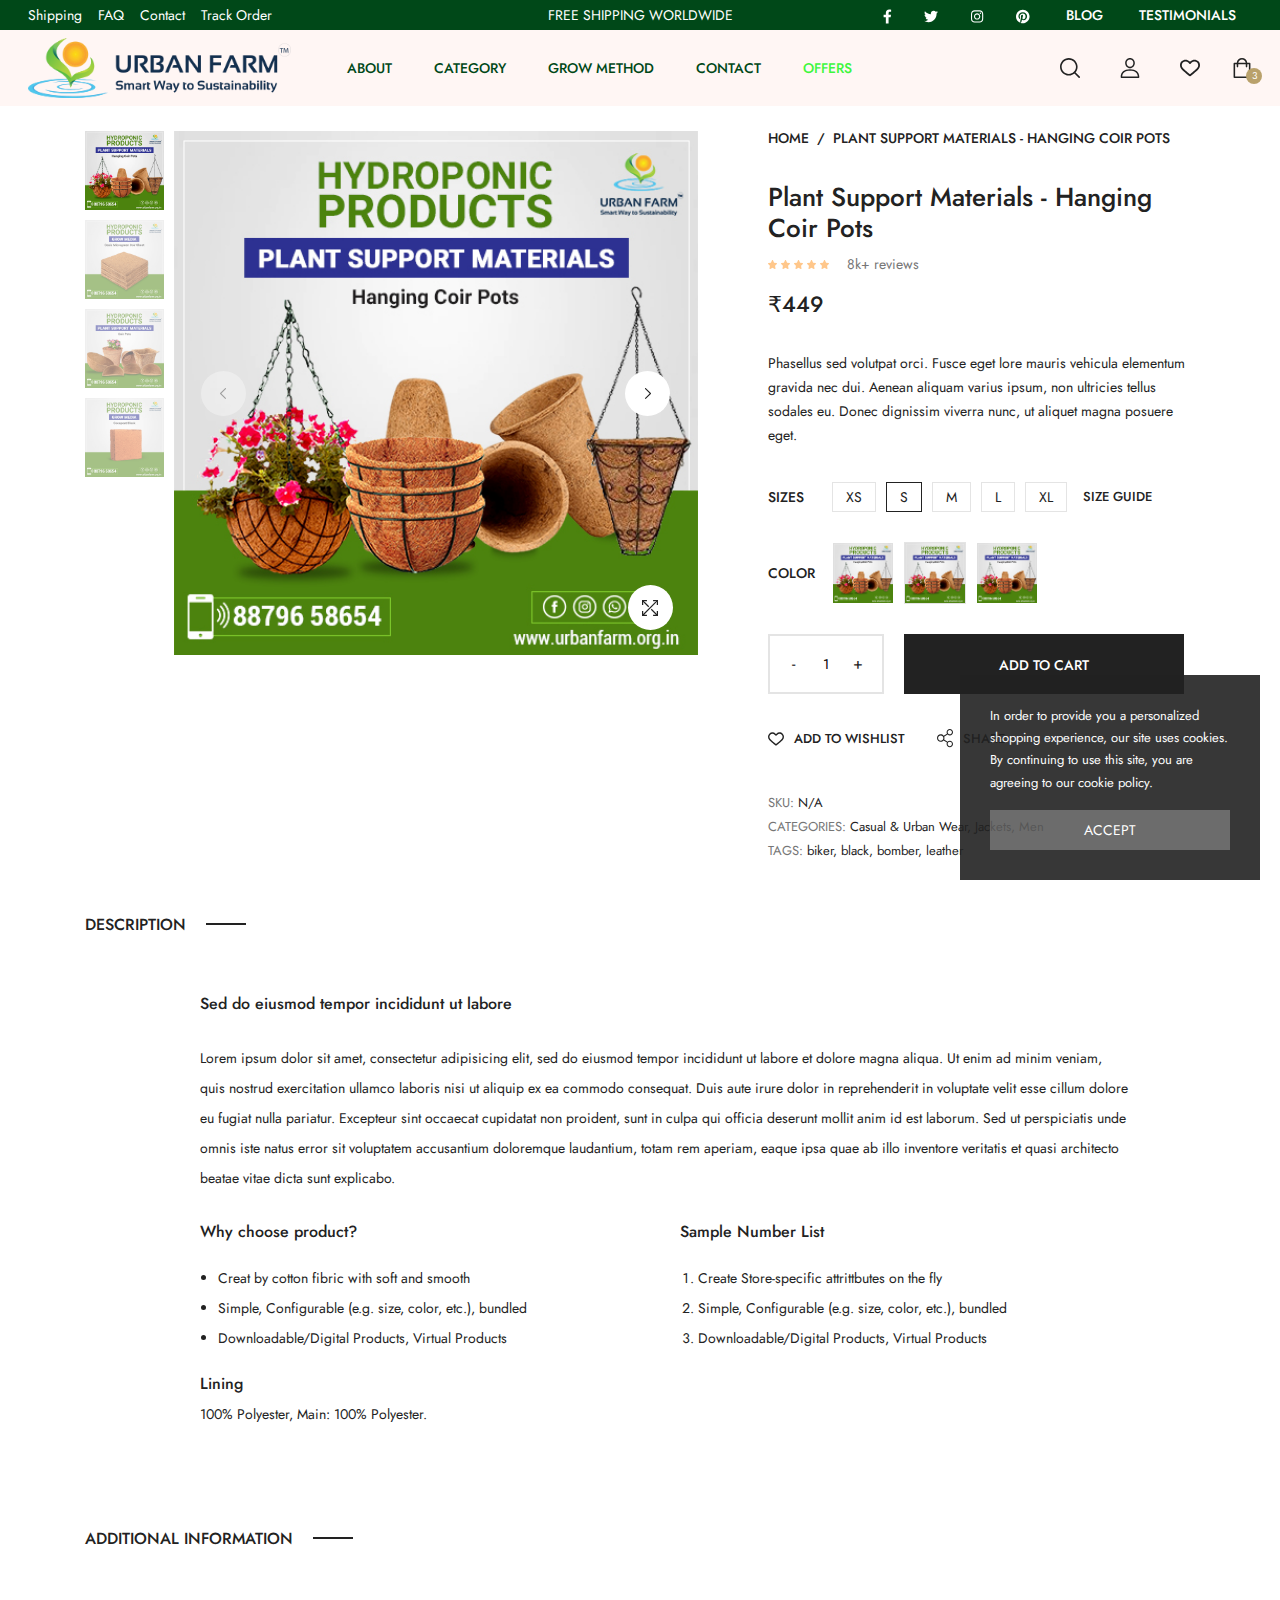
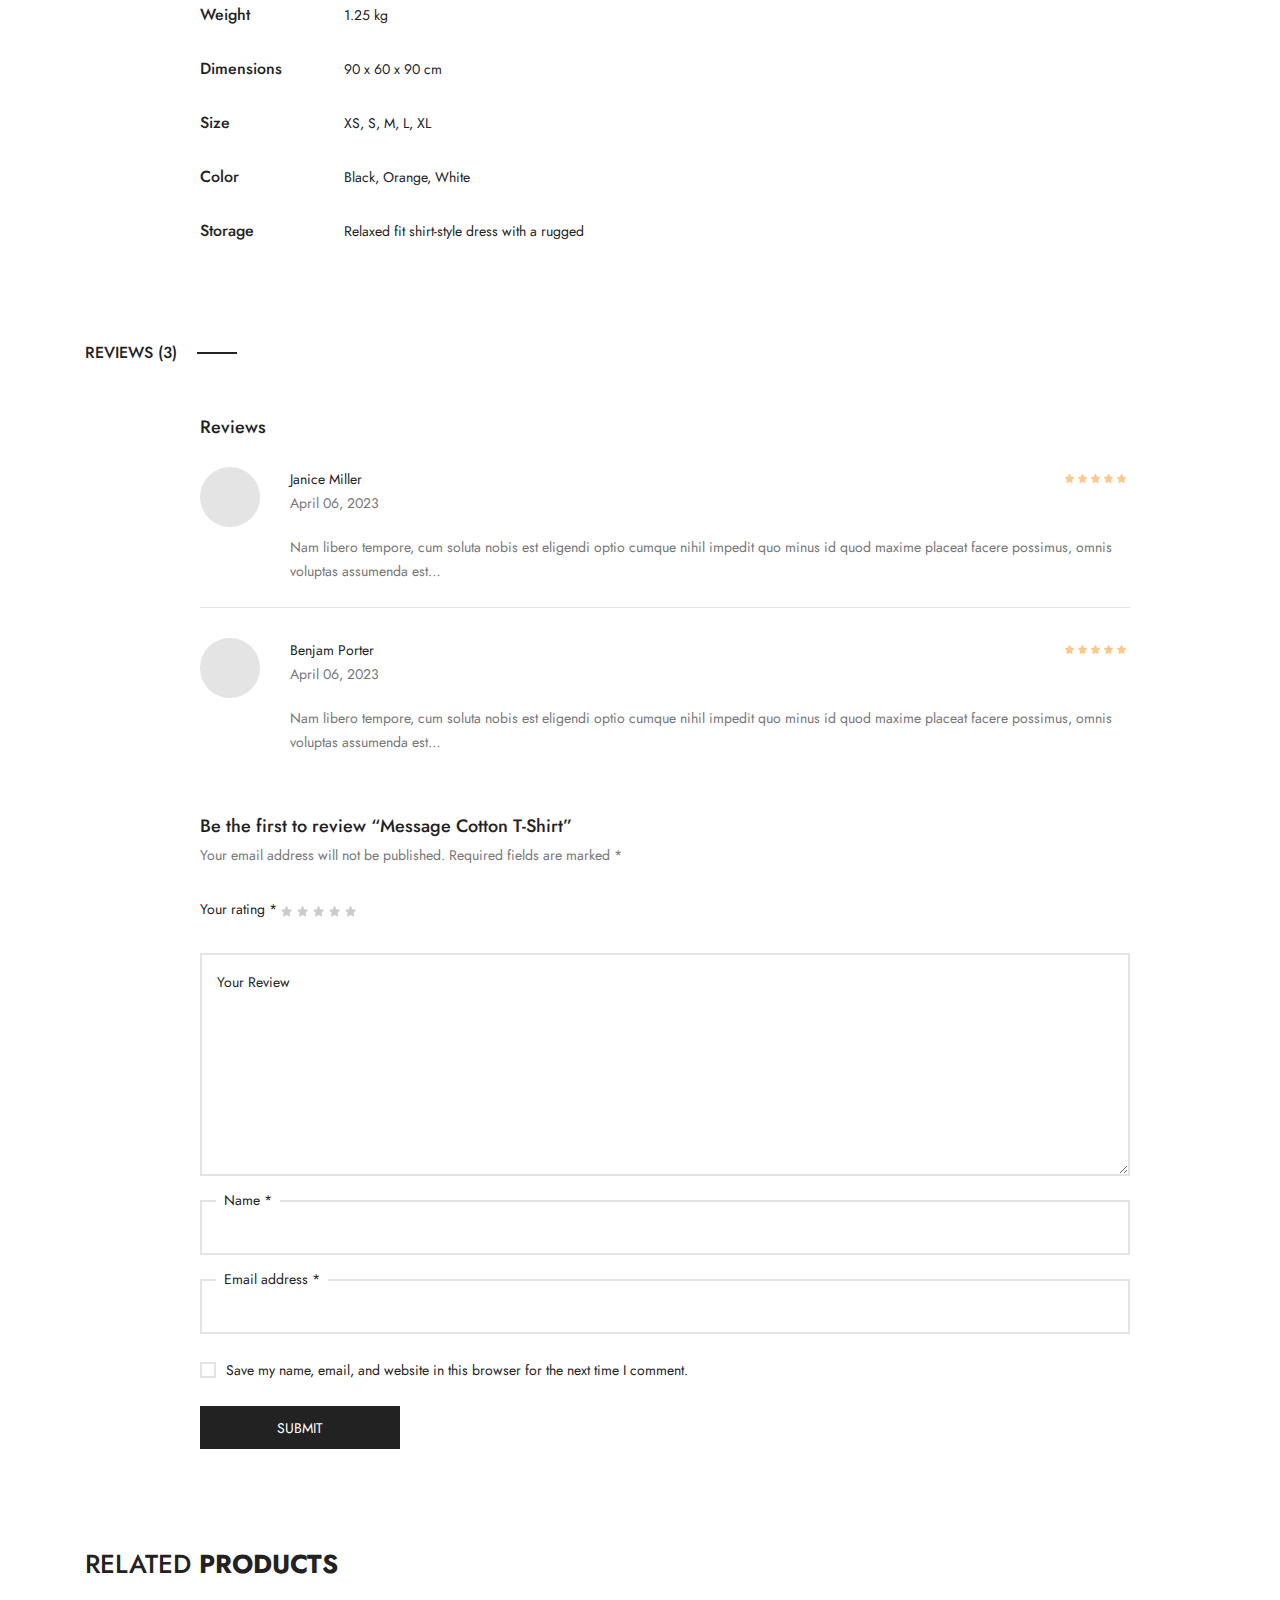
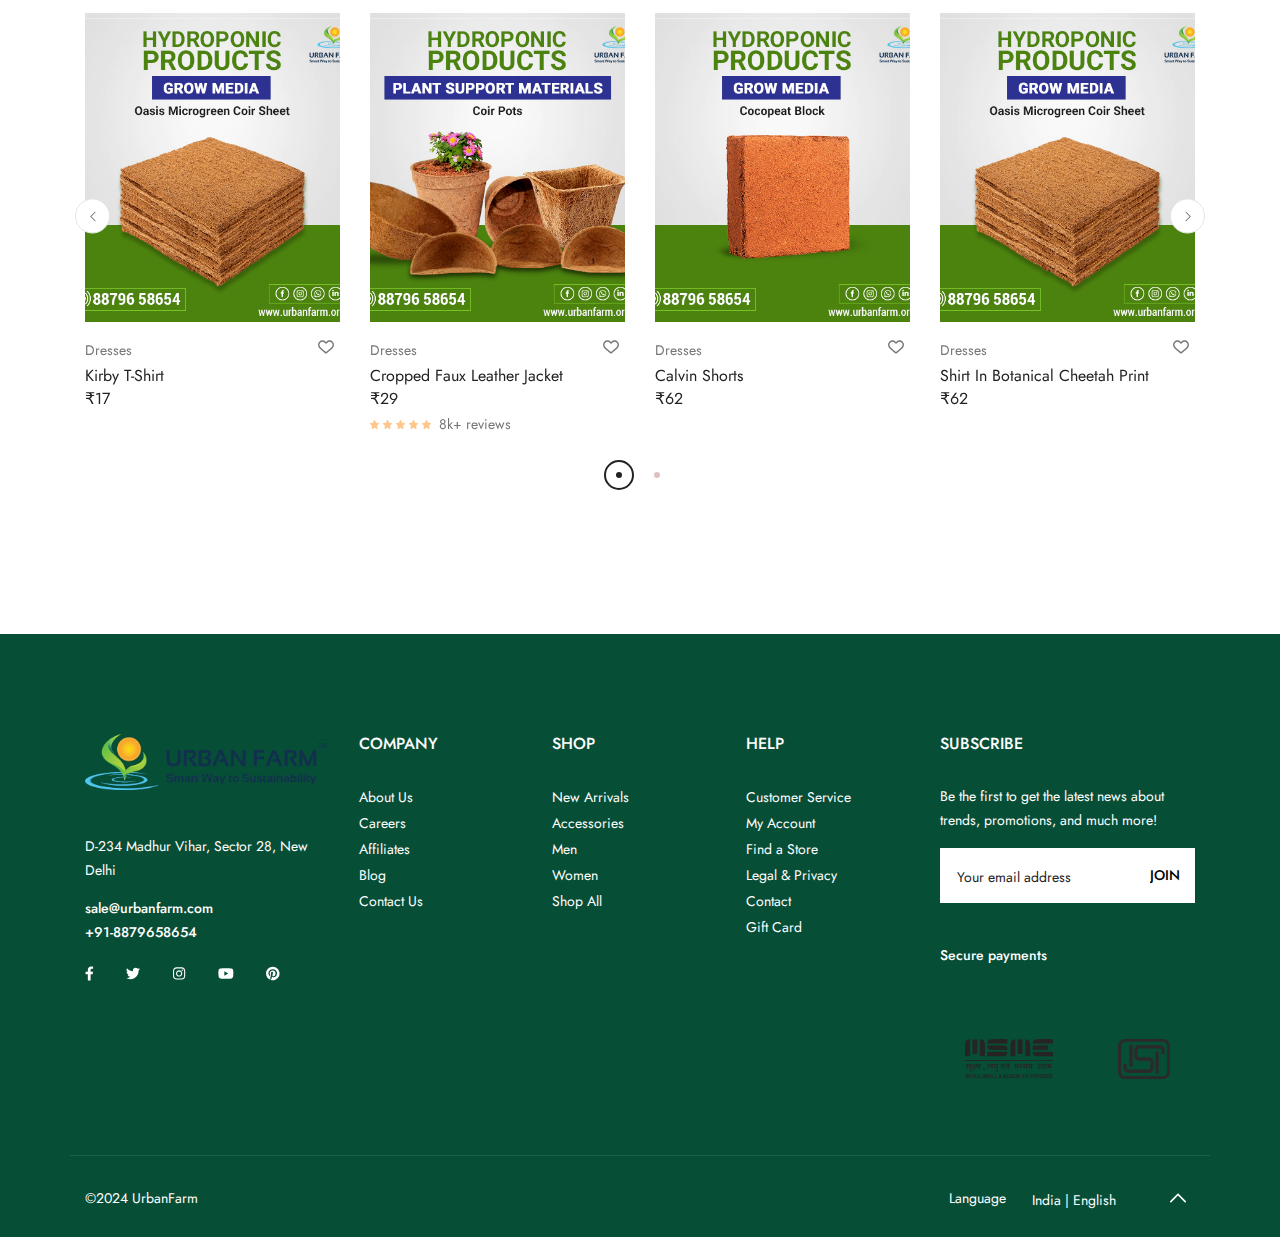
<file: product_page.html>
<!doctype html>
<html dir="ltr" lang="zxx">
<!-- Mirrored from uomo-html.flexkitux.com/Demo2/product16_v11.html by HTTrack Website Copier/3.x [XR&CO'2014], Sun, 28 Jan 2024 11:03:41 GMT -->
 
<head>
  <meta http-equiv="content-type" content="text/html; charset=utf-8" />
  <meta name="author" content="flexkit" />

  <link rel="shortcut icon" href="../images/favicon.ico" type="image/x-icon" />
  <link rel="preconnect" href="https://fonts.gstatic.com/" />

  <!-- Fonts -->
  <link
    href="https://fonts.googleapis.com/css2?family=Jost:ital,wght@0,200;0,300;0,400;0,500;0,600;0,700;0,800;0,900;1,200;1,300;1,400;1,500;1,600;1,700;1,800;1,900&amp;display=swap"
    rel="stylesheet" />
  <link href="https://fonts.googleapis.com/css2?family=Allura&amp;display=swap" rel="stylesheet" />

  <!-- Stylesheets -->
  <link rel="stylesheet" href="css/plugins/swiper.min.css" type="text/css" />
  <link rel="stylesheet" href="css/plugins/jquery.fancybox.css" type="text/css" />
  <link rel="stylesheet" href="css/style.css" type="text/css" />

  <meta name="viewport" content="width=device-width, initial-scale=1" />
  <!--[if lt IE 9]>
      <script src="http://css3-mediaqueries-js.googlecode.com/svn/trunk/css3-mediaqueries.js"></script>
    <![endif]-->

  <!-- Document Title -->
  <title>Urban Farms | Product Page </title>
</head>

<body>
  <svg class="d-none">
    <symbol id="icon_nav" viewBox="0 0 25 18">
      <rect width="25" height="2" />
      <rect y="8" width="20" height="2" />
      <rect y="16" width="25" height="2" />
    </symbol>
    <symbol id="icon_facebook" viewBox="0 0 9 15">
      <path
        d="M7.62891 8.31543L8.01172 5.7998H5.57812V4.15918C5.57812 3.44824 5.90625 2.79199 7 2.79199H8.12109V0.631836C8.12109 0.631836 7.10938 0.44043 6.15234 0.44043C4.15625 0.44043 2.84375 1.6709 2.84375 3.8584V5.7998H0.601562V8.31543H2.84375V14.4404H5.57812V8.31543H7.62891Z" />
    </symbol>
    <symbol id="icon_twitter" viewBox="0 0 14 13">
      <path
        d="M12.5508 3.59668C13.0977 3.18652 13.5898 2.69434 13.9727 2.12012C13.4805 2.33887 12.9062 2.50293 12.332 2.55762C12.9336 2.20215 13.3711 1.65527 13.5898 0.97168C13.043 1.2998 12.4141 1.5459 11.7852 1.68262C11.2383 1.1084 10.5 0.780273 9.67969 0.780273C8.09375 0.780273 6.80859 2.06543 6.80859 3.65137C6.80859 3.87012 6.83594 4.08887 6.89062 4.30762C4.51172 4.1709 2.37891 3.02246 0.957031 1.2998C0.710938 1.70996 0.574219 2.20215 0.574219 2.74902C0.574219 3.7334 1.06641 4.6084 1.85938 5.12793C1.39453 5.10059 0.929688 4.99121 0.546875 4.77246V4.7998C0.546875 6.19434 1.53125 7.34277 2.84375 7.61621C2.625 7.6709 2.35156 7.72559 2.10547 7.72559C1.91406 7.72559 1.75 7.69824 1.55859 7.6709C1.91406 8.81934 2.98047 9.63965 4.23828 9.66699C3.25391 10.4326 2.02344 10.8975 0.683594 10.8975C0.4375 10.8975 0.21875 10.8701 0 10.8428C1.25781 11.6631 2.76172 12.1279 4.40234 12.1279C9.67969 12.1279 12.5508 7.78027 12.5508 3.97949C12.5508 3.84277 12.5508 3.7334 12.5508 3.59668Z" />
    </symbol>
    <symbol id="icon_instagram" viewBox="0 0 14 13">
      <path
        d="M7.125 3.2959C5.375 3.2959 3.98047 4.71777 3.98047 6.44043C3.98047 8.19043 5.375 9.58496 7.125 9.58496C8.84766 9.58496 10.2695 8.19043 10.2695 6.44043C10.2695 4.71777 8.84766 3.2959 7.125 3.2959ZM7.125 8.49121C6.00391 8.49121 5.07422 7.58887 5.07422 6.44043C5.07422 5.31934 5.97656 4.41699 7.125 4.41699C8.24609 4.41699 9.14844 5.31934 9.14844 6.44043C9.14844 7.58887 8.24609 8.49121 7.125 8.49121ZM11.1172 3.18652C11.1172 2.77637 10.7891 2.44824 10.3789 2.44824C9.96875 2.44824 9.64062 2.77637 9.64062 3.18652C9.64062 3.59668 9.96875 3.9248 10.3789 3.9248C10.7891 3.9248 11.1172 3.59668 11.1172 3.18652ZM13.1953 3.9248C13.1406 2.94043 12.9219 2.06543 12.2109 1.35449C11.5 0.643555 10.625 0.424805 9.64062 0.370117C8.62891 0.31543 5.59375 0.31543 4.58203 0.370117C3.59766 0.424805 2.75 0.643555 2.01172 1.35449C1.30078 2.06543 1.08203 2.94043 1.02734 3.9248C0.972656 4.93652 0.972656 7.97168 1.02734 8.9834C1.08203 9.96777 1.30078 10.8154 2.01172 11.5537C2.75 12.2646 3.59766 12.4834 4.58203 12.5381C5.59375 12.5928 8.62891 12.5928 9.64062 12.5381C10.625 12.4834 11.5 12.2646 12.2109 11.5537C12.9219 10.8154 13.1406 9.96777 13.1953 8.9834C13.25 7.97168 13.25 4.93652 13.1953 3.9248ZM11.8828 10.0498C11.6914 10.5967 11.2539 11.0068 10.7344 11.2256C9.91406 11.5537 8 11.4717 7.125 11.4717C6.22266 11.4717 4.30859 11.5537 3.51562 11.2256C2.96875 11.0068 2.55859 10.5967 2.33984 10.0498C2.01172 9.25684 2.09375 7.34277 2.09375 6.44043C2.09375 5.56543 2.01172 3.65137 2.33984 2.83105C2.55859 2.31152 2.96875 1.90137 3.51562 1.68262C4.30859 1.35449 6.22266 1.43652 7.125 1.43652C8 1.43652 9.91406 1.35449 10.7344 1.68262C11.2539 1.87402 11.6641 2.31152 11.8828 2.83105C12.2109 3.65137 12.1289 5.56543 12.1289 6.44043C12.1289 7.34277 12.2109 9.25684 11.8828 10.0498Z" />
    </symbol>
    <symbol id="icon_youtube" viewBox="0 0 16 11">
      <path
        d="M15.0117 1.8584C14.8477 1.20215 14.3281 0.682617 13.6992 0.518555C12.5234 0.19043 7.875 0.19043 7.875 0.19043C7.875 0.19043 3.19922 0.19043 2.02344 0.518555C1.39453 0.682617 0.875 1.20215 0.710938 1.8584C0.382812 3.00684 0.382812 5.46777 0.382812 5.46777C0.382812 5.46777 0.382812 7.90137 0.710938 9.07715C0.875 9.7334 1.39453 10.2256 2.02344 10.3896C3.19922 10.6904 7.875 10.6904 7.875 10.6904C7.875 10.6904 12.5234 10.6904 13.6992 10.3896C14.3281 10.2256 14.8477 9.7334 15.0117 9.07715C15.3398 7.90137 15.3398 5.46777 15.3398 5.46777C15.3398 5.46777 15.3398 3.00684 15.0117 1.8584ZM6.34375 7.68262V3.25293L10.2266 5.46777L6.34375 7.68262Z" />
    </symbol>
    <symbol id="icon_pinterest" viewBox="0 0 14 15">
      <path
        d="M13.5625 7.44043C13.5625 3.69434 10.5273 0.65918 6.78125 0.65918C3.03516 0.65918 0 3.69434 0 7.44043C0 10.3389 1.77734 12.7725 4.29297 13.7568C4.23828 13.2373 4.18359 12.417 4.32031 11.8154C4.45703 11.2959 5.11328 8.45215 5.11328 8.45215C5.11328 8.45215 4.92188 8.04199 4.92188 7.44043C4.92188 6.51074 5.46875 5.7998 6.15234 5.7998C6.72656 5.7998 7 6.2373 7 6.75684C7 7.33105 6.61719 8.20605 6.42578 9.02637C6.28906 9.68262 6.78125 10.2295 7.4375 10.2295C8.64062 10.2295 9.57031 8.97168 9.57031 7.13965C9.57031 5.49902 8.39453 4.37793 6.75391 4.37793C4.8125 4.37793 3.69141 5.82715 3.69141 7.30371C3.69141 7.90527 3.91016 8.53418 4.18359 8.8623C4.23828 8.91699 4.23828 8.99902 4.23828 9.05371C4.18359 9.27246 4.04688 9.7373 4.04688 9.81934C4.01953 9.95605 3.9375 9.9834 3.80078 9.92871C2.95312 9.51855 2.43359 8.28809 2.43359 7.27637C2.43359 5.14355 3.99219 3.1748 6.91797 3.1748C9.26953 3.1748 11.1016 4.87012 11.1016 7.1123C11.1016 9.43652 9.625 11.3232 7.57422 11.3232C6.89062 11.3232 6.23438 10.9678 6.01562 10.5303C6.01562 10.5303 5.6875 11.8428 5.60547 12.1436C5.44141 12.7451 5.03125 13.4834 4.75781 13.9209C5.38672 14.1396 6.07031 14.2217 6.78125 14.2217C10.5273 14.2217 13.5625 11.1865 13.5625 7.44043Z" />
    </symbol>
    <symbol id="icon_search" viewBox="0 0 20 20">
      <g clip-path="url(#clip0_6_7)">
        <path
          d="M8.80758 0C3.95121 0 0 3.95121 0 8.80758C0 13.6642 3.95121 17.6152 8.80758 17.6152C13.6642 17.6152 17.6152 13.6642 17.6152 8.80758C17.6152 3.95121 13.6642 0 8.80758 0ZM8.80758 15.9892C4.84769 15.9892 1.62602 12.7675 1.62602 8.80762C1.62602 4.84773 4.84769 1.62602 8.80758 1.62602C12.7675 1.62602 15.9891 4.84769 15.9891 8.80758C15.9891 12.7675 12.7675 15.9892 8.80758 15.9892Z"
          fill="currentColor" />
        <path
          d="M19.7618 18.6122L15.1006 13.9509C14.783 13.6333 14.2686 13.6333 13.951 13.9509C13.6334 14.2683 13.6334 14.7832 13.951 15.1005L18.6122 19.7618C18.771 19.9206 18.9789 20 19.187 20C19.3949 20 19.603 19.9206 19.7618 19.7618C20.0795 19.4444 20.0795 18.9295 19.7618 18.6122Z"
          fill="currentColor" />
      </g>
      <defs>
        <clipPath id="clip0_6_7">
          <rect width="20" height="20" fill="white" />
        </clipPath>
      </defs>
    </symbol>
    <symbol id="icon_user" viewBox="0 0 20 20">
      <g clip-path="url(#clip0_6_29)">
        <path
          d="M10 11.2652C3.99077 11.2652 0.681274 14.108 0.681274 19.2701C0.681274 19.6732 1.00803 20 1.4112 20H18.5888C18.992 20 19.3187 19.6732 19.3187 19.2701C19.3188 14.1083 16.0093 11.2652 10 11.2652ZM2.16768 18.5402C2.45479 14.6805 5.08616 12.7251 10 12.7251C14.9139 12.7251 17.5453 14.6805 17.8326 18.5402H2.16768Z"
          fill="currentColor" />
        <path
          d="M10 0C7.23969 0 5.1582 2.12336 5.1582 4.93895C5.1582 7.83699 7.33023 10.1944 10 10.1944C12.6698 10.1944 14.8419 7.83699 14.8419 4.93918C14.8419 2.12336 12.7604 0 10 0ZM10 8.7348C8.13508 8.7348 6.61805 7.03211 6.61805 4.93918C6.61805 2.92313 8.04043 1.45984 10 1.45984C11.9283 1.45984 13.382 2.95547 13.382 4.93918C13.382 7.03211 11.865 8.7348 10 8.7348Z"
          fill="currentColor" />
      </g>
      <defs>
        <clipPath id="clip0_6_29">
          <rect width="20" height="20" fill="white" />
        </clipPath>
      </defs>
    </symbol>
    <symbol id="icon_cart" viewBox="0 0 20 20">
      <path
        d="M17.6562 4.6875H15.2755C14.9652 2.05164 12.7179 0 10 0C7.28215 0 5.0348 2.05164 4.72445 4.6875H2.34375C1.91227 4.6875 1.5625 5.03727 1.5625 5.46875V19.2188C1.5625 19.6502 1.91227 20 2.34375 20H17.6562C18.0877 20 18.4375 19.6502 18.4375 19.2188V5.46875C18.4375 5.03727 18.0877 4.6875 17.6562 4.6875ZM10 1.5625C11.8548 1.5625 13.3992 2.91621 13.6976 4.6875H6.30238C6.60082 2.91621 8.14516 1.5625 10 1.5625ZM16.875 18.4375H3.125V6.25H4.6875V8.59375C4.6875 9.02523 5.03727 9.375 5.46875 9.375C5.90023 9.375 6.25 9.02523 6.25 8.59375V6.25H13.75V8.59375C13.75 9.02523 14.0998 9.375 14.5312 9.375C14.9627 9.375 15.3125 9.02523 15.3125 8.59375V6.25H16.875V18.4375Z"
        fill="currentColor" />
    </symbol>
    <symbol id="icon_heart" viewBox="0 0 20 20">
      <g clip-path="url(#clip0_6_54)">
        <path
          d="M18.3932 3.30806C16.218 1.13348 12.6795 1.13348 10.5049 3.30806L9.99983 3.81285L9.49504 3.30806C7.32046 1.13319 3.78163 1.13319 1.60706 3.30806C-0.523361 5.43848 -0.537195 8.81542 1.57498 11.1634C3.50142 13.3041 9.18304 17.929 9.4241 18.1248C9.58775 18.2578 9.78467 18.3226 9.9804 18.3226C9.98688 18.3226 9.99335 18.3226 9.99953 18.3223C10.202 18.3317 10.406 18.2622 10.575 18.1248C10.816 17.929 16.4982 13.3041 18.4253 11.1631C20.5371 8.81542 20.5233 5.43848 18.3932 3.30806ZM17.1125 9.98188C15.6105 11.6505 11.4818 15.0919 9.99953 16.3131C8.51724 15.0922 4.38944 11.6511 2.88773 9.98218C1.41427 8.34448 1.40044 6.01214 2.85564 4.55693C3.59885 3.81402 4.57488 3.44227 5.5509 3.44227C6.52693 3.44227 7.50295 3.81373 8.24616 4.55693L9.3564 5.66718C9.48856 5.79934 9.65516 5.87822 9.82999 5.90589C10.1137 5.96682 10.4216 5.88764 10.6424 5.66747L11.7532 4.55693C13.2399 3.07082 15.6582 3.07111 17.144 4.55693C18.5992 6.01214 18.5854 8.34448 17.1125 9.98188Z"
          fill="currentColor" />
      </g>
      <defs>
        <clipPath id="clip0_6_54">
          <rect width="20" height="20" fill="white" />
        </clipPath>
      </defs>
    </symbol>
    <symbol id="icon_star" viewBox="0 0 9 9">
      <path
        d="M4.0172 0.313075L2.91869 2.64013L0.460942 3.0145C0.0201949 3.08129 -0.15644 3.64899 0.163185 3.97415L1.94131 5.78447L1.52075 8.34177C1.44505 8.80402 1.91103 9.15026 2.30131 8.93408L4.5 7.72661L6.69869 8.93408C7.08897 9.14851 7.55495 8.80402 7.47925 8.34177L7.05869 5.78447L8.83682 3.97415C9.15644 3.64899 8.97981 3.08129 8.53906 3.0145L6.08131 2.64013L4.9828 0.313075C4.78598 -0.101718 4.2157 -0.10699 4.0172 0.313075Z" />
    </symbol>
    <symbol id="icon_next_sm" viewBox="0 0 7 11">
      <path
        d="M6.83968 5.89247C7.05344 5.67871 7.05344 5.32158 6.83968 5.10728L1.90756 0.162495C1.69106 -0.0540023 1.33996 -0.0540023 1.12401 0.162495C0.90751 0.378993 0.90751 0.730642 1.12401 0.94714L5.66434 5.50012L1.12346 10.0526C0.906962 10.2696 0.906962 10.6207 1.12346 10.8377C1.33996 11.0542 1.69106 11.0542 1.90701 10.8377L6.83968 5.89247Z"
        fill="currentColor" />
    </symbol>
    <symbol id="icon_prev_sm" viewBox="0 0 7 11">
      <path
        d="M0.160318 5.10778C-0.0534392 5.32153 -0.0534392 5.67866 0.160318 5.89297L5.09244 10.8377C5.30894 11.0542 5.66004 11.0542 5.87599 10.8377C6.09249 10.6213 6.09249 10.2696 5.87599 10.0531L1.33566 5.50012L5.87654 0.947687C6.09304 0.730642 6.09304 0.379541 5.87654 0.162495C5.66004 -0.0540027 5.30894 -0.0540027 5.09299 0.162495L0.160318 5.10778Z"
        fill="currentColor" />
    </symbol>
    <symbol id="icon_next_md" viewBox="0 0 25 25">
      <path
        d="M19.017 13.3923L7.77464 24.631C7.28133 25.123 6.48209 25.123 5.98753 24.631C5.49423 24.1389 5.49423 23.3397 5.98753 22.8476L16.3382 12.5007L5.98878 2.15376C5.49547 1.66169 5.49547 0.862455 5.98878 0.369148C6.48209 -0.122915 7.28257 -0.122915 7.77588 0.369148L19.0183 11.6078C19.5041 12.0948 19.5041 12.9066 19.017 13.3923Z"
        fill="currentColor" />
    </symbol>
    <symbol id="icon_prev_md" viewBox="0 0 25 25">
      <path
        d="M5.98293 11.6078L17.2253 0.369152C17.7186 -0.12291 18.5179 -0.12291 19.0124 0.369152C19.5057 0.861216 19.5057 1.66045 19.0124 2.15252L8.66176 12.4994L19.0112 22.8463C19.5045 23.3384 19.5045 24.1376 19.0112 24.631C18.5179 25.123 17.7174 25.123 17.2241 24.631L5.98168 13.3924C5.49595 12.9054 5.49595 12.0936 5.98293 11.6078Z"
        fill="currentColor" />
    </symbol>
    <symbol id="icon_shield" viewBox="0 0 52 52">
      <g clip-path="url(#clip0_23_87)">
        <path
          d="M48.0886 14.1089L48.0871 14.0684C48.0644 13.569 48.0494 13.0405 48.0402 12.4526C47.9978 9.58543 45.7186 7.21379 42.851 7.05352C36.8724 6.71987 32.2473 4.77035 28.2955 0.918523L28.2618 0.886388C26.9728 -0.295463 25.0285 -0.295463 23.7391 0.886388L23.7054 0.918523C19.7536 4.77035 15.1285 6.71987 9.14984 7.05391C6.28269 7.21379 4.00309 9.58543 3.96064 12.453C3.95192 13.037 3.93644 13.5654 3.91383 14.0684L3.91145 14.1625C3.79521 20.259 3.6508 27.8464 6.18906 34.7332C7.58475 38.5203 9.69851 41.8124 12.4712 44.5185C15.6292 47.6002 19.7655 50.0469 24.765 51.7901C24.9277 51.8468 25.0967 51.8928 25.2689 51.9274C25.5117 51.9758 25.7561 52 26.0004 52C26.2448 52 26.4896 51.9758 26.732 51.9274C26.9042 51.8928 27.0744 51.8464 27.2378 51.7893C32.2314 50.0429 36.3634 47.5951 39.5185 44.5137C42.2901 41.8068 44.4038 38.514 45.8007 34.726C48.3485 27.8186 48.2045 20.2169 48.0886 14.1089ZM42.9379 33.6704C40.2608 40.9289 34.7959 45.9138 26.2309 48.909C26.2004 48.9194 26.1679 48.9285 26.1341 48.9352C26.0457 48.9527 25.9556 48.9527 25.866 48.9348C25.8326 48.9281 25.8001 48.9194 25.7699 48.909C17.1959 45.9193 11.7274 40.9372 9.05224 33.6783C6.71274 27.3303 6.84525 20.3653 6.96228 14.2208L6.96308 14.1867C6.98688 13.6586 7.00275 13.1056 7.01148 12.4978C7.03052 11.2247 8.04456 10.1714 9.32004 10.1004C12.7033 9.91154 15.6756 9.25773 18.4067 8.10167C21.1342 6.94719 23.5566 5.31982 25.8116 3.12671C25.9263 3.02991 26.075 3.02951 26.1893 3.12671C28.4447 5.31982 30.8671 6.94719 33.5942 8.10167C36.3253 9.25773 39.2976 9.91154 42.6812 10.1004C43.9567 10.1714 44.9708 11.2247 44.9894 12.4982C44.9985 13.1092 45.0144 13.6622 45.0382 14.1867C45.1548 20.3383 45.2842 27.3088 42.9379 33.6704Z"
          fill="currentColor" />
        <path
          d="M25.9997 13.042C18.8538 13.042 13.0405 18.8557 13.0405 26.0011C13.0405 33.147 18.8538 38.9607 25.9997 38.9607C33.1451 38.9607 38.9588 33.147 38.9588 26.0011C38.9588 18.8557 33.1451 13.042 25.9997 13.042ZM25.9997 35.909C20.5363 35.909 16.0918 31.4645 16.0918 26.0011C16.0918 20.5378 20.5363 16.0932 25.9997 16.0932C31.4626 16.0932 35.9072 20.5378 35.9072 26.0011C35.9072 31.4645 31.4626 35.909 25.9997 35.909Z"
          fill="currentColor" />
        <path
          d="M29.7242 21.9775L23.7051 27.9966L22.0713 26.3629C21.4755 25.767 20.5094 25.767 19.9135 26.3629C19.318 26.9588 19.318 27.9248 19.9135 28.5203L22.6264 31.2332C22.9243 31.5311 23.3147 31.6799 23.7051 31.6799C24.0954 31.6799 24.4858 31.5311 24.7838 31.2332L31.882 24.1349C32.4775 23.539 32.4775 22.573 31.882 21.9775C31.2862 21.3812 30.3201 21.3812 29.7242 21.9775Z"
          fill="currentColor" />
      </g>
      <defs>
        <clipPath id="clip0_23_87">
          <rect width="52" height="52" fill="white" />
        </clipPath>
      </defs>
    </symbol>
    <symbol id="icon_headphone" viewBox="0 0 53 52">
      <path
        d="M53 28.4375C53 24.2062 49.9411 20.7319 46.0792 20.4368C45.6211 18.9222 44.3835 17.7338 42.824 17.3216C41.7841 8.93425 34.8423 2.53906 26.5 2.53906C18.1577 2.53906 11.2159 8.93425 10.1761 17.3216C8.61664 17.7338 7.3789 18.9221 6.92095 20.4368C6.7868 20.4471 6.65367 20.4612 6.52159 20.4791V10.5625C6.52159 9.72116 5.82638 9.03906 4.96885 9.03906C4.11133 9.03906 3.41612 9.72116 3.41612 10.5625V21.6984C1.36268 23.1288 0 25.6143 0 28.4375C0 32.6688 3.05889 36.1432 6.92085 36.4382C7.37746 37.948 8.60867 39.1334 10.1612 39.5492C10.8227 43.3268 14.1828 46.2109 18.2188 46.2109H18.5778C19.2275 48.098 21.0477 49.4609 23.1875 49.4609H29.8125C32.4952 49.4609 34.6777 47.3196 34.6777 44.6875C34.6777 42.0554 32.4952 39.9141 29.8125 39.9141H23.1875C21.0477 39.9141 19.2275 41.277 18.5778 43.1641H18.2188C15.8707 43.1641 13.8908 41.5903 13.3156 39.4615C15.1425 38.8432 16.459 37.1404 16.459 35.1406V21.7344C16.459 19.7276 15.1334 18.02 13.2966 17.4072C14.2665 10.6781 19.8332 5.58594 26.5 5.58594C33.1668 5.58594 38.7335 10.6781 39.7034 17.4072C37.8666 18.02 36.541 19.7276 36.541 21.7344V35.1406C36.541 37.6607 38.6307 39.7109 41.1992 39.7109H41.6133C43.7224 39.7109 45.5076 38.3281 46.0792 36.4382C49.9411 36.1432 53 32.6688 53 28.4375ZM23.1875 42.9609H29.8125C30.7829 42.9609 31.5723 43.7355 31.5723 44.6875C31.5723 45.6395 30.7829 46.4141 29.8125 46.4141H23.1875C22.2171 46.4141 21.4277 45.6395 21.4277 44.6875C21.4277 43.7355 22.2171 42.9609 23.1875 42.9609ZM3.10547 28.4375C3.10547 26.0216 4.7022 23.9415 6.72852 23.5334V33.3415C4.7022 32.9335 3.10547 30.8534 3.10547 28.4375ZM13.3535 35.1406C13.3535 35.9806 12.657 36.6641 11.8008 36.6641H11.3867C10.5305 36.6641 9.83398 35.9806 9.83398 35.1406C9.83398 30.252 9.83398 26.2535 9.83398 21.7344C9.83398 20.8944 10.5305 20.2109 11.3867 20.2109H11.8008C12.657 20.2109 13.3535 20.8944 13.3535 21.7344V35.1406ZM43.166 35.1406C43.166 35.9806 42.4695 36.6641 41.6133 36.6641H41.1992C40.343 36.6641 39.6465 35.9806 39.6465 35.1406V21.7344C39.6465 20.8944 40.343 20.2109 41.1992 20.2109H41.6133C42.4695 20.2109 43.166 20.8944 43.166 21.7344V35.1406ZM46.2715 33.3416V23.5335C48.2978 23.9416 49.8945 26.0217 49.8945 28.4376C49.8945 30.8535 48.2978 32.9335 46.2715 33.3416Z"
        fill="currentColor" />
    </symbol>
    <symbol id="icon_shipping" viewBox="0 0 52 52">
      <path
        d="M47.125 43.875H43.875V21.125C43.875 20.2276 43.1475 19.5 42.25 19.5H33.3125H25.1875H17.875V7.3125C17.875 5.36027 17.1146 3.52402 15.7328 2.14104C14.3509 0.760398 12.5146 0 10.5625 0C6.53037 0 3.25 3.28037 3.25 7.3125C3.25 8.20991 3.97749 8.9375 4.875 8.9375C5.77251 8.9375 6.5 8.20991 6.5 7.3125C6.5 5.07244 8.32244 3.25 10.5625 3.25C11.6472 3.25 12.6676 3.6727 13.4347 4.43909C14.2023 5.20731 14.625 6.22781 14.625 7.3125V21.125V39.2057C11.8246 39.9291 9.75 42.4768 9.75 45.5C9.75 49.0841 12.6659 52 16.25 52C19.2732 52 21.8209 49.9254 22.5443 47.125H42.25H47.125C48.0225 47.125 48.75 46.3974 48.75 45.5C48.75 44.6026 48.0225 43.875 47.125 43.875ZM31.6875 22.75V26H26.8125V22.75H31.6875ZM16.25 48.75C14.4579 48.75 13 47.2921 13 45.5C13 43.7079 14.4579 42.25 16.25 42.25C18.0421 42.25 19.5 43.7079 19.5 45.5C19.5 47.2921 18.0421 48.75 16.25 48.75ZM22.5443 43.875C21.9552 41.5942 20.1558 39.7948 17.875 39.2057V22.75H23.5625V27.625C23.5625 28.5224 24.29 29.25 25.1875 29.25H33.3125C34.21 29.25 34.9375 28.5224 34.9375 27.625V22.75H40.625V43.875H22.5443Z"
        fill="currentColor" />
    </symbol>
    <symbol id="icon_home" viewBox="0 0 18 18">
      <g clip-path="url(#clip0_171_682)">
        <path
          d="M17.6977 8.0467L16.1771 6.66115V2.06683C16.1771 1.77451 15.9401 1.53748 15.6477 1.53748H11.9874C11.6951 1.53748 11.4581 1.77447 11.4581 2.06683V2.36123L9.62165 0.687897C9.26717 0.364846 8.73262 0.364881 8.37828 0.687862L0.302275 8.04673C0.0183538 8.30548 -0.0754781 8.70415 0.0632483 9.06236C0.20201 9.42057 0.539861 9.652 0.924012 9.652H2.21386V17.025C2.21386 17.3173 2.45085 17.5544 2.7432 17.5544H7.16983C7.46215 17.5544 7.69917 17.3174 7.69917 17.025V12.5483H10.3008V17.025C10.3008 17.3174 10.5378 17.5544 10.8301 17.5544H15.2566C15.5489 17.5544 15.7859 17.3174 15.7859 17.025V9.65204H17.076C17.4601 9.65204 17.798 9.42057 17.9368 9.0624C18.0755 8.70415 17.9817 8.30548 17.6977 8.0467ZM15.2566 8.59334C14.9642 8.59334 14.7272 8.83033 14.7272 9.12269V16.4957H11.3595V12.019C11.3595 11.7267 11.1225 11.4897 10.8301 11.4897H7.16983C6.8775 11.4897 6.64048 11.7266 6.64048 12.019V16.4957H3.27252V9.12269C3.27252 8.83037 3.03553 8.59334 2.74317 8.59334H1.27424L9.00002 1.55365L11.631 3.95099C11.7859 4.09218 12.0096 4.12857 12.2013 4.04395C12.3931 3.95922 12.5168 3.76931 12.5168 3.55971V2.59618H15.1184V6.89494C15.1184 7.0439 15.1811 7.1859 15.2913 7.28623L16.7257 8.59334H15.2566Z"
          fill="currentColor" />
      </g>
      <defs>
        <clipPath id="clip0_171_682">
          <rect width="18" height="18" fill="white" />
        </clipPath>
      </defs>
    </symbol>
    <symbol id="icon_hanger" viewBox="0 0 18 18">
      <g clip-path="url(#clip0_171_678)">
        <path
          d="M16.8037 12.0285L11.9362 9.10027C11.2525 8.68897 10.492 8.42791 9.70506 8.32972V7.59625C9.70506 7.18302 9.94168 6.79836 10.3225 6.59223C11.2687 6.08013 11.8258 5.09383 11.7763 4.01814C11.7108 2.59335 10.5588 1.43964 9.13226 1.37414C7.53307 1.30122 6.2246 2.5744 6.2246 4.14846C6.2246 4.53683 6.53949 4.85159 6.92772 4.85159C7.31609 4.85159 7.63085 4.53683 7.63085 4.14846C7.63085 3.37008 8.2778 2.74249 9.06758 2.77888C9.76659 2.81101 10.3394 3.38381 10.3715 4.08282C10.3961 4.61483 10.1208 5.10249 9.65302 5.35558C8.81778 5.80767 8.29881 6.66625 8.29881 7.59625V8.32931C7.51521 8.42654 6.75743 8.6854 6.07559 9.09341L1.20123 12.0104H1.2011C0.461305 12.4532 0.000978114 13.2638 1.68088e-05 14.1261C-0.00149381 15.4906 1.1014 16.5962 2.46604 16.5979L15.5281 16.6131H15.5311C16.8911 16.6131 17.9984 15.5074 18 14.147C18.001 13.2848 17.5426 12.4729 16.8037 12.0285ZM15.5311 15.2069C15.5307 15.2069 15.5302 15.2069 15.5299 15.2069L2.46782 15.1916C1.8817 15.191 1.40558 14.7137 1.40627 14.1278C1.40668 13.7566 1.60484 13.4076 1.92331 13.217H1.92317L6.79767 10.3001C8.15613 9.48713 9.85324 9.48837 11.2113 10.3052L16.0789 13.2335C16.3968 13.4248 16.5942 13.7743 16.5938 14.1453C16.5931 14.7309 16.1165 15.2069 15.5311 15.2069Z"
          fill="currentColor" />
      </g>
      <defs>
        <clipPath id="clip0_171_678">
          <rect width="18" height="18" fill="white" />
        </clipPath>
      </defs>
    </symbol>
    <symbol id="icon_sharing" viewBox="0 0 16 19">
      <path
        d="M12.8 11.8044C11.9413 11.8044 11.1606 12.1445 10.5853 12.6969L7.16295 10.5766C7.35822 10.1241 7.46667 9.6256 7.46667 9.10222C7.46667 8.57885 7.35822 8.08039 7.16292 7.62788L10.5853 5.50759C11.1606 6.05995 11.9413 6.4 12.8 6.4C14.5645 6.4 16 4.96448 16 3.2C16 1.43552 14.5645 0 12.8 0C11.0355 0 9.6 1.43552 9.6 3.2C9.6 3.72092 9.72519 4.21316 9.94695 4.64825L6.60469 6.71893C5.91932 5.89461 4.88661 5.36889 3.73333 5.36889C1.67477 5.36889 0 7.04366 0 9.10222C0 11.1608 1.67477 12.8356 3.73333 12.8356C4.88661 12.8356 5.91932 12.3098 6.60469 11.4855L9.94695 13.5562C9.72519 13.9913 9.6 14.4835 9.6 15.0044C9.6 16.7689 11.0355 18.2044 12.8 18.2044C14.5645 18.2044 16 16.7689 16 15.0044C16 13.24 14.5645 11.8044 12.8 11.8044ZM12.8 1.06667C13.9763 1.06667 14.9333 2.02368 14.9333 3.2C14.9333 4.37632 13.9763 5.33333 12.8 5.33333C11.6237 5.33333 10.6667 4.37632 10.6667 3.2C10.6667 2.02368 11.6237 1.06667 12.8 1.06667ZM3.73333 11.7689C2.26293 11.7689 1.06667 10.5726 1.06667 9.10222C1.06667 7.63182 2.26293 6.43556 3.73333 6.43556C5.20373 6.43556 6.4 7.63182 6.4 9.10222C6.4 10.5726 5.20373 11.7689 3.73333 11.7689ZM12.8 17.1378C11.6237 17.1378 10.6667 16.1808 10.6667 15.0044C10.6667 13.8281 11.6237 12.8711 12.8 12.8711C13.9763 12.8711 14.9333 13.8281 14.9333 15.0044C14.9333 16.1808 13.9763 17.1378 12.8 17.1378Z"
        fill="currentColor" />
    </symbol>
    <symbol id="icon_close" viewBox="0 0 12 12">
      <path d="M0.311322 10.6261L10.9374 0L12 1.06261L1.37393 11.6887L0.311322 10.6261Z" fill="currentColor" />
      <path d="M1.06261 0.106781L11.6887 10.7329L10.6261 11.7955L0 1.16939L1.06261 0.106781Z" fill="currentColor" />
    </symbol>
    <symbol id="icon_view" viewBox="0 0 18 18">
      <path
        d="M17.6785 8.58827C17.5212 8.38709 13.7733 3.6604 9.00022 3.6604C4.22675 3.6604 0.478773 8.38709 0.321484 8.58827L0 8.99976L0.321484 9.41125C0.478773 9.61243 4.22675 14.3393 9.00022 14.3393C13.7733 14.3393 17.5212 9.61243 17.6785 9.41125L18 8.99976L17.6785 8.58827ZM9.00022 13.0028C5.64324 13.0028 2.71312 10.0963 1.72773 8.99998C2.71357 7.90341 5.64346 4.99736 9.00022 4.99736C12.3568 4.99736 15.2869 7.90364 16.2725 8.99998C15.2864 10.0965 12.3565 13.0028 9.00022 13.0028Z"
        fill="currentColor" />
      <path
        d="M9.00007 5.34314C6.98339 5.34314 5.34277 6.98353 5.34277 8.99999C5.34277 11.0169 6.98339 12.6575 9.00007 12.6575C11.0168 12.6575 12.6574 11.0169 12.6574 8.99999C12.6574 6.98353 11.0168 5.34314 9.00007 5.34314ZM9.00007 11.3206C7.72038 11.3206 6.67951 10.2795 6.67951 8.99977C6.67951 7.72052 7.72038 6.67965 9.00007 6.67965C10.2796 6.67965 11.3206 7.72052 11.3206 8.99977C11.3206 10.2795 10.2796 11.3206 9.00007 11.3206Z"
        fill="currentColor" />
    </symbol>
    <symbol id="icon_gift" viewBox="0 0 45 45">
      <g clip-path="url(#clip0_103_552)">
        <path
          d="M42.3288 13.1443L40.0744 6.95021C39.3286 4.90095 37.0545 3.84037 35.0053 4.58648L30.8603 6.09521C30.867 6.05469 30.8739 6.01417 30.8797 5.9733C31.1516 4.06194 30.3512 2.21668 28.7391 1.03736C27.2149 -0.0777035 25.2643 -0.309207 23.5216 0.417824C21.7787 1.14494 20.5711 2.69393 20.2922 4.55501L19.7 8.37447L16.6377 5.66753C15.2227 4.41676 13.302 4.00613 11.4996 4.56969C7.53123 5.80983 6.44534 10.8941 9.52248 13.6558C9.57777 13.7054 9.63419 13.7532 9.69115 13.8003L5.27359 15.4082C3.21985 16.1557 2.16217 18.423 2.90995 20.4772L5.16443 26.6713L7.97183 25.6558V41.0451C7.97183 43.2258 9.72841 45.0001 11.9092 45.0001C12.2951 45.0001 37.4585 45.0001 38.2757 45.0001C40.4565 45.0001 42.2307 43.2259 42.2307 41.0451V21.0944C41.3836 21.0944 20.4865 21.0944 20.4865 21.0944L42.3288 13.1443ZM35.9071 7.06411C36.59 6.81556 37.3482 7.16897 37.5967 7.85205L38.9495 11.5685L26.5613 16.0775L24.7578 11.1222L35.9071 7.06411ZM22.8987 4.95228C23.0405 4.00534 23.6529 3.21995 24.5366 2.85125C25.4121 2.48598 26.4021 2.5947 27.1823 3.16537C28.9536 4.46123 28.5289 6.94353 26.5088 7.67908C26.1701 7.80231 23.9626 8.60589 23.8559 8.64465L22.2347 9.23466L22.8987 4.95228ZM22.28 12.024L24.0835 16.9791C23.217 17.2946 22.4724 17.5655 21.6059 17.881L19.8023 12.9257L22.28 12.024ZM12.2859 7.08609C13.1885 6.80413 14.1647 7.00048 14.8914 7.64278L18.3086 10.6636C17.3172 11.0245 14.9729 11.8777 14.0221 12.2236C13.065 12.5718 12.0413 12.3736 11.2835 11.6933C9.69774 10.2702 10.3022 7.70607 12.2859 7.08609ZM6.74013 23.2918L5.38741 19.5753C5.13815 18.8909 5.4905 18.1348 6.17535 17.8855L17.3247 13.8275L19.1282 18.7827L6.74013 23.2918ZM29.0473 23.7311H39.6115V41.0451C39.6115 41.772 39.0025 42.3634 38.2756 42.3634H29.0473V23.7311ZM23.774 23.7311H26.4282V42.3634H23.774V23.7311ZM21.1549 23.7311V42.3634H11.9091C11.1821 42.3634 10.5907 41.7719 10.5907 41.045V24.6961L13.242 23.7311H21.1549Z"
          fill="currentColor" />
      </g>
      <defs>
        <clipPath id="clip0_103_552">
          <rect width="45" height="45" fill="white" />
        </clipPath>
      </defs>
    </symbol>
    <symbol id="icon_degree" viewBox="0 0 40 30">
      <path
        d="M25.1785 26.2222C24.5971 26.2222 24.0926 25.7901 24.0173 25.1984C23.9358 24.5563 24.3899 23.9697 25.0317 23.8879C28.7347 23.4161 32.0507 22.4127 34.3688 21.062C36.4889 19.8269 37.6562 18.3749 37.6562 16.9736C37.6562 15.4291 36.2902 14.1653 35.144 13.3767C34.6109 13.0099 34.476 12.2806 34.8428 11.7471C35.2096 11.214 35.9393 11.0791 36.4724 11.4459C38.7802 13.0334 40 14.9447 40 16.9739C40 19.2767 38.461 21.3907 35.549 23.0871C32.9278 24.6142 29.3936 25.6952 25.328 26.2131C25.2776 26.2192 25.2276 26.2222 25.1785 26.2222Z"
        fill="currentColor" />
      <path
        d="M19.7144 24.5435L16.5894 21.4185C16.1316 20.9607 15.3897 20.9607 14.932 21.4185C14.4745 21.8759 14.4745 22.6181 14.932 23.0756L15.8451 23.9887C12.3441 23.627 9.16353 22.8119 6.70076 21.6275C3.93189 20.296 2.34375 18.5996 2.34375 16.9736C2.34375 15.5945 3.48084 14.1611 5.54536 12.9373C6.1023 12.6074 6.28602 11.8884 5.95613 11.3318C5.62592 10.7749 4.90693 10.5911 4.35029 10.921C0.754701 13.0524 0 15.3888 0 16.9736C0 19.5737 2.01905 21.9767 5.68513 23.74C8.53059 25.1081 12.2113 26.0245 16.2213 26.3791L14.932 27.6685C14.4745 28.126 14.4745 28.8681 14.932 29.3259C15.1609 29.5545 15.4608 29.6689 15.7608 29.6689C16.0605 29.6689 16.3605 29.5545 16.5894 29.3259L19.7144 26.2009C20.1718 25.7431 20.1718 25.0009 19.7144 24.5435Z"
        fill="currentColor" />
      <path
        d="M12.2756 14.6268V14.3448C12.2756 13.3502 11.6668 13.1574 10.8504 13.1574C10.3456 13.1574 10.1824 12.7121 10.1824 12.2669C10.1824 11.8213 10.3456 11.3761 10.8504 11.3761C11.4144 11.3761 12.0082 11.3019 12.0082 10.0995C12.0082 9.23861 11.5184 9.03078 10.9096 9.03078C10.1824 9.03078 9.81128 9.209 9.81128 9.78792C9.81128 10.2924 9.5885 10.6339 8.7276 10.6339C7.65887 10.6339 7.52551 10.4111 7.52551 9.69851C7.52551 8.54097 8.35651 7.04164 10.9096 7.04164C12.795 7.04164 14.2199 7.72432 14.2199 9.72841C14.2199 10.8118 13.8192 11.8213 13.077 12.1628C13.9528 12.4893 14.591 13.1424 14.591 14.3448V14.6268C14.591 17.0612 12.9137 17.9816 10.8355 17.9816C8.28235 17.9816 7.30273 16.4231 7.30273 15.1761C7.30273 14.5081 7.58472 14.3299 8.40106 14.3299C9.35108 14.3299 9.5885 14.5377 9.5885 15.102C9.5885 15.7996 10.2419 15.9629 10.9096 15.9629C11.9191 15.9629 12.2756 15.5918 12.2756 14.6268Z"
        fill="currentColor" />
      <path
        d="M23.5991 14.3448V14.4785C23.5991 17.0316 22.0106 17.9816 19.9623 17.9816C17.9139 17.9816 16.3105 17.0316 16.3105 14.4785V10.5448C16.3105 7.99165 17.9582 7.04164 20.096 7.04164C22.6045 7.04164 23.5991 8.60018 23.5991 9.83217C23.5991 10.5448 23.2576 10.7672 22.5154 10.7672C21.8773 10.7672 21.313 10.604 21.313 9.92128C21.313 9.35732 20.7194 9.06038 20.0218 9.06038C19.1459 9.06038 18.6262 9.52059 18.6262 10.5448V11.8805C19.1014 11.3611 19.7694 11.2274 20.482 11.2274C22.1739 11.2274 23.5991 11.9696 23.5991 14.3448ZM18.6262 14.6418C18.6262 15.6659 19.131 16.1112 19.9623 16.1112C20.7936 16.1112 21.2834 15.6659 21.2834 14.6418V14.5081C21.2834 13.4244 20.7936 13.0088 19.9473 13.0088C19.1459 13.0088 18.6262 13.3948 18.6262 14.3744V14.6418Z"
        fill="currentColor" />
      <path
        d="M25.3926 14.4785V10.5448C25.3926 7.99165 26.9807 7.04164 29.0294 7.04164C31.0777 7.04164 32.6808 7.99165 32.6808 10.5448V14.4785C32.6808 17.0316 31.0777 17.9816 29.0294 17.9816C26.9807 17.9816 25.3926 17.0316 25.3926 14.4785ZM30.3651 10.5448C30.3651 9.52059 29.8607 9.06038 29.0294 9.06038C28.1981 9.06038 27.7083 9.52059 27.7083 10.5448V14.4785C27.7083 15.5027 28.1981 15.9629 29.0294 15.9629C29.8607 15.9629 30.3651 15.5027 30.3651 14.4785V10.5448Z"
        fill="currentColor" />
      <path
        d="M35.5 7.03126C33.5612 7.03126 31.9844 5.45411 31.9844 3.51563C31.9844 1.57715 33.5612 0 35.5 0C37.4385 0 39.0156 1.57715 39.0156 3.51563C39.0156 5.45411 37.4385 7.03126 35.5 7.03126ZM35.5 2.34375C34.8536 2.34375 34.3281 2.86957 34.3281 3.51563C34.3281 4.16199 34.8536 4.68751 35.5 4.68751C36.1461 4.68751 36.6719 4.16199 36.6719 3.51563C36.6719 2.86957 36.1461 2.34375 35.5 2.34375Z"
        fill="currentColor" />
    </symbol>
    <symbol id="icon_play" viewBox="0 0 16 20">
      <path
        d="M15.4465 9.04281C15.4206 8.99101 15.3947 8.9651 15.3688 8.9392C15.317 8.86149 15.2652 8.80968 15.1875 8.73197C15.1098 8.65426 15.0062 8.57655 14.9285 8.52474L8.99656 4.43198L3.03874 0.313318C2.65019 0.0283787 2.15802 -0.0493319 1.71766 0.0283788C1.2773 0.106089 0.862847 0.365125 0.603811 0.753678C0.500197 0.909099 0.422487 1.06452 0.370679 1.21994C0.318872 1.34946 0.292969 1.47898 0.292969 1.6344C0.292969 1.6603 0.292969 1.71211 0.292969 1.73801V10.0012V18.2386C0.292969 18.7307 0.500197 19.1711 0.81104 19.4819C1.09598 19.7928 1.53634 20 2.02851 20C2.23573 20 2.44296 19.9741 2.62429 19.8964C2.80561 19.8446 2.96103 19.741 3.11646 19.6115L8.99656 15.5446L14.9026 11.4518C14.9285 11.4259 14.9803 11.4 15.0062 11.3741C15.3688 11.0892 15.602 10.7006 15.6797 10.2862C15.7574 9.87173 15.6797 9.40546 15.4465 9.04281ZM14.1514 10.3639L8.19355 14.4826L2.33935 18.5235C2.31345 18.5235 2.28754 18.5494 2.28754 18.5494C2.26164 18.5753 2.20983 18.6012 2.15802 18.6271C2.10622 18.653 2.08031 18.653 2.02851 18.653C1.92489 18.653 1.82128 18.6012 1.74357 18.5494C1.66586 18.4717 1.63995 18.3681 1.63995 18.2645V10.0012H1.61405V1.84163C1.61405 1.81572 1.61405 1.78982 1.61405 1.76392V1.73801C1.61405 1.71211 1.61405 1.68621 1.63995 1.6603C1.63995 1.6344 1.66586 1.6085 1.66586 1.58259C1.69176 1.55669 1.69176 1.55669 1.69176 1.53078C1.74357 1.45307 1.84718 1.40127 1.92489 1.40127C2.02851 1.37536 2.10622 1.40127 2.20983 1.45307C2.23573 1.47898 2.26164 1.47898 2.28754 1.50488L8.19355 5.59764L14.1255 9.6904C14.1514 9.71631 14.1773 9.71631 14.1773 9.74221C14.2032 9.76811 14.2032 9.79402 14.2291 9.79402C14.2809 9.89763 14.3068 10.0012 14.3068 10.1049C14.2809 10.2085 14.2291 10.3121 14.1514 10.3639Z"
        fill="currentColor" />
    </symbol>
    <symbol id="icon_pause" viewBox="0 0 14 22">
      <path
        d="M1 20.7391V1.26087C1 1.1168 1.1168 1 1.26087 1C1.40494 1 1.52174 1.1168 1.52174 1.26087V20.7391C1.52174 20.8832 1.40494 21 1.26087 21C1.1168 21 1 20.8832 1 20.7391Z"
        stroke="currentColor" />
      <path
        d="M12.4785 20.7391V1.26087C12.4785 1.1168 12.5953 1 12.7394 1C12.8835 1 13.0003 1.1168 13.0003 1.26087V20.7391C13.0003 20.8832 12.8835 21 12.7394 21C12.5953 21 12.4785 20.8832 12.4785 20.7391Z"
        stroke="currentColor" />
    </symbol>
    <symbol id="icon_zoom" viewBox="0 0 16 16">
      <path
        d="M11.0769 0V1.23077H12.6769C13.2374 1.23215 13.7909 1.10588 14.2954 0.861538L14.3692 0.824615L0.830769 14.3631V14.3262C1.08665 13.8223 1.2235 13.2665 1.23077 12.7015V11.0769H0V16H4.92308V14.7692H3.29846C2.75388 14.7685 2.21592 14.8883 1.72308 15.12L1.65538 15.1508L15.1938 1.61231V1.67385C14.9257 2.183 14.7803 2.74777 14.7692 3.32308V4.92308H16V0H11.0769Z"
        fill="currentColor" />
      <path
        d="M7.13846 6.33231L1.66154 0.855385H1.69846C2.19308 1.09735 2.73554 1.22558 3.28615 1.23077H4.92308V0H0V4.92308H1.23077V3.28615C1.23065 2.74827 1.11308 2.21692 0.886154 1.72923L0.855385 1.66154L6.33231 7.13846L7.13846 6.33231Z"
        fill="currentColor" />
      <path
        d="M14.7692 11.0769V12.72C14.7693 13.2579 14.8869 13.7893 15.1138 14.2769L15.1384 14.3262L9.66767 8.85541L8.86151 9.66156L14.3323 15.1323H14.283C13.7949 14.8982 13.2613 14.7742 12.72 14.7693H11.0769V16H16V11.0769H14.7692Z"
        fill="currentColor" />
    </symbol>
  </svg>
  <!-- Mobile Header -->
  <div class="header-mobile header_sticky">-
    <div class="container d-flex align-items-center h-100">
      <a class="mobile-nav-activator d-block position-relative" href="#">
        <svg class="nav-icon" width="25" height="18" viewBox="0 0 25 18" xmlns="http://www.w3.org/2000/svg">
          <use href="#icon_nav" />
        </svg>
        <span class="btn-close-lg position-absolute top-0 start-0 w-100"></span>
      </a>

      <div class="logo">
        <a href="https://nidmm.org/urban-farm">
          <img src="./images/logo.png" alt="UrbanFarm" class="logo__image d-block">
        </a>
      </div><!-- /.logo -->

      <a href="#" class="header-tools__item header-tools__cart js-open-aside" data-aside="cartDrawer">
        <svg class="d-block" width="20" height="20" viewBox="0 0 20 20" fill="none" xmlns="http://www.w3.org/2000/svg">
          <use href="#icon_cart" />
        </svg>
        <span class="cart-amount d-block position-absolute js-cart-items-count">3</span>
      </a>
    </div><!-- /.container -->

    <nav
      class="header-mobile__navigation navigation d-flex flex-column w-100 position-absolute top-100 bg-body overflow-auto">
      <div class="container">
        <form action="https://uomo-html.flexkitux.com/Demo6/search.html" method="GET"
          class="search-field position-relative mt-4 mb-3">
          <div class="position-relative">
            <input class="search-field__input w-100 border rounded-1" type="text" name="search-keyword"
              placeholder="Search products">
            <button class="btn-icon search-popup__submit pb-0 me-2" type="submit">
              <svg class="d-block" width="20" height="20" viewBox="0 0 20 20" fill="none"
                xmlns="http://www.w3.org/2000/svg">
                <use href="#icon_search" />
              </svg>
            </button>
            <button class="btn-icon btn-close-lg search-popup__reset pb-0 me-2" type="reset"></button>
          </div>

          <div class="position-absolute start-0 top-100 m-0 w-100">
            <div class="search-result"></div>
          </div>
        </form><!-- /.header-search -->
      </div><!-- /.container -->

      <div class="container">
        <div class="overflow-hidden">
          <ul class="navigation__list list-unstyled position-relative">
   
            <li class="navigation__item">
              <a href="#" class="navigation__link">About</a>
            </li>

            <li class="navigation__item">
              <a href="category_page.html" class="navigation__link">Category</a>
            </li>
            <li class="navigation__item">
              <a href="#" class="navigation__link">Grow Method</a>
            </li>

            <li class="navigation__item">
              <a href="#" class="navigation__link">Contact</a>
            </li>
            <li class="navigation__item">
              <a href="#" class="navigation__link">Blog</a>
            </li>

            <li class="navigation__item">
              <a href="#" class="navigation__link">Testimonials</a>
            </li>
            <li class="navigation__item">
              <a href="#" class="navigation__link">Offers</a>
            </li>
          </ul><!-- /.navigation__list -->
        </div><!-- /.overflow-hidden -->
      </div><!-- /.container -->

      <div class="border-top mt-auto pb-2">
        <div class="customer-links container mt-4 mb-2 pb-1">
          <svg class="d-inline-block align-middle" width="20" height="20" viewBox="0 0 20 20" fill="none"
            xmlns="http://www.w3.org/2000/svg">
            <use href="#icon_user" />
          </svg>
          <span class="d-inline-block ms-2 text-uppercase align-middle fw-medium">My Account</span>
        </div>

        <div class="container d-flex align-items-center">
          <label for="footerSettingsLanguage_mobile" class="me-2 text-secondary">Language</label>
          <select id="footerSettingsLanguage_mobile" class="form-select form-select-sm bg-transparent border-0"
            aria-label="Default select example" name="store-language">
            <option class="footer-select__option" selected>India | English</option>
            <option class="footer-select__option" value="1">United States | English</option>
            <option class="footer-select__option" value="2">German</option>
            <option class="footer-select__option" value="3">French</option>
            <option class="footer-select__option" value="4">Swedish</option>
          </select>
        </div>

        <div class="container d-flex align-items-center">
          <label for="footerSettingsCurrency_mobile" class="me-2 text-secondary">Currency</label>
          <select id="footerSettingsCurrency_mobile" class="form-select form-select-sm bg-transparent border-0"
            aria-label="Default select example" name="store-language">
            <option selected>₹ USD</option>
            <option value="1">£ GBP</option>
            <option value="2">€ EURO</option>
          </select>
        </div>

        <ul class="container social-links list-unstyled d-flex flex-wrap mb-0">
          <li>
            <a href="#" class="footer__social-link d-block ps-0">
              <svg class="svg-icon svg-icon_facebook" width="9" height="15" viewBox="0 0 9 15"
                xmlns="http://www.w3.org/2000/svg">
                <use href="#icon_facebook" />
              </svg>
            </a>
          </li>
          <li>
            <a href="#" class="footer__social-link d-block">
              <svg class="svg-icon svg-icon_twitter" width="14" height="13" viewBox="0 0 14 13"
                xmlns="http://www.w3.org/2000/svg">
                <use href="#icon_twitter" />
              </svg>
            </a>
          </li>
          <li>
            <a href="#" class="footer__social-link d-block">
              <svg class="svg-icon svg-icon_instagram" width="14" height="13" viewBox="0 0 14 13"
                xmlns="http://www.w3.org/2000/svg">
                <use href="#icon_instagram" />
              </svg>
            </a>
          </li>
          <li>
            <a href="#" class="footer__social-link d-block">
              <svg class="svg-icon svg-icon_youtube" width="16" height="11" viewBox="0 0 16 11"
                xmlns="http://www.w3.org/2000/svg">
                <path
                  d="M15.0117 1.8584C14.8477 1.20215 14.3281 0.682617 13.6992 0.518555C12.5234 0.19043 7.875 0.19043 7.875 0.19043C7.875 0.19043 3.19922 0.19043 2.02344 0.518555C1.39453 0.682617 0.875 1.20215 0.710938 1.8584C0.382812 3.00684 0.382812 5.46777 0.382812 5.46777C0.382812 5.46777 0.382812 7.90137 0.710938 9.07715C0.875 9.7334 1.39453 10.2256 2.02344 10.3896C3.19922 10.6904 7.875 10.6904 7.875 10.6904C7.875 10.6904 12.5234 10.6904 13.6992 10.3896C14.3281 10.2256 14.8477 9.7334 15.0117 9.07715C15.3398 7.90137 15.3398 5.46777 15.3398 5.46777C15.3398 5.46777 15.3398 3.00684 15.0117 1.8584ZM6.34375 7.68262V3.25293L10.2266 5.46777L6.34375 7.68262Z" />
              </svg>
            </a>
          </li>
          <li>
            <a href="#" class="footer__social-link d-block">
              <svg class="svg-icon svg-icon_pinterest" width="14" height="15" viewBox="0 0 14 15"
                xmlns="http://www.w3.org/2000/svg">
                <use href="#icon_pinterest" />
              </svg>
            </a>
          </li>
        </ul>
      </div>
    </nav><!-- /.navigation -->
  </div><!-- /.header-mobile -->

  <!-- Header Type 1 full width -->
  <header id="header" class="header header_sticky header-fullwidth">
    <div class="header-top d-flex bg-green color-white align-items-center">
      <ul class="list-unstyled d-flex flex-1 gap-3 m-0">
        <li>
          <a href="#" class="menu-link menu-link_us-s color-white">Shipping</a>
        </li>
        <li>
          <a href="#" class="menu-link menu-link_us-s color-white">FAQ</a>
        </li>
        <li>
          <a href="#" class="menu-link menu-link_us-s color-white">Contact</a>
        </li>
        <li>
          <a href="#" class="menu-link menu-link_us-s color-white">Track Order</a>
        </li>
      </ul>
      <p class="mx-auto mb-0">FREE SHIPPING WORLDWIDE</p>
      <div class="heeader-top__right flex-1 d-flex gap-1 justify-content-end">
        <ul class="social-links list-unstyled custom_header d-flex flex-wrap mb-0">
          <li>
            <a href="#" class="footer__social-link d-block color-white">
              <svg class="svg-icon svg-icon_facebook" width="9" height="15" viewBox="0 0 9 15"
                xmlns="http://www.w3.org/2000/svg">
                <use href="#icon_facebook" />
              </svg>
            </a>
          </li>
          <li>
            <a href="#" class="footer__social-link d-block color-white">
              <svg class="svg-icon svg-icon_twitter" width="14" height="13" viewBox="0 0 14 13"
                xmlns="http://www.w3.org/2000/svg">
                <use href="#icon_twitter" />
              </svg>
            </a>
          </li>
          <li>
            <a href="#" class="footer__social-link d-block color-white">
              <svg class="svg-icon svg-icon_instagram" width="14" height="13" viewBox="0 0 14 13"
                xmlns="http://www.w3.org/2000/svg">
                <use href="#icon_instagram" />
              </svg>
            </a>
          </li>
          <li>
            <a href="#" class="footer__social-link d-block color-white">
              <svg class="svg-icon svg-icon_pinterest" width="14" height="15" viewBox="0 0 14 15"
                xmlns="http://www.w3.org/2000/svg">
                <use href="#icon_pinterest" />
              </svg>
            </a>
          </li>
        </ul>
        <!-- <select class="form-select form-select-sm bg-transparent color-white" name="store-language">
          <option value="english" selected>English</option>
          <option value="german">German</option>
          <option value="french">French</option>
          <option value="swedish">Swedish</option>
        </select> -->
        <!-- <select class="form-select form-select-sm bg-transparent color-white" name="store-currency">
          <option value="usd" selected>₹ USD</option>
          <option value="gbp">£ GBP</option>
          <option value="eur">€ EURO</option>
        </select> -->
     
          <a href="#" style="color:white;" class="navigation__link">Blog</a>
          <a href="#" style="color:white;" class="navigation__link">Testimonials</a>
      </div>
    </div>
    <div class="header-desk header-desk_type_1">
      <div class="logo">
        <a href="https://nidmm.org/urban-farm">
          <img src="./images/logo.png" alt="UrbanFarm" class="logo__image d-block">
        </a>
      </div><!-- /.logo -->

      <nav class="navigation">
        <ul class="navigation__list list-unstyled d-flex">
          <!-- <li class="navigation__item">
            <a href="#" class="navigation__link">Home</a>
            
            
          </li> -->
          <li class="navigation__item">
            <a href="#" class="navigation__link">About</a>
            <!-- <div class="mega-menu">
              <div class="container d-flex">
                <div class="col pe-4">
                  <a href="#" class="sub-menu__title">Shop List</a>
                  <ul class="sub-menu__list list-unstyled">
                    <li class="sub-menu__item"><a href="shop1.html" class="menu-link menu-link_us-s">Shop List V1</a>
                    </li>
                    <li class="sub-menu__item"><a href="shop2.html" class="menu-link menu-link_us-s">Shop List V2</a>
                    </li>
                    <li class="sub-menu__item"><a href="shop3.html" class="menu-link menu-link_us-s">Shop List V3</a>
                    </li>
                    <li class="sub-menu__item"><a href="shop4.html" class="menu-link menu-link_us-s">Shop List V4</a>
                    </li>
                    <li class="sub-menu__item"><a href="shop5.html" class="menu-link menu-link_us-s">Shop List V5</a>
                    </li>
                    <li class="sub-menu__item"><a href="shop6.html" class="menu-link menu-link_us-s">Shop List V6</a>
                    </li>
                    <li class="sub-menu__item"><a href="shop7.html" class="menu-link menu-link_us-s">Shop List V7</a>
                    </li>
                    <li class="sub-menu__item"><a href="shop8.html" class="menu-link menu-link_us-s">Shop List V8</a>
                    </li>
                    <li class="sub-menu__item"><a href="shop9.html" class="menu-link menu-link_us-s">Shop List V9</a>
                    </li>
                    <li class="sub-menu__item"><a href="shop10.html" class="menu-link menu-link_us-s">Shop Item
                        Style</a></li>
                    <li class="sub-menu__item"><a href="shop11.html" class="menu-link menu-link_us-s">Horizontal
                        Scroll</a></li>
                  </ul>
                </div>

                <div class="col pe-4">
                  <a href="#" class="sub-menu__title">Shop Detail</a>
                  <ul class="sub-menu__list list-unstyled">
                    <li class="sub-menu__item"><a href="product2_variable.html" class="menu-link menu-link_us-s">Shop
                        Detail V1</a></li>
                    <li class="sub-menu__item"><a href="product7_v2.html" class="menu-link menu-link_us-s">Shop Detail
                        V2</a></li>
                    <li class="sub-menu__item"><a href="product8_v3.html" class="menu-link menu-link_us-s">Shop Detail
                        V3</a></li>
                    <li class="sub-menu__item"><a href="product9_v4.html" class="menu-link menu-link_us-s">Shop Detail
                        V4</a></li>
                    <li class="sub-menu__item"><a href="product10_v5.html" class="menu-link menu-link_us-s">Shop Detail
                        V5</a></li>
                    <li class="sub-menu__item"><a href="product11_v6.html" class="menu-link menu-link_us-s">Shop Detail
                        V6</a></li>
                    <li class="sub-menu__item"><a href="product12_v7.html" class="menu-link menu-link_us-s">Shop Detail
                        V7</a></li>
                    <li class="sub-menu__item"><a href="product13_v8.html" class="menu-link menu-link_us-s">Shop Detail
                        V8</a></li>
                    <li class="sub-menu__item"><a href="product14_v9.html" class="menu-link menu-link_us-s">Shop Detail
                        V9</a></li>
                    <li class="sub-menu__item"><a href="product15_v10.html" class="menu-link menu-link_us-s">Shop Detail
                        V10</a></li>
                    <li class="sub-menu__item"><a href="product16_v11.html" class="menu-link menu-link_us-s">Shop Detail
                        V11</a></li>
                  </ul>
                </div>

                <div class="col pe-4">
                  <a href="#" class="sub-menu__title">Other Pages</a>
                  <ul class="sub-menu__list list-unstyled">
                    <li class="sub-menu__item"><a href="shop12.html" class="menu-link menu-link_us-s">Collection
                        Grid</a></li>
                    <li class="sub-menu__item"><a href="product1_simple.html" class="menu-link menu-link_us-s">Simple
                        Product</a></li>
                    <li class="sub-menu__item"><a href="product2_variable.html"
                        class="menu-link menu-link_us-s">Variable Product</a></li>
                    <li class="sub-menu__item"><a href="product3_external.html"
                        class="menu-link menu-link_us-s">External Product</a></li>
                    <li class="sub-menu__item"><a href="product4_grouped.html" class="menu-link menu-link_us-s">Grouped
                        Product</a></li>
                    <li class="sub-menu__item"><a href="product5_onsale.html" class="menu-link menu-link_us-s">On
                        Sale</a></li>
                    <li class="sub-menu__item"><a href="product6_outofstock.html" class="menu-link menu-link_us-s">Out
                        of Stock</a></li>
                    <li class="sub-menu__item"><a href="shop_cart.html" class="menu-link menu-link_us-s">Shopping
                        Cart</a></li>
                    <li class="sub-menu__item"><a href="shop_checkout.html"
                        class="menu-link menu-link_us-s">Checkout</a></li>
                    <li class="sub-menu__item"><a href="shop_order_complete.html" class="menu-link menu-link_us-s">Order
                        Complete</a></li>
                    <li class="sub-menu__item"><a href="shop_order_tracking.html" class="menu-link menu-link_us-s">Order
                        Tracking</a></li>
                  </ul>
                </div>

                <div class="mega-menu__media col">
                  <div class="position-relative">
                    <img loading="lazy" class="mega-menu__img" src="./images/mega-menu-item.jpg" alt="New Horizons">
                    <div class="mega-menu__media-content content_abs content_left content_bottom">
                      <h3>NEW</h3>
                      <h3 class="mb-0">HORIZONS</h3>
                      <a href="#" class="btn-link default-underline fw-medium">SHOP NOW</a>
                    </div>
                  </div>
                </div>
              </div>
              
            </div> -->
          </li>
          <li class="navigation__item">
            <a href="category_page.html" class="navigation__link">Category</a>

          </li>
          <li class="navigation__item">
            <a href="#" class="navigation__link">Grow Method</a>
          </li>


         
         
          <li class="navigation__item">
            <a href="contact.html" class="navigation__link">Contact</a>
          </li>
          <li class="navigation__item">
            <a href="about.html" class="navigation__link"><span style="color:rgb(61, 247, 61)">Offers</span></a>
          </li>

        </ul><!-- /.navigation__list -->
      </nav><!-- /.navigation -->

      <div class="header-tools d-flex align-items-center">

        <form action="https://uomo-html.flexkitux.com/Demo6/" method="GET"
          class="header-search search-field d-none d-xxl-flex mx-4">
          <input class="header-search__input w-100" type="text" name="search-keyword" placeholder="Search products...">
          <button class="btn header-search__btn" type="submit">
            <svg class="d-block" width="20" height="20" viewBox="0 0 20 20" fill="none"
              xmlns="http://www.w3.org/2000/svg">
              <use href="#icon_search" />
            </svg>
          </button>
        </form><!-- /.header-search -->

        <div class="header-tools__item hover-container d-block d-xxl-none">
          <div class="js-hover__open position-relative">
            <a class="js-search-popup search-field__actor" href="#">
              <svg class="d-block" width="20" height="20" viewBox="0 0 20 20" fill="none"
                xmlns="http://www.w3.org/2000/svg">
                <use href="#icon_search" />
              </svg>
              <i class="btn-icon btn-close-lg"></i>
            </a>
          </div>

          <div class="search-popup js-hidden-content">
            <form action="https://uomo-html.flexkitux.com/Demo6/search_result.html" method="GET"
              class="search-field container">
              <p class="text-uppercase text-secondary fw-medium mb-4">What are you looking for?</p>
              <div class="position-relative">
                <input class="search-field__input search-popup__input w-100 fw-medium" type="text" name="search-keyword"
                  placeholder="Search products">
                <button class="btn-icon search-popup__submit" type="submit">
                  <svg class="d-block" width="20" height="20" viewBox="0 0 20 20" fill="none"
                    xmlns="http://www.w3.org/2000/svg">
                    <use href="#icon_search" />
                  </svg>
                </button>
                <button class="btn-icon btn-close-lg search-popup__reset" type="reset"></button>
              </div>
            </form><!-- /.header-search -->
          </div><!-- /.search-popup -->
        </div><!-- /.header-tools__item hover-container -->

        <div class="header-tools__item hover-container">
          <a class="header-tools__item js-open-aside" href="#" data-aside="customerForms">
            <svg class="d-block" width="20" height="20" viewBox="0 0 20 20" fill="none"
              xmlns="http://www.w3.org/2000/svg">
              <use href="#icon_user" />
            </svg>
          </a>
        </div>

        <a class="header-tools__item" href="#">
          <svg width="20" height="20" viewBox="0 0 20 20" fill="none" xmlns="http://www.w3.org/2000/svg">
            <use href="#icon_heart" />
          </svg>
        </a>

        <a href="#" class="header-tools__item header-tools__cart js-open-aside" data-aside="cartDrawer">
          <svg class="d-block" width="20" height="20" viewBox="0 0 20 20" fill="none"
            xmlns="http://www.w3.org/2000/svg">
            <use href="#icon_cart" />
          </svg>
          <span class="cart-amount d-block position-absolute js-cart-items-count">3</span>
        </a>

        <!-- <a class="header-tools__item" href="#" data-bs-toggle="modal" data-bs-target="#siteMap">
          <svg class="nav-icon" width="25" height="18" viewBox="0 0 25 18" xmlns="http://www.w3.org/2000/svg">
            <rect width="25" height="2" />
            <rect y="8" width="20" height="2" />
            <rect y="16" width="25" height="2" />
          </svg>
        </a> -->
      </div><!-- /.header__tools -->
    </div><!-- /.header-desk header-desk_type_1 -->
  </header>
  <!-- End Header Type 1 full width -->

  <main>
    <div class="mb-md-1 pb-md-3"></div>
    <section class="product-single container product-single__type-9">
      <div class="row">
        <div class="col-lg-7">
          <div class="product-single__media" data-media-type="vertical-thumbnail">
            <div class="product-single__image">
              <div class="swiper-container">
                <div class="swiper-wrapper">
                  <div class="swiper-slide product-single__image-item">
                    <img loading="lazy" class="h-auto" src="./images/product/product_0.jpg" width="674" height="674"
                      alt="" />
                    <a data-fancybox="gallery" href="../images/product/product_0.jpg" data-bs-toggle="tooltip"
                      data-bs-placement="left" title="Zoom">
                      <svg width="16" height="16" viewBox="0 0 16 16" fill="none" xmlns="http://www.w3.org/2000/svg">
                        <use href="#icon_zoom" />
                      </svg>
                    </a>
                  </div>
                  <div class="swiper-slide product-single__image-item">
                    <img loading="lazy" class="h-auto" src="./images/product/product_1.jpg" width="674" height="674"
                      alt="" />
                    <a data-fancybox="gallery" href="../images/product/product_0-1.jpg" data-bs-toggle="tooltip"
                      data-bs-placement="left" title="Zoom">
                      <svg width="16" height="16" viewBox="0 0 16 16" fill="none" xmlns="http://www.w3.org/2000/svg">
                        <use href="#icon_zoom" />
                      </svg>
                    </a>
                  </div>
                  <div class="swiper-slide product-single__image-item">
                    <img loading="lazy" class="h-auto" src="./images/product/product_1.jpg" width="674" height="674"
                      alt="" />
                    <a data-fancybox="gallery" href="../images/product/product_0-2.jpg" data-bs-toggle="tooltip"
                      data-bs-placement="left" title="Zoom">
                      <svg width="16" height="16" viewBox="0 0 16 16" fill="none" xmlns="http://www.w3.org/2000/svg">
                        <use href="#icon_zoom" />
                      </svg>
                    </a>
                  </div>
                  <div class="swiper-slide product-single__image-item">
                    <img loading="lazy" class="h-auto" src="./images/product/product_2.jpg" width="674" height="674"
                      alt="" />
                    <a data-fancybox="gallery" href="../images/product/product_0-3.jpg" data-bs-toggle="tooltip"
                      data-bs-placement="left" title="Zoom">
                      <svg width="16" height="16" viewBox="0 0 16 16" fill="none" xmlns="http://www.w3.org/2000/svg">
                        <use href="#icon_zoom" />
                      </svg>
                    </a>
                  </div>
                </div>
                <div class="swiper-button-prev">
                  <svg width="7" height="11" viewBox="0 0 7 11" xmlns="http://www.w3.org/2000/svg">
                    <use href="#icon_prev_sm" />
                  </svg>
                </div>
                <div class="swiper-button-next">
                  <svg width="7" height="11" viewBox="0 0 7 11" xmlns="http://www.w3.org/2000/svg">
                    <use href="#icon_next_sm" />
                  </svg>
                </div>
              </div>
            </div>
            <div class="product-single__thumbnail">
              <div class="swiper-container">
                <div class="swiper-wrapper">
                  <div class="swiper-slide product-single__image-item">
                    <img loading="lazy" class="h-auto" src="./images/product/product_0.jpg" width="104" height="104"
                      alt="" />
                  </div>
                  <div class="swiper-slide product-single__image-item">
                    <img loading="lazy" class="h-auto" src="./images/product/product_1.jpg" width="104" height="104"
                      alt="" />
                  </div>
                  <div class="swiper-slide product-single__image-item">
                    <img loading="lazy" class="h-auto" src="./images/product/product_2.jpg" width="104" height="104"
                      alt="" />
                  </div>
                  <div class="swiper-slide product-single__image-item">
                    <img loading="lazy" class="h-auto" src="./images/product/product_3.jpg" width="104" height="104"
                      alt="" />
                  </div>
                </div>
              </div>
            </div>
          </div>
        </div>
        <div class="col-lg-5">
          <div class="d-flex justify-content-between mb-4 pb-md-2">
            <div class="breadcrumb mb-0 d-none d-md-block flex-grow-1">
              <a href="#" class="menu-link menu-link_us-s text-uppercase fw-medium">Home</a>
              <span class="breadcrumb-separator menu-link fw-medium ps-1 pe-1">/</span>
              <a href="#" class="menu-link menu-link_us-s text-uppercase fw-medium">Plant Support Materials - Hanging Coir Pots</a>
            </div>
            <!-- /.breadcrumb -->

            <!-- /.shop-acs -->
          </div>
          <h1 class="product-single__name">Plant Support Materials - Hanging Coir Pots</h1>
          <div class="product-single__rating">
            <div class="reviews-group d-flex">
              <svg class="review-star" viewBox="0 0 9 9" xmlns="http://www.w3.org/2000/svg">
                <use href="#icon_star" />
              </svg>
              <svg class="review-star" viewBox="0 0 9 9" xmlns="http://www.w3.org/2000/svg">
                <use href="#icon_star" />
              </svg>
              <svg class="review-star" viewBox="0 0 9 9" xmlns="http://www.w3.org/2000/svg">
                <use href="#icon_star" />
              </svg>
              <svg class="review-star" viewBox="0 0 9 9" xmlns="http://www.w3.org/2000/svg">
                <use href="#icon_star" />
              </svg>
              <svg class="review-star" viewBox="0 0 9 9" xmlns="http://www.w3.org/2000/svg">
                <use href="#icon_star" />
              </svg>
            </div>
            <span class="reviews-note text-lowercase text-secondary ms-1">8k+ reviews</span>
          </div>
          <div class="product-single__price">
            <span class="current-price">₹449</span>
          </div>
          <div class="product-single__short-desc">
            <p>
              Phasellus sed volutpat orci. Fusce eget lore mauris vehicula elementum gravida nec dui. Aenean aliquam
              varius ipsum, non
              ultricies tellus sodales eu. Donec dignissim viverra nunc, ut aliquet magna posuere eget.
            </p>
          </div>
          <form name="addtocart-form" method="post">
            <div class="product-single__swatches">
              <div class="product-swatch text-swatches">
                <label>Sizes</label>
                <div class="swatch-list">
                  <input type="radio" name="size" id="swatch-1" />
                  <label class="swatch js-swatch" for="swatch-1" aria-label="Extra Small" data-bs-toggle="tooltip"
                    data-bs-placement="top" title="Extra Small">XS</label>
                  <input type="radio" name="size" id="swatch-2" checked />
                  <label class="swatch js-swatch" for="swatch-2" aria-label="Small" data-bs-toggle="tooltip"
                    data-bs-placement="top" title="Small">S</label>
                  <input type="radio" name="size" id="swatch-3" />
                  <label class="swatch js-swatch" for="swatch-3" aria-label="Middle" data-bs-toggle="tooltip"
                    data-bs-placement="top" title="Middle">M</label>
                  <input type="radio" name="size" id="swatch-4" />
                  <label class="swatch js-swatch" for="swatch-4" aria-label="Large" data-bs-toggle="tooltip"
                    data-bs-placement="top" title="Large">L</label>
                  <input type="radio" name="size" id="swatch-5" />
                  <label class="swatch js-swatch" for="swatch-5" aria-label="Extra Large" data-bs-toggle="tooltip"
                    data-bs-placement="top" title="Extra Large">XL</label>
                </div>
                <a href="#" class="sizeguide-link" data-bs-toggle="modal" data-bs-target="#sizeGuide">Size Guide</a>
              </div>
              <div class="product-swatch color-swatches">
                <label>Color</label>
                <div class="swatch-list">
                  <input type="radio" name="color" id="swatch-11" />
                  <label class="swatch swatch-image js-swatch" for="swatch-11" aria-label="Red" data-bs-toggle="tooltip"
                    data-bs-placement="top" title="Red">
                    <img loading="lazy" src="./images/product/product_0.jpg" width="60" height="60" alt="" />
                  </label>
                  <input type="radio" name="color" id="swatch-12" checked />
                  <label class="swatch swatch-image js-swatch" for="swatch-12" aria-label="Blue"
                    data-bs-toggle="tooltip" data-bs-placement="top" title="Blue">
                    <img loading="lazy" src="./images/product/product_0.jpg" width="60" height="60" alt="" />
                  </label>
                  <input type="radio" name="color" id="swatch-13" />
                  <label class="swatch swatch-image js-swatch" for="swatch-13" aria-label="Black"
                    data-bs-toggle="tooltip" data-bs-placement="top" title="Black">
                    <img loading="lazy" src="./images/product/product_0.jpg" width="60" height="60" alt="" />
                  </label>
                </div>
              </div>
            </div>
            <div class="product-single__addtocart">
              <div class="qty-control position-relative">
                <input type="number" name="quantity" value="1" min="1" class="qty-control__number text-center" />
                <div class="qty-control__reduce">-</div>
                <div class="qty-control__increase">+</div>
              </div>
              <!-- .qty-control -->
              <button type="submit" class="btn btn-primary btn-addtocart js-open-aside" data-aside="cartDrawer">Add to
                Cart</button>
            </div>
          </form>
          <div class="product-single__addtolinks">
            <a href="#" class="menu-link menu-link_us-s add-to-wishlist"><svg width="16" height="16" viewBox="0 0 20 20"
                fill="none" xmlns="http://www.w3.org/2000/svg">
                <use href="#icon_heart" />
              </svg><span>Add to Wishlist</span></a>
            <share-button class="share-button">
              <button class="menu-link menu-link_us-s to-share border-0 bg-transparent d-flex align-items-center">
                <svg width="16" height="19" viewBox="0 0 16 19" fill="none" xmlns="http://www.w3.org/2000/svg">
                  <use href="#icon_sharing" />
                </svg>
                <span>Share</span>
              </button>
              <details id="Details-share-template__main" class="m-1 xl:m-1.5" hidden="">
                <summary class="btn-solid m-1 xl:m-1.5 pt-3.5 pb-3 px-5">+</summary>
                <div id="Article-share-template__main"
                  class="share-button__fallback flex items-center absolute top-full left-0 w-full px-2 py-4 bg-container shadow-theme border-t z-10">
                  <div class="field grow mr-4">
                    <label class="field__label sr-only" for="url">Link</label>
                    <input type="text" class="field__input w-full" id="url"
                      value="https://uomo-crystal.myshopify.com/blogs/news/go-to-wellness-tips-for-mental-health"
                      placeholder="Link" onclick="this.select();" readonly="" />
                  </div>
                  <button class="share-button__copy no-js-hidden">
                    <svg class="icon icon-clipboard inline-block mr-1" width="11" height="13" fill="none"
                      xmlns="http://www.w3.org/2000/svg" aria-hidden="true" focusable="false" viewBox="0 0 11 13">
                      <path fill-rule="evenodd" clip-rule="evenodd"
                        d="M2 1a1 1 0 011-1h7a1 1 0 011 1v9a1 1 0 01-1 1V1H2zM1 2a1 1 0 00-1 1v9a1 1 0 001 1h7a1 1 0 001-1V3a1 1 0 00-1-1H1zm0 10V3h7v9H1z"
                        fill="currentColor"></path>
                    </svg>
                    <span class="sr-only">Copy link</span>
                  </button>
                </div>
              </details>
            </share-button>
            <script src="js/details-disclosure.js" defer="defer"></script>
            <script src="js/share.js" defer="defer"></script>
          </div>
          <div class="product-single__meta-info">
            <div class="meta-item">
              <label>SKU:</label>
              <span>N/A</span>
            </div>
            <div class="meta-item">
              <label>Categories:</label>
              <span>Casual & Urban Wear, Jackets, Men</span>
            </div>
            <div class="meta-item">
              <label>Tags:</label>
              <span>biker, black, bomber, leather</span>
            </div>
          </div>
        </div>
      </div>
      <div class="product-single__details-list">
        <h2 class="product-single__details-list__title">Description</h2>
        <div class="product-single__details-list__content">
          <div class="product-single__description">
            <h3 class="block-title mb-4">Sed do eiusmod tempor incididunt ut labore</h3>
            <p class="content">
              Lorem ipsum dolor sit amet, consectetur adipisicing elit, sed do eiusmod tempor incididunt ut labore et
              dolore magna aliqua.
              Ut enim ad minim veniam, quis nostrud exercitation ullamco laboris nisi ut aliquip ex ea commodo
              consequat. Duis aute irure
              dolor in reprehenderit in voluptate velit esse cillum dolore eu fugiat nulla pariatur. Excepteur sint
              occaecat cupidatat non
              proident, sunt in culpa qui officia deserunt mollit anim id est laborum. Sed ut perspiciatis unde omnis
              iste natus error sit
              voluptatem accusantium doloremque laudantium, totam rem aperiam, eaque ipsa quae ab illo inventore
              veritatis et quasi
              architecto beatae vitae dicta sunt explicabo.
            </p>
            <div class="row">
              <div class="col-lg-6">
                <h3 class="block-title">Why choose product?</h3>
                <ul class="list text-list">
                  <li>Creat by cotton fibric with soft and smooth</li>
                  <li>Simple, Configurable (e.g. size, color, etc.), bundled</li>
                  <li>Downloadable/Digital Products, Virtual Products</li>
                </ul>
              </div>
              <div class="col-lg-6">
                <h3 class="block-title">Sample Number List</h3>
                <ol class="list text-list">
                  <li>Create Store-specific attrittbutes on the fly</li>
                  <li>Simple, Configurable (e.g. size, color, etc.), bundled</li>
                  <li>Downloadable/Digital Products, Virtual Products</li>
                </ol>
              </div>
            </div>
            <h3 class="block-title mb-0">Lining</h3>
            <p class="content">100% Polyester, Main: 100% Polyester.</p>
          </div>
        </div>
        <h2 class="product-single__details-list__title">Additional Information</h2>
        <div class="product-single__details-list__content">
          <div class="product-single__addtional-info">
            <div class="item">
              <label class="h6">Weight</label>
              <span>1.25 kg</span>
            </div>
            <div class="item">
              <label class="h6">Dimensions</label>
              <span>90 x 60 x 90 cm</span>
            </div>
            <div class="item">
              <label class="h6">Size</label>
              <span>XS, S, M, L, XL</span>
            </div>
            <div class="item">
              <label class="h6">Color</label>
              <span>Black, Orange, White</span>
            </div>
            <div class="item">
              <label class="h6">Storage</label>
              <span>Relaxed fit shirt-style dress with a rugged</span>
            </div>
          </div>
        </div>
        <h2 class="product-single__details-list__title">Reviews (3)</h2>
        <div class="product-single__details-list__content">
          <h3 class="product-single__reviews-title">Reviews</h3>
          <div class="product-single__reviews-list">
            <div class="product-single__reviews-item">
              <div class="customer-avatar">
                <img loading="lazy" src="./images/avatar.jpg" alt="" />
              </div>
              <div class="customer-review">
                <div class="customer-name">
                  <h6>Janice Miller</h6>
                  <div class="reviews-group d-flex">
                    <svg class="review-star" viewBox="0 0 9 9" xmlns="http://www.w3.org/2000/svg">
                      <use href="#icon_star" />
                    </svg>
                    <svg class="review-star" viewBox="0 0 9 9" xmlns="http://www.w3.org/2000/svg">
                      <use href="#icon_star" />
                    </svg>
                    <svg class="review-star" viewBox="0 0 9 9" xmlns="http://www.w3.org/2000/svg">
                      <use href="#icon_star" />
                    </svg>
                    <svg class="review-star" viewBox="0 0 9 9" xmlns="http://www.w3.org/2000/svg">
                      <use href="#icon_star" />
                    </svg>
                    <svg class="review-star" viewBox="0 0 9 9" xmlns="http://www.w3.org/2000/svg">
                      <use href="#icon_star" />
                    </svg>
                  </div>
                </div>
                <div class="review-date">April 06, 2023</div>
                <div class="review-text">
                  <p>
                    Nam libero tempore, cum soluta nobis est eligendi optio cumque nihil impedit quo minus id quod
                    maxime placeat facere
                    possimus, omnis voluptas assumenda est…
                  </p>
                </div>
              </div>
            </div>
            <div class="product-single__reviews-item">
              <div class="customer-avatar">
                <img loading="lazy" src="../images/avatar.jpg" alt="" />
              </div>
              <div class="customer-review">
                <div class="customer-name">
                  <h6>Benjam Porter</h6>
                  <div class="reviews-group d-flex">
                    <svg class="review-star" viewBox="0 0 9 9" xmlns="http://www.w3.org/2000/svg">
                      <use href="#icon_star" />
                    </svg>
                    <svg class="review-star" viewBox="0 0 9 9" xmlns="http://www.w3.org/2000/svg">
                      <use href="#icon_star" />
                    </svg>
                    <svg class="review-star" viewBox="0 0 9 9" xmlns="http://www.w3.org/2000/svg">
                      <use href="#icon_star" />
                    </svg>
                    <svg class="review-star" viewBox="0 0 9 9" xmlns="http://www.w3.org/2000/svg">
                      <use href="#icon_star" />
                    </svg>
                    <svg class="review-star" viewBox="0 0 9 9" xmlns="http://www.w3.org/2000/svg">
                      <use href="#icon_star" />
                    </svg>
                  </div>
                </div>
                <div class="review-date">April 06, 2023</div>
                <div class="review-text">
                  <p>
                    Nam libero tempore, cum soluta nobis est eligendi optio cumque nihil impedit quo minus id quod
                    maxime placeat facere
                    possimus, omnis voluptas assumenda est…
                  </p>
                </div>
              </div>
            </div>
          </div>
          <div class="product-single__review-form">
            <form name="customer-review-form">
              <h5>Be the first to review “Message Cotton T-Shirt”</h5>
              <p>Your email address will not be published. Required fields are marked *</p>
              <div class="select-star-rating">
                <label>Your rating *</label>
                <span class="star-rating">
                  <svg class="star-rating__star-icon" width="12" height="12" fill="#ccc" viewBox="0 0 12 12"
                    xmlns="http://www.w3.org/2000/svg">
                    <path
                      d="M11.1429 5.04687C11.1429 4.84598 10.9286 4.76562 10.7679 4.73884L7.40625 4.25L5.89955 1.20312C5.83929 1.07589 5.72545 0.928571 5.57143 0.928571C5.41741 0.928571 5.30357 1.07589 5.2433 1.20312L3.73661 4.25L0.375 4.73884C0.207589 4.76562 0 4.84598 0 5.04687C0 5.16741 0.0870536 5.28125 0.167411 5.3683L2.60491 7.73884L2.02902 11.0871C2.02232 11.1339 2.01563 11.1741 2.01563 11.221C2.01563 11.3951 2.10268 11.5558 2.29688 11.5558C2.39063 11.5558 2.47768 11.5223 2.56473 11.4754L5.57143 9.89509L8.57813 11.4754C8.65848 11.5223 8.75223 11.5558 8.84598 11.5558C9.04018 11.5558 9.12054 11.3951 9.12054 11.221C9.12054 11.1741 9.12054 11.1339 9.11384 11.0871L8.53795 7.73884L10.9688 5.3683C11.0558 5.28125 11.1429 5.16741 11.1429 5.04687Z" />
                  </svg>
                  <svg class="star-rating__star-icon" width="12" height="12" fill="#ccc" viewBox="0 0 12 12"
                    xmlns="http://www.w3.org/2000/svg">
                    <path
                      d="M11.1429 5.04687C11.1429 4.84598 10.9286 4.76562 10.7679 4.73884L7.40625 4.25L5.89955 1.20312C5.83929 1.07589 5.72545 0.928571 5.57143 0.928571C5.41741 0.928571 5.30357 1.07589 5.2433 1.20312L3.73661 4.25L0.375 4.73884C0.207589 4.76562 0 4.84598 0 5.04687C0 5.16741 0.0870536 5.28125 0.167411 5.3683L2.60491 7.73884L2.02902 11.0871C2.02232 11.1339 2.01563 11.1741 2.01563 11.221C2.01563 11.3951 2.10268 11.5558 2.29688 11.5558C2.39063 11.5558 2.47768 11.5223 2.56473 11.4754L5.57143 9.89509L8.57813 11.4754C8.65848 11.5223 8.75223 11.5558 8.84598 11.5558C9.04018 11.5558 9.12054 11.3951 9.12054 11.221C9.12054 11.1741 9.12054 11.1339 9.11384 11.0871L8.53795 7.73884L10.9688 5.3683C11.0558 5.28125 11.1429 5.16741 11.1429 5.04687Z" />
                  </svg>
                  <svg class="star-rating__star-icon" width="12" height="12" fill="#ccc" viewBox="0 0 12 12"
                    xmlns="http://www.w3.org/2000/svg">
                    <path
                      d="M11.1429 5.04687C11.1429 4.84598 10.9286 4.76562 10.7679 4.73884L7.40625 4.25L5.89955 1.20312C5.83929 1.07589 5.72545 0.928571 5.57143 0.928571C5.41741 0.928571 5.30357 1.07589 5.2433 1.20312L3.73661 4.25L0.375 4.73884C0.207589 4.76562 0 4.84598 0 5.04687C0 5.16741 0.0870536 5.28125 0.167411 5.3683L2.60491 7.73884L2.02902 11.0871C2.02232 11.1339 2.01563 11.1741 2.01563 11.221C2.01563 11.3951 2.10268 11.5558 2.29688 11.5558C2.39063 11.5558 2.47768 11.5223 2.56473 11.4754L5.57143 9.89509L8.57813 11.4754C8.65848 11.5223 8.75223 11.5558 8.84598 11.5558C9.04018 11.5558 9.12054 11.3951 9.12054 11.221C9.12054 11.1741 9.12054 11.1339 9.11384 11.0871L8.53795 7.73884L10.9688 5.3683C11.0558 5.28125 11.1429 5.16741 11.1429 5.04687Z" />
                  </svg>
                  <svg class="star-rating__star-icon" width="12" height="12" fill="#ccc" viewBox="0 0 12 12"
                    xmlns="http://www.w3.org/2000/svg">
                    <path
                      d="M11.1429 5.04687C11.1429 4.84598 10.9286 4.76562 10.7679 4.73884L7.40625 4.25L5.89955 1.20312C5.83929 1.07589 5.72545 0.928571 5.57143 0.928571C5.41741 0.928571 5.30357 1.07589 5.2433 1.20312L3.73661 4.25L0.375 4.73884C0.207589 4.76562 0 4.84598 0 5.04687C0 5.16741 0.0870536 5.28125 0.167411 5.3683L2.60491 7.73884L2.02902 11.0871C2.02232 11.1339 2.01563 11.1741 2.01563 11.221C2.01563 11.3951 2.10268 11.5558 2.29688 11.5558C2.39063 11.5558 2.47768 11.5223 2.56473 11.4754L5.57143 9.89509L8.57813 11.4754C8.65848 11.5223 8.75223 11.5558 8.84598 11.5558C9.04018 11.5558 9.12054 11.3951 9.12054 11.221C9.12054 11.1741 9.12054 11.1339 9.11384 11.0871L8.53795 7.73884L10.9688 5.3683C11.0558 5.28125 11.1429 5.16741 11.1429 5.04687Z" />
                  </svg>
                  <svg class="star-rating__star-icon" width="12" height="12" fill="#ccc" viewBox="0 0 12 12"
                    xmlns="http://www.w3.org/2000/svg">
                    <path
                      d="M11.1429 5.04687C11.1429 4.84598 10.9286 4.76562 10.7679 4.73884L7.40625 4.25L5.89955 1.20312C5.83929 1.07589 5.72545 0.928571 5.57143 0.928571C5.41741 0.928571 5.30357 1.07589 5.2433 1.20312L3.73661 4.25L0.375 4.73884C0.207589 4.76562 0 4.84598 0 5.04687C0 5.16741 0.0870536 5.28125 0.167411 5.3683L2.60491 7.73884L2.02902 11.0871C2.02232 11.1339 2.01563 11.1741 2.01563 11.221C2.01563 11.3951 2.10268 11.5558 2.29688 11.5558C2.39063 11.5558 2.47768 11.5223 2.56473 11.4754L5.57143 9.89509L8.57813 11.4754C8.65848 11.5223 8.75223 11.5558 8.84598 11.5558C9.04018 11.5558 9.12054 11.3951 9.12054 11.221C9.12054 11.1741 9.12054 11.1339 9.11384 11.0871L8.53795 7.73884L10.9688 5.3683C11.0558 5.28125 11.1429 5.16741 11.1429 5.04687Z" />
                  </svg>
                </span>
                <input type="hidden" id="form-input-rating" value="" />
              </div>
              <div class="mb-4">
                <textarea id="form-input-review" class="form-control form-control_gray" placeholder="Your Review"
                  cols="30" rows="8"></textarea>
              </div>
              <div class="form-label-fixed mb-4">
                <label for="form-input-name" class="form-label">Name *</label>
                <input id="form-input-name" class="form-control form-control-md form-control_gray" />
              </div>
              <div class="form-label-fixed mb-4">
                <label for="form-input-email" class="form-label">Email address *</label>
                <input id="form-input-email" class="form-control form-control-md form-control_gray" />
              </div>
              <div class="form-check mb-4">
                <input class="form-check-input form-check-input_fill" type="checkbox" value="" id="remember_checkbox" />
                <label class="form-check-label" for="remember_checkbox">
                  Save my name, email, and website in this browser for the next time I comment.
                </label>
              </div>
              <div class="form-action">
                <button type="submit" class="btn btn-primary">Submit</button>
              </div>
            </form>
          </div>
        </div>
      </div>
    </section>
    <section class="products-carousel container">
      <h2 class="h3 text-uppercase mb-4 pb-xl-2 mb-xl-4">Related <strong>Products</strong></h2>

      <div id="related_products" class="position-relative">
        <div class="swiper-container js-swiper-slider" data-settings='{
            "autoplay": false,
            "slidesPerView": 4,
            "slidesPerGroup": 4,
            "effect": "none",
            "loop": true,
            "pagination": {
              "el": "#related_products .products-pagination",
              "type": "bullets",
              "clickable": true
            },
            "navigation": {
              "nextEl": "#related_products .products-carousel__next",
              "prevEl": "#related_products .products-carousel__prev"
            },
            "breakpoints": {
              "320": {
                "slidesPerView": 2,
                "slidesPerGroup": 2,
                "spaceBetween": 14
              },
              "768": {
                "slidesPerView": 3,
                "slidesPerGroup": 3,
                "spaceBetween": 24
              },
              "992": {
                "slidesPerView": 4,
                "slidesPerGroup": 4,
                "spaceBetween": 30
              }
            }
          }'>
          <div class="swiper-wrapper">
            <div class="swiper-slide product-card">
              <div class="pc__img-wrapper">
                <a href="product_page.html">
                  <img loading="lazy" src="./images/product/product_1.jpg" width="330" height="400"
                    alt="Cropped Faux leather Jacket" class="pc__img" />
                  <img loading="lazy" src="./images/product/product_1.jpg" width="330" height="400"
                    alt="Cropped Faux leather Jacket" class="pc__img pc__img-second" />
                </a>
                <button
                  class="pc__atc btn anim_appear-bottom btn position-absolute border-0 text-uppercase fw-medium js-add-cart js-open-aside"
                  data-aside="cartDrawer" title="Add To Cart">
                  Add To Cart
                </button>
              </div>

              <div class="pc__info position-relative">
                <p class="pc__category">Dresses</p>
                <h6 class="pc__title"><a href="product_page.html">Kirby T-Shirt</a></h6>
                <div class="product-card__price d-flex">
                  <span class="money price">₹17</span>
                </div>

                <button class="pc__btn-wl position-absolute top-0 end-0 bg-transparent border-0 js-add-wishlist"
                  title="Add To Wishlist">
                  <svg width="16" height="16" viewBox="0 0 20 20" fill="none" xmlns="http://www.w3.org/2000/svg">
                    <use href="#icon_heart" />
                  </svg>
                </button>
              </div>
            </div>

            <div class="swiper-slide product-card">
              <div class="pc__img-wrapper">
                <a href="product_page.html">
                  <img loading="lazy" src="./images/product/product_2.jpg" width="330" height="400"
                    alt="Cropped Faux leather Jacket" class="pc__img" />
                  <img loading="lazy" src="./images/product/product_2.jpg" width="330" height="400"
                    alt="Cropped Faux leather Jacket" class="pc__img pc__img-second" />
                </a>
                <button
                  class="pc__atc btn anim_appear-bottom btn position-absolute border-0 text-uppercase fw-medium js-add-cart js-open-aside"
                  data-aside="cartDrawer" title="Add To Cart">
                  Add To Cart
                </button>
              </div>

              <div class="pc__info position-relative">
                <p class="pc__category">Dresses</p>
                <h6 class="pc__title"><a href="product_page.html">Cropped Faux Leather Jacket</a></h6>
                <div class="product-card__price d-flex">
                  <span class="money price">₹29</span>
                </div>
                <div class="product-card__review d-flex align-items-center">
                  <div class="reviews-group d-flex">
                    <svg class="review-star" viewBox="0 0 9 9" xmlns="http://www.w3.org/2000/svg">
                      <use href="#icon_star" />
                    </svg>
                    <svg class="review-star" viewBox="0 0 9 9" xmlns="http://www.w3.org/2000/svg">
                      <use href="#icon_star" />
                    </svg>
                    <svg class="review-star" viewBox="0 0 9 9" xmlns="http://www.w3.org/2000/svg">
                      <use href="#icon_star" />
                    </svg>
                    <svg class="review-star" viewBox="0 0 9 9" xmlns="http://www.w3.org/2000/svg">
                      <use href="#icon_star" />
                    </svg>
                    <svg class="review-star" viewBox="0 0 9 9" xmlns="http://www.w3.org/2000/svg">
                      <use href="#icon_star" />
                    </svg>
                  </div>
                  <span class="reviews-note text-lowercase text-secondary ms-1">8k+ reviews</span>
                </div>

                <button class="pc__btn-wl position-absolute top-0 end-0 bg-transparent border-0 js-add-wishlist"
                  title="Add To Wishlist">
                  <svg width="16" height="16" viewBox="0 0 20 20" fill="none" xmlns="http://www.w3.org/2000/svg">
                    <use href="#icon_heart" />
                  </svg>
                </button>
              </div>
            </div>

            <div class="swiper-slide product-card">
              <div class="pc__img-wrapper">
                <a href="product_page.html">
                  <img loading="lazy" src="./images/product/product_3.jpg" width="330" height="400"
                    alt="Cropped Faux leather Jacket" class="pc__img" />
                  <img loading="lazy" src="./images/product/product_3.jpg" width="330" height="400"
                    alt="Cropped Faux leather Jacket" class="pc__img pc__img-second" />
                </a>
                <button
                  class="pc__atc btn anim_appear-bottom btn position-absolute border-0 text-uppercase fw-medium js-add-cart js-open-aside"
                  data-aside="cartDrawer" title="Add To Cart">
                  Add To Cart
                </button>
              </div>

              <div class="pc__info position-relative">
                <p class="pc__category">Dresses</p>
                <h6 class="pc__title"><a href="product_page.html">Calvin Shorts</a></h6>
                <div class="product-card__price d-flex">
                  <span class="money price">₹62</span>
                </div>

                <button class="pc__btn-wl position-absolute top-0 end-0 bg-transparent border-0 js-add-wishlist"
                  title="Add To Wishlist">
                  <svg width="16" height="16" viewBox="0 0 20 20" fill="none" xmlns="http://www.w3.org/2000/svg">
                    <use href="#icon_heart" />
                  </svg>
                </button>
              </div>
            </div>

            <div class="swiper-slide product-card">
              <div class="pc__img-wrapper">
                <a href="product_page.html">
                  <img loading="lazy" src="./images/product/product_1.jpg" width="330" height="400"
                    alt="Cropped Faux leather Jacket" class="pc__img" />
                  <img loading="lazy" src="./images/product/product_1.jpg" width="330" height="400"
                    alt="Cropped Faux leather Jacket" class="pc__img pc__img-second" />
                </a>
                <button
                  class="pc__atc btn anim_appear-bottom btn position-absolute border-0 text-uppercase fw-medium js-add-cart js-open-aside"
                  data-aside="cartDrawer" title="Add To Cart">
                  Add To Cart
                </button>
              </div>

              <div class="pc__info position-relative">
                <p class="pc__category">Dresses</p>
                <h6 class="pc__title"><a href="product_page.html">Shirt In Botanical Cheetah Print</a></h6>
                <div class="product-card__price d-flex">
                  <span class="money price">₹62</span>
                </div>

                <button class="pc__btn-wl position-absolute top-0 end-0 bg-transparent border-0 js-add-wishlist"
                  title="Add To Wishlist">
                  <svg width="16" height="16" viewBox="0 0 20 20" fill="none" xmlns="http://www.w3.org/2000/svg">
                    <use href="#icon_heart" />
                  </svg>
                </button>
              </div>
            </div>

            <div class="swiper-slide product-card">
              <div class="pc__img-wrapper">
                <a href="product_page.html">
                  <img loading="lazy" src="./images/product/product_1.jpg" width="330" height="400"
                    alt="Cropped Faux leather Jacket" class="pc__img" />
                  <img loading="lazy" src="./images/product/product_1.jpg" width="330" height="400"
                    alt="Cropped Faux leather Jacket" class="pc__img pc__img-second" />
                </a>
                <button
                  class="pc__atc btn anim_appear-bottom btn position-absolute border-0 text-uppercase fw-medium js-add-cart js-open-aside"
                  data-aside="cartDrawer" title="Add To Cart">
                  Add To Cart
                </button>
              </div>

              <div class="pc__info position-relative">
                <p class="pc__category">Dresses</p>
                <h6 class="pc__title"><a href="product_page.html">Cotton Jersey T-Shirt</a></h6>
                <div class="product-card__price d-flex">
                  <span class="money price">₹17</span>
                </div>

                <button class="pc__btn-wl position-absolute top-0 end-0 bg-transparent border-0 js-add-wishlist"
                  title="Add To Wishlist">
                  <svg width="16" height="16" viewBox="0 0 20 20" fill="none" xmlns="http://www.w3.org/2000/svg">
                    <use href="#icon_heart" />
                  </svg>
                </button>
              </div>
            </div>

            <div class="swiper-slide product-card">
              <div class="pc__img-wrapper">
                <a href="product_page.html">
                  <img loading="lazy" src="./images/product/product_2.jpg" width="330" height="400"
                    alt="Cropped Faux leather Jacket" class="pc__img" />
                  <img loading="lazy" src="./images/product/product_2.jpg" width="330" height="400"
                    alt="Cropped Faux leather Jacket" class="pc__img pc__img-second" />
                </a>
                <button
                  class="pc__atc btn anim_appear-bottom btn position-absolute border-0 text-uppercase fw-medium js-add-cart js-open-aside"
                  data-aside="cartDrawer" title="Add To Cart">
                  Add To Cart
                </button>
              </div>

              <div class="pc__info position-relative">
                <p class="pc__category">Dresses</p>
                <h6 class="pc__title"><a href="product_page.html">Cableknit Shawl</a></h6>
                <div class="product-card__price d-flex">
                  <span class="money price price-old">₹129</span>
                  <span class="money price price-sale">₹99</span>
                </div>

                <button class="pc__btn-wl position-absolute top-0 end-0 bg-transparent border-0 js-add-wishlist"
                  title="Add To Wishlist">
                  <svg width="16" height="16" viewBox="0 0 20 20" fill="none" xmlns="http://www.w3.org/2000/svg">
                    <use href="#icon_heart" />
                  </svg>
                </button>
              </div>
            </div>

            <div class="swiper-slide product-card">
              <div class="pc__img-wrapper">
                <a href="product_page.html">
                  <img loading="lazy" src="./images/product/product_3.jpg" width="330" height="400"
                    alt="Cropped Faux leather Jacket" class="pc__img" />
                  <img loading="lazy" src="./images/product/product_3.jpg" width="330" height="400"
                    alt="Cropped Faux leather Jacket" class="pc__img pc__img-second" />
                </a>
                <button
                  class="pc__atc btn anim_appear-bottom btn position-absolute border-0 text-uppercase fw-medium js-add-cart js-open-aside"
                  data-aside="cartDrawer" title="Add To Cart">
                  Add To Cart
                </button>
              </div>

              <div class="pc__info position-relative">
                <p class="pc__category">Dresses</p>
                <h6 class="pc__title"><a href="product_page.html">Colorful Jacket</a></h6>
                <div class="product-card__price d-flex">
                  <span class="money price">₹29</span>
                </div>

                <button class="pc__btn-wl position-absolute top-0 end-0 bg-transparent border-0 js-add-wishlist"
                  title="Add To Wishlist">
                  <svg width="16" height="16" viewBox="0 0 20 20" fill="none" xmlns="http://www.w3.org/2000/svg">
                    <use href="#icon_heart" />
                  </svg>
                </button>
              </div>
            </div>

            <div class="swiper-slide product-card">
              <div class="pc__img-wrapper">
                <a href="product_page.html">
                  <img loading="lazy" src="./images/product/product_0.jpg" width="330" height="400"
                    alt="Cropped Faux leather Jacket" class="pc__img" />
                  <img loading="lazy" src="./images/product/product_0.jpg" width="330" height="400"
                    alt="Cropped Faux leather Jacket" class="pc__img pc__img-second" />
                </a>
                <button
                  class="pc__atc btn anim_appear-bottom btn position-absolute border-0 text-uppercase fw-medium js-add-cart js-open-aside"
                  data-aside="cartDrawer" title="Add To Cart">
                  Add To Cart
                </button>
              </div>

              <div class="pc__info position-relative">
                <p class="pc__category">Dresses</p>
                <h6 class="pc__title"><a href="product_page.html">Zessi Dresses</a></h6>
                <div class="product-card__price d-flex">
                  <span class="money price price-old">₹129</span>
                  <span class="money price price-sale">₹99</span>
                </div>

                <button class="pc__btn-wl position-absolute top-0 end-0 bg-transparent border-0 js-add-wishlist"
                  title="Add To Wishlist">
                  <svg width="16" height="16" viewBox="0 0 20 20" fill="none" xmlns="http://www.w3.org/2000/svg">
                    <use href="#icon_heart" />
                  </svg>
                </button>
              </div>
            </div>
          </div>
          <!-- /.swiper-wrapper -->
        </div>
        <!-- /.swiper-container js-swiper-slider -->

        <div class="products-carousel__prev position-absolute top-50 d-flex align-items-center justify-content-center">
          <svg width="25" height="25" viewBox="0 0 25 25" xmlns="http://www.w3.org/2000/svg">
            <use href="#icon_prev_md" />
          </svg>
        </div>
        <!-- /.products-carousel__prev -->
        <div class="products-carousel__next position-absolute top-50 d-flex align-items-center justify-content-center">
          <svg width="25" height="25" viewBox="0 0 25 25" xmlns="http://www.w3.org/2000/svg">
            <use href="#icon_next_md" />
          </svg>
        </div>
        <!-- /.products-carousel__next -->

        <div class="products-pagination mt-4 mb-5 d-flex align-items-center justify-content-center"></div>
        <!-- /.products-pagination -->
      </div>
      <!-- /.position-relative -->
    </section>
    <!-- /.products-carousel container -->
  </main>

  <div class="mb-5 pb-xl-5"></div>

  <!-- Footer Type 1 -->
  <footer class="footer footer_type_1 theme-bg-color-secondary text-white">
    <div class="footer-middle container">
      <div class="row row-cols-lg-5 row-cols-2">
        <div class="footer-column footer-store-info col-12 mb-4 mb-lg-0">
          <div class="logo">
            <a href="https://nidmm.org/urban-farm">
              <img src="./images/logo.png" alt="UrbanFarm" class="logo__image d-block">
            </a>
          </div><!-- /.logo -->
          <p class="footer-address">D-234 Madhur Vihar, Sector 28, New Delhi</p>

          <p class="m-0">
            <strong class="fw-medium">sale@urbanfarm.com</strong>
          </p>
          <p>
            <strong class="fw-medium">+91-8879658654</strong>
          </p>

          <ul class="social-links list-unstyled d-flex flex-wrap mb-0">
            <li>
              <a href="#" class="footer__social-link d-block text-white">
                <svg class="svg-icon svg-icon_facebook" width="9" height="15" viewBox="0 0 9 15"
                  xmlns="http://www.w3.org/2000/svg">
                  <use href="#icon_facebook" />
                </svg>
              </a>
            </li>
            <li>
              <a href="#" class="footer__social-link d-block text-white">
                <svg class="svg-icon svg-icon_twitter" width="14" height="13" viewBox="0 0 14 13"
                  xmlns="http://www.w3.org/2000/svg">
                  <use href="#icon_twitter" />
                </svg>
              </a>
            </li>
            <li>
              <a href="#" class="footer__social-link d-block text-white">
                <svg class="svg-icon svg-icon_instagram" width="14" height="13" viewBox="0 0 14 13"
                  xmlns="http://www.w3.org/2000/svg">
                  <use href="#icon_instagram" />
                </svg>
              </a>
            </li>
            <li>
              <a href="#" class="footer__social-link d-block text-white">
                <svg class="svg-icon svg-icon_youtube" width="16" height="11" viewBox="0 0 16 11"
                  xmlns="http://www.w3.org/2000/svg">
                  <path
                    d="M15.0117 1.8584C14.8477 1.20215 14.3281 0.682617 13.6992 0.518555C12.5234 0.19043 7.875 0.19043 7.875 0.19043C7.875 0.19043 3.19922 0.19043 2.02344 0.518555C1.39453 0.682617 0.875 1.20215 0.710938 1.8584C0.382812 3.00684 0.382812 5.46777 0.382812 5.46777C0.382812 5.46777 0.382812 7.90137 0.710938 9.07715C0.875 9.7334 1.39453 10.2256 2.02344 10.3896C3.19922 10.6904 7.875 10.6904 7.875 10.6904C7.875 10.6904 12.5234 10.6904 13.6992 10.3896C14.3281 10.2256 14.8477 9.7334 15.0117 9.07715C15.3398 7.90137 15.3398 5.46777 15.3398 5.46777C15.3398 5.46777 15.3398 3.00684 15.0117 1.8584ZM6.34375 7.68262V3.25293L10.2266 5.46777L6.34375 7.68262Z" />
                </svg>
              </a>
            </li>
            <li>
              <a href="#" class="footer__social-link d-block text-white">
                <svg class="svg-icon svg-icon_pinterest" width="14" height="15" viewBox="0 0 14 15"
                  xmlns="http://www.w3.org/2000/svg">
                  <use href="#icon_pinterest" />
                </svg>
              </a>
            </li>
          </ul>
        </div><!-- /.footer-column -->

        <div class="footer-column footer-menu mb-4 mb-lg-0">
          <h6 class="sub-menu__title text-uppercase">Company</h6>
          <ul class="sub-menu__list list-unstyled">
            <li class="sub-menu__item"><a href="#" class="menu-link menu-link_us-s text-white">About Us</a></li>
            <li class="sub-menu__item"><a href="#" class="menu-link menu-link_us-s text-white">Careers</a></li>
            <li class="sub-menu__item"><a href="#" class="menu-link menu-link_us-s text-white">Affiliates</a></li>
            <li class="sub-menu__item"><a href="#" class="menu-link menu-link_us-s text-white">Blog</a></li>
            <li class="sub-menu__item"><a href="#" class="menu-link menu-link_us-s text-white">Contact Us</a></li>
          </ul>
        </div><!-- /.footer-column -->

        <div class="footer-column footer-menu mb-4 mb-lg-0">
          <h6 class="sub-menu__title text-uppercase">Shop</h6>
          <ul class="sub-menu__list list-unstyled">
            <li class="sub-menu__item"><a href="#" class="menu-link menu-link_us-s text-white">New Arrivals</a></li>
            <li class="sub-menu__item"><a href="#" class="menu-link menu-link_us-s text-white">Accessories</a></li>
            <li class="sub-menu__item"><a href="#" class="menu-link menu-link_us-s text-white">Men</a></li>
            <li class="sub-menu__item"><a href="#" class="menu-link menu-link_us-s text-white">Women</a></li>
            <li class="sub-menu__item"><a href="#" class="menu-link menu-link_us-s text-white">Shop All</a></li>
          </ul>
        </div><!-- /.footer-column -->

        <div class="footer-column footer-menu mb-4 mb-lg-0">
          <h6 class="sub-menu__title text-uppercase">Help</h6>
          <ul class="sub-menu__list list-unstyled">
            <li class="sub-menu__item"><a href="#" class="menu-link menu-link_us-s text-white">Customer Service</a></li>
            <li class="sub-menu__item"><a href="#" class="menu-link menu-link_us-s text-white">My Account</a></li>
            <li class="sub-menu__item"><a href="#" class="menu-link menu-link_us-s text-white">Find a Store</a></li>
            <li class="sub-menu__item"><a href="#" class="menu-link menu-link_us-s text-white">Legal & Privacy</a></li>
            <li class="sub-menu__item"><a href="#" class="menu-link menu-link_us-s text-white">Contact</a></li>
            <li class="sub-menu__item"><a href="#" class="menu-link menu-link_us-s text-white">Gift Card</a></li>
          </ul>
        </div><!-- /.footer-column -->

        <div class="footer-column footer-newsletter col-12 mb-4 mb-lg-0">
          <h6 class="sub-menu__title text-uppercase">Subscribe</h6>
          <p>Be the first to get the latest news about trends, promotions, and much more!</p>
          <form action="https://uomo-html.flexkitux.com/Demo12/"
            class="footer-newsletter__form position-relative bg-body">
            <input class="form-control border-white" type="email" name="email" placeholder="Your email address">
            <input class="btn-link fw-medium bg-white position-absolute top-0 end-0 h-100" type="submit" value="JOIN">
          </form>
          <div class="mt-4 pt-3">
            <strong class="fw-medium">Secure payments</strong>
            <p class="mt-2">
              <img loading="lazy" src="../images/payment-options.png" alt="Acceptable payment gateways" />
            </p>
          </div>

          <style>
            .mt-4.pt-3.d-flex.align-items-center.justify-content-around.gap-3.flex-wrap {
              display: flex !important;
              flex-direction: row !important;
            }

            .mt-4.pt-3.d-flex.align-items-center.justify-content-around.gap-3.flex-wrap a img {
              max-height: 40px;
            }
          </style>

          <div class="mt-4 pt-3 d-flex align-items-center justify-content-around gap-3 flex-wrap">
            <a href="#" target="_blank" class="app-download-link no-bg text-white">
              <img src="./images/msme.png" alt="">
            </a>
            <a href="#" target="_blank" class="app-download-link no-bg text-white">
              <img src="./images/isi.png" alt="">
            </a>
          </div>
        </div><!-- /.footer-column -->
      </div><!-- /.row-cols-5 -->
    </div><!-- /.footer-middle container -->

    <div class="footer-bottom container" style="border-top-color: rgba(255,255,255,.1);">
      <div class="d-block d-md-flex align-items-center">
        <span class="footer-copyright me-auto">©2024 UrbanFarm</span>
        <div class="footer-settings d-block d-md-flex align-items-center">
          <div class="d-flex align-items-center">
            <label for="footerSettingsLanguage" class="me-2 text-white">Language</label>
            <select id="footerSettingsLanguage" class="form-select form-select-sm bg-transparent border-0 color-white"
              aria-label="Default select example" name="store-language">
              <option class="footer-select__option" selected>India | English</option>
              <option class="footer-select__option" value="1">United States | English</option>
              <option class="footer-select__option" value="2">German</option>
              <option class="footer-select__option" value="3">French</option>
              <option class="footer-select__option" value="4">Swedish</option>
            </select>
          </div>

          <div class="d-flex align-items-center">
            <!-- <label for="footerSettingsCurrency" class="ms-md-3 me-2 text-white">Currency</label> -->
            <!-- <select id="footerSettingsCurrency" class="form-select form-select-sm bg-transparent border-0 color-white"
              aria-label="Default select example" name="store-language"> -->
            <!-- <option selected>₹ USD</option>
              <option value="1">£ GBP</option>
              <option value="2">€ EURO</option> -->
            </select>
          </div>
        </div><!-- /.footer-settings -->
      </div><!-- /.d-flex -->
    </div><!-- /.footer-bottom container -->
  </footer>

  <!-- Mobile Fixed Footer -->
  <footer class="footer-mobile container w-100 px-5 d-md-none bg-body">
    <div class="row text-center">
      <div class="col-4">
        <a href="https://nidmm.org/urban-farm" class="footer-mobile__link d-flex flex-column align-items-center">
          <svg class="d-block" width="18" height="18" viewBox="0 0 18 18" fill="none"
            xmlns="http://www.w3.org/2000/svg">
            <use href="#icon_home" />
          </svg>
          <span>Home</span>
        </a>
      </div><!-- /.col-3 -->

      <div class="col-4">
        <a href="https://nidmm.org/urban-farm" class="footer-mobile__link d-flex flex-column align-items-center">
          <svg class="d-block" width="18" height="18" viewBox="0 0 18 18" fill="none"
            xmlns="http://www.w3.org/2000/svg">
            <use href="#icon_hanger" />
          </svg>
          <span>Shop</span>
        </a>
      </div><!-- /.col-3 -->

      <div class="col-4">
        <a href="https://nidmm.org/urban-farm" class="footer-mobile__link d-flex flex-column align-items-center">
          <div class="position-relative">
            <svg class="d-block" width="18" height="18" viewBox="0 0 20 20" fill="none"
              xmlns="http://www.w3.org/2000/svg">
              <use href="#icon_heart" />
            </svg>
            <span class="wishlist-amount d-block position-absolute js-wishlist-count">3</span>
          </div>
          <span>Wishlist</span>
        </a>
      </div><!-- /.col-3 -->
    </div><!-- /.row -->
  </footer><!-- /.footer-mobile container position-fixed d-md-none bottom-0 -->

  <!-- /.footer-mobile container position-fixed d-md-none bottom-0 -->

  <!-- Filters Drawer -->
  <div class="aside-filters aside aside_right" id="shopFilter">
    <div class="aside-header d-flex align-items-center">
      <h3 class="text-uppercase fs-6 mb-0">Filter By</h3>
      <button class="btn-close-lg js-close-aside btn-close-aside ms-auto"></button>
    </div>
    <!-- /.aside-header -->

    <div class="aside-content">
      <div class="accordion" id="categories-list">
        <div class="accordion-item mb-4">
          <h5 class="accordion-header" id="accordion-heading-11">
            <button class="accordion-button p-0 border-0 fs-5 text-uppercase" type="button" data-bs-toggle="collapse"
              data-bs-target="#accordion-filter-1" aria-expanded="true" aria-controls="accordion-filter-1">
              Product Categories
              <svg class="accordion-button__icon" viewBox="0 0 14 14">
                <g aria-hidden="true" stroke="none" fill-rule="evenodd">
                  <path class="svg-path-vertical" d="M14,6 L14,8 L0,8 L0,6 L14,6"></path>
                  <path class="svg-path-horizontal" d="M14,6 L14,8 L0,8 L0,6 L14,6"></path>
                </g>
              </svg>
            </button>
          </h5>
          <div id="accordion-filter-1" class="accordion-collapse collapse show border-0"
            aria-labelledby="accordion-heading-11" data-bs-parent="#categories-list">
            <div class="accordion-body px-0 pb-0">
              <ul class="list list-inline row row-cols-2 mb-0">
                <li class="list-item">
                  <a href="#" class="menu-link py-1">Dresses</a>
                </li>
                <li class="list-item">
                  <a href="#" class="menu-link py-1">Shorts</a>
                </li>
                <li class="list-item">
                  <a href="#" class="menu-link py-1">Sweatshirts</a>
                </li>
                <li class="list-item">
                  <a href="#" class="menu-link py-1">Swimwear</a>
                </li>
                <li class="list-item">
                  <a href="#" class="menu-link py-1">Jackets</a>
                </li>
                <li class="list-item">
                  <a href="#" class="menu-link py-1">T-Shirts & Tops</a>
                </li>
                <li class="list-item">
                  <a href="#" class="menu-link py-1">Jeans</a>
                </li>
                <li class="list-item">
                  <a href="#" class="menu-link py-1">Trousers</a>
                </li>
                <li class="list-item">
                  <a href="#" class="menu-link py-1">Men</a>
                </li>
                <li class="list-item">
                  <a href="#" class="menu-link py-1">Jumpers & Cardigans</a>
                </li>
              </ul>
            </div>
          </div>
        </div>
        <!-- /.accordion-item -->
      </div>
      <!-- /.accordion-item -->

      <div class="accordion" id="color-filters">
        <div class="accordion-item mb-4">
          <h5 class="accordion-header" id="accordion-heading-1">
            <button class="accordion-button p-0 border-0 fs-5 text-uppercase" type="button" data-bs-toggle="collapse"
              data-bs-target="#accordion-filter-2" aria-expanded="true" aria-controls="accordion-filter-2">
              Color
              <svg class="accordion-button__icon" viewBox="0 0 14 14">
                <g aria-hidden="true" stroke="none" fill-rule="evenodd">
                  <path class="svg-path-vertical" d="M14,6 L14,8 L0,8 L0,6 L14,6"></path>
                  <path class="svg-path-horizontal" d="M14,6 L14,8 L0,8 L0,6 L14,6"></path>
                </g>
              </svg>
            </button>
          </h5>
          <div id="accordion-filter-2" class="accordion-collapse collapse show border-0"
            aria-labelledby="accordion-heading-1" data-bs-parent="#color-filters">
            <div class="accordion-body px-0 pb-0">
              <div class="d-flex flex-wrap">
                <a href="#" class="swatch-color js-filter" style="color: #0a2472"></a>
                <a href="#" class="swatch-color js-filter" style="color: #d7bb4f"></a>
                <a href="#" class="swatch-color js-filter" style="color: #282828"></a>
                <a href="#" class="swatch-color js-filter" style="color: #b1d6e8"></a>
                <a href="#" class="swatch-color js-filter" style="color: #9c7539"></a>
                <a href="#" class="swatch-color js-filter" style="color: #d29b48"></a>
                <a href="#" class="swatch-color js-filter" style="color: #e6ae95"></a>
                <a href="#" class="swatch-color js-filter" style="color: #d76b67"></a>
                <a href="#" class="swatch-color swatch_active js-filter" style="color: #bababa"></a>
                <a href="#" class="swatch-color js-filter" style="color: #bfdcc4"></a>
              </div>
            </div>
          </div>
        </div>
        <!-- /.accordion-item -->
      </div>
      <!-- /.accordion -->

      <div class="accordion" id="size-filters">
        <div class="accordion-item mb-4">
          <h5 class="accordion-header" id="accordion-heading-size">
            <button class="accordion-button p-0 border-0 fs-5 text-uppercase" type="button" data-bs-toggle="collapse"
              data-bs-target="#accordion-filter-size" aria-expanded="true" aria-controls="accordion-filter-size">
              Sizes
              <svg class="accordion-button__icon" viewBox="0 0 14 14">
                <g aria-hidden="true" stroke="none" fill-rule="evenodd">
                  <path class="svg-path-vertical" d="M14,6 L14,8 L0,8 L0,6 L14,6"></path>
                  <path class="svg-path-horizontal" d="M14,6 L14,8 L0,8 L0,6 L14,6"></path>
                </g>
              </svg>
            </button>
          </h5>
          <div id="accordion-filter-size" class="accordion-collapse collapse show border-0"
            aria-labelledby="accordion-heading-size" data-bs-parent="#size-filters">
            <div class="accordion-body px-0 pb-0">
              <div class="d-flex flex-wrap">
                <a href="#" class="swatch-size btn btn-sm btn-outline-light mb-3 me-3 js-filter">XS</a>
                <a href="#" class="swatch-size btn btn-sm btn-outline-light mb-3 me-3 js-filter">S</a>
                <a href="#" class="swatch-size btn btn-sm btn-outline-light mb-3 me-3 js-filter">M</a>
                <a href="#" class="swatch-size btn btn-sm btn-outline-light mb-3 me-3 js-filter">L</a>
                <a href="#" class="swatch-size btn btn-sm btn-outline-light mb-3 me-3 js-filter">XL</a>
                <a href="#" class="swatch-size btn btn-sm btn-outline-light mb-3 me-3 js-filter">XXL</a>
              </div>
            </div>
          </div>
        </div>
        <!-- /.accordion-item -->
      </div>
      <!-- /.accordion -->

      <div class="accordion" id="brand-filters">
        <div class="accordion-item mb-4">
          <h5 class="accordion-header" id="accordion-heading-brand">
            <button class="accordion-button p-0 border-0 fs-5 text-uppercase" type="button" data-bs-toggle="collapse"
              data-bs-target="#accordion-filter-brand" aria-expanded="true" aria-controls="accordion-filter-brand">
              Brands
              <svg class="accordion-button__icon" viewBox="0 0 14 14">
                <g aria-hidden="true" stroke="none" fill-rule="evenodd">
                  <path class="svg-path-vertical" d="M14,6 L14,8 L0,8 L0,6 L14,6"></path>
                  <path class="svg-path-horizontal" d="M14,6 L14,8 L0,8 L0,6 L14,6"></path>
                </g>
              </svg>
            </button>
          </h5>
          <div id="accordion-filter-brand" class="accordion-collapse collapse show border-0"
            aria-labelledby="accordion-heading-brand" data-bs-parent="#brand-filters">
            <div class="search-field multi-select accordion-body px-0 pb-0">
              <select class="d-none" multiple name="total-numbers-list">
                <option value="1">Adidas</option>
                <option value="2">Balmain</option>
                <option value="3">Balenciaga</option>
                <option value="4">Burberry</option>
                <option value="5">Kenzo</option>
                <option value="5">Givenchy</option>
                <option value="5">Zara</option>
              </select>
              <div class="search-field__input-wrapper mb-3">
                <input type="text" name="search_text"
                  class="search-field__input form-control form-control-sm border-light border-2" placeholder="SEARCH" />
              </div>
              <ul class="multi-select__list list-unstyled">
                <li class="search-suggestion__item multi-select__item text-primary js-search-select js-multi-select">
                  <span class="me-auto">Adidas</span>
                  <span class="text-secondary">2</span>
                </li>
                <li class="search-suggestion__item multi-select__item text-primary js-search-select js-multi-select">
                  <span class="me-auto">Balmain</span>
                  <span class="text-secondary">7</span>
                </li>
                <li class="search-suggestion__item multi-select__item text-primary js-search-select js-multi-select">
                  <span class="me-auto">Balenciaga</span>
                  <span class="text-secondary">10</span>
                </li>
                <li class="search-suggestion__item multi-select__item text-primary js-search-select js-multi-select">
                  <span class="me-auto">Burberry</span>
                  <span class="text-secondary">39</span>
                </li>
                <li class="search-suggestion__item multi-select__item text-primary js-search-select js-multi-select">
                  <span class="me-auto">Kenzo</span>
                  <span class="text-secondary">95</span>
                </li>
                <li class="search-suggestion__item multi-select__item text-primary js-search-select js-multi-select">
                  <span class="me-auto">Givenchy</span>
                  <span class="text-secondary">1092</span>
                </li>
                <li class="search-suggestion__item multi-select__item text-primary js-search-select js-multi-select">
                  <span class="me-auto">Zara</span>
                  <span class="text-secondary">48</span>
                </li>
              </ul>
            </div>
          </div>
        </div>
        <!-- /.accordion-item -->
      </div>
      <!-- /.accordion -->

      <div class="accordion" id="price-filters">
        <div class="accordion-item mb-4">
          <h5 class="accordion-header mb-2" id="accordion-heading-price">
            <button class="accordion-button p-0 border-0 fs-5 text-uppercase" type="button" data-bs-toggle="collapse"
              data-bs-target="#accordion-filter-price" aria-expanded="true" aria-controls="accordion-filter-price">
              Price
              <svg class="accordion-button__icon" viewBox="0 0 14 14">
                <g aria-hidden="true" stroke="none" fill-rule="evenodd">
                  <path class="svg-path-vertical" d="M14,6 L14,8 L0,8 L0,6 L14,6"></path>
                  <path class="svg-path-horizontal" d="M14,6 L14,8 L0,8 L0,6 L14,6"></path>
                </g>
              </svg>
            </button>
          </h5>
          <div id="accordion-filter-price" class="accordion-collapse collapse show border-0"
            aria-labelledby="accordion-heading-price" data-bs-parent="#price-filters">
            <input class="price-range-slider" type="text" name="price_range" value="" data-slider-min="10"
              data-slider-max="1000" data-slider-step="5" data-slider-value="[250,450]" data-currency="₹" />
            <div class="price-range__info d-flex align-items-center mt-2">
              <div class="me-auto">
                <span class="text-secondary">Min Price: </span>
                <span class="price-range__min">₹250</span>
              </div>
              <div>
                <span class="text-secondary">Max Price: </span>
                <span class="price-range__max">₹450</span>
              </div>
            </div>
          </div>
        </div>
        <!-- /.accordion-item -->
      </div>
      <!-- /.accordion -->

      <div class="filter-active-tags pt-2">
        <button class="filter-tag d-inline-flex align-items-center mb-3 me-3 text-uppercase js-filter">
          <i class="btn-close-xs d-inline-block"></i>
          <span class="ms-2">Blues</span>
        </button>
        <button class="filter-tag d-inline-flex align-items-center mb-3 me-3 text-uppercase js-filter">
          <i class="btn-close-xs d-inline-block"></i>
          <span class="ms-2">Max Price: ₹493</span>
        </button>
        <button class="filter-tag d-inline-flex align-items-center mb-3 text-uppercase js-filter">
          <i class="btn-close-xs d-inline-block"></i>
          <span class="ms-2">Zara</span>
        </button>

        <div>
          <button class="filter-tag d-flex align-items-center text-uppercase js-filter">
            <i class="btn-close-xs d-inline-block"></i>
            <span class="ms-2">RESET FILTER</span>
          </button>
        </div>
      </div>
    </div>
    <!-- /.aside-content -->
  </div>
  <!-- /.aside-filters aside aside_right overflow-auto -->

  <!-- Customer Login Form -->
  <div class="aside aside_right overflow-hidden customer-forms" id="customerForms">
    <div class="customer-forms__wrapper d-flex position-relative">
      <div class="customer__login">
        <div class="aside-header d-flex align-items-center">
          <h3 class="text-uppercase fs-6 mb-0">Login</h3>
          <button class="btn-close-lg js-close-aside ms-auto"></button>
        </div>
        <!-- /.aside-header -->

        <form action="https://uomo-html.flexkitux.com/Demo2/" method="POST" class="aside-content">
          <div class="form-floating mb-3">
            <input name="email" type="email" class="form-control form-control_gray" id="customerNameEmailInput"
              placeholder="name@example.com" />
            <label for="customerNameEmailInput">Username or email address *</label>
          </div>

          <div class="pb-3"></div>

          <div class="form-label-fixed mb-3">
            <label for="customerPasswordInput" class="form-label">Password *</label>
            <input name="password" id="customerPasswordInput" class="form-control form-control_gray" type="password"
              placeholder="********" />
          </div>

          <div class="d-flex align-items-center mb-3 pb-2">
            <div class="form-check mb-0">
              <input name="remember" class="form-check-input form-check-input_fill" type="checkbox" value=""
                id="flexCheckDefault" />
              <label class="form-check-label text-secondary" for="flexCheckDefault">Remember me</label>
            </div>
            <a href="reset_password.html" class="btn-text ms-auto">Lost password?</a>
          </div>

          <button class="btn btn-primary w-100 text-uppercase" type="submit">Log In</button>

          <div class="customer-option mt-4 text-center">
            <span class="text-secondary">No account yet?</span>
            <a href="login_register.html#register-tab" class="btn-text js-show-register">Create Account</a>
          </div>
        </form>
      </div>
      <!-- /.customer__login -->

      <div class="customer__register">
        <div class="aside-header d-flex align-items-center">
          <h3 class="text-uppercase fs-6 mb-0">Create an account</h3>
          <button class="btn-close-lg js-close-aside btn-close-aside ms-auto"></button>
        </div>
        <!-- /.aside-header -->

        <form action="https://uomo-html.flexkitux.com/Demo2/" method="POST" class="aside-content">
          <div class="form-floating mb-4">
            <input name="username" type="text" class="form-control form-control_gray" id="registerUserNameInput"
              placeholder="Username" />
            <label for="registerUserNameInput">Username</label>
          </div>

          <div class="pb-1"></div>

          <div class="form-floating mb-4">
            <input name="email" type="email" class="form-control form-control_gray" id="registerUserEmailInput"
              placeholder="user@company.com" />
            <label for="registerUserEmailInput">Email address *</label>
          </div>

          <div class="pb-1"></div>

          <div class="form-label-fixed mb-4">
            <label for="registerPasswordInput" class="form-label">Password *</label>
            <input name="password" id="registerPasswordInput" class="form-control form-control_gray" type="password"
              placeholder="*******" />
          </div>

          <p class="text-secondary mb-4">
            Your personal data will be used to support your experience throughout this website, to manage access to your
            account, and for
            other purposes described in our privacy policy.
          </p>

          <button class="btn btn-primary w-100 text-uppercase" type="submit">Register</button>

          <div class="customer-option mt-4 text-center">
            <span class="text-secondary">Already have account?</span>
            <a href="#" class="btn-text js-show-login">Login</a>
          </div>
        </form>
      </div>
      <!-- /.customer__register -->
    </div>
    <!-- /.customer-forms__wrapper -->
  </div>
  <!-- /.aside aside_right -->

  <!-- Cart Drawer -->
  <div class="aside aside_right overflow-hidden cart-drawer" id="cartDrawer">
    <div class="aside-header d-flex align-items-center">
      <h3 class="text-uppercase fs-6 mb-0">SHOPPING BAG ( <span class="cart-amount js-cart-items-count">1</span> )</h3>
      <button class="btn-close-lg js-close-aside btn-close-aside ms-auto"></button>
    </div>
    <!-- /.aside-header -->

    <div class="aside-content cart-drawer-items-list">
      <div class="cart-drawer-item d-flex position-relative">
        <div class="position-relative">
          <img loading="lazy" class="cart-drawer-item__img" src="./images/cart_item/cart-image-1.jpg" alt="" />
        </div>
        <div class="cart-drawer-item__info flex-grow-1">
          <h6 class="cart-drawer-item__title fw-normal">Zessi Dresses</h6>
          <p class="cart-drawer-item__option text-secondary">Color: Yellow</p>
          <p class="cart-drawer-item__option text-secondary">Size: L</p>
          <div class="d-flex align-items-center justify-content-between mt-1">
            <div class="qty-control position-relative">
              <input type="number" name="quantity" value="1" min="1" class="qty-control__number border-0 text-center" />
              <div class="qty-control__reduce text-start">-</div>
              <div class="qty-control__increase text-end">+</div>
            </div>
            <!-- .qty-control -->
            <span class="cart-drawer-item__price money price">₹99</span>
          </div>
        </div>

        <button class="btn-close-xs position-absolute top-0 end-0 js-cart-item-remove"></button>
      </div>
      <!-- /.cart-drawer-item d-flex -->

      <hr class="cart-drawer-divider" />

      <div class="cart-drawer-item d-flex position-relative">
        <div class="position-relative">
          <img loading="lazy" class="cart-drawer-item__img" src="./images/cart_item/cart-image-2.jpg" alt="" />
        </div>
        <div class="cart-drawer-item__info flex-grow-1">
          <h6 class="cart-drawer-item__title fw-normal">Kirby T-Shirt</h6>
          <p class="cart-drawer-item__option text-secondary">Color: Black</p>
          <p class="cart-drawer-item__option text-secondary">Size: XS</p>
          <div class="d-flex align-items-center justify-content-between mt-1">
            <div class="qty-control position-relative">
              <input type="number" name="quantity" value="4" min="1" class="qty-control__number border-0 text-center" />
              <div class="qty-control__reduce text-start">-</div>
              <div class="qty-control__increase text-end">+</div>
            </div>
            <!-- .qty-control -->
            <span class="cart-drawer-item__price money price">₹89</span>
          </div>
        </div>

        <button class="btn-close-xs position-absolute top-0 end-0 js-cart-item-remove"></button>
      </div>
      <!-- /.cart-drawer-item d-flex -->

      <hr class="cart-drawer-divider" />

      <div class="cart-drawer-item d-flex position-relative">
        <div class="position-relative">
          <img loading="lazy" class="cart-drawer-item__img" src="./images/cart_item/cart-image-3.jpg" alt="" />
        </div>
        <div class="cart-drawer-item__info flex-grow-1">
          <h6 class="cart-drawer-item__title fw-normal">Cableknit Shawl</h6>
          <p class="cart-drawer-item__option text-secondary">Color: Green</p>
          <p class="cart-drawer-item__option text-secondary">Size: L</p>
          <div class="d-flex align-items-center justify-content-between mt-1">
            <div class="qty-control position-relative">
              <input type="number" name="quantity" value="3" min="1" class="qty-control__number border-0 text-center" />
              <div class="qty-control__reduce text-start">-</div>
              <div class="qty-control__increase text-end">+</div>
            </div>
            <!-- .qty-control -->
            <span class="cart-drawer-item__price money price">₹129</span>
          </div>
        </div>

        <button class="btn-close-xs position-absolute top-0 end-0 js-cart-item-remove"></button>
      </div>
      <!-- /.cart-drawer-item d-flex -->
    </div>
    <!-- /.aside-content -->

    <div class="cart-drawer-actions position-absolute start-0 bottom-0 w-100">
      <hr class="cart-drawer-divider" />
      <div class="d-flex justify-content-between">
        <h6 class="fs-base fw-medium">SUBTOTAL:</h6>
        <span class="cart-subtotal fw-medium">₹176.00</span>
      </div>
      <!-- /.d-flex justify-content-between -->
      <a href="#" class="btn btn-light mt-3 d-block">View Cart</a>
      <a href="#" class="btn btn-primary mt-3 d-block">Checkout</a>
    </div>
    <!-- /.aside-content -->
  </div>
  <!-- /.aside -->

  <!-- Sitemap -->
  <div class="modal fade" id="siteMap" tabindex="-1">
    <div class="modal-dialog modal-fullscreen">
      <div class="sitemap d-flex">
        <div class="w-50 d-none d-lg-block">
          <img loading="lazy" src="../images/nav-bg.jpg" alt="Site map" class="sitemap__bg" />
        </div>
        <!-- /.sitemap__bg w-50 d-none d-lg-block -->
        <div class="sitemap__links w-50 flex-grow-1">
          <div class="modal-content">
            <div class="modal-header">
              <ul class="nav nav-pills" id="pills-tab" role="tablist">
                <li class="nav-item" role="presentation">
                  <a class="nav-link active rounded-1 text-uppercase" id="pills-item-1-tab" data-bs-toggle="pill"
                    href="#pills-item-1" role="tab" aria-controls="pills-item-1" aria-selected="true">WOMEN</a>
                </li>
                <li class="nav-item" role="presentation">
                  <a class="nav-link rounded-1 text-uppercase" id="pills-item-2-tab" data-bs-toggle="pill"
                    href="#pills-item-2" role="tab" aria-controls="pills-item-2" aria-selected="false">MEN</a>
                </li>
                <li class="nav-item" role="presentation">
                  <a class="nav-link rounded-1 text-uppercase" id="pills-item-3-tab" data-bs-toggle="pill"
                    href="#pills-item-3" role="tab" aria-controls="pills-item-3" aria-selected="false">KIDS</a>
                </li>
              </ul>
              <button type="button" class="btn-close-lg" data-bs-dismiss="modal" aria-label="Close"></button>
            </div>

            <div class="modal-body">
              <div class="tab-content col-12" id="pills-tabContent">
                <div class="tab-pane fade show active" id="pills-item-1" role="tabpanel"
                  aria-labelledby="pills-item-1-tab">
                  <div class="row">
                    <ul class="nav nav-tabs list-unstyled col-5 d-block" id="myTab1" role="tablist">
                      <li class="nav-item position-relative" role="presentation">
                        <a class="nav-link nav-link_rline active" id="tab-item-1-tab" data-bs-toggle="tab"
                          href="#tab-item-1" role="tab" aria-controls="tab-item-1" aria-selected="true"><span
                            class="rline-content">WOMEN</span></a>
                      </li>
                      <li class="nav-item position-relative" role="presentation">
                        <a class="nav-link nav-link_rline" id="tab-item-2-tab" data-bs-toggle="tab" href="#tab-item-2"
                          role="tab" aria-controls="tab-item-2" aria-selected="false"><span
                            class="rline-content">MAN</span></a>
                      </li>
                      <li class="nav-item position-relative" role="presentation">
                        <a class="nav-link nav-link_rline" id="tab-item-3-tab" data-bs-toggle="tab" href="#tab-item-3"
                          role="tab" aria-controls="tab-item-3" aria-selected="false"><span
                            class="rline-content">KIDS</span></a>
                      </li>
                      <li class="nav-item position-relative" role="presentation">
                        <a class="nav-link nav-link_rline" href="#"><span class="rline-content">HOME</span></a>
                      </li>
                      <li class="nav-item position-relative" role="presentation">
                        <a class="nav-link nav-link_rline" href="#"><span class="rline-content">COLLECTION</span></a>
                      </li>
                      <li class="nav-item position-relative" role="presentation">
                        <a class="nav-link nav-link_rline text-red" href="#">SALE UP TO 50% OFF</a>
                      </li>
                      <li class="nav-item position-relative" role="presentation">
                        <a class="nav-link nav-link_rline" href="#"><span class="rline-content">NEW</span></a>
                      </li>
                      <li class="nav-item position-relative" role="presentation">
                        <a class="nav-link nav-link_rline" href="#"><span class="rline-content">SHOES</span></a>
                      </li>
                      <li class="nav-item position-relative" role="presentation">
                        <a class="nav-link nav-link_rline" href="#"><span class="rline-content">ACCESSORIES</span></a>
                      </li>
                      <li class="nav-item position-relative" role="presentation">
                        <a class="nav-link nav-link_rline" href="#"><span class="rline-content">JOIN LIFE</span></a>
                      </li>
                      <li class="nav-item position-relative" role="presentation">
                        <a class="nav-link nav-link_rline" href="#"><span class="rline-content">#UOMOSTYLE</span></a>
                      </li>
                    </ul>

                    <div class="tab-content col-7" id="myTabContent">
                      <div class="tab-pane fade show active" id="tab-item-1" role="tabpanel"
                        aria-labelledby="tab-item-1-tab">
                        <ul class="sub-menu list-unstyled">
                          <li class="sub-menu__item">
                            <a href="#" class="menu-link menu-link_us-s">New</a>
                          </li>
                          <li class="sub-menu__item">
                            <a href="#" class="menu-link menu-link_us-s">Best Sellers</a>
                          </li>
                          <li class="sub-menu__item">
                            <a href="#" class="menu-link menu-link_us-s">Collaborations®</a>
                          </li>
                          <li class="sub-menu__item">
                            <a href="#" class="menu-link menu-link_us-s">Sets</a>
                          </li>
                          <li class="sub-menu__item">
                            <a href="#" class="menu-link menu-link_us-s">Denim</a>
                          </li>
                          <li class="sub-menu__item">
                            <a href="#" class="menu-link menu-link_us-s">Jackets & Coats</a>
                          </li>
                          <li class="sub-menu__item">
                            <a href="#" class="menu-link menu-link_us-s">Overshirts</a>
                          </li>
                          <li class="sub-menu__item">
                            <a href="#" class="menu-link menu-link_us-s">Trousers</a>
                          </li>
                          <li class="sub-menu__item">
                            <a href="#" class="menu-link menu-link_us-s">Jeans</a>
                          </li>
                          <li class="sub-menu__item">
                            <a href="#" class="menu-link menu-link_us-s">Dresses</a>
                          </li>
                          <li class="sub-menu__item">
                            <a href="#" class="menu-link menu-link_us-s">Sweatshirts and Hoodies</a>
                          </li>
                          <li class="sub-menu__item">
                            <a href="#" class="menu-link menu-link_us-s">T-shirts & Tops</a>
                          </li>
                          <li class="sub-menu__item">
                            <a href="#" class="menu-link menu-link_us-s">Shirts & Blouses</a>
                          </li>
                          <li class="sub-menu__item">
                            <a href="#" class="menu-link menu-link_us-s">Shorts and Bermudas</a>
                          </li>
                          <li class="sub-menu__item">
                            <a href="#" class="menu-link menu-link_us-s">Shoes</a>
                          </li>
                          <li class="sub-menu__item">
                            <a href="shop3.html" class="menu-link menu-link_us-s">Accessories</a>
                          </li>
                          <li class="sub-menu__item">
                            <a href="#" class="menu-link menu-link_us-s">Bags</a>
                          </li>
                          <li class="sub-menu__item">
                            <a href="#" class="menu-link menu-link_us-s">Gift Card</a>
                          </li>
                        </ul>
                        <!-- /.sub-menu -->
                      </div>
                      <div class="tab-pane fade" id="tab-item-2" role="tabpanel" aria-labelledby="tab-item-2-tab">
                        <ul class="sub-menu list-unstyled">
                          <li class="sub-menu__item">
                            <a href="#" class="menu-link menu-link_us-s">Best Sellers</a>
                          </li>
                          <li class="sub-menu__item">
                            <a href="#" class="menu-link menu-link_us-s">New</a>
                          </li>
                          <li class="sub-menu__item">
                            <a href="#" class="menu-link menu-link_us-s">Sets</a>
                          </li>
                          <li class="sub-menu__item">
                            <a href="#" class="menu-link menu-link_us-s">Denim</a>
                          </li>
                          <li class="sub-menu__item">
                            <a href="#" class="menu-link menu-link_us-s">Collaborations®</a>
                          </li>
                          <li class="sub-menu__item">
                            <a href="#" class="menu-link menu-link_us-s">Trousers</a>
                          </li>
                          <li class="sub-menu__item">
                            <a href="#" class="menu-link menu-link_us-s">Jackets & Coats</a>
                          </li>
                          <li class="sub-menu__item">
                            <a href="#" class="menu-link menu-link_us-s">Overshirts</a>
                          </li>
                          <li class="sub-menu__item">
                            <a href="#" class="menu-link menu-link_us-s">Dresses</a>
                          </li>
                          <li class="sub-menu__item">
                            <a href="#" class="menu-link menu-link_us-s">Jeans</a>
                          </li>
                          <li class="sub-menu__item">
                            <a href="#" class="menu-link menu-link_us-s">Sweatshirts and Hoodies</a>
                          </li>
                          <li class="sub-menu__item">
                            <a href="#" class="menu-link menu-link_us-s">Gift Card</a>
                          </li>
                          <li class="sub-menu__item">
                            <a href="#" class="menu-link menu-link_us-s">Shirts & Blouses</a>
                          </li>
                          <li class="sub-menu__item">
                            <a href="#" class="menu-link menu-link_us-s">T-shirts & Tops</a>
                          </li>
                          <li class="sub-menu__item">
                            <a href="#" class="menu-link menu-link_us-s">Shorts and Bermudas</a>
                          </li>
                          <li class="sub-menu__item">
                            <a href="shop3.html" class="menu-link menu-link_us-s">Accessories</a>
                          </li>
                          <li class="sub-menu__item">
                            <a href="#" class="menu-link menu-link_us-s">Shoes</a>
                          </li>
                          <li class="sub-menu__item">
                            <a href="#" class="menu-link menu-link_us-s">Bags</a>
                          </li>
                        </ul>
                        <!-- /.sub-menu -->
                      </div>
                      <div class="tab-pane fade" id="tab-item-3" role="tabpanel" aria-labelledby="tab-item-3-tab">
                        <ul class="sub-menu list-unstyled">
                          <li class="sub-menu__item">
                            <a href="#" class="menu-link menu-link_us-s">Gift Card</a>
                          </li>
                          <li class="sub-menu__item">
                            <a href="#" class="menu-link menu-link_us-s">Collaborations®</a>
                          </li>
                          <li class="sub-menu__item">
                            <a href="#" class="menu-link menu-link_us-s">Sets</a>
                          </li>
                          <li class="sub-menu__item">
                            <a href="#" class="menu-link menu-link_us-s">Denim</a>
                          </li>
                          <li class="sub-menu__item">
                            <a href="#" class="menu-link menu-link_us-s">New</a>
                          </li>
                          <li class="sub-menu__item">
                            <a href="#" class="menu-link menu-link_us-s">Best Sellers</a>
                          </li>
                          <li class="sub-menu__item">
                            <a href="#" class="menu-link menu-link_us-s">Overshirts</a>
                          </li>
                          <li class="sub-menu__item">
                            <a href="#" class="menu-link menu-link_us-s">Jackets & Coats</a>
                          </li>
                          <li class="sub-menu__item">
                            <a href="#" class="menu-link menu-link_us-s">Jeans</a>
                          </li>
                          <li class="sub-menu__item">
                            <a href="#" class="menu-link menu-link_us-s">Trousers</a>
                          </li>
                          <li class="sub-menu__item">
                            <a href="#" class="menu-link menu-link_us-s">Shorts and Bermudas</a>
                          </li>
                          <li class="sub-menu__item">
                            <a href="#" class="menu-link menu-link_us-s">Shoes</a>
                          </li>
                          <li class="sub-menu__item">
                            <a href="shop3.html" class="menu-link menu-link_us-s">Accessories</a>
                          </li>
                          <li class="sub-menu__item">
                            <a href="#" class="menu-link menu-link_us-s">Dresses</a>
                          </li>
                          <li class="sub-menu__item">
                            <a href="#" class="menu-link menu-link_us-s">Bags</a>
                          </li>
                        </ul>
                        <!-- /.sub-menu -->
                      </div>
                    </div>
                  </div>
                  <!-- /.row -->
                </div>
                <div class="tab-pane fade" id="pills-item-2" role="tabpanel" aria-labelledby="pills-item-2-tab">
                  <p>
                    Lorem ipsum dolor sit amet, consectetur adipiscing elit, sed do eiusmod tempor incididunt ut labore
                    et dolore magna
                    aliqua. Ut enim ad minim veniam, quis nostrud exercitation ullamco laboris nisi ut aliquip ex ea
                    commodo consequat.
                    Duis aute irure dolor in reprehenderit in voluptate velit esse cillum dolore eu fugiat nulla
                    pariatur.
                  </p>
                  Elementum lectus a porta commodo suspendisse arcu, aliquam lectus faucibus.
                </div>
                <div class="tab-pane fade" id="pills-item-3" role="tabpanel" aria-labelledby="pills-item-3-tab">
                  <p>
                    Sed ut perspiciatis unde omnis iste natus error sit voluptatem accusantium doloremque laudantium,
                    totam rem aperiam,
                    eaque ipsa quae ab illo inventore veritatis et quasi architecto beatae vitae dicta sunt explicabo.
                    Nemo enim ipsam
                    voluptatem quia voluptas sit aspernatur aut odit aut fugit, sed quia consequuntur magni dolores eos
                    qui ratione
                    voluptatem sequi nesciunt.
                  </p>
                  Ut enim ad minima veniam, quis nostrum exercitationem ullam corporis suscipit laboriosam, nisi ut
                  aliquid ex ea commodi
                  consequatur?
                </div>
              </div>
            </div>
            <!-- /.modal-body -->
          </div>
          <!-- /.modal-content -->
        </div>
        <!-- /.sitemap__links w-50 flex-grow-1 -->
      </div>
    </div>
    <!-- /.modal-dialog modal-fullscreen -->
  </div>
  <!-- /.sitemap position-fixed w-100 -->

  <!-- Go To Top -->
  <div id="scrollTop" class="visually-hidden end-0"></div>

  <!-- Sizeguide -->
  <div class="modal fade" id="sizeGuide" tabindex="-1" aria-hidden="true">
    <div class="modal-dialog size-guide">
      <div class="modal-content">
        <div class="modal-header">
          <h5 class="modal-title">Size Guide</h5>
          <button type="button" class="btn-close" data-bs-dismiss="modal" aria-label="Close"></button>
        </div>
        <div class="modal-body">
          <div class="size-guide__wrapper">
            <div class="size-guide__image">
              <img loading="lazy" src="./images/category/category_1_9.jpg" alt="" />
            </div>
            <div class="size-guide__detail">
              <h5>NFT Channels</h5>
              <table>
                <thead>
                  <tr>
                    <th>SIZE</th>
                    <th>XS</th>
                    <th>S</th>
                    <th>M</th>
                    <th>L</th>
                    <th>XL</th>
                    <th>XXL</th>
                  </tr>
                </thead>
                <tbody>
                  <tr>
                    <td>Hanging Coir Pots</td>
                    <td>87</td>
                    <td>87</td>
                    <td>87</td>
                    <td>87</td>
                    <td>87</td>
                    <td>87</td>
                  </tr>
                  <tr>
                    <td>Oasis</td>
                    <td>67</td>
                    <td>67</td>
                    <td>67</td>
                    <td>67</td>
                    <td>67</td>
                    <td>67</td>
                  </tr>
                  <tr>
                    <td>Micro Green </td>
                    <td>87</td>
                    <td>87</td>
                    <td>87</td>
                    <td>87</td>
                    <td>87</td>
                    <td>87</td>
                  </tr>
                </tbody>
              </table>
              <h5>Plants</h5>
              <table>
                <thead>
                  <tr>
                    <th>SIZE</th>
                    <th>XS</th>
                    <th>S</th>
                    <th>M</th>
                    <th>L</th>
                    <th>XL</th>
                    <th>XXL</th>
                  </tr>
                </thead>
                <tbody>
                  <tr>
                    <td>Hanging Coir Pots</td>
                    <td>87</td>
                    <td>87</td>
                    <td>87</td>
                    <td>87</td>
                    <td>87</td>
                    <td>87</td>
                  </tr>
                  <tr>
                    <td>Oasis</td>
                    <td>67</td>
                    <td>67</td>
                    <td>67</td>
                    <td>67</td>
                    <td>67</td>
                    <td>67</td>
                  </tr>
                  <tr>
                    <td>Micro Green </td>
                    <td>87</td>
                    <td>87</td>
                    <td>87</td>
                    <td>87</td>
                    <td>87</td>
                    <td>87</td>
                  </tr>
                </tbody>
              </table>
            </div>
          </div>
        </div>
      </div>
    </div>
    <!-- /.modal-dialog -->
  </div>
  <!-- /.size-guide position-fixed-->

  <!-- Page Overlay -->
  <div class="page-overlay"></div>
  <!-- /.page-overlay -->

  <!-- External JavaScripts -->
  <script src="js/plugins/jquery.min.js"></script>
  <script src="js/plugins/bootstrap.bundle.min.js"></script>
  <script src="js/plugins/bootstrap-slider.min.js"></script>

  <script src="js/plugins/swiper.min.js"></script>
  <script src="js/plugins/countdown.js"></script>
  <script src="js/plugins/jquery.fancybox.js"></script>

  <!-- Footer Scripts -->
  <script src="js/theme.js"></script>
</body>

<!-- Mirrored from uomo-html.flexkitux.com/Demo2/product16_v11.html by HTTrack Website Copier/3.x [XR&CO'2014], Sun, 28 Jan 2024 11:03:41 GMT -->

</html>
</file>
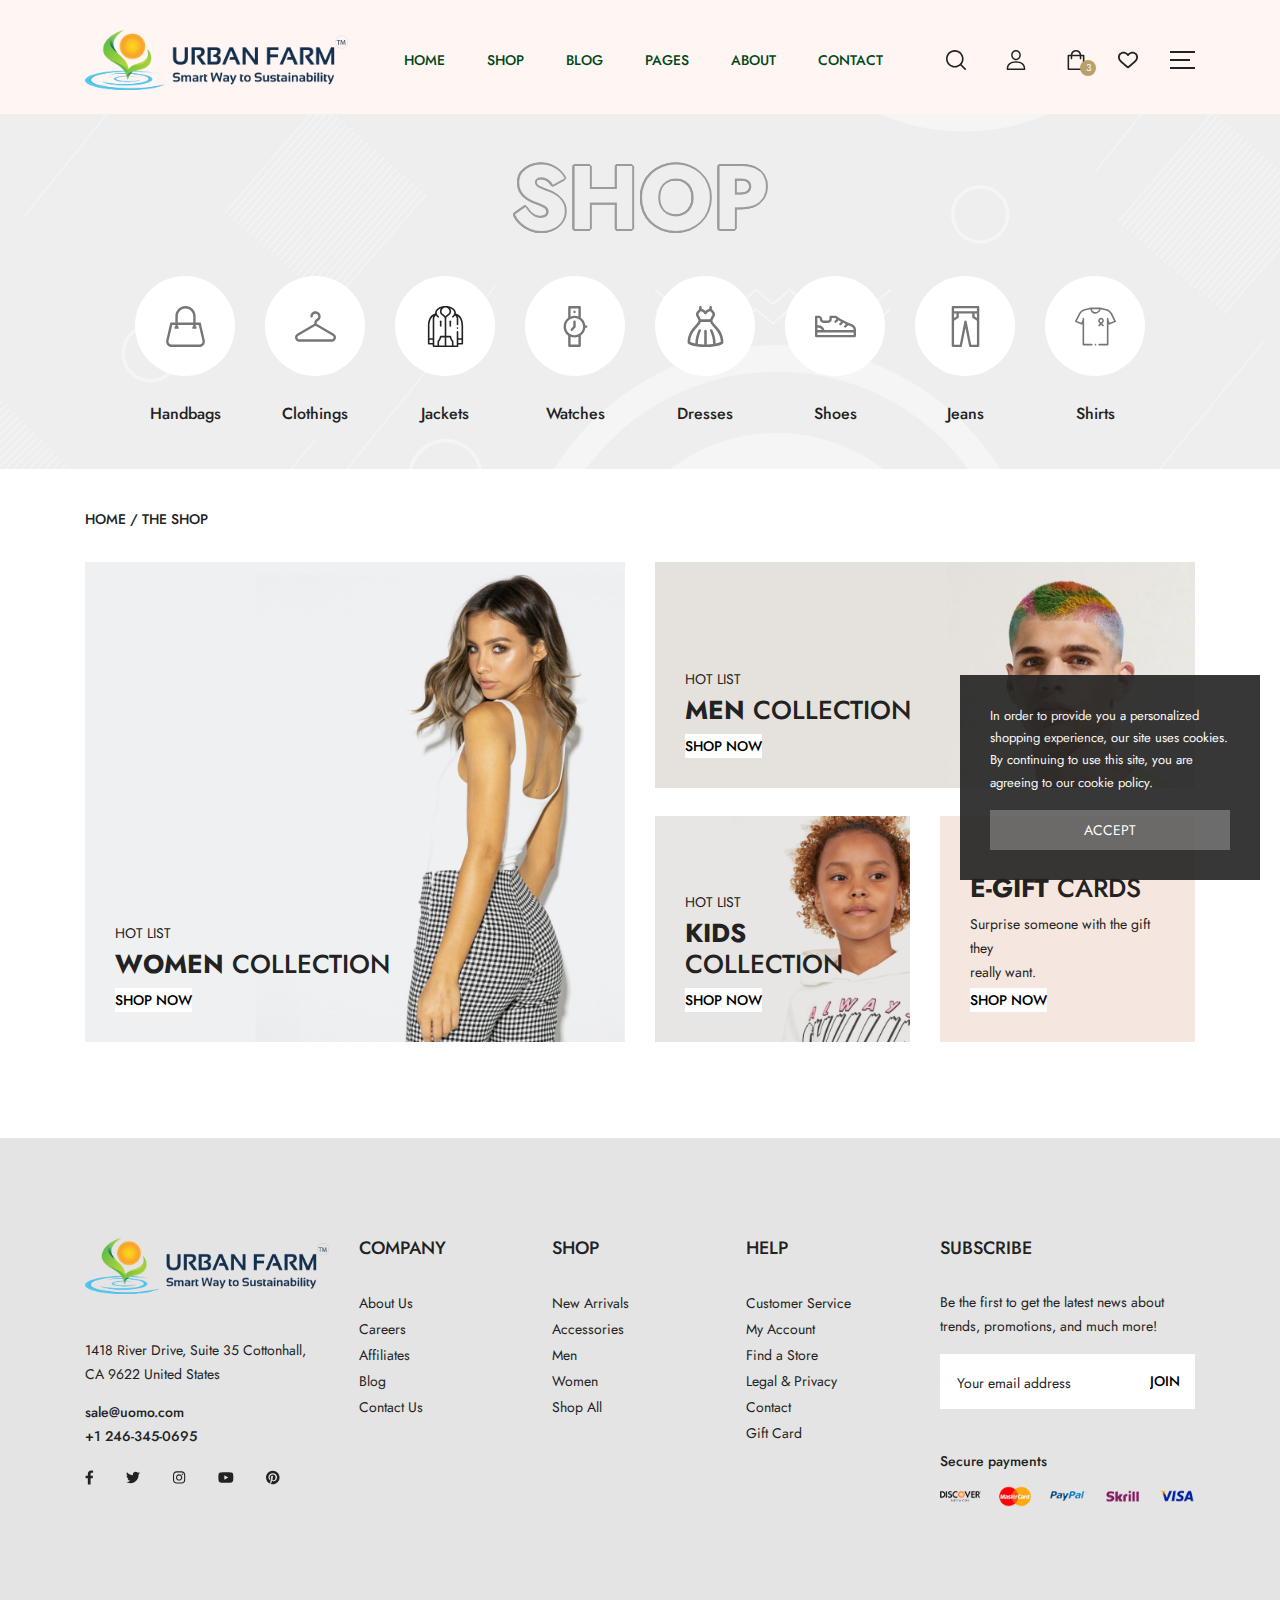
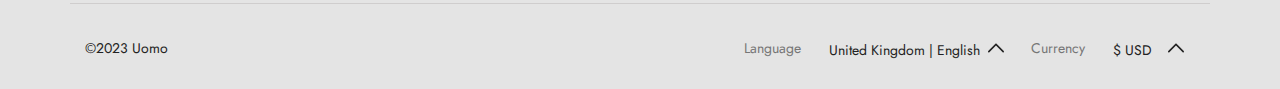
<file: single_category.html>
<!DOCTYPE html>
<html dir="ltr" lang="zxx">
<head>

  <meta http-equiv="content-type" content="text/html; charset=utf-8">
  <meta name="author" content="flexkit">

  <link rel="shortcut icon" href="../images/favicon.ico" type="image/x-icon">
  <link rel="preconnect" href="https://fonts.gstatic.com">

  <!-- Fonts -->
  <link href="https://fonts.googleapis.com/css2?family=Jost:ital,wght@0,200;0,300;0,400;0,500;0,600;0,700;0,800;0,900;1,200;1,300;1,400;1,500;1,600;1,700;1,800;1,900&display=swap" rel="stylesheet">
  <link href="https://fonts.googleapis.com/css2?family=Allura&display=swap" rel="stylesheet">

  <!-- Stylesheets -->
  <link rel="stylesheet" href="css/plugins/swiper.min.css" type="text/css">
  <link rel="stylesheet" href="css/style.css" type="text/css">

  <meta name="viewport" content="width=device-width, initial-scale=1">
  <!--[if lt IE 9]>
    <script src="http://css3-mediaqueries-js.googlecode.com/svn/trunk/css3-mediaqueries.js"></script>
  <![endif]-->

  <!-- Document Title -->
  <title>Uomo | Modern & Multipurpose eCommerce HTML5 Template</title>

</head>

<body>
  <svg class="d-none">
    <symbol id="icon_nav" viewBox="0 0 25 18">
      <rect width="25" height="2"/><rect y="8" width="20" height="2"/><rect y="16" width="25" height="2"/>
    </symbol>
    <symbol id="icon_facebook" viewBox="0 0 9 15">
      <path d="M7.62891 8.31543L8.01172 5.7998H5.57812V4.15918C5.57812 3.44824 5.90625 2.79199 7 2.79199H8.12109V0.631836C8.12109 0.631836 7.10938 0.44043 6.15234 0.44043C4.15625 0.44043 2.84375 1.6709 2.84375 3.8584V5.7998H0.601562V8.31543H2.84375V14.4404H5.57812V8.31543H7.62891Z" />
    </symbol>
    <symbol id="icon_twitter" viewBox="0 0 14 13">
      <path d="M12.5508 3.59668C13.0977 3.18652 13.5898 2.69434 13.9727 2.12012C13.4805 2.33887 12.9062 2.50293 12.332 2.55762C12.9336 2.20215 13.3711 1.65527 13.5898 0.97168C13.043 1.2998 12.4141 1.5459 11.7852 1.68262C11.2383 1.1084 10.5 0.780273 9.67969 0.780273C8.09375 0.780273 6.80859 2.06543 6.80859 3.65137C6.80859 3.87012 6.83594 4.08887 6.89062 4.30762C4.51172 4.1709 2.37891 3.02246 0.957031 1.2998C0.710938 1.70996 0.574219 2.20215 0.574219 2.74902C0.574219 3.7334 1.06641 4.6084 1.85938 5.12793C1.39453 5.10059 0.929688 4.99121 0.546875 4.77246V4.7998C0.546875 6.19434 1.53125 7.34277 2.84375 7.61621C2.625 7.6709 2.35156 7.72559 2.10547 7.72559C1.91406 7.72559 1.75 7.69824 1.55859 7.6709C1.91406 8.81934 2.98047 9.63965 4.23828 9.66699C3.25391 10.4326 2.02344 10.8975 0.683594 10.8975C0.4375 10.8975 0.21875 10.8701 0 10.8428C1.25781 11.6631 2.76172 12.1279 4.40234 12.1279C9.67969 12.1279 12.5508 7.78027 12.5508 3.97949C12.5508 3.84277 12.5508 3.7334 12.5508 3.59668Z"/>
    </symbol>
    <symbol id="icon_instagram" viewBox="0 0 14 13">
      <path d="M7.125 3.2959C5.375 3.2959 3.98047 4.71777 3.98047 6.44043C3.98047 8.19043 5.375 9.58496 7.125 9.58496C8.84766 9.58496 10.2695 8.19043 10.2695 6.44043C10.2695 4.71777 8.84766 3.2959 7.125 3.2959ZM7.125 8.49121C6.00391 8.49121 5.07422 7.58887 5.07422 6.44043C5.07422 5.31934 5.97656 4.41699 7.125 4.41699C8.24609 4.41699 9.14844 5.31934 9.14844 6.44043C9.14844 7.58887 8.24609 8.49121 7.125 8.49121ZM11.1172 3.18652C11.1172 2.77637 10.7891 2.44824 10.3789 2.44824C9.96875 2.44824 9.64062 2.77637 9.64062 3.18652C9.64062 3.59668 9.96875 3.9248 10.3789 3.9248C10.7891 3.9248 11.1172 3.59668 11.1172 3.18652ZM13.1953 3.9248C13.1406 2.94043 12.9219 2.06543 12.2109 1.35449C11.5 0.643555 10.625 0.424805 9.64062 0.370117C8.62891 0.31543 5.59375 0.31543 4.58203 0.370117C3.59766 0.424805 2.75 0.643555 2.01172 1.35449C1.30078 2.06543 1.08203 2.94043 1.02734 3.9248C0.972656 4.93652 0.972656 7.97168 1.02734 8.9834C1.08203 9.96777 1.30078 10.8154 2.01172 11.5537C2.75 12.2646 3.59766 12.4834 4.58203 12.5381C5.59375 12.5928 8.62891 12.5928 9.64062 12.5381C10.625 12.4834 11.5 12.2646 12.2109 11.5537C12.9219 10.8154 13.1406 9.96777 13.1953 8.9834C13.25 7.97168 13.25 4.93652 13.1953 3.9248ZM11.8828 10.0498C11.6914 10.5967 11.2539 11.0068 10.7344 11.2256C9.91406 11.5537 8 11.4717 7.125 11.4717C6.22266 11.4717 4.30859 11.5537 3.51562 11.2256C2.96875 11.0068 2.55859 10.5967 2.33984 10.0498C2.01172 9.25684 2.09375 7.34277 2.09375 6.44043C2.09375 5.56543 2.01172 3.65137 2.33984 2.83105C2.55859 2.31152 2.96875 1.90137 3.51562 1.68262C4.30859 1.35449 6.22266 1.43652 7.125 1.43652C8 1.43652 9.91406 1.35449 10.7344 1.68262C11.2539 1.87402 11.6641 2.31152 11.8828 2.83105C12.2109 3.65137 12.1289 5.56543 12.1289 6.44043C12.1289 7.34277 12.2109 9.25684 11.8828 10.0498Z"/>
    </symbol>
    <symbol id="icon_youtube" viewBox="0 0 16 11">
      <path d="M15.0117 1.8584C14.8477 1.20215 14.3281 0.682617 13.6992 0.518555C12.5234 0.19043 7.875 0.19043 7.875 0.19043C7.875 0.19043 3.19922 0.19043 2.02344 0.518555C1.39453 0.682617 0.875 1.20215 0.710938 1.8584C0.382812 3.00684 0.382812 5.46777 0.382812 5.46777C0.382812 5.46777 0.382812 7.90137 0.710938 9.07715C0.875 9.7334 1.39453 10.2256 2.02344 10.3896C3.19922 10.6904 7.875 10.6904 7.875 10.6904C7.875 10.6904 12.5234 10.6904 13.6992 10.3896C14.3281 10.2256 14.8477 9.7334 15.0117 9.07715C15.3398 7.90137 15.3398 5.46777 15.3398 5.46777C15.3398 5.46777 15.3398 3.00684 15.0117 1.8584ZM6.34375 7.68262V3.25293L10.2266 5.46777L6.34375 7.68262Z"/>
    </symbol>
    <symbol id="icon_pinterest" viewBox="0 0 14 15">
      <path d="M13.5625 7.44043C13.5625 3.69434 10.5273 0.65918 6.78125 0.65918C3.03516 0.65918 0 3.69434 0 7.44043C0 10.3389 1.77734 12.7725 4.29297 13.7568C4.23828 13.2373 4.18359 12.417 4.32031 11.8154C4.45703 11.2959 5.11328 8.45215 5.11328 8.45215C5.11328 8.45215 4.92188 8.04199 4.92188 7.44043C4.92188 6.51074 5.46875 5.7998 6.15234 5.7998C6.72656 5.7998 7 6.2373 7 6.75684C7 7.33105 6.61719 8.20605 6.42578 9.02637C6.28906 9.68262 6.78125 10.2295 7.4375 10.2295C8.64062 10.2295 9.57031 8.97168 9.57031 7.13965C9.57031 5.49902 8.39453 4.37793 6.75391 4.37793C4.8125 4.37793 3.69141 5.82715 3.69141 7.30371C3.69141 7.90527 3.91016 8.53418 4.18359 8.8623C4.23828 8.91699 4.23828 8.99902 4.23828 9.05371C4.18359 9.27246 4.04688 9.7373 4.04688 9.81934C4.01953 9.95605 3.9375 9.9834 3.80078 9.92871C2.95312 9.51855 2.43359 8.28809 2.43359 7.27637C2.43359 5.14355 3.99219 3.1748 6.91797 3.1748C9.26953 3.1748 11.1016 4.87012 11.1016 7.1123C11.1016 9.43652 9.625 11.3232 7.57422 11.3232C6.89062 11.3232 6.23438 10.9678 6.01562 10.5303C6.01562 10.5303 5.6875 11.8428 5.60547 12.1436C5.44141 12.7451 5.03125 13.4834 4.75781 13.9209C5.38672 14.1396 6.07031 14.2217 6.78125 14.2217C10.5273 14.2217 13.5625 11.1865 13.5625 7.44043Z"/>
    </symbol>
    <symbol id="icon_search" viewBox="0 0 20 20">
      <g clip-path="url(#clip0_6_7)">
        <path d="M8.80758 0C3.95121 0 0 3.95121 0 8.80758C0 13.6642 3.95121 17.6152 8.80758 17.6152C13.6642 17.6152 17.6152 13.6642 17.6152 8.80758C17.6152 3.95121 13.6642 0 8.80758 0ZM8.80758 15.9892C4.84769 15.9892 1.62602 12.7675 1.62602 8.80762C1.62602 4.84773 4.84769 1.62602 8.80758 1.62602C12.7675 1.62602 15.9891 4.84769 15.9891 8.80758C15.9891 12.7675 12.7675 15.9892 8.80758 15.9892Z" fill="currentColor"/>
        <path d="M19.7618 18.6122L15.1006 13.9509C14.783 13.6333 14.2686 13.6333 13.951 13.9509C13.6334 14.2683 13.6334 14.7832 13.951 15.1005L18.6122 19.7618C18.771 19.9206 18.9789 20 19.187 20C19.3949 20 19.603 19.9206 19.7618 19.7618C20.0795 19.4444 20.0795 18.9295 19.7618 18.6122Z" fill="currentColor"/>
      </g>
      <defs>
        <clipPath id="clip0_6_7">
          <rect width="20" height="20" fill="white"/>
        </clipPath>
      </defs>
    </symbol>
    <symbol id="icon_user" viewBox="0 0 20 20">
      <g clip-path="url(#clip0_6_29)">
        <path d="M10 11.2652C3.99077 11.2652 0.681274 14.108 0.681274 19.2701C0.681274 19.6732 1.00803 20 1.4112 20H18.5888C18.992 20 19.3187 19.6732 19.3187 19.2701C19.3188 14.1083 16.0093 11.2652 10 11.2652ZM2.16768 18.5402C2.45479 14.6805 5.08616 12.7251 10 12.7251C14.9139 12.7251 17.5453 14.6805 17.8326 18.5402H2.16768Z" fill="currentColor"/>
        <path d="M10 0C7.23969 0 5.1582 2.12336 5.1582 4.93895C5.1582 7.83699 7.33023 10.1944 10 10.1944C12.6698 10.1944 14.8419 7.83699 14.8419 4.93918C14.8419 2.12336 12.7604 0 10 0ZM10 8.7348C8.13508 8.7348 6.61805 7.03211 6.61805 4.93918C6.61805 2.92313 8.04043 1.45984 10 1.45984C11.9283 1.45984 13.382 2.95547 13.382 4.93918C13.382 7.03211 11.865 8.7348 10 8.7348Z" fill="currentColor"/>
      </g>
      <defs>
        <clipPath id="clip0_6_29">
          <rect width="20" height="20" fill="white"/>
        </clipPath>
      </defs>
    </symbol>
    <symbol id="icon_cart" viewBox="0 0 20 20">
      <path d="M17.6562 4.6875H15.2755C14.9652 2.05164 12.7179 0 10 0C7.28215 0 5.0348 2.05164 4.72445 4.6875H2.34375C1.91227 4.6875 1.5625 5.03727 1.5625 5.46875V19.2188C1.5625 19.6502 1.91227 20 2.34375 20H17.6562C18.0877 20 18.4375 19.6502 18.4375 19.2188V5.46875C18.4375 5.03727 18.0877 4.6875 17.6562 4.6875ZM10 1.5625C11.8548 1.5625 13.3992 2.91621 13.6976 4.6875H6.30238C6.60082 2.91621 8.14516 1.5625 10 1.5625ZM16.875 18.4375H3.125V6.25H4.6875V8.59375C4.6875 9.02523 5.03727 9.375 5.46875 9.375C5.90023 9.375 6.25 9.02523 6.25 8.59375V6.25H13.75V8.59375C13.75 9.02523 14.0998 9.375 14.5312 9.375C14.9627 9.375 15.3125 9.02523 15.3125 8.59375V6.25H16.875V18.4375Z" fill="currentColor"/>
    </symbol>
    <symbol id="icon_heart" viewBox="0 0 20 20">
      <g clip-path="url(#clip0_6_54)">
        <path d="M18.3932 3.30806C16.218 1.13348 12.6795 1.13348 10.5049 3.30806L9.99983 3.81285L9.49504 3.30806C7.32046 1.13319 3.78163 1.13319 1.60706 3.30806C-0.523361 5.43848 -0.537195 8.81542 1.57498 11.1634C3.50142 13.3041 9.18304 17.929 9.4241 18.1248C9.58775 18.2578 9.78467 18.3226 9.9804 18.3226C9.98688 18.3226 9.99335 18.3226 9.99953 18.3223C10.202 18.3317 10.406 18.2622 10.575 18.1248C10.816 17.929 16.4982 13.3041 18.4253 11.1631C20.5371 8.81542 20.5233 5.43848 18.3932 3.30806ZM17.1125 9.98188C15.6105 11.6505 11.4818 15.0919 9.99953 16.3131C8.51724 15.0922 4.38944 11.6511 2.88773 9.98218C1.41427 8.34448 1.40044 6.01214 2.85564 4.55693C3.59885 3.81402 4.57488 3.44227 5.5509 3.44227C6.52693 3.44227 7.50295 3.81373 8.24616 4.55693L9.3564 5.66718C9.48856 5.79934 9.65516 5.87822 9.82999 5.90589C10.1137 5.96682 10.4216 5.88764 10.6424 5.66747L11.7532 4.55693C13.2399 3.07082 15.6582 3.07111 17.144 4.55693C18.5992 6.01214 18.5854 8.34448 17.1125 9.98188Z" fill="currentColor"/>
      </g>
      <defs>
        <clipPath id="clip0_6_54">
          <rect width="20" height="20" fill="white"/>
        </clipPath>
      </defs>
    </symbol>
    <symbol id="icon_star" viewBox="0 0 9 9">
      <path d="M4.0172 0.313075L2.91869 2.64013L0.460942 3.0145C0.0201949 3.08129 -0.15644 3.64899 0.163185 3.97415L1.94131 5.78447L1.52075 8.34177C1.44505 8.80402 1.91103 9.15026 2.30131 8.93408L4.5 7.72661L6.69869 8.93408C7.08897 9.14851 7.55495 8.80402 7.47925 8.34177L7.05869 5.78447L8.83682 3.97415C9.15644 3.64899 8.97981 3.08129 8.53906 3.0145L6.08131 2.64013L4.9828 0.313075C4.78598 -0.101718 4.2157 -0.10699 4.0172 0.313075Z"/>
    </symbol>
    <symbol id="icon_next_sm" viewBox="0 0 7 11">
      <path d="M6.83968 5.89247C7.05344 5.67871 7.05344 5.32158 6.83968 5.10728L1.90756 0.162495C1.69106 -0.0540023 1.33996 -0.0540023 1.12401 0.162495C0.90751 0.378993 0.90751 0.730642 1.12401 0.94714L5.66434 5.50012L1.12346 10.0526C0.906962 10.2696 0.906962 10.6207 1.12346 10.8377C1.33996 11.0542 1.69106 11.0542 1.90701 10.8377L6.83968 5.89247Z" fill="currentColor"/>
    </symbol>
    <symbol id="icon_prev_sm" viewBox="0 0 7 11">
      <path d="M0.160318 5.10778C-0.0534392 5.32153 -0.0534392 5.67866 0.160318 5.89297L5.09244 10.8377C5.30894 11.0542 5.66004 11.0542 5.87599 10.8377C6.09249 10.6213 6.09249 10.2696 5.87599 10.0531L1.33566 5.50012L5.87654 0.947687C6.09304 0.730642 6.09304 0.379541 5.87654 0.162495C5.66004 -0.0540027 5.30894 -0.0540027 5.09299 0.162495L0.160318 5.10778Z" fill="currentColor"/>
    </symbol>
    <symbol id="icon_next_md" viewBox="0 0 25 25">
      <path d="M19.017 13.3923L7.77464 24.631C7.28133 25.123 6.48209 25.123 5.98753 24.631C5.49423 24.1389 5.49423 23.3397 5.98753 22.8476L16.3382 12.5007L5.98878 2.15376C5.49547 1.66169 5.49547 0.862455 5.98878 0.369148C6.48209 -0.122915 7.28257 -0.122915 7.77588 0.369148L19.0183 11.6078C19.5041 12.0948 19.5041 12.9066 19.017 13.3923Z" fill="currentColor"/>
    </symbol>
    <symbol id="icon_prev_md" viewBox="0 0 25 25">
      <path d="M5.98293 11.6078L17.2253 0.369152C17.7186 -0.12291 18.5179 -0.12291 19.0124 0.369152C19.5057 0.861216 19.5057 1.66045 19.0124 2.15252L8.66176 12.4994L19.0112 22.8463C19.5045 23.3384 19.5045 24.1376 19.0112 24.631C18.5179 25.123 17.7174 25.123 17.2241 24.631L5.98168 13.3924C5.49595 12.9054 5.49595 12.0936 5.98293 11.6078Z" fill="currentColor"/>
    </symbol>
    <symbol id="icon_shield" viewBox="0 0 52 52">
      <g clip-path="url(#clip0_23_87)">
        <path d="M48.0886 14.1089L48.0871 14.0684C48.0644 13.569 48.0494 13.0405 48.0402 12.4526C47.9978 9.58543 45.7186 7.21379 42.851 7.05352C36.8724 6.71987 32.2473 4.77035 28.2955 0.918523L28.2618 0.886388C26.9728 -0.295463 25.0285 -0.295463 23.7391 0.886388L23.7054 0.918523C19.7536 4.77035 15.1285 6.71987 9.14984 7.05391C6.28269 7.21379 4.00309 9.58543 3.96064 12.453C3.95192 13.037 3.93644 13.5654 3.91383 14.0684L3.91145 14.1625C3.79521 20.259 3.6508 27.8464 6.18906 34.7332C7.58475 38.5203 9.69851 41.8124 12.4712 44.5185C15.6292 47.6002 19.7655 50.0469 24.765 51.7901C24.9277 51.8468 25.0967 51.8928 25.2689 51.9274C25.5117 51.9758 25.7561 52 26.0004 52C26.2448 52 26.4896 51.9758 26.732 51.9274C26.9042 51.8928 27.0744 51.8464 27.2378 51.7893C32.2314 50.0429 36.3634 47.5951 39.5185 44.5137C42.2901 41.8068 44.4038 38.514 45.8007 34.726C48.3485 27.8186 48.2045 20.2169 48.0886 14.1089ZM42.9379 33.6704C40.2608 40.9289 34.7959 45.9138 26.2309 48.909C26.2004 48.9194 26.1679 48.9285 26.1341 48.9352C26.0457 48.9527 25.9556 48.9527 25.866 48.9348C25.8326 48.9281 25.8001 48.9194 25.7699 48.909C17.1959 45.9193 11.7274 40.9372 9.05224 33.6783C6.71274 27.3303 6.84525 20.3653 6.96228 14.2208L6.96308 14.1867C6.98688 13.6586 7.00275 13.1056 7.01148 12.4978C7.03052 11.2247 8.04456 10.1714 9.32004 10.1004C12.7033 9.91154 15.6756 9.25773 18.4067 8.10167C21.1342 6.94719 23.5566 5.31982 25.8116 3.12671C25.9263 3.02991 26.075 3.02951 26.1893 3.12671C28.4447 5.31982 30.8671 6.94719 33.5942 8.10167C36.3253 9.25773 39.2976 9.91154 42.6812 10.1004C43.9567 10.1714 44.9708 11.2247 44.9894 12.4982C44.9985 13.1092 45.0144 13.6622 45.0382 14.1867C45.1548 20.3383 45.2842 27.3088 42.9379 33.6704Z" fill="currentColor"/>
        <path d="M25.9997 13.042C18.8538 13.042 13.0405 18.8557 13.0405 26.0011C13.0405 33.147 18.8538 38.9607 25.9997 38.9607C33.1451 38.9607 38.9588 33.147 38.9588 26.0011C38.9588 18.8557 33.1451 13.042 25.9997 13.042ZM25.9997 35.909C20.5363 35.909 16.0918 31.4645 16.0918 26.0011C16.0918 20.5378 20.5363 16.0932 25.9997 16.0932C31.4626 16.0932 35.9072 20.5378 35.9072 26.0011C35.9072 31.4645 31.4626 35.909 25.9997 35.909Z" fill="currentColor"/>
        <path d="M29.7242 21.9775L23.7051 27.9966L22.0713 26.3629C21.4755 25.767 20.5094 25.767 19.9135 26.3629C19.318 26.9588 19.318 27.9248 19.9135 28.5203L22.6264 31.2332C22.9243 31.5311 23.3147 31.6799 23.7051 31.6799C24.0954 31.6799 24.4858 31.5311 24.7838 31.2332L31.882 24.1349C32.4775 23.539 32.4775 22.573 31.882 21.9775C31.2862 21.3812 30.3201 21.3812 29.7242 21.9775Z" fill="currentColor"/>
      </g>
      <defs>
        <clipPath id="clip0_23_87">
          <rect width="52" height="52" fill="white"/>
        </clipPath>
      </defs>
    </symbol>
    <symbol id="icon_headphone" viewBox="0 0 53 52">
      <path d="M53 28.4375C53 24.2062 49.9411 20.7319 46.0792 20.4368C45.6211 18.9222 44.3835 17.7338 42.824 17.3216C41.7841 8.93425 34.8423 2.53906 26.5 2.53906C18.1577 2.53906 11.2159 8.93425 10.1761 17.3216C8.61664 17.7338 7.3789 18.9221 6.92095 20.4368C6.7868 20.4471 6.65367 20.4612 6.52159 20.4791V10.5625C6.52159 9.72116 5.82638 9.03906 4.96885 9.03906C4.11133 9.03906 3.41612 9.72116 3.41612 10.5625V21.6984C1.36268 23.1288 0 25.6143 0 28.4375C0 32.6688 3.05889 36.1432 6.92085 36.4382C7.37746 37.948 8.60867 39.1334 10.1612 39.5492C10.8227 43.3268 14.1828 46.2109 18.2188 46.2109H18.5778C19.2275 48.098 21.0477 49.4609 23.1875 49.4609H29.8125C32.4952 49.4609 34.6777 47.3196 34.6777 44.6875C34.6777 42.0554 32.4952 39.9141 29.8125 39.9141H23.1875C21.0477 39.9141 19.2275 41.277 18.5778 43.1641H18.2188C15.8707 43.1641 13.8908 41.5903 13.3156 39.4615C15.1425 38.8432 16.459 37.1404 16.459 35.1406V21.7344C16.459 19.7276 15.1334 18.02 13.2966 17.4072C14.2665 10.6781 19.8332 5.58594 26.5 5.58594C33.1668 5.58594 38.7335 10.6781 39.7034 17.4072C37.8666 18.02 36.541 19.7276 36.541 21.7344V35.1406C36.541 37.6607 38.6307 39.7109 41.1992 39.7109H41.6133C43.7224 39.7109 45.5076 38.3281 46.0792 36.4382C49.9411 36.1432 53 32.6688 53 28.4375ZM23.1875 42.9609H29.8125C30.7829 42.9609 31.5723 43.7355 31.5723 44.6875C31.5723 45.6395 30.7829 46.4141 29.8125 46.4141H23.1875C22.2171 46.4141 21.4277 45.6395 21.4277 44.6875C21.4277 43.7355 22.2171 42.9609 23.1875 42.9609ZM3.10547 28.4375C3.10547 26.0216 4.7022 23.9415 6.72852 23.5334V33.3415C4.7022 32.9335 3.10547 30.8534 3.10547 28.4375ZM13.3535 35.1406C13.3535 35.9806 12.657 36.6641 11.8008 36.6641H11.3867C10.5305 36.6641 9.83398 35.9806 9.83398 35.1406C9.83398 30.252 9.83398 26.2535 9.83398 21.7344C9.83398 20.8944 10.5305 20.2109 11.3867 20.2109H11.8008C12.657 20.2109 13.3535 20.8944 13.3535 21.7344V35.1406ZM43.166 35.1406C43.166 35.9806 42.4695 36.6641 41.6133 36.6641H41.1992C40.343 36.6641 39.6465 35.9806 39.6465 35.1406V21.7344C39.6465 20.8944 40.343 20.2109 41.1992 20.2109H41.6133C42.4695 20.2109 43.166 20.8944 43.166 21.7344V35.1406ZM46.2715 33.3416V23.5335C48.2978 23.9416 49.8945 26.0217 49.8945 28.4376C49.8945 30.8535 48.2978 32.9335 46.2715 33.3416Z" fill="currentColor"/>
    </symbol>
    <symbol id="icon_shipping" viewBox="0 0 52 52">
      <path d="M47.125 43.875H43.875V21.125C43.875 20.2276 43.1475 19.5 42.25 19.5H33.3125H25.1875H17.875V7.3125C17.875 5.36027 17.1146 3.52402 15.7328 2.14104C14.3509 0.760398 12.5146 0 10.5625 0C6.53037 0 3.25 3.28037 3.25 7.3125C3.25 8.20991 3.97749 8.9375 4.875 8.9375C5.77251 8.9375 6.5 8.20991 6.5 7.3125C6.5 5.07244 8.32244 3.25 10.5625 3.25C11.6472 3.25 12.6676 3.6727 13.4347 4.43909C14.2023 5.20731 14.625 6.22781 14.625 7.3125V21.125V39.2057C11.8246 39.9291 9.75 42.4768 9.75 45.5C9.75 49.0841 12.6659 52 16.25 52C19.2732 52 21.8209 49.9254 22.5443 47.125H42.25H47.125C48.0225 47.125 48.75 46.3974 48.75 45.5C48.75 44.6026 48.0225 43.875 47.125 43.875ZM31.6875 22.75V26H26.8125V22.75H31.6875ZM16.25 48.75C14.4579 48.75 13 47.2921 13 45.5C13 43.7079 14.4579 42.25 16.25 42.25C18.0421 42.25 19.5 43.7079 19.5 45.5C19.5 47.2921 18.0421 48.75 16.25 48.75ZM22.5443 43.875C21.9552 41.5942 20.1558 39.7948 17.875 39.2057V22.75H23.5625V27.625C23.5625 28.5224 24.29 29.25 25.1875 29.25H33.3125C34.21 29.25 34.9375 28.5224 34.9375 27.625V22.75H40.625V43.875H22.5443Z" fill="currentColor"/>
    </symbol>
    <symbol id="icon_home" viewBox="0 0 18 18">
      <g clip-path="url(#clip0_171_682)">
        <path d="M17.6977 8.0467L16.1771 6.66115V2.06683C16.1771 1.77451 15.9401 1.53748 15.6477 1.53748H11.9874C11.6951 1.53748 11.4581 1.77447 11.4581 2.06683V2.36123L9.62165 0.687897C9.26717 0.364846 8.73262 0.364881 8.37828 0.687862L0.302275 8.04673C0.0183538 8.30548 -0.0754781 8.70415 0.0632483 9.06236C0.20201 9.42057 0.539861 9.652 0.924012 9.652H2.21386V17.025C2.21386 17.3173 2.45085 17.5544 2.7432 17.5544H7.16983C7.46215 17.5544 7.69917 17.3174 7.69917 17.025V12.5483H10.3008V17.025C10.3008 17.3174 10.5378 17.5544 10.8301 17.5544H15.2566C15.5489 17.5544 15.7859 17.3174 15.7859 17.025V9.65204H17.076C17.4601 9.65204 17.798 9.42057 17.9368 9.0624C18.0755 8.70415 17.9817 8.30548 17.6977 8.0467ZM15.2566 8.59334C14.9642 8.59334 14.7272 8.83033 14.7272 9.12269V16.4957H11.3595V12.019C11.3595 11.7267 11.1225 11.4897 10.8301 11.4897H7.16983C6.8775 11.4897 6.64048 11.7266 6.64048 12.019V16.4957H3.27252V9.12269C3.27252 8.83037 3.03553 8.59334 2.74317 8.59334H1.27424L9.00002 1.55365L11.631 3.95099C11.7859 4.09218 12.0096 4.12857 12.2013 4.04395C12.3931 3.95922 12.5168 3.76931 12.5168 3.55971V2.59618H15.1184V6.89494C15.1184 7.0439 15.1811 7.1859 15.2913 7.28623L16.7257 8.59334H15.2566Z" fill="currentColor"/>
      </g>
      <defs>
        <clipPath id="clip0_171_682">
          <rect width="18" height="18" fill="white"/>
        </clipPath>
      </defs>
    </symbol>
    <symbol id="icon_hanger" viewBox="0 0 18 18">
      <g clip-path="url(#clip0_171_678)">
        <path d="M16.8037 12.0285L11.9362 9.10027C11.2525 8.68897 10.492 8.42791 9.70506 8.32972V7.59625C9.70506 7.18302 9.94168 6.79836 10.3225 6.59223C11.2687 6.08013 11.8258 5.09383 11.7763 4.01814C11.7108 2.59335 10.5588 1.43964 9.13226 1.37414C7.53307 1.30122 6.2246 2.5744 6.2246 4.14846C6.2246 4.53683 6.53949 4.85159 6.92772 4.85159C7.31609 4.85159 7.63085 4.53683 7.63085 4.14846C7.63085 3.37008 8.2778 2.74249 9.06758 2.77888C9.76659 2.81101 10.3394 3.38381 10.3715 4.08282C10.3961 4.61483 10.1208 5.10249 9.65302 5.35558C8.81778 5.80767 8.29881 6.66625 8.29881 7.59625V8.32931C7.51521 8.42654 6.75743 8.6854 6.07559 9.09341L1.20123 12.0104H1.2011C0.461305 12.4532 0.000978114 13.2638 1.68088e-05 14.1261C-0.00149381 15.4906 1.1014 16.5962 2.46604 16.5979L15.5281 16.6131H15.5311C16.8911 16.6131 17.9984 15.5074 18 14.147C18.001 13.2848 17.5426 12.4729 16.8037 12.0285ZM15.5311 15.2069C15.5307 15.2069 15.5302 15.2069 15.5299 15.2069L2.46782 15.1916C1.8817 15.191 1.40558 14.7137 1.40627 14.1278C1.40668 13.7566 1.60484 13.4076 1.92331 13.217H1.92317L6.79767 10.3001C8.15613 9.48713 9.85324 9.48837 11.2113 10.3052L16.0789 13.2335C16.3968 13.4248 16.5942 13.7743 16.5938 14.1453C16.5931 14.7309 16.1165 15.2069 15.5311 15.2069Z" fill="currentColor"/>
      </g>
      <defs>
        <clipPath id="clip0_171_678">
          <rect width="18" height="18" fill="white"/>
        </clipPath>
      </defs>
    </symbol>
    <symbol id="icon_sharing" viewBox="0 0 16 19">
      <path d="M12.8 11.8044C11.9413 11.8044 11.1606 12.1445 10.5853 12.6969L7.16295 10.5766C7.35822 10.1241 7.46667 9.6256 7.46667 9.10222C7.46667 8.57885 7.35822 8.08039 7.16292 7.62788L10.5853 5.50759C11.1606 6.05995 11.9413 6.4 12.8 6.4C14.5645 6.4 16 4.96448 16 3.2C16 1.43552 14.5645 0 12.8 0C11.0355 0 9.6 1.43552 9.6 3.2C9.6 3.72092 9.72519 4.21316 9.94695 4.64825L6.60469 6.71893C5.91932 5.89461 4.88661 5.36889 3.73333 5.36889C1.67477 5.36889 0 7.04366 0 9.10222C0 11.1608 1.67477 12.8356 3.73333 12.8356C4.88661 12.8356 5.91932 12.3098 6.60469 11.4855L9.94695 13.5562C9.72519 13.9913 9.6 14.4835 9.6 15.0044C9.6 16.7689 11.0355 18.2044 12.8 18.2044C14.5645 18.2044 16 16.7689 16 15.0044C16 13.24 14.5645 11.8044 12.8 11.8044ZM12.8 1.06667C13.9763 1.06667 14.9333 2.02368 14.9333 3.2C14.9333 4.37632 13.9763 5.33333 12.8 5.33333C11.6237 5.33333 10.6667 4.37632 10.6667 3.2C10.6667 2.02368 11.6237 1.06667 12.8 1.06667ZM3.73333 11.7689C2.26293 11.7689 1.06667 10.5726 1.06667 9.10222C1.06667 7.63182 2.26293 6.43556 3.73333 6.43556C5.20373 6.43556 6.4 7.63182 6.4 9.10222C6.4 10.5726 5.20373 11.7689 3.73333 11.7689ZM12.8 17.1378C11.6237 17.1378 10.6667 16.1808 10.6667 15.0044C10.6667 13.8281 11.6237 12.8711 12.8 12.8711C13.9763 12.8711 14.9333 13.8281 14.9333 15.0044C14.9333 16.1808 13.9763 17.1378 12.8 17.1378Z" fill="currentColor"/>
    </symbol>
    <symbol id="icon_close" viewBox="0 0 12 12">
      <path d="M0.311322 10.6261L10.9374 0L12 1.06261L1.37393 11.6887L0.311322 10.6261Z" fill="currentColor"/>
      <path d="M1.06261 0.106781L11.6887 10.7329L10.6261 11.7955L0 1.16939L1.06261 0.106781Z" fill="currentColor"/>
    </symbol>
    <symbol id="icon_view" viewBox="0 0 18 18">
      <path d="M17.6785 8.58827C17.5212 8.38709 13.7733 3.6604 9.00022 3.6604C4.22675 3.6604 0.478773 8.38709 0.321484 8.58827L0 8.99976L0.321484 9.41125C0.478773 9.61243 4.22675 14.3393 9.00022 14.3393C13.7733 14.3393 17.5212 9.61243 17.6785 9.41125L18 8.99976L17.6785 8.58827ZM9.00022 13.0028C5.64324 13.0028 2.71312 10.0963 1.72773 8.99998C2.71357 7.90341 5.64346 4.99736 9.00022 4.99736C12.3568 4.99736 15.2869 7.90364 16.2725 8.99998C15.2864 10.0965 12.3565 13.0028 9.00022 13.0028Z" fill="currentColor"/>
      <path d="M9.00007 5.34314C6.98339 5.34314 5.34277 6.98353 5.34277 8.99999C5.34277 11.0169 6.98339 12.6575 9.00007 12.6575C11.0168 12.6575 12.6574 11.0169 12.6574 8.99999C12.6574 6.98353 11.0168 5.34314 9.00007 5.34314ZM9.00007 11.3206C7.72038 11.3206 6.67951 10.2795 6.67951 8.99977C6.67951 7.72052 7.72038 6.67965 9.00007 6.67965C10.2796 6.67965 11.3206 7.72052 11.3206 8.99977C11.3206 10.2795 10.2796 11.3206 9.00007 11.3206Z" fill="currentColor"/>
    </symbol>
    <symbol id="icon_gift" viewBox="0 0 45 45">
      <g clip-path="url(#clip0_103_552)">
        <path d="M42.3288 13.1443L40.0744 6.95021C39.3286 4.90095 37.0545 3.84037 35.0053 4.58648L30.8603 6.09521C30.867 6.05469 30.8739 6.01417 30.8797 5.9733C31.1516 4.06194 30.3512 2.21668 28.7391 1.03736C27.2149 -0.0777035 25.2643 -0.309207 23.5216 0.417824C21.7787 1.14494 20.5711 2.69393 20.2922 4.55501L19.7 8.37447L16.6377 5.66753C15.2227 4.41676 13.302 4.00613 11.4996 4.56969C7.53123 5.80983 6.44534 10.8941 9.52248 13.6558C9.57777 13.7054 9.63419 13.7532 9.69115 13.8003L5.27359 15.4082C3.21985 16.1557 2.16217 18.423 2.90995 20.4772L5.16443 26.6713L7.97183 25.6558V41.0451C7.97183 43.2258 9.72841 45.0001 11.9092 45.0001C12.2951 45.0001 37.4585 45.0001 38.2757 45.0001C40.4565 45.0001 42.2307 43.2259 42.2307 41.0451V21.0944C41.3836 21.0944 20.4865 21.0944 20.4865 21.0944L42.3288 13.1443ZM35.9071 7.06411C36.59 6.81556 37.3482 7.16897 37.5967 7.85205L38.9495 11.5685L26.5613 16.0775L24.7578 11.1222L35.9071 7.06411ZM22.8987 4.95228C23.0405 4.00534 23.6529 3.21995 24.5366 2.85125C25.4121 2.48598 26.4021 2.5947 27.1823 3.16537C28.9536 4.46123 28.5289 6.94353 26.5088 7.67908C26.1701 7.80231 23.9626 8.60589 23.8559 8.64465L22.2347 9.23466L22.8987 4.95228ZM22.28 12.024L24.0835 16.9791C23.217 17.2946 22.4724 17.5655 21.6059 17.881L19.8023 12.9257L22.28 12.024ZM12.2859 7.08609C13.1885 6.80413 14.1647 7.00048 14.8914 7.64278L18.3086 10.6636C17.3172 11.0245 14.9729 11.8777 14.0221 12.2236C13.065 12.5718 12.0413 12.3736 11.2835 11.6933C9.69774 10.2702 10.3022 7.70607 12.2859 7.08609ZM6.74013 23.2918L5.38741 19.5753C5.13815 18.8909 5.4905 18.1348 6.17535 17.8855L17.3247 13.8275L19.1282 18.7827L6.74013 23.2918ZM29.0473 23.7311H39.6115V41.0451C39.6115 41.772 39.0025 42.3634 38.2756 42.3634H29.0473V23.7311ZM23.774 23.7311H26.4282V42.3634H23.774V23.7311ZM21.1549 23.7311V42.3634H11.9091C11.1821 42.3634 10.5907 41.7719 10.5907 41.045V24.6961L13.242 23.7311H21.1549Z" fill="currentColor"/>
      </g>
      <defs>
        <clipPath id="clip0_103_552">
          <rect width="45" height="45" fill="white"/>
        </clipPath>
      </defs>
    </symbol>
    <symbol id="icon_degree" viewBox="0 0 40 30">
      <path d="M25.1785 26.2222C24.5971 26.2222 24.0926 25.7901 24.0173 25.1984C23.9358 24.5563 24.3899 23.9697 25.0317 23.8879C28.7347 23.4161 32.0507 22.4127 34.3688 21.062C36.4889 19.8269 37.6562 18.3749 37.6562 16.9736C37.6562 15.4291 36.2902 14.1653 35.144 13.3767C34.6109 13.0099 34.476 12.2806 34.8428 11.7471C35.2096 11.214 35.9393 11.0791 36.4724 11.4459C38.7802 13.0334 40 14.9447 40 16.9739C40 19.2767 38.461 21.3907 35.549 23.0871C32.9278 24.6142 29.3936 25.6952 25.328 26.2131C25.2776 26.2192 25.2276 26.2222 25.1785 26.2222Z" fill="currentColor"/>
      <path d="M19.7144 24.5435L16.5894 21.4185C16.1316 20.9607 15.3897 20.9607 14.932 21.4185C14.4745 21.8759 14.4745 22.6181 14.932 23.0756L15.8451 23.9887C12.3441 23.627 9.16353 22.8119 6.70076 21.6275C3.93189 20.296 2.34375 18.5996 2.34375 16.9736C2.34375 15.5945 3.48084 14.1611 5.54536 12.9373C6.1023 12.6074 6.28602 11.8884 5.95613 11.3318C5.62592 10.7749 4.90693 10.5911 4.35029 10.921C0.754701 13.0524 0 15.3888 0 16.9736C0 19.5737 2.01905 21.9767 5.68513 23.74C8.53059 25.1081 12.2113 26.0245 16.2213 26.3791L14.932 27.6685C14.4745 28.126 14.4745 28.8681 14.932 29.3259C15.1609 29.5545 15.4608 29.6689 15.7608 29.6689C16.0605 29.6689 16.3605 29.5545 16.5894 29.3259L19.7144 26.2009C20.1718 25.7431 20.1718 25.0009 19.7144 24.5435Z" fill="currentColor"/>
      <path d="M12.2756 14.6268V14.3448C12.2756 13.3502 11.6668 13.1574 10.8504 13.1574C10.3456 13.1574 10.1824 12.7121 10.1824 12.2669C10.1824 11.8213 10.3456 11.3761 10.8504 11.3761C11.4144 11.3761 12.0082 11.3019 12.0082 10.0995C12.0082 9.23861 11.5184 9.03078 10.9096 9.03078C10.1824 9.03078 9.81128 9.209 9.81128 9.78792C9.81128 10.2924 9.5885 10.6339 8.7276 10.6339C7.65887 10.6339 7.52551 10.4111 7.52551 9.69851C7.52551 8.54097 8.35651 7.04164 10.9096 7.04164C12.795 7.04164 14.2199 7.72432 14.2199 9.72841C14.2199 10.8118 13.8192 11.8213 13.077 12.1628C13.9528 12.4893 14.591 13.1424 14.591 14.3448V14.6268C14.591 17.0612 12.9137 17.9816 10.8355 17.9816C8.28235 17.9816 7.30273 16.4231 7.30273 15.1761C7.30273 14.5081 7.58472 14.3299 8.40106 14.3299C9.35108 14.3299 9.5885 14.5377 9.5885 15.102C9.5885 15.7996 10.2419 15.9629 10.9096 15.9629C11.9191 15.9629 12.2756 15.5918 12.2756 14.6268Z" fill="currentColor"/>
      <path d="M23.5991 14.3448V14.4785C23.5991 17.0316 22.0106 17.9816 19.9623 17.9816C17.9139 17.9816 16.3105 17.0316 16.3105 14.4785V10.5448C16.3105 7.99165 17.9582 7.04164 20.096 7.04164C22.6045 7.04164 23.5991 8.60018 23.5991 9.83217C23.5991 10.5448 23.2576 10.7672 22.5154 10.7672C21.8773 10.7672 21.313 10.604 21.313 9.92128C21.313 9.35732 20.7194 9.06038 20.0218 9.06038C19.1459 9.06038 18.6262 9.52059 18.6262 10.5448V11.8805C19.1014 11.3611 19.7694 11.2274 20.482 11.2274C22.1739 11.2274 23.5991 11.9696 23.5991 14.3448ZM18.6262 14.6418C18.6262 15.6659 19.131 16.1112 19.9623 16.1112C20.7936 16.1112 21.2834 15.6659 21.2834 14.6418V14.5081C21.2834 13.4244 20.7936 13.0088 19.9473 13.0088C19.1459 13.0088 18.6262 13.3948 18.6262 14.3744V14.6418Z" fill="currentColor"/>
      <path d="M25.3926 14.4785V10.5448C25.3926 7.99165 26.9807 7.04164 29.0294 7.04164C31.0777 7.04164 32.6808 7.99165 32.6808 10.5448V14.4785C32.6808 17.0316 31.0777 17.9816 29.0294 17.9816C26.9807 17.9816 25.3926 17.0316 25.3926 14.4785ZM30.3651 10.5448C30.3651 9.52059 29.8607 9.06038 29.0294 9.06038C28.1981 9.06038 27.7083 9.52059 27.7083 10.5448V14.4785C27.7083 15.5027 28.1981 15.9629 29.0294 15.9629C29.8607 15.9629 30.3651 15.5027 30.3651 14.4785V10.5448Z" fill="currentColor"/>
      <path d="M35.5 7.03126C33.5612 7.03126 31.9844 5.45411 31.9844 3.51563C31.9844 1.57715 33.5612 0 35.5 0C37.4385 0 39.0156 1.57715 39.0156 3.51563C39.0156 5.45411 37.4385 7.03126 35.5 7.03126ZM35.5 2.34375C34.8536 2.34375 34.3281 2.86957 34.3281 3.51563C34.3281 4.16199 34.8536 4.68751 35.5 4.68751C36.1461 4.68751 36.6719 4.16199 36.6719 3.51563C36.6719 2.86957 36.1461 2.34375 35.5 2.34375Z" fill="currentColor"/>
    </symbol>
    <symbol id="icon_play" viewBox="0 0 16 20">
      <path d="M15.4465 9.04281C15.4206 8.99101 15.3947 8.9651 15.3688 8.9392C15.317 8.86149 15.2652 8.80968 15.1875 8.73197C15.1098 8.65426 15.0062 8.57655 14.9285 8.52474L8.99656 4.43198L3.03874 0.313318C2.65019 0.0283787 2.15802 -0.0493319 1.71766 0.0283788C1.2773 0.106089 0.862847 0.365125 0.603811 0.753678C0.500197 0.909099 0.422487 1.06452 0.370679 1.21994C0.318872 1.34946 0.292969 1.47898 0.292969 1.6344C0.292969 1.6603 0.292969 1.71211 0.292969 1.73801V10.0012V18.2386C0.292969 18.7307 0.500197 19.1711 0.81104 19.4819C1.09598 19.7928 1.53634 20 2.02851 20C2.23573 20 2.44296 19.9741 2.62429 19.8964C2.80561 19.8446 2.96103 19.741 3.11646 19.6115L8.99656 15.5446L14.9026 11.4518C14.9285 11.4259 14.9803 11.4 15.0062 11.3741C15.3688 11.0892 15.602 10.7006 15.6797 10.2862C15.7574 9.87173 15.6797 9.40546 15.4465 9.04281ZM14.1514 10.3639L8.19355 14.4826L2.33935 18.5235C2.31345 18.5235 2.28754 18.5494 2.28754 18.5494C2.26164 18.5753 2.20983 18.6012 2.15802 18.6271C2.10622 18.653 2.08031 18.653 2.02851 18.653C1.92489 18.653 1.82128 18.6012 1.74357 18.5494C1.66586 18.4717 1.63995 18.3681 1.63995 18.2645V10.0012H1.61405V1.84163C1.61405 1.81572 1.61405 1.78982 1.61405 1.76392V1.73801C1.61405 1.71211 1.61405 1.68621 1.63995 1.6603C1.63995 1.6344 1.66586 1.6085 1.66586 1.58259C1.69176 1.55669 1.69176 1.55669 1.69176 1.53078C1.74357 1.45307 1.84718 1.40127 1.92489 1.40127C2.02851 1.37536 2.10622 1.40127 2.20983 1.45307C2.23573 1.47898 2.26164 1.47898 2.28754 1.50488L8.19355 5.59764L14.1255 9.6904C14.1514 9.71631 14.1773 9.71631 14.1773 9.74221C14.2032 9.76811 14.2032 9.79402 14.2291 9.79402C14.2809 9.89763 14.3068 10.0012 14.3068 10.1049C14.2809 10.2085 14.2291 10.3121 14.1514 10.3639Z" fill="currentColor"/>
    </symbol>
    <symbol id="icon_pause" viewBox="0 0 14 22">
      <path d="M1 20.7391V1.26087C1 1.1168 1.1168 1 1.26087 1C1.40494 1 1.52174 1.1168 1.52174 1.26087V20.7391C1.52174 20.8832 1.40494 21 1.26087 21C1.1168 21 1 20.8832 1 20.7391Z" stroke="currentColor"/>
      <path d="M12.4785 20.7391V1.26087C12.4785 1.1168 12.5953 1 12.7394 1C12.8835 1 13.0003 1.1168 13.0003 1.26087V20.7391C13.0003 20.8832 12.8835 21 12.7394 21C12.5953 21 12.4785 20.8832 12.4785 20.7391Z" stroke="currentColor"/>
    </symbol>
    <symbol id="icon_zoom" viewBox="0 0 16 16">
      <path d="M11.0769 0V1.23077H12.6769C13.2374 1.23215 13.7909 1.10588 14.2954 0.861538L14.3692 0.824615L0.830769 14.3631V14.3262C1.08665 13.8223 1.2235 13.2665 1.23077 12.7015V11.0769H0V16H4.92308V14.7692H3.29846C2.75388 14.7685 2.21592 14.8883 1.72308 15.12L1.65538 15.1508L15.1938 1.61231V1.67385C14.9257 2.183 14.7803 2.74777 14.7692 3.32308V4.92308H16V0H11.0769Z" fill="currentColor"/>
      <path d="M7.13846 6.33231L1.66154 0.855385H1.69846C2.19308 1.09735 2.73554 1.22558 3.28615 1.23077H4.92308V0H0V4.92308H1.23077V3.28615C1.23065 2.74827 1.11308 2.21692 0.886154 1.72923L0.855385 1.66154L6.33231 7.13846L7.13846 6.33231Z" fill="currentColor"/>
      <path d="M14.7692 11.0769V12.72C14.7693 13.2579 14.8869 13.7893 15.1138 14.2769L15.1384 14.3262L9.66767 8.85541L8.86151 9.66156L14.3323 15.1323H14.283C13.7949 14.8982 13.2613 14.7742 12.72 14.7693H11.0769V16H16V11.0769H14.7692Z" fill="currentColor"/>
    </symbol>
    <symbol id="icon_filter" viewBox="0 0 14 10">
      <path d="M5.44444 9.66664H8.55556V8.11109H5.44444V9.66664ZM0 0.333313V1.88887H14V0.333313H0ZM2.33333 5.77776H11.6667V4.2222H2.33333V5.77776Z" fill="currentColor"/>
    </symbol>
  </svg>
  <!-- Mobile Header -->
  <div class="header-mobile header_sticky">
    <div class="container d-flex align-items-center h-100">
      <a class="mobile-nav-activator d-block position-relative" href="#">
        <svg class="nav-icon" width="25" height="18" viewBox="0 0 25 18" xmlns="http://www.w3.org/2000/svg"><use href="#icon_nav" /></svg>
        <span class="btn-close-lg position-absolute top-0 start-0 w-100"></span>
      </a>

      <div class="logo">
        <a href="/">
          <img src="../images/logo.png" alt="Uomo" class="logo__image d-block">
        </a>
      </div><!-- /.logo -->

      <a href="#" class="header-tools__item header-tools__cart js-open-aside" data-aside="cartDrawer">
        <svg class="d-block" width="20" height="20" viewBox="0 0 20 20" fill="none" xmlns="http://www.w3.org/2000/svg"><use href="#icon_cart" /></svg>
        <span class="cart-amount d-block position-absolute js-cart-items-count">3</span>
      </a>
    </div><!-- /.container -->

    <nav class="header-mobile__navigation navigation d-flex flex-column w-100 position-absolute top-100 bg-body overflow-auto">
      <div class="container">
        <form action="search.html" method="GET" class="search-field position-relative mt-4 mb-3">
          <div class="position-relative">
            <input class="search-field__input w-100 border rounded-1" type="text" name="search-keyword" placeholder="Search products">
            <button class="btn-icon search-popup__submit pb-0 me-2" type="submit">
              <svg class="d-block" width="20" height="20" viewBox="0 0 20 20" fill="none" xmlns="http://www.w3.org/2000/svg"><use href="#icon_search" /></svg>
            </button>
            <button class="btn-icon btn-close-lg search-popup__reset pb-0 me-2" type="reset"></button>
          </div>

          <div class="position-absolute start-0 top-100 m-0 w-100">
            <div class="search-result"></div>
          </div>
        </form><!-- /.header-search -->
      </div><!-- /.container -->

      <div class="container">
        <div class="overflow-hidden">
          <ul class="navigation__list list-unstyled position-relative">
            <li class="navigation__item">
              <a href="#" class="navigation__link js-nav-right d-flex align-items-center">Home<svg class="ms-auto" width="7" height="11" viewBox="0 0 7 11" xmlns="http://www.w3.org/2000/svg"><use href="#icon_next_sm" /></svg></a>
              <div class="sub-menu position-absolute top-0 start-100 w-100 d-none">
                <a href="#" class="navigation__link js-nav-left d-flex align-items-center border-bottom mb-2"><svg class="me-2" width="7" height="11" viewBox="0 0 7 11" xmlns="http://www.w3.org/2000/svg"><use href="#icon_prev_sm" /></svg>Home</a>
                <ul class="list-unstyled">
                  <li class="sub-menu__item"><a href="../Demo1/index.html" class="menu-link menu-link_us-s">Home 1</a></li>
                  <li class="sub-menu__item"><a href="../Demo2/index.html" class="menu-link menu-link_us-s">Home 2</a></li>
                  <li class="sub-menu__item"><a href="../Demo3/index.html" class="menu-link menu-link_us-s">Home 3</a></li>
                  <li class="sub-menu__item"><a href="../Demo4/index.html" class="menu-link menu-link_us-s">Home 4</a></li>
                  <li class="sub-menu__item"><a href="../Demo5/index.html" class="menu-link menu-link_us-s">Home 5</a></li>
                  <li class="sub-menu__item"><a href="../Demo6/index.html" class="menu-link menu-link_us-s">Home 6</a></li>
                  <li class="sub-menu__item"><a href="../Demo7/index.html" class="menu-link menu-link_us-s">Home 7</a></li>
                  <li class="sub-menu__item"><a href="../Demo8/index.html" class="menu-link menu-link_us-s">Home 8</a></li>
                  <li class="sub-menu__item"><a href="../Demo9/index.html" class="menu-link menu-link_us-s">Home 9</a></li>
                  <li class="sub-menu__item"><a href="../Demo10/index.html" class="menu-link menu-link_us-s">Home 10</a></li>
                  <li class="sub-menu__item"><a href="../Demo11/index.html" class="menu-link menu-link_us-s">Home 11</a></li>
                  <li class="sub-menu__item"><a href="../Demo12/index.html" class="menu-link menu-link_us-s">Home 12</a></li>
                  <li class="sub-menu__item"><a href="../Demo13/index.html" class="menu-link menu-link_us-s">Home 13</a></li>
                  <li class="sub-menu__item"><a href="../Demo14/index.html" class="menu-link menu-link_us-s">Home 14</a></li>
                  <li class="sub-menu__item"><a href="../Demo15/index.html" class="menu-link menu-link_us-s">Home 15</a></li>
                  <li class="sub-menu__item"><a href="../Demo16/index.html" class="menu-link menu-link_us-s">Home 16</a></li>
                </ul><!-- /.box-menu -->
              </div>
            </li>
            <li class="navigation__item">
              <a href="#" class="navigation__link js-nav-right d-flex align-items-center">Shop<svg class="ms-auto" width="7" height="11" viewBox="0 0 7 11" xmlns="http://www.w3.org/2000/svg"><use href="#icon_next_sm" /></svg></a>
              <div class="sub-menu position-absolute top-0 start-100 w-100 d-none">
                <a href="#" class="navigation__link js-nav-left d-flex align-items-center border-bottom mb-3"><svg class="me-2" width="7" height="11" viewBox="0 0 7 11" xmlns="http://www.w3.org/2000/svg"><use href="#icon_prev_sm" /></svg>Shop</a>
                <div class="sub-menu__wrapper">
                  <a href="#" class="navigation__link js-nav-right d-flex align-items-center">Shop List<svg class="ms-auto" width="7" height="11" viewBox="0 0 7 11" xmlns="http://www.w3.org/2000/svg"><use href="#icon_next_sm" /></svg></a>
                  <div class="sub-menu__wrapper position-absolute top-0 start-100 w-100 d-none">
                    <a href="#" class="navigation__link js-nav-left d-flex align-items-center border-bottom mb-2"><svg class="me-2" width="7" height="11" viewBox="0 0 7 11" xmlns="http://www.w3.org/2000/svg"><use href="#icon_prev_sm" /></svg>Shop List</a>
                    <ul class="sub-menu__list list-unstyled">
                      <li class="sub-menu__item"><a href="./shop1.html" class="menu-link menu-link_us-s">Shop List V1</a></li>
                      <li class="sub-menu__item"><a href="./shop2.html" class="menu-link menu-link_us-s">Shop List V2</a></li>
                      <li class="sub-menu__item"><a href="./shop3.html" class="menu-link menu-link_us-s">Shop List V3</a></li>
                      <li class="sub-menu__item"><a href="./shop4.html" class="menu-link menu-link_us-s">Shop List V4</a></li>
                      <li class="sub-menu__item"><a href="./shop5.html" class="menu-link menu-link_us-s">Shop List V5</a></li>
                      <li class="sub-menu__item"><a href="./shop6.html" class="menu-link menu-link_us-s">Shop List V6</a></li>
                      <li class="sub-menu__item"><a href="./shop7.html" class="menu-link menu-link_us-s">Shop List V7</a></li>
                      <li class="sub-menu__item"><a href="./shop8.html" class="menu-link menu-link_us-s">Shop List V8</a></li>
                      <li class="sub-menu__item"><a href="./shop9.html" class="menu-link menu-link_us-s">Shop List V9</a></li>
                      <li class="sub-menu__item"><a href="./shop10.html" class="menu-link menu-link_us-s">Shop Item Style</a></li>
                      <li class="sub-menu__item"><a href="./shop11.html" class="menu-link menu-link_us-s">Horizontal Scroll</a></li>
                    </ul>
                  </div><!-- /.sub-menu__wrapper -->

                  <a href="#" class="navigation__link js-nav-right d-flex align-items-center">Shop Detail<svg class="ms-auto" width="7" height="11" viewBox="0 0 7 11" xmlns="http://www.w3.org/2000/svg"><use href="#icon_next_sm" /></svg></a>
                  <div class="sub-menu__wrapper position-absolute top-0 start-100 w-100 d-none">
                    <a href="#" class="navigation__link js-nav-left d-flex align-items-center border-bottom mb-2"><svg class="me-2" width="7" height="11" viewBox="0 0 7 11" xmlns="http://www.w3.org/2000/svg"><use href="#icon_prev_sm" /></svg>Shop Detail</a>
                    <ul class="sub-menu__list list-unstyled">
                      <li class="sub-menu__item"><a href="./product2_variable.html" class="menu-link menu-link_us-s">Shop Detail V1</a></li>
                      <li class="sub-menu__item"><a href="./product7_v2.html" class="menu-link menu-link_us-s">Shop Detail V2</a></li>
                      <li class="sub-menu__item"><a href="./product8_v3.html" class="menu-link menu-link_us-s">Shop Detail V3</a></li>
                      <li class="sub-menu__item"><a href="./product9_v4.html" class="menu-link menu-link_us-s">Shop Detail V4</a></li>
                      <li class="sub-menu__item"><a href="./product10_v5.html" class="menu-link menu-link_us-s">Shop Detail V5</a></li>
                      <li class="sub-menu__item"><a href="./product11_v6.html" class="menu-link menu-link_us-s">Shop Detail V6</a></li>
                      <li class="sub-menu__item"><a href="./product12_v7.html" class="menu-link menu-link_us-s">Shop Detail V7</a></li>
                      <li class="sub-menu__item"><a href="./product13_v8.html" class="menu-link menu-link_us-s">Shop Detail V8</a></li>
                      <li class="sub-menu__item"><a href="./product14_v9.html" class="menu-link menu-link_us-s">Shop Detail V9</a></li>
                      <li class="sub-menu__item"><a href="./product15_v10.html" class="menu-link menu-link_us-s">Shop Detail V10</a></li>
                      <li class="sub-menu__item"><a href="./product16_v11.html" class="menu-link menu-link_us-s">Shop Detail V11</a></li>
                    </ul>
                  </div><!-- /.sub-menu__wrapper -->

                  <a href="#" class="navigation__link js-nav-right d-flex align-items-center">Other Pages<svg class="ms-auto" width="7" height="11" viewBox="0 0 7 11" xmlns="http://www.w3.org/2000/svg"><use href="#icon_next_sm" /></svg></a>
                  <div class="sub-menu__wrapper position-absolute top-0 start-100 w-100 d-none">
                    <a href="#" class="navigation__link js-nav-left d-flex align-items-center border-bottom mb-2"><svg class="me-2" width="7" height="11" viewBox="0 0 7 11" xmlns="http://www.w3.org/2000/svg"><use href="#icon_prev_sm" /></svg>Other Pages</a>
                    <ul class="sub-menu__list list-unstyled">
                      <li class="sub-menu__item"><a href="./shop12.html" class="menu-link menu-link_us-s">Collection Grid</a></li>
                      <li class="sub-menu__item"><a href="./product1_simple.html" class="menu-link menu-link_us-s">Simple Product</a></li>
                      <li class="sub-menu__item"><a href="./product2_variable.html" class="menu-link menu-link_us-s">Variable Product</a></li>
                      <li class="sub-menu__item"><a href="./product3_external.html" class="menu-link menu-link_us-s">External Product</a></li>
                      <li class="sub-menu__item"><a href="./product4_grouped.html" class="menu-link menu-link_us-s">Grouped Product</a></li>
                      <li class="sub-menu__item"><a href="./product5_onsale.html" class="menu-link menu-link_us-s">On Sale</a></li>
                      <li class="sub-menu__item"><a href="./product6_outofstock.html" class="menu-link menu-link_us-s">Out of Stock</a></li>
                      <li class="sub-menu__item"><a href="./shop_cart.html" class="menu-link menu-link_us-s">Shopping Cart</a></li>
                      <li class="sub-menu__item"><a href="./shop_checkout.html" class="menu-link menu-link_us-s">Checkout</a></li>
                      <li class="sub-menu__item"><a href="./shop_order_complete.html" class="menu-link menu-link_us-s">Order Complete</a></li>
                      <li class="sub-menu__item"><a href="./shop_order_tracking.html" class="menu-link menu-link_us-s">Order Tracking</a></li>
                    </ul>
                  </div><!-- /.sub-menu__wrapper -->
                </div><!-- /.sub-menu__wrapper -->
              </div><!-- /.sub-menu -->
            </li>

            <li class="navigation__item">
              <a href="#" class="navigation__link js-nav-right d-flex align-items-center">Blog<svg class="ms-auto" width="7" height="11" viewBox="0 0 7 11" xmlns="http://www.w3.org/2000/svg"><use href="#icon_next_sm" /></svg></a>
              <div class="sub-menu position-absolute top-0 start-100 w-100 d-none">
                <a href="#" class="navigation__link js-nav-left d-flex align-items-center border-bottom mb-2"><svg class="me-2" width="7" height="11" viewBox="0 0 7 11" xmlns="http://www.w3.org/2000/svg"><use href="#icon_prev_sm" /></svg>Blog</a>
                <ul class="list-unstyled">
                  <li class="sub-menu__item"><a href="./blog_list1.html" class="menu-link menu-link_us-s">Blog V1</a></li>
                  <li class="sub-menu__item"><a href="./blog_list2.html" class="menu-link menu-link_us-s">Blog V2</a></li>
                  <li class="sub-menu__item"><a href="./blog_list3.html" class="menu-link menu-link_us-s">Blog V3</a></li>
                  <li class="sub-menu__item"><a href="./blog_single.html" class="menu-link menu-link_us-s">Blog Detail</a></li>
                </ul>
              </div>
            </li>

            <li class="navigation__item">
              <a href="#" class="navigation__link js-nav-right d-flex align-items-center">Pages<svg class="ms-auto" width="7" height="11" viewBox="0 0 7 11" xmlns="http://www.w3.org/2000/svg"><use href="#icon_next_sm" /></svg></a>
              <div class="sub-menu position-absolute top-0 start-100 w-100 d-none">
                <a href="#" class="navigation__link js-nav-left d-flex align-items-center border-bottom mb-2"><svg class="me-2" width="7" height="11" viewBox="0 0 7 11" xmlns="http://www.w3.org/2000/svg"><use href="#icon_prev_sm" /></svg>Pages</a>
                <ul class="list-unstyled">
                  <li class="sub-menu__item"><a href="./account_dashboard.html" class="menu-link menu-link_us-s">My Account</a></li>
                  <li class="sub-menu__item"><a href="./login_register.html" class="menu-link menu-link_us-s">Login / Register</a></li>
                  <li class="sub-menu__item"><a href="./store_location.html" class="menu-link menu-link_us-s">Store Locator</a></li>
                  <li class="sub-menu__item"><a href="./lookbook.html" class="menu-link menu-link_us-s">Lookbook</a></li>
                  <li class="sub-menu__item"><a href="./faq.html" class="menu-link menu-link_us-s">Faq</a></li>
                  <li class="sub-menu__item"><a href="./terms.html" class="menu-link menu-link_us-s">Terms</a></li>
                  <li class="sub-menu__item"><a href="./404.html" class="menu-link menu-link_us-s">404 Error</a></li>
                  <li class="sub-menu__item"><a href="./coming_soon.html" class="menu-link menu-link_us-s">Coming Soon</a></li>
                </ul>
              </div>
            </li>

            <li class="navigation__item">
              <a href="./about.html" class="navigation__link">About</a>
            </li>

            <li class="navigation__item">
              <a href="./contact.html" class="navigation__link">Contact</a>
            </li>
          </ul><!-- /.navigation__list -->
        </div><!-- /.overflow-hidden -->
      </div><!-- /.container -->

      <div class="border-top mt-auto pb-2">
        <div class="customer-links container mt-4 mb-2 pb-1">
          <svg class="d-inline-block align-middle" width="20" height="20" viewBox="0 0 20 20" fill="none" xmlns="http://www.w3.org/2000/svg"><use href="#icon_user" /></svg>
          <span class="d-inline-block ms-2 text-uppercase align-middle fw-medium">My Account</span>
        </div>

        <div class="container d-flex align-items-center">
          <label for="footerSettingsLanguage_mobile" class="me-2 text-secondary">Language</label>
          <select id="footerSettingsLanguage_mobile" class="form-select form-select-sm bg-transparent border-0" aria-label="Default select example" name="store-language">
            <option class="footer-select__option" selected>United Kingdom | English</option>
            <option class="footer-select__option" value="1">United States | English</option>
            <option class="footer-select__option" value="2">German</option>
            <option class="footer-select__option" value="3">French</option>
            <option class="footer-select__option" value="4">Swedish</option>
          </select>
        </div>

        <div class="container d-flex align-items-center">
          <label for="footerSettingsCurrency_mobile" class="me-2 text-secondary">Currency</label>
          <select id="footerSettingsCurrency_mobile" class="form-select form-select-sm bg-transparent border-0" aria-label="Default select example" name="store-language">
            <option selected>$ USD</option>
            <option value="1">£ GBP</option>
            <option value="2">€ EURO</option>
          </select>
        </div>

        <ul class="container social-links list-unstyled d-flex flex-wrap mb-0">
          <li>
            <a href="#" class="footer__social-link d-block ps-0">
              <svg class="svg-icon svg-icon_facebook" width="9" height="15" viewBox="0 0 9 15" xmlns="http://www.w3.org/2000/svg"><use href="#icon_facebook" /></svg>
            </a>
          </li>
          <li>
            <a href="#" class="footer__social-link d-block">
              <svg class="svg-icon svg-icon_twitter" width="14" height="13" viewBox="0 0 14 13" xmlns="http://www.w3.org/2000/svg"><use href="#icon_twitter" /></svg>
            </a>
          </li>
          <li>
            <a href="#" class="footer__social-link d-block">
              <svg class="svg-icon svg-icon_instagram" width="14" height="13" viewBox="0 0 14 13" xmlns="http://www.w3.org/2000/svg"><use href="#icon_instagram" /></svg>
            </a>
          </li>
          <li>
            <a href="#" class="footer__social-link d-block">
              <svg class="svg-icon svg-icon_youtube" width="16" height="11" viewBox="0 0 16 11" xmlns="http://www.w3.org/2000/svg"><path d="M15.0117 1.8584C14.8477 1.20215 14.3281 0.682617 13.6992 0.518555C12.5234 0.19043 7.875 0.19043 7.875 0.19043C7.875 0.19043 3.19922 0.19043 2.02344 0.518555C1.39453 0.682617 0.875 1.20215 0.710938 1.8584C0.382812 3.00684 0.382812 5.46777 0.382812 5.46777C0.382812 5.46777 0.382812 7.90137 0.710938 9.07715C0.875 9.7334 1.39453 10.2256 2.02344 10.3896C3.19922 10.6904 7.875 10.6904 7.875 10.6904C7.875 10.6904 12.5234 10.6904 13.6992 10.3896C14.3281 10.2256 14.8477 9.7334 15.0117 9.07715C15.3398 7.90137 15.3398 5.46777 15.3398 5.46777C15.3398 5.46777 15.3398 3.00684 15.0117 1.8584ZM6.34375 7.68262V3.25293L10.2266 5.46777L6.34375 7.68262Z"/></svg>
            </a>
          </li>
          <li>
            <a href="#" class="footer__social-link d-block">
              <svg class="svg-icon svg-icon_pinterest" width="14" height="15" viewBox="0 0 14 15" xmlns="http://www.w3.org/2000/svg"><use href="#icon_pinterest" /></svg>
            </a>
          </li>
        </ul>
      </div>
    </nav><!-- /.navigation -->
  </div><!-- /.header-mobile -->

  <!-- Header Type 1 -->
  <header id="header" class="header header_sticky">
    <div class="container">
      <div class="header-desk header-desk_type_1">
        <div class="logo">
          <a href="/">
            <img src="../images/logo.png" alt="Uomo" class="logo__image d-block">
          </a>
        </div><!-- /.logo -->

        <nav class="navigation">
          <ul class="navigation__list list-unstyled d-flex">
            <li class="navigation__item">
              <a href="#" class="navigation__link">Home</a>
              <div class="box-menu" style="width: 600px;">
                <div class="col pe-4">
                  <ul class="sub-menu__list list-unstyled">
                    <li class="sub-menu__item"><a href="../Demo1/index.html" class="menu-link menu-link_us-s">Home 1</a></li>
                    <li class="sub-menu__item"><a href="../Demo2/index.html" class="menu-link menu-link_us-s">Home 2</a></li>
                    <li class="sub-menu__item"><a href="../Demo3/index.html" class="menu-link menu-link_us-s">Home 3</a></li>
                    <li class="sub-menu__item"><a href="../Demo4/index.html" class="menu-link menu-link_us-s">Home 4</a></li>
                    <li class="sub-menu__item"><a href="../Demo5/index.html" class="menu-link menu-link_us-s">Home 5</a></li>
                    <li class="sub-menu__item"><a href="../Demo6/index.html" class="menu-link menu-link_us-s">Home 6</a></li>
                  </ul>
                </div>

                <div class="col pe-4">
                  <ul class="sub-menu__list list-unstyled">
                    <li class="sub-menu__item"><a href="../Demo7/index.html" class="menu-link menu-link_us-s">Home 7</a></li>
                    <li class="sub-menu__item"><a href="../Demo8/index.html" class="menu-link menu-link_us-s">Home 8</a></li>
                    <li class="sub-menu__item"><a href="../Demo9/index.html" class="menu-link menu-link_us-s">Home 9</a></li>
                    <li class="sub-menu__item"><a href="../Demo10/index.html" class="menu-link menu-link_us-s">Home 10</a></li>
                    <li class="sub-menu__item"><a href="../Demo11/index.html" class="menu-link menu-link_us-s">Home 11</a></li>
                    <li class="sub-menu__item"><a href="../Demo12/index.html" class="menu-link menu-link_us-s">Home 12</a></li>
                  </ul>
                </div>

                <div class="col">
                  <ul class="sub-menu__list list-unstyled">
                    <li class="sub-menu__item"><a href="../Demo13/index.html" class="menu-link menu-link_us-s">Home 13</a></li>
                    <li class="sub-menu__item"><a href="../Demo14/index.html" class="menu-link menu-link_us-s">Home 14</a></li>
                    <li class="sub-menu__item"><a href="../Demo15/index.html" class="menu-link menu-link_us-s">Home 15</a></li>
                    <li class="sub-menu__item"><a href="../Demo16/index.html" class="menu-link menu-link_us-s">Home 16</a></li>
                  </ul>
                </div>
              </div><!-- /.box-menu -->
            </li>
            <li class="navigation__item">
              <a href="#" class="navigation__link">Shop</a>
              <div class="mega-menu">
                <div class="container d-flex">
                  <div class="col pe-4">
                    <a href="#" class="sub-menu__title">Shop List</a>
                    <ul class="sub-menu__list list-unstyled">
                      <li class="sub-menu__item"><a href="./shop1.html" class="menu-link menu-link_us-s">Shop List V1</a></li>
                      <li class="sub-menu__item"><a href="./shop2.html" class="menu-link menu-link_us-s">Shop List V2</a></li>
                      <li class="sub-menu__item"><a href="./shop3.html" class="menu-link menu-link_us-s">Shop List V3</a></li>
                      <li class="sub-menu__item"><a href="./shop4.html" class="menu-link menu-link_us-s">Shop List V4</a></li>
                      <li class="sub-menu__item"><a href="./shop5.html" class="menu-link menu-link_us-s">Shop List V5</a></li>
                      <li class="sub-menu__item"><a href="./shop6.html" class="menu-link menu-link_us-s">Shop List V6</a></li>
                      <li class="sub-menu__item"><a href="./shop7.html" class="menu-link menu-link_us-s">Shop List V7</a></li>
                      <li class="sub-menu__item"><a href="./shop8.html" class="menu-link menu-link_us-s">Shop List V8</a></li>
                      <li class="sub-menu__item"><a href="./shop9.html" class="menu-link menu-link_us-s">Shop List V9</a></li>
                      <li class="sub-menu__item"><a href="./shop10.html" class="menu-link menu-link_us-s">Shop Item Style</a></li>
                      <li class="sub-menu__item"><a href="./shop11.html" class="menu-link menu-link_us-s">Horizontal Scroll</a></li>
                    </ul>
                  </div>

                  <div class="col pe-4">
                    <a href="#" class="sub-menu__title">Shop Detail</a>
                    <ul class="sub-menu__list list-unstyled">
                      <li class="sub-menu__item"><a href="./product2_variable.html" class="menu-link menu-link_us-s">Shop Detail V1</a></li>
                      <li class="sub-menu__item"><a href="./product7_v2.html" class="menu-link menu-link_us-s">Shop Detail V2</a></li>
                      <li class="sub-menu__item"><a href="./product8_v3.html" class="menu-link menu-link_us-s">Shop Detail V3</a></li>
                      <li class="sub-menu__item"><a href="./product9_v4.html" class="menu-link menu-link_us-s">Shop Detail V4</a></li>
                      <li class="sub-menu__item"><a href="./product10_v5.html" class="menu-link menu-link_us-s">Shop Detail V5</a></li>
                      <li class="sub-menu__item"><a href="./product11_v6.html" class="menu-link menu-link_us-s">Shop Detail V6</a></li>
                      <li class="sub-menu__item"><a href="./product12_v7.html" class="menu-link menu-link_us-s">Shop Detail V7</a></li>
                      <li class="sub-menu__item"><a href="./product13_v8.html" class="menu-link menu-link_us-s">Shop Detail V8</a></li>
                      <li class="sub-menu__item"><a href="./product14_v9.html" class="menu-link menu-link_us-s">Shop Detail V9</a></li>
                      <li class="sub-menu__item"><a href="./product15_v10.html" class="menu-link menu-link_us-s">Shop Detail V10</a></li>
                      <li class="sub-menu__item"><a href="./product16_v11.html" class="menu-link menu-link_us-s">Shop Detail V11</a></li>
                    </ul>
                  </div>

                  <div class="col pe-4">
                    <a href="#" class="sub-menu__title">Other Pages</a>
                    <ul class="sub-menu__list list-unstyled">
                      <li class="sub-menu__item"><a href="./shop12.html" class="menu-link menu-link_us-s">Collection Grid</a></li>
                      <li class="sub-menu__item"><a href="./product1_simple.html" class="menu-link menu-link_us-s">Simple Product</a></li>
                      <li class="sub-menu__item"><a href="./product2_variable.html" class="menu-link menu-link_us-s">Variable Product</a></li>
                      <li class="sub-menu__item"><a href="./product3_external.html" class="menu-link menu-link_us-s">External Product</a></li>
                      <li class="sub-menu__item"><a href="./product4_grouped.html" class="menu-link menu-link_us-s">Grouped Product</a></li>
                      <li class="sub-menu__item"><a href="./product5_onsale.html" class="menu-link menu-link_us-s">On Sale</a></li>
                      <li class="sub-menu__item"><a href="./product6_outofstock.html" class="menu-link menu-link_us-s">Out of Stock</a></li>
                      <li class="sub-menu__item"><a href="./shop_cart.html" class="menu-link menu-link_us-s">Shopping Cart</a></li>
                      <li class="sub-menu__item"><a href="./shop_checkout.html" class="menu-link menu-link_us-s">Checkout</a></li>
                      <li class="sub-menu__item"><a href="./shop_order_complete.html" class="menu-link menu-link_us-s">Order Complete</a></li>
                      <li class="sub-menu__item"><a href="./shop_order_tracking.html" class="menu-link menu-link_us-s">Order Tracking</a></li>
                    </ul>
                  </div>

                  <div class="mega-menu__media col">
                    <div class="position-relative">
                      <img loading="lazy" class="mega-menu__img" src="../images/mega-menu-item.jpg" alt="New Horizons">
                      <div class="mega-menu__media-content content_abs content_left content_bottom">
                        <h3>NEW</h3>
                        <h3 class="mb-0">HORIZONS</h3>
                        <a href="#" class="btn-link default-underline fw-medium">SHOP NOW</a>
                      </div>
                    </div>
                  </div>
                </div><!-- /.container d-flex -->
              </div>
            </li>
            <li class="navigation__item">
              <a href="#" class="navigation__link">Blog</a>
              <ul class="default-menu list-unstyled">
                <li class="sub-menu__item"><a href="./blog_list1.html" class="menu-link menu-link_us-s">Blog V1</a></li>
                <li class="sub-menu__item"><a href="./blog_list2.html" class="menu-link menu-link_us-s">Blog V2</a></li>
                <li class="sub-menu__item"><a href="./blog_list3.html" class="menu-link menu-link_us-s">Blog V3</a></li>
                <li class="sub-menu__item"><a href="./blog_single.html" class="menu-link menu-link_us-s">Blog Detail</a></li>
              </ul><!-- /.box-menu -->
            </li>
            <li class="navigation__item">
              <a href="#" class="navigation__link">Pages</a>
              <ul class="default-menu list-unstyled">
                <li class="sub-menu__item"><a href="./account_dashboard.html" class="menu-link menu-link_us-s">My Account</a></li>
                <li class="sub-menu__item"><a href="./login_register.html" class="menu-link menu-link_us-s">Login / Register</a></li>
                <li class="sub-menu__item"><a href="./store_location.html" class="menu-link menu-link_us-s">Store Locator</a></li>
                <li class="sub-menu__item"><a href="./lookbook.html" class="menu-link menu-link_us-s">Lookbook</a></li>
                <li class="sub-menu__item"><a href="./faq.html" class="menu-link menu-link_us-s">Faq</a></li>
                <li class="sub-menu__item"><a href="./terms.html" class="menu-link menu-link_us-s">Terms</a></li>
                <li class="sub-menu__item"><a href="./404.html" class="menu-link menu-link_us-s">404 Error</a></li>
                <li class="sub-menu__item"><a href="./coming_soon.html" class="menu-link menu-link_us-s">Coming Soon</a></li>
              </ul><!-- /.box-menu -->
            </li>
            <li class="navigation__item">
              <a href="./about.html" class="navigation__link">About</a>
            </li>
            <li class="navigation__item">
              <a href="./contact.html" class="navigation__link">Contact</a>
            </li>
          </ul><!-- /.navigation__list -->
        </nav><!-- /.navigation -->

        <div class="header-tools d-flex align-items-center">
          <div class="header-tools__item hover-container">
            <div class="js-hover__open position-relative">
              <a class="js-search-popup search-field__actor" href="#">
                <svg class="d-block" width="20" height="20" viewBox="0 0 20 20" fill="none" xmlns="http://www.w3.org/2000/svg"><use href="#icon_search" /></svg>
                <i class="btn-icon btn-close-lg"></i>
              </a>
            </div>

            <div class="search-popup js-hidden-content">
              <form action="./search_result.html" method="GET" class="search-field container">
                <p class="text-uppercase text-secondary fw-medium mb-4">What are you looking for?</p>
                <div class="position-relative">
                  <input class="search-field__input search-popup__input w-100 fw-medium" type="text" name="search-keyword" placeholder="Search products">
                  <button class="btn-icon search-popup__submit" type="submit">
                    <svg class="d-block" width="20" height="20" viewBox="0 0 20 20" fill="none" xmlns="http://www.w3.org/2000/svg"><use href="#icon_search" /></svg>
                  </button>
                  <button class="btn-icon btn-close-lg search-popup__reset" type="reset"></button>
                </div>

                <div class="search-popup__results">
                  <div class="sub-menu search-suggestion">
                    <h6 class="sub-menu__title fs-base">Quicklinks</h6>
                    <ul class="sub-menu__list list-unstyled">
                      <li class="sub-menu__item"><a href="./shop2.html" class="menu-link menu-link_us-s">New Arrivals</a></li>
                      <li class="sub-menu__item"><a href="#" class="menu-link menu-link_us-s">Dresses</a></li>
                      <li class="sub-menu__item"><a href="./shop3.html" class="menu-link menu-link_us-s">Accessories</a></li>
                      <li class="sub-menu__item"><a href="#" class="menu-link menu-link_us-s">Footwear</a></li>
                      <li class="sub-menu__item"><a href="#" class="menu-link menu-link_us-s">Sweatshirt</a></li>
                    </ul>
                  </div>

                  <div class="search-result row row-cols-5"></div>
                </div>
              </form><!-- /.header-search -->
            </div><!-- /.search-popup -->
          </div><!-- /.header-tools__item hover-container -->

          <div class="header-tools__item hover-container">
            <a class="header-tools__item js-open-aside" href="#" data-aside="customerForms">
              <svg width="20" height="20" viewBox="0 0 20 20" fill="none" xmlns="http://www.w3.org/2000/svg"><use href="#icon_user" /></svg>
            </a>
          </div>

          <a href="#" class="header-tools__item header-tools__cart js-open-aside" data-aside="cartDrawer">
            <svg class="d-block" width="20" height="20" viewBox="0 0 20 20" fill="none" xmlns="http://www.w3.org/2000/svg"><use href="#icon_cart" /></svg>
            <span class="cart-amount d-block position-absolute js-cart-items-count">3</span>
          </a>

          <a class="header-tools__item" href="#">
            <svg width="20" height="20" viewBox="0 0 20 20" fill="none" xmlns="http://www.w3.org/2000/svg"><use href="#icon_heart" /></svg>
          </a>

          <a class="header-tools__item" href="#" data-bs-toggle="modal" data-bs-target="#siteMap">
            <svg class="nav-icon" width="25" height="18" viewBox="0 0 25 18" xmlns="http://www.w3.org/2000/svg"><use href="#icon_nav" /></svg>
          </a>
        </div><!-- /.header__tools -->
      </div><!-- /.header-desk header-desk_type_1 -->
    </div><!-- /.container -->
  </header>
  <!-- End Header Type 1 -->

  <main>
    <section class="full-width_padding" >
      <div class="full-width_border border-2" style="border-color: #eee">
        <div class="shop-banner position-relative">
          <div class="background-img" style="background-color: #eee">
            <img loading="lazy" src="../images/slideshow-pattern.png" width="1759" height="420" alt="Pattern" class="slideshow-bg__img object-fit-cover">
          </div>

          <div class="shop-categories position-relative">
            <h2 class="h1 stroke-text smooth-16 text-uppercase text-center fw-bold mb-3 mb-xl-4">Shop</h2>

            <div class="shop-categories__list d-flex align-items-center flex-wrap justify-content-center">
              <a href="#" class="d-block shop-categories__item_sm mb-3">
                <div class="shop-categories__item-img rounded-circle bg-white d-flex align-items-center justify-content-center">
                  <svg width="39" height="41" viewBox="0 0 39 41" fill="none" xmlns="http://www.w3.org/2000/svg">
                    <path d="M38.7694 34.3201L34.6493 16.5571H29.6352V10.1341C29.6351 4.5462 25.089 0 19.5009 0C13.9129 0 9.36679 4.5462 9.36679 10.1341V16.5571H4.35261L0.232584 34.3201C-0.144985 35.9483 0.234666 37.6325 1.27448 38.941C2.3143 40.2496 3.8691 41 5.54041 41H33.4615C35.1328 41 36.6877 40.2495 37.7275 38.941C38.7673 37.6325 39.147 35.9483 38.7694 34.3201ZM11.7693 10.1341C11.7693 5.87078 15.2377 2.40243 19.501 2.40243C23.7642 2.40243 27.2327 5.87086 27.2327 10.1341V16.5571H11.7693V10.1341ZM35.8465 37.4464C35.2652 38.178 34.3959 38.5977 33.4615 38.5977H5.54041C4.60598 38.5977 3.73673 38.1781 3.15544 37.4464C2.57415 36.7148 2.36187 35.7732 2.57303 34.8629L6.26176 18.9596H9.36695V20.4671H8.52245V22.8696H12.614V20.4671H11.7695V18.9596H27.2328V20.4671H26.3882V22.8696H30.4799V20.4671H29.6353V18.9596H32.7405L36.4292 34.8629C36.6401 35.7732 36.4278 36.7148 35.8465 37.4464Z" fill="#767676"/>
                  </svg>
                </div>
                <h6 class="pt-1 mt-3 mt-xl-4 mb-0 text-center">Handbags</h6>
              </a>

              <a href="#" class="d-block shop-categories__item_sm mb-3">
                <div class="shop-categories__item-img rounded-circle bg-white d-flex align-items-center justify-content-center">
                  <svg width="41" height="31" viewBox="0 0 41 31" fill="none" xmlns="http://www.w3.org/2000/svg">
                    <path d="M38.8474 22.6925L21.7012 12.7564V12.0171C21.7012 11.174 22.1823 10.3898 22.9568 9.97052C24.7018 9.026 25.739 7.20671 25.6637 5.22269C25.5618 2.5408 23.3815 0.360109 20.7002 0.25833C19.2814 0.203877 17.9377 0.716056 16.9167 1.69885C15.8951 2.68237 15.3325 4.00494 15.3325 5.42281C15.3325 6.08617 15.8703 6.62398 16.5336 6.62398C17.197 6.62398 17.7348 6.08617 17.7348 5.42281C17.7348 4.66383 18.036 3.95602 18.5828 3.4295C19.1291 2.90371 19.8478 2.62928 20.609 2.65891C22.0428 2.71336 23.2086 3.87954 23.2631 5.31382C23.3035 6.37702 22.7479 7.35181 21.8133 7.85782C20.2623 8.69736 19.2988 10.2911 19.2988 12.0171V12.7564L2.15258 22.6925C0.824805 23.462 0 24.8935 0 26.4283C0 28.8089 1.93645 30.7456 4.31669 30.7456H36.6833C39.0635 30.7456 41 28.8087 41 26.4282C41 24.8934 40.1752 23.462 38.8474 22.6925V22.6925ZM36.6833 28.3432H4.31669C3.2611 28.3432 2.40234 27.4841 2.40234 26.4282C2.40234 25.7474 2.76814 25.1124 3.35712 24.7712L20.5 14.837L37.6429 24.7712C38.2318 25.1125 38.5977 25.7474 38.5977 26.4283C38.5977 27.4842 37.7389 28.3432 36.6833 28.3432V28.3432Z" fill="#767676"/>
                  </svg>
                </div>
                <h6 class="pt-1 mt-3 mt-xl-4 mb-0 text-center">Clothings</h6>
              </a>

              <a href="#" class="d-block shop-categories__item_sm mb-3">
                <div class="shop-categories__item-img rounded-circle bg-white d-flex align-items-center justify-content-center">
                  <svg width="37" height="41" viewBox="0 0 37 41" fill="none" xmlns="http://www.w3.org/2000/svg">
                    <path d="M13.6953 20.8203C14.1376 20.8203 14.4961 20.4617 14.4961 20.0195V15.2148C14.4961 14.7727 14.1376 14.4141 13.6953 14.4141C13.253 14.4141 12.8945 14.7727 12.8945 15.2148V20.0195C12.8945 20.4617 13.253 20.8203 13.6953 20.8203Z" fill="#222222"/>
                    <path d="M23.3047 14.4141C22.8625 14.4141 22.5039 14.7727 22.5039 15.2148V20.0195C22.5039 20.4617 22.8625 20.8203 23.3047 20.8203C23.7469 20.8203 24.1055 20.4617 24.1055 20.0195V15.2148C24.1055 14.7727 23.7469 14.4141 23.3047 14.4141Z" fill="#222222"/>
                    <path d="M0.882812 20.0195V37.7969C0.882812 38.2391 1.24132 38.5977 1.68359 38.5977H5.6875V40.1992C5.6875 40.6414 6.04601 41 6.48828 41H30.5117C30.9539 41 31.3125 40.6414 31.3125 40.1992V38.5977H35.3164C35.7586 38.5977 36.1172 38.2391 36.1172 37.7969V20.0195C36.1172 14.4201 34.2108 9.10296 28.8385 7.61239C28.8857 7.34573 28.9102 7.07666 28.9102 6.80664C28.9102 4.91632 27.7769 3.16693 25.7191 1.88079C23.7785 0.668012 21.2146 0 18.5 0C15.7853 0 13.2215 0.668012 11.2809 1.88079C9.22311 3.16693 8.08984 4.91632 8.08984 6.80664C8.08984 7.07714 8.11443 7.34661 8.16167 7.61375C2.79772 9.1064 0.882812 14.4268 0.882812 20.0195ZM2.48438 36.9961V33.793H5.6875V36.9961H2.48438ZM16.5652 8.55883C15.2823 7.63649 14.4961 7.00035 14.4961 5.60547C14.4961 3.39771 16.2922 1.60156 18.5 1.60156C20.7078 1.60156 22.5039 3.39771 22.5039 5.60547C22.5039 7.00043 21.7177 7.63649 20.4348 8.55883C19.7825 9.02793 19.0449 9.55869 18.5 10.3012C17.9551 9.55869 17.2175 9.02793 16.5652 8.55883ZM24.9062 39.3984H19.3008V31.3906H22.7213C23.0484 33.0372 23.7946 34.5165 24.9062 35.717V39.3984ZM17.6992 39.3984H12.0938V35.717C13.2054 34.5165 13.9516 33.0371 14.2788 31.3906H17.6992V39.3984ZM31.3125 36.9961V33.793H34.5156V36.9961H31.3125ZM27.3086 6.80664C27.3086 8.18679 26.365 9.33222 25.2443 10.1258C24.8833 10.3813 24.798 10.8812 25.0535 11.2421C25.3099 11.6041 25.8098 11.6876 26.1698 11.4328C26.9582 10.8745 27.5844 10.2463 28.0407 9.55957C29.0734 10.3037 29.7109 11.5145 29.7109 12.8125V18.4979C29.7109 18.9401 30.0695 19.2987 30.5117 19.2987C30.9539 19.2987 31.3125 18.9401 31.3125 18.4979V12.8125C31.3125 11.8906 31.0822 11.0006 30.6672 10.2109C33.9462 12.5069 34.5156 17.1078 34.5156 20.0195V32.1914H31.3125V25.705C31.3125 25.2628 30.9539 24.9042 30.5117 24.9042C30.0695 24.9042 29.7109 25.2628 29.7109 25.705V39.3984H26.5078V35.3945C26.5078 35.1822 26.4234 34.9785 26.2733 34.8283C25.1236 33.6786 24.4059 32.1791 24.198 30.4919C24.1485 30.0906 23.8076 29.7891 23.4032 29.7891H19.3008V12.8125C19.3008 11.4175 20.087 10.7815 21.3698 9.85914C22.5886 8.98284 24.1055 7.89226 24.1055 5.60547C24.1055 4.40133 23.7225 3.28569 23.0738 2.37103C23.7225 2.60903 24.3264 2.89899 24.8702 3.23892C26.4427 4.22172 27.3086 5.48871 27.3086 6.80664ZM12.1297 3.23892C12.6736 2.89899 13.2775 2.60903 13.9262 2.37103C13.2775 3.28569 12.8945 4.40133 12.8945 5.60547C12.8945 7.89226 14.4114 8.98284 15.6302 9.85914C16.913 10.7815 17.6992 11.4176 17.6992 12.8125V29.7891H13.5968C13.1924 29.7891 12.8515 30.0906 12.802 30.4918C12.5941 32.179 11.8764 33.6785 10.7267 34.8282C10.5766 34.9785 10.4922 35.1822 10.4922 35.3945V39.3984H7.28906V12.8125C7.28906 11.5144 7.92664 10.3036 8.95957 9.55949C9.41634 10.247 10.0423 10.8749 10.8302 11.4329C11.1911 11.6884 11.6909 11.603 11.9465 11.2422C12.202 10.8813 12.1167 10.3815 11.7557 10.1259C10.6319 9.32998 9.69141 8.18438 9.69141 6.80664C9.69141 5.48871 10.5573 4.22172 12.1297 3.23892ZM6.33069 10.2148C5.91708 11.0035 5.6875 11.8922 5.6875 12.8125V32.1914H2.48438V20.0195C2.48438 17.1101 3.05357 12.5126 6.33069 10.2148Z" fill="#222222"/>
                    <path d="M30.5117 22.9023C30.954 22.9023 31.3125 22.5437 31.3125 22.1015C31.3125 21.6592 30.954 21.3007 30.5117 21.3007C30.0695 21.3007 29.7109 21.6592 29.7109 22.1015C29.7109 22.5437 30.0695 22.9023 30.5117 22.9023Z" fill="#222222"/>
                    </svg>
                </div>
                <h6 class="pt-1 mt-3 mt-xl-4 mb-0 text-center">Jackets</h6>
              </a>

              <a href="#" class="d-block shop-categories__item_sm mb-3">
                <div class="shop-categories__item-img rounded-circle bg-white d-flex align-items-center justify-content-center">
                  <svg width="25" height="41" viewBox="0 0 25 41" fill="none" xmlns="http://www.w3.org/2000/svg">
                    <path d="M23.2219 19.4518H22.3701C22.0218 16.2791 20.3106 13.5103 17.8356 11.7464V1.20078C17.8356 0.537627 17.298 0 16.6349 0H6.3776C5.71445 0 5.17682 0.537627 5.17682 1.20078V11.7464C2.39415 13.7297 0.576172 16.9828 0.576172 20.6526C0.576172 24.3224 2.39423 27.5756 5.17682 29.5588V39.7992C5.17682 40.4624 5.71445 41 6.3776 41H16.6349C17.298 41 17.8356 40.4624 17.8356 39.7992V29.5588C20.3106 27.7949 22.0218 25.0262 22.3701 21.8534H23.2219C23.8851 21.8534 24.4227 21.3158 24.4227 20.6526C24.4227 19.9895 23.8851 19.4518 23.2219 19.4518ZM7.57838 2.40155H15.4341V10.453C14.2144 9.98173 12.8901 9.7226 11.5063 9.7226C10.1224 9.7226 8.79804 9.98173 7.57846 10.4531V2.40155H7.57838ZM15.4341 38.5984H7.57838V30.8522C8.79804 31.3235 10.1223 31.5827 11.5062 31.5827C12.89 31.5827 14.2144 31.3236 15.434 30.8523V38.5984H15.4341ZM11.5063 29.1811C6.80364 29.1811 2.97772 25.3553 2.97772 20.6525C2.97772 15.9498 6.80356 12.124 11.5063 12.124C16.1943 12.124 20.0105 15.9261 20.0343 20.6086C20.0337 20.6233 20.032 20.6376 20.032 20.6525C20.032 20.6674 20.0337 20.6818 20.0343 20.6965C20.0105 25.379 16.1942 29.1811 11.5063 29.1811Z" fill="#767676"/>
                    <path d="M11.4874 14.3921H11.4827C10.8195 14.3947 10.284 14.9342 10.2865 15.5975L10.3039 20.2002L7.87699 22.9477C7.43798 23.4448 7.48497 24.2036 7.98201 24.6427C8.2104 24.8444 8.49402 24.9435 8.77653 24.9435C9.1089 24.9435 9.43968 24.8064 9.67695 24.5377L12.4065 21.4476C12.6014 21.227 12.7083 20.9425 12.7073 20.6482L12.6881 15.5884C12.6856 14.9267 12.1485 14.3921 11.4874 14.3921Z" fill="#767676"/>
                    <path d="M11.5056 7.2639C12.1731 7.2639 12.7143 6.72274 12.7143 6.0552C12.7143 5.38765 12.1731 4.8465 11.5056 4.8465C10.838 4.8465 10.2969 5.38765 10.2969 6.0552C10.2969 6.72274 10.838 7.2639 11.5056 7.2639Z" fill="#767676"/>
                  </svg>
                </div>
                <h6 class="pt-1 mt-3 mt-xl-4 mb-0 text-center">Watches</h6>
              </a>

              <a href="#" class="d-block shop-categories__item_sm mb-3">
                <div class="shop-categories__item-img rounded-circle bg-white d-flex align-items-center justify-content-center">
                  <svg width="37" height="41" viewBox="0 0 37 41" fill="none" xmlns="http://www.w3.org/2000/svg">
                    <path d="M28.6121 19.3041C24.9455 15.2421 24.8768 14.8083 26.7742 11.7422C27.4306 10.6814 28.1094 9.58439 28.1094 8.32812C28.1094 6.3112 25.9705 4.18232 24.9062 3.24797V1.28125C24.9062 0.57368 24.3327 0 23.625 0C22.9173 0 22.3438 0.57368 22.3438 1.28125V2.69903C20.6402 3.06563 19.339 4.10504 18.5 4.98839C17.661 4.10504 16.3598 3.06563 14.6562 2.69903V1.28125C14.6562 0.57368 14.0827 0 13.375 0C12.6673 0 12.0938 0.57368 12.0938 1.28125V3.24797C11.0295 4.18232 8.89062 6.31128 8.89062 8.32812C8.89062 9.58439 9.56945 10.6814 10.2258 11.7422C12.1293 14.8181 12.0449 15.2528 8.38789 19.3041C5.08531 22.9625 0.5625 27.9728 0.5625 36.5156C0.5625 36.8555 0.697512 37.1813 0.937826 37.4215C1.30402 37.7879 4.9085 41 18.5 41C32.0915 41 35.696 37.7879 36.0622 37.4215C36.3025 37.1813 36.4375 36.8554 36.4375 36.5156C36.4375 27.9728 31.9147 22.9625 28.6121 19.3041ZM13.8081 5.15239C15.9836 5.4277 17.389 7.68598 17.4013 7.70608C17.9051 8.5457 19.1051 8.52864 19.5959 7.71048C19.6108 7.68622 21.0162 5.4277 23.1917 5.15239C24.3885 6.19917 25.5469 7.62384 25.5469 8.32812C25.5469 9.42095 23.7365 11.1644 23.1637 13.373H13.8363C13.2685 11.1836 11.4531 9.41046 11.4531 8.32812C11.4531 7.62376 12.6119 6.19869 13.8081 5.15239ZM28.7233 37.5914C28.5061 31.407 26.9546 27.2335 25.4334 23.943C25.1366 23.3007 24.3748 23.0209 23.7328 23.3176C23.0905 23.6146 22.8104 24.3759 23.1074 25.0182C24.5449 28.1279 26.0116 32.0871 26.172 38.002C24.4107 38.2265 22.2997 38.3862 19.7812 38.427V24.9844C19.7812 24.2768 19.2077 23.7031 18.5 23.7031C17.7923 23.7031 17.2188 24.2768 17.2188 24.9844V38.4271C14.7003 38.3863 12.5893 38.2267 10.828 38.0021C10.9884 32.0871 12.4551 28.128 13.8926 25.0183C14.1896 24.376 13.9095 23.6146 13.2672 23.3177C12.6249 23.0208 11.8635 23.3008 11.5666 23.9431C10.0455 27.2336 8.494 31.4071 8.27675 37.5915C5.33195 37.0059 3.79549 36.2633 3.13493 35.8665C3.47542 24.7694 12.5146 20.6488 13.8452 15.9355H23.1549C24.4861 20.6509 33.5247 24.769 33.8652 35.8665C33.2045 36.2633 31.668 37.0059 28.7233 37.5914Z" fill="#767676"/>
                  </svg>
                </div>
                <h6 class="pt-1 mt-3 mt-xl-4 mb-0 text-center">Dresses</h6>
              </a>

              <a href="#" class="d-block shop-categories__item_sm mb-3">
                <div class="shop-categories__item-img rounded-circle bg-white d-flex align-items-center justify-content-center">
                  <svg width="41" height="23" viewBox="0 0 41 23" fill="none" xmlns="http://www.w3.org/2000/svg">
                    <path d="M35.3251 8.41683C27.1924 5.16382 21.8243 1.23823 21.2463 0.89125C21.049 0.759681 20.8173 0.689453 20.5801 0.689453H15.6152C14.9519 0.689453 14.4141 1.22726 14.4141 1.89062V4.29297C14.4141 4.9553 13.8752 5.49414 13.2129 5.49414H8.4082C7.74588 5.49414 7.20703 4.9553 7.20703 4.29297C7.20703 2.30599 5.59049 0.689453 3.60352 0.689453H1.20117C0.537805 0.689453 0 1.22726 0 1.89062V21.1094C0 21.7727 0.537805 22.3105 1.20117 22.3105H39.7988C40.4622 22.3105 41 21.7727 41 21.1094V14.7529C41 9.61488 35.8997 8.80817 35.3251 8.41683ZM3.60352 3.0918C4.26584 3.0918 4.80469 3.63064 4.80469 4.29297C4.80469 6.27995 6.42122 7.89648 8.4082 7.89648H13.2129C15.1999 7.89648 16.8164 6.27995 16.8164 4.29297V3.0918H20.2164C20.6275 3.36486 20.9839 3.60702 21.5822 3.99452L19.7307 5.846C19.2616 6.3151 19.2616 7.0756 19.7307 7.5447C20.1997 8.0138 20.9603 8.01388 21.4294 7.5447L23.6746 5.29947C24.4712 5.77874 25.2769 6.24327 26.0911 6.69267L24.5355 8.24835C24.0664 8.71745 24.0664 9.47795 24.5355 9.94704C25.0045 10.4161 25.7651 10.4162 26.2342 9.94704L28.3103 7.87086C29.1575 8.302 30.0127 8.71713 30.8753 9.11551L29.3401 10.6507C28.871 11.1198 28.871 11.8803 29.3401 12.3494C29.8092 12.8185 30.5697 12.8186 31.0388 12.3494L33.2341 10.1541C34.3296 10.6147 34.6266 10.7213 36.3324 11.4072C37.7085 11.9576 38.5977 13.2709 38.5977 14.7529V15.1035H9.48854C8.93047 12.3655 6.50395 10.2988 3.60352 10.2988H2.40234V3.0918H3.60352ZM2.40234 12.7012H3.60352C5.16944 12.7012 6.50459 13.7055 7.00043 15.1035H2.40234V12.7012ZM2.40234 19.9082V17.5059H38.5977V19.9082H2.40234Z" fill="#767676"/>
                  </svg>
                </div>
                <h6 class="pt-1 mt-3 mt-xl-4 mb-0 text-center">Shoes</h6>
              </a>

              <a href="#" class="d-block shop-categories__item_sm mb-3">
                <div class="shop-categories__item-img rounded-circle bg-white d-flex align-items-center justify-content-center">
                  <svg width="29" height="41" viewBox="0 0 29 41" fill="none" xmlns="http://www.w3.org/2000/svg">
                    <path d="M27.1145 0H1.88385C1.23065 0 0.701172 0.529557 0.701172 1.18267V39.8173C0.701172 40.4705 1.23073 41 1.88385 41H9.7685C10.3337 41 10.8198 40.6002 10.929 40.0456L14.4992 21.8965L18.0695 40.0457C18.1786 40.6003 18.6648 41.0001 19.23 41.0001H27.1146C27.7678 41.0001 28.2973 40.4705 28.2973 39.8174V1.18267C28.2973 0.529557 27.7677 0 27.1145 0ZM3.06652 7.49035H5.43187V10.4055L3.06652 11.9824V7.49035ZM25.9319 38.6347H20.2026L15.6595 15.5409C15.5505 14.9864 15.0643 14.5866 14.4991 14.5866C13.9339 14.5866 13.4478 14.9864 13.3386 15.5409L8.79563 38.6347H3.06636V14.8252L7.27046 12.0224C7.5995 11.8032 7.79713 11.4339 7.79713 11.0384V7.49035H21.201V11.0384C21.201 11.434 21.3986 11.8032 21.7277 12.0224L25.9318 14.8252V38.6347H25.9319ZM25.9319 11.9825L23.5665 10.4056V7.49035H25.9319V11.9825ZM25.9319 5.125H3.06652V2.36535H25.9319V5.125Z" fill="#767676"/>
                  </svg>
                </div>
                <h6 class="pt-1 mt-3 mt-xl-4 mb-0 text-center">Jeans</h6>
              </a>

              <a href="#" class="d-block shop-categories__item_sm mb-3">
                <div class="shop-categories__item-img rounded-circle bg-white d-flex align-items-center justify-content-center">
                  <svg width="41" height="39" viewBox="0 0 41 39" fill="none" xmlns="http://www.w3.org/2000/svg">
                    <path d="M40.9105 13.9113L36.8653 6.09044C35.7365 3.90815 33.7089 2.37353 31.302 1.88009L25.1452 0.617818C25.0923 0.607008 25.0384 0.601562 24.9844 0.601562H16.0156C15.9616 0.601562 15.9077 0.607008 15.8548 0.617898L9.698 1.88017C7.29109 2.37361 5.26336 3.90815 4.13465 6.09044L0.0895085 13.9113C-0.012431 14.1084 -0.0280462 14.3391 0.0465065 14.5482C0.121059 14.7573 0.279053 14.926 0.482852 15.0142L6.39206 17.5704C6.79021 17.7427 7.25314 17.5665 7.43612 17.1731L7.53733 16.9554V37.5977C7.53733 38.0399 7.89584 38.3984 8.33812 38.3984H16.8965C17.3387 38.3984 17.6972 38.0399 17.6972 37.5977C17.6972 37.1554 17.3387 36.7969 16.8965 36.7969H9.1389V11.6487C9.1389 11.2064 8.78039 10.8479 8.33812 10.8479C7.89584 10.8479 7.53733 11.2064 7.53733 11.6487V13.1569L6.31254 15.7909L1.90632 13.8848L5.55724 6.82628C6.46261 5.07585 8.08907 3.84489 10.0197 3.44914L15.3036 2.36576C15.4981 3.4256 16.0108 4.39999 16.794 5.17042C17.7885 6.14865 19.1047 6.6875 20.5 6.6875C23.0732 6.6875 25.2381 4.81728 25.695 2.36544L30.9804 3.44906C32.9109 3.84481 34.5374 5.07577 35.4429 6.8262L39.0938 13.8848L34.6876 15.7909L33.4627 13.1569V11.6486C33.4627 11.2063 33.1041 10.8478 32.6619 10.8478C32.2197 10.8478 31.8611 11.2063 31.8611 11.6486V36.7969H24.1035C23.6613 36.7969 23.3027 37.1554 23.3027 37.5977C23.3027 38.0399 23.6613 38.3984 24.1035 38.3984H32.6618C33.104 38.3984 33.4626 38.0399 33.4626 37.5977V16.9553L33.5639 17.1731C33.6993 17.4643 33.988 17.6364 34.2904 17.6364C34.3966 17.6364 34.5044 17.6152 34.608 17.5704L40.5172 15.0142C40.7209 14.926 40.8789 14.7573 40.9535 14.5482C41.028 14.3391 41.0124 14.1084 40.9105 13.9113ZM20.5 5.08594C18.756 5.08594 17.2744 3.84673 16.905 2.20312H24.0948C23.7262 3.84793 22.248 5.08594 20.5 5.08594Z" fill="#767676"/>
                    <path d="M23.5193 19.1339C23.6757 19.2903 23.8806 19.3684 24.0855 19.3684C24.2904 19.3684 24.4953 19.2903 24.6517 19.1339L26.0464 17.7392L27.4412 19.1339C27.5976 19.2903 27.8025 19.3684 28.0074 19.3684C28.2123 19.3684 28.4172 19.2903 28.5736 19.1339C28.8863 18.8212 28.8863 18.3141 28.5736 18.0013L27.1789 16.6066L28.0648 15.7207C28.6039 15.1816 28.9008 14.4648 28.9008 13.7023C28.9008 12.9398 28.6039 12.223 28.0648 11.6839C27.5257 11.1447 26.8089 10.8479 26.0464 10.8479C25.284 10.8479 24.5672 11.1448 24.028 11.6839C22.9151 12.7968 22.9151 14.6077 24.028 15.7207L24.9139 16.6066L23.5192 18.0013C23.2066 18.3141 23.2066 18.8212 23.5193 19.1339ZM25.1605 12.8163C25.3972 12.5797 25.7118 12.4494 26.0464 12.4494C26.3811 12.4494 26.6956 12.5797 26.9323 12.8164C27.1691 13.0531 27.2993 13.3677 27.2993 13.7023C27.2993 14.037 27.169 14.3516 26.9323 14.5882L26.0464 15.4741L25.1605 14.5882C24.6721 14.0998 24.6721 13.3049 25.1605 12.8163Z" fill="#767676"/>
                    <path d="M20.5 36.7969C20.2894 36.7969 20.0828 36.8826 19.9338 37.0315C19.7849 37.1804 19.6992 37.3871 19.6992 37.5977C19.6992 37.8083 19.7849 38.0149 19.9338 38.1638C20.0828 38.3128 20.2894 38.3984 20.5 38.3984C20.7106 38.3984 20.9172 38.3128 21.0661 38.1638C21.215 38.0149 21.3008 37.8083 21.3008 37.5977C21.3008 37.3871 21.2151 37.1804 21.0661 37.0315C20.9172 36.8826 20.7106 36.7969 20.5 36.7969Z" fill="#767676"/>
                  </svg>
                </div>
                <h6 class="pt-1 mt-3 mt-xl-4 mb-0 text-center">Shirts</h6>
              </a>
            </div>
          </div><!-- /.shop-categories position-relative -->
        </div><!-- /.shop-banner -->
      </div>
    </section><!-- /.full-width_padding-->

    <div class="mb-4 pb-lg-3"></div>

    <div class="container">
      <div class="breadcrumb mb-4 pb-md-2">
        <a href="#" class="menu-link menu-link_us-s text-uppercase fw-medium" >Home</a>
        <span class="breadcrumb-separator menu-link fw-medium ps-1 pe-1">/</span>
        <a href="#" class="menu-link menu-link_us-s text-uppercase fw-medium" >The Shop</a>
      </div><!-- /.breadcrumb -->
    </div>

    <section class="collections-grid collections-grid_masonry" id="section-collections-grid_masonry">
      <div class="container h-md-100">
        <div class="row h-md-100">
          <div class="col-lg-6 h-md-100">
            <div class="collection-grid__item position-relative h-md-100">
              <div class="background-img" style="background-image: url('../images/collection_grid_1.jpg');"></div>
              <div class="content_abs content_bottom content_left content_bottom-md content_left-md">
                <p class="text-uppercase mb-1">Hot List</p>
                <h3 class="text-uppercase"><strong>Women</strong> Collection</h3>
                <a href="#" class="btn-link text-uppercase fw-medium">Shop Now</a>
              </div><!-- /.content_abs content_bottom content_left content_bottom-md content_left-md -->
            </div>
          </div><!-- /.col-md-6 -->

          <div class="col-lg-6 d-flex flex-column">
            <div class="collection-grid__item position-relative flex-grow-1 mb-lg-4">
              <div class="background-img" style="background-image: url('../images/collection_grid_2.jpg');"></div>
              <div class="content_abs content_bottom content_left content_bottom-md content_left-md">
                <p class="text-uppercase mb-1">Hot List</p>
                <h3 class="text-uppercase"><strong>Men</strong> Collection</h3>
                <a href="#" class="btn-link text-uppercase fw-medium">Shop Now</a>
              </div><!-- /.content_abs content_bottom content_left content_bottom-md content_left-md -->
            </div>
            <div class="position-relative flex-grow-1 mt-lg-1">
              <div class="row h-md-100">
                <div class="col-md-6 h-md-100">
                  <div class="collection-grid__item h-md-100 position-relative">
                    <div class="background-img" style="background-image: url('../images/collection_grid_3.jpg');"></div>
                    <div class="content_abs content_bottom content_left content_bottom-md content_left-md">
                      <p class="text-uppercase mb-1">Hot List</p>
                      <h3 class="text-uppercase"><strong>Kids</strong> Collection</h3>
                      <a href="#" class="btn-link text-uppercase fw-medium">Shop Now</a>
                    </div><!-- /.content_abs content_bottom content_left content_bottom-md content_left-md -->
                  </div><!-- /.collection-grid__item -->
                </div>

                <div class="col-md-6 h-md-100">
                  <div class="collection-grid__item h-md-100 position-relative">
                    <div class="background-img" style="background-color: #f5e6e0"></div>
                    <div class="content_abs content_bottom content_left content_bottom-md content_left-md">
                      <h3 class="text-uppercase"><strong>E-Gift</strong> Cards</h3>
                      <p class="mb-1">Surprise someone with the gift they<br>really want.</p>
                      <a href="#" class="btn-link text-uppercase fw-medium">Shop Now</a>
                    </div><!-- /.content_abs content_bottom content_left content_bottom-md content_left-md -->
                  </div><!-- /.collection-grid__item -->
                </div>
              </div>
            </div>
          </div><!-- /.col-md-6 -->
        </div><!-- /.row -->
      </div><!-- /.container -->
    </section><!-- /.collections-grid collections-grid_masonry -->
  </main>

  <div class="mb-5 pb-xl-5"></div>


  <!-- Footer Type 1 -->
  <footer class="footer footer_type_1">
    <div class="footer-middle container">
      <div class="row row-cols-lg-5 row-cols-2">
        <div class="footer-column footer-store-info mb-4 mb-lg-0">
          <div class="logo">
            <a href="/">
              <img src="../images/logo.png" alt="Uomo" class="logo__image d-block">
            </a>
          </div><!-- /.logo -->
          <p class="footer-address">1418 River Drive, Suite 35 Cottonhall, CA 9622 United States</p>

          <p class="m-0">
            <strong class="fw-medium">sale@uomo.com</strong>
          </p>
          <p>
            <strong class="fw-medium">+1 246-345-0695</strong>
          </p>

          <ul class="social-links list-unstyled d-flex flex-wrap mb-0">
            <li>
              <a href="#" class="footer__social-link d-block">
                <svg class="svg-icon svg-icon_facebook" width="9" height="15" viewBox="0 0 9 15" xmlns="http://www.w3.org/2000/svg"><use href="#icon_facebook" /></svg>
              </a>
            </li>
            <li>
              <a href="#" class="footer__social-link d-block">
                <svg class="svg-icon svg-icon_twitter" width="14" height="13" viewBox="0 0 14 13" xmlns="http://www.w3.org/2000/svg"><use href="#icon_twitter" /></svg>
              </a>
            </li>
            <li>
              <a href="#" class="footer__social-link d-block">
                <svg class="svg-icon svg-icon_instagram" width="14" height="13" viewBox="0 0 14 13" xmlns="http://www.w3.org/2000/svg"><use href="#icon_instagram" /></svg>
              </a>
            </li>
            <li>
              <a href="#" class="footer__social-link d-block">
                <svg class="svg-icon svg-icon_youtube" width="16" height="11" viewBox="0 0 16 11" xmlns="http://www.w3.org/2000/svg"><path d="M15.0117 1.8584C14.8477 1.20215 14.3281 0.682617 13.6992 0.518555C12.5234 0.19043 7.875 0.19043 7.875 0.19043C7.875 0.19043 3.19922 0.19043 2.02344 0.518555C1.39453 0.682617 0.875 1.20215 0.710938 1.8584C0.382812 3.00684 0.382812 5.46777 0.382812 5.46777C0.382812 5.46777 0.382812 7.90137 0.710938 9.07715C0.875 9.7334 1.39453 10.2256 2.02344 10.3896C3.19922 10.6904 7.875 10.6904 7.875 10.6904C7.875 10.6904 12.5234 10.6904 13.6992 10.3896C14.3281 10.2256 14.8477 9.7334 15.0117 9.07715C15.3398 7.90137 15.3398 5.46777 15.3398 5.46777C15.3398 5.46777 15.3398 3.00684 15.0117 1.8584ZM6.34375 7.68262V3.25293L10.2266 5.46777L6.34375 7.68262Z"/></svg>
              </a>
            </li>
            <li>
              <a href="#" class="footer__social-link d-block">
                <svg class="svg-icon svg-icon_pinterest" width="14" height="15" viewBox="0 0 14 15" xmlns="http://www.w3.org/2000/svg"><use href="#icon_pinterest" /></svg>
              </a>
            </li>
          </ul>
        </div><!-- /.footer-column -->

        <div class="footer-column footer-menu mb-4 mb-lg-0">
          <h5 class="sub-menu__title text-uppercase">Company</h5>
          <ul class="sub-menu__list list-unstyled">
            <li class="sub-menu__item"><a href="./about.html" class="menu-link menu-link_us-s">About Us</a></li>
            <li class="sub-menu__item"><a href="#" class="menu-link menu-link_us-s">Careers</a></li>
            <li class="sub-menu__item"><a href="#" class="menu-link menu-link_us-s">Affiliates</a></li>
            <li class="sub-menu__item"><a href="./blog_list1.html" class="menu-link menu-link_us-s">Blog</a></li>
            <li class="sub-menu__item"><a href="./contact.html" class="menu-link menu-link_us-s">Contact Us</a></li>
          </ul>
        </div><!-- /.footer-column -->
        <div class="footer-column footer-menu mb-4 mb-lg-0">
          <h5 class="sub-menu__title text-uppercase">Shop</h5>
          <ul class="sub-menu__list list-unstyled">
            <li class="sub-menu__item"><a href="./shop2.html" class="menu-link menu-link_us-s">New Arrivals</a></li>
            <li class="sub-menu__item"><a href="./shop3.html" class="menu-link menu-link_us-s">Accessories</a></li>
            <li class="sub-menu__item"><a href="./shop4.html" class="menu-link menu-link_us-s">Men</a></li>
            <li class="sub-menu__item"><a href="./shop5.html" class="menu-link menu-link_us-s">Women</a></li>
            <li class="sub-menu__item"><a href="./shop1.html" class="menu-link menu-link_us-s">Shop All</a></li>
          </ul>
        </div><!-- /.footer-column -->
        <div class="footer-column footer-menu mb-4 mb-lg-0">
          <h5 class="sub-menu__title text-uppercase">Help</h5>
          <ul class="sub-menu__list list-unstyled">
            <li class="sub-menu__item"><a href="#" class="menu-link menu-link_us-s">Customer Service</a></li>
            <li class="sub-menu__item"><a href="./account_dashboard.html" class="menu-link menu-link_us-s">My Account</a></li>
            <li class="sub-menu__item"><a href="./store_location.html" class="menu-link menu-link_us-s">Find a Store</a></li>
            <li class="sub-menu__item"><a href="#" class="menu-link menu-link_us-s">Legal & Privacy</a></li>
            <li class="sub-menu__item"><a href="./contact.html" class="menu-link menu-link_us-s">Contact</a></li>
            <li class="sub-menu__item"><a href="#" class="menu-link menu-link_us-s">Gift Card</a></li>
          </ul>
        </div><!-- /.footer-column -->
        <div class="footer-column footer-newsletter mb-4 mb-lg-0">
          <h5 class="sub-menu__title text-uppercase">Subscribe</h5>
          <p>Be the first to get the latest news about trends, promotions, and much more!</p>
          <form action="./" class="footer-newsletter__form position-relative bg-body">
            <input class="form-control border-white" type="email" name="email" placeholder="Your email address">
            <input class="btn-link fw-medium bg-white position-absolute top-0 end-0 h-100" type="submit" value="JOIN">
          </form>

          <div class="mt-4 pt-3">
            <strong class="fw-medium">Secure payments</strong>
            <p class="mt-2">
              <img loading="lazy" src="../images/payment-options.png" alt="Acceptable payment gateways" class="mw-100">
            </p>
          </div>
        </div><!-- /.footer-column -->
      </div><!-- /.row-cols-5 -->
    </div><!-- /.footer-middle container -->

    <div class="footer-bottom container">
      <div class="d-block d-md-flex align-items-center">
        <span class="footer-copyright me-auto">©2023 Uomo</span>
        <div class="footer-settings d-block d-md-flex align-items-center">
          <div class="d-flex align-items-center">
            <label for="footerSettingsLanguage" class="me-2 text-secondary">Language</label>
            <select id="footerSettingsLanguage" class="form-select form-select-sm bg-transparent" aria-label="Default select example" name="store-language">
              <option class="footer-select__option" selected>United Kingdom | English</option>
              <option class="footer-select__option" value="1">United States | English</option>
              <option class="footer-select__option" value="2">German</option>
              <option class="footer-select__option" value="3">French</option>
              <option class="footer-select__option" value="4">Swedish</option>
            </select>
          </div>

          <div class="d-flex align-items-center">
            <label for="footerSettingsCurrency" class="ms-md-3 me-2 text-secondary">Currency</label>
            <select id="footerSettingsCurrency" class="form-select form-select-sm bg-transparent" aria-label="Default select example" name="store-language">
              <option selected>$ USD</option>
              <option value="1">£ GBP</option>
              <option value="2">€ EURO</option>
            </select>
          </div>
        </div><!-- /.footer-settings -->
      </div><!-- /.d-flex -->
    </div><!-- /.footer-bottom container -->
  </footer><!-- /.footer footer_type_1 -->
  <!-- End Footer Type 1 -->

  <!-- Mobile Fixed Footer -->
  <footer class="footer-mobile container w-100 px-5 d-md-none bg-body">
    <div class="row text-center">
      <div class="col-4">
        <a href="/" class="footer-mobile__link d-flex flex-column align-items-center">
          <svg class="d-block" width="18" height="18" viewBox="0 0 18 18" fill="none" xmlns="http://www.w3.org/2000/svg"><use href="#icon_home" /></svg>
          <span>Home</span>
        </a>
      </div><!-- /.col-3 -->

      <div class="col-4">
        <a href="/" class="footer-mobile__link d-flex flex-column align-items-center">
          <svg class="d-block" width="18" height="18" viewBox="0 0 18 18" fill="none" xmlns="http://www.w3.org/2000/svg"><use href="#icon_hanger" /></svg>
          <span>Shop</span>
        </a>
      </div><!-- /.col-3 -->

      <div class="col-4">
        <a href="/" class="footer-mobile__link d-flex flex-column align-items-center">
          <div class="position-relative">
            <svg class="d-block" width="18" height="18" viewBox="0 0 20 20" fill="none" xmlns="http://www.w3.org/2000/svg"><use href="#icon_heart" /></svg>
            <span class="wishlist-amount d-block position-absolute js-wishlist-count">3</span>
          </div>
          <span>Wishlist</span>
        </a>
      </div><!-- /.col-3 -->
    </div><!-- /.row -->
  </footer><!-- /.footer-mobile container position-fixed d-md-none bottom-0 -->

  <!-- Filters Drawer -->
  <div class="aside-filters aside aside_right" id="shopFilter">
    <div class="aside-header d-flex align-items-center">
      <h3 class="text-uppercase fs-6 mb-0">Filter By</h3>
      <button class="btn-close-lg js-close-aside btn-close-aside ms-auto"></button>
    </div><!-- /.aside-header -->

    <div class="aside-content">
      <div class="accordion" id="categories-list">
        <div class="accordion-item mb-4">
          <h5 class="accordion-header" id="accordion-heading-11">
            <button class="accordion-button p-0 border-0 fs-5 text-uppercase" type="button" data-bs-toggle="collapse" data-bs-target="#accordion-filter-1" aria-expanded="true" aria-controls="accordion-filter-1">
              Product Categories
              <svg class="accordion-button__icon type2" viewBox="0 0 10 6" xmlns="http://www.w3.org/2000/svg">
                <g aria-hidden="true" stroke="none" fill-rule="evenodd">
                  <path d="M5.35668 0.159286C5.16235 -0.053094 4.83769 -0.0530941 4.64287 0.159286L0.147611 5.05963C-0.0492049 5.27473 -0.049205 5.62357 0.147611 5.83813C0.344427 6.05323 0.664108 6.05323 0.860924 5.83813L5 1.32706L9.13858 5.83867C9.33589 6.05378 9.65507 6.05378 9.85239 5.83867C10.0492 5.62357 10.0492 5.27473 9.85239 5.06018L5.35668 0.159286Z"/>
                </g>
              </svg>
            </button>
          </h5>
          <div id="accordion-filter-1" class="accordion-collapse collapse show border-0" aria-labelledby="accordion-heading-11" data-bs-parent="#categories-list">
            <div class="accordion-body px-0 pb-0">
              <ul class="list list-inline row row-cols-2 mb-0">
                <li class="list-item">
                  <a href="#" class="menu-link py-1">Dresses</a>
                </li>
                <li class="list-item">
                  <a href="#" class="menu-link py-1">Shorts</a>
                </li>
                <li class="list-item">
                  <a href="#" class="menu-link py-1">Sweatshirts</a>
                </li>
                <li class="list-item">
                  <a href="#" class="menu-link py-1">Swimwear</a>
                </li>
                <li class="list-item">
                  <a href="#" class="menu-link py-1">Jackets</a>
                </li>
                <li class="list-item">
                  <a href="#" class="menu-link py-1">T-Shirts & Tops</a>
                </li>
                <li class="list-item">
                  <a href="#" class="menu-link py-1">Jeans</a>
                </li>
                <li class="list-item">
                  <a href="#" class="menu-link py-1">Trousers</a>
                </li>
                <li class="list-item">
                  <a href="#" class="menu-link py-1">Men</a>
                </li>
                <li class="list-item">
                  <a href="#" class="menu-link py-1">Jumpers & Cardigans</a>
                </li>
              </ul>
            </div>
          </div>
        </div><!-- /.accordion-item -->
      </div><!-- /.accordion-item -->

      <div class="accordion" id="color-filters">
        <div class="accordion-item mb-4">
          <h5 class="accordion-header" id="accordion-heading-1">
            <button class="accordion-button p-0 border-0 fs-5 text-uppercase" type="button" data-bs-toggle="collapse" data-bs-target="#accordion-filter-2" aria-expanded="true" aria-controls="accordion-filter-2">
              Color
              <svg class="accordion-button__icon type2" viewBox="0 0 10 6" xmlns="http://www.w3.org/2000/svg">
                <g aria-hidden="true" stroke="none" fill-rule="evenodd">
                  <path d="M5.35668 0.159286C5.16235 -0.053094 4.83769 -0.0530941 4.64287 0.159286L0.147611 5.05963C-0.0492049 5.27473 -0.049205 5.62357 0.147611 5.83813C0.344427 6.05323 0.664108 6.05323 0.860924 5.83813L5 1.32706L9.13858 5.83867C9.33589 6.05378 9.65507 6.05378 9.85239 5.83867C10.0492 5.62357 10.0492 5.27473 9.85239 5.06018L5.35668 0.159286Z"/>
                </g>
              </svg>
            </button>
          </h5>
          <div id="accordion-filter-2" class="accordion-collapse collapse show border-0" aria-labelledby="accordion-heading-1" data-bs-parent="#color-filters">
            <div class="accordion-body px-0 pb-0">
              <div class="d-flex flex-wrap">
                <a href="#" class="swatch-color js-filter" style="color: #0a2472"></a>
                <a href="#" class="swatch-color js-filter" style="color: #d7bb4f"></a>
                <a href="#" class="swatch-color js-filter" style="color: #282828"></a>
                <a href="#" class="swatch-color js-filter" style="color: #b1d6e8"></a>
                <a href="#" class="swatch-color js-filter" style="color: #9c7539"></a>
                <a href="#" class="swatch-color js-filter" style="color: #d29b48"></a>
                <a href="#" class="swatch-color js-filter" style="color: #e6ae95"></a>
                <a href="#" class="swatch-color js-filter" style="color: #d76b67"></a>
                <a href="#" class="swatch-color swatch_active js-filter" style="color: #bababa"></a>
                <a href="#" class="swatch-color js-filter" style="color: #bfdcc4"></a>
              </div>
            </div>
          </div>
        </div><!-- /.accordion-item -->
      </div><!-- /.accordion -->


      <div class="accordion" id="size-filters">
        <div class="accordion-item mb-4">
          <h5 class="accordion-header" id="accordion-heading-size">
            <button class="accordion-button p-0 border-0 fs-5 text-uppercase" type="button" data-bs-toggle="collapse" data-bs-target="#accordion-filter-size" aria-expanded="true" aria-controls="accordion-filter-size">
              Sizes
              <svg class="accordion-button__icon type2" viewBox="0 0 10 6" xmlns="http://www.w3.org/2000/svg">
                <g aria-hidden="true" stroke="none" fill-rule="evenodd">
                  <path d="M5.35668 0.159286C5.16235 -0.053094 4.83769 -0.0530941 4.64287 0.159286L0.147611 5.05963C-0.0492049 5.27473 -0.049205 5.62357 0.147611 5.83813C0.344427 6.05323 0.664108 6.05323 0.860924 5.83813L5 1.32706L9.13858 5.83867C9.33589 6.05378 9.65507 6.05378 9.85239 5.83867C10.0492 5.62357 10.0492 5.27473 9.85239 5.06018L5.35668 0.159286Z"/>
                </g>
              </svg>
            </button>
          </h5>
          <div id="accordion-filter-size" class="accordion-collapse collapse show border-0" aria-labelledby="accordion-heading-size" data-bs-parent="#size-filters">
            <div class="accordion-body px-0 pb-0">
              <div class="d-flex flex-wrap">
                <a href="#" class="swatch-size btn btn-sm btn-outline-light mb-3 me-3 js-filter">XS</a>
                <a href="#" class="swatch-size btn btn-sm btn-outline-light mb-3 me-3 js-filter">S</a>
                <a href="#" class="swatch-size btn btn-sm btn-outline-light mb-3 me-3 js-filter">M</a>
                <a href="#" class="swatch-size btn btn-sm btn-outline-light mb-3 me-3 js-filter">L</a>
                <a href="#" class="swatch-size btn btn-sm btn-outline-light mb-3 me-3 js-filter">XL</a>
                <a href="#" class="swatch-size btn btn-sm btn-outline-light mb-3 me-3 js-filter">XXL</a>
              </div>
            </div>
          </div>
        </div><!-- /.accordion-item -->
      </div><!-- /.accordion -->


      <div class="accordion" id="brand-filters">
        <div class="accordion-item mb-4">
          <h5 class="accordion-header" id="accordion-heading-brand">
            <button class="accordion-button p-0 border-0 fs-5 text-uppercase" type="button" data-bs-toggle="collapse" data-bs-target="#accordion-filter-brand" aria-expanded="true" aria-controls="accordion-filter-brand">
              Brands
              <svg class="accordion-button__icon type2" viewBox="0 0 10 6" xmlns="http://www.w3.org/2000/svg">
                <g aria-hidden="true" stroke="none" fill-rule="evenodd">
                  <path d="M5.35668 0.159286C5.16235 -0.053094 4.83769 -0.0530941 4.64287 0.159286L0.147611 5.05963C-0.0492049 5.27473 -0.049205 5.62357 0.147611 5.83813C0.344427 6.05323 0.664108 6.05323 0.860924 5.83813L5 1.32706L9.13858 5.83867C9.33589 6.05378 9.65507 6.05378 9.85239 5.83867C10.0492 5.62357 10.0492 5.27473 9.85239 5.06018L5.35668 0.159286Z"/>
                </g>
              </svg>
            </button>
          </h5>
          <div id="accordion-filter-brand" class="accordion-collapse collapse show border-0" aria-labelledby="accordion-heading-brand" data-bs-parent="#brand-filters">
            <div class="search-field multi-select accordion-body px-0 pb-0">
              <select class="d-none" multiple name="total-numbers-list">
                <option value="1">Adidas</option>
                <option value="2">Balmain</option>
                <option value="3">Balenciaga</option>
                <option value="4">Burberry</option>
                <option value="5">Kenzo</option>
                <option value="5">Givenchy</option>
                <option value="5">Zara</option>
              </select>
              <div class="search-field__input-wrapper mb-3">
                <input type="text" name="search_text" class="search-field__input form-control form-control-sm border-light border-2" placeholder="SEARCH">
              </div>
              <ul class="multi-select__list list-unstyled">
                <li class="search-suggestion__item multi-select__item text-primary js-search-select js-multi-select">
                  <span class="me-auto">Adidas</span>
                  <span class="text-secondary">2</span>
                </li>
                <li class="search-suggestion__item multi-select__item text-primary js-search-select js-multi-select">
                  <span class="me-auto">Balmain</span>
                  <span class="text-secondary">7</span>
                </li>
                <li class="search-suggestion__item multi-select__item text-primary js-search-select js-multi-select">
                  <span class="me-auto">Balenciaga</span>
                  <span class="text-secondary">10</span>
                </li>
                <li class="search-suggestion__item multi-select__item text-primary js-search-select js-multi-select">
                  <span class="me-auto">Burberry</span>
                  <span class="text-secondary">39</span>
                </li>
                <li class="search-suggestion__item multi-select__item text-primary js-search-select js-multi-select">
                  <span class="me-auto">Kenzo</span>
                  <span class="text-secondary">95</span>
                </li>
                <li class="search-suggestion__item multi-select__item text-primary js-search-select js-multi-select">
                  <span class="me-auto">Givenchy</span>
                  <span class="text-secondary">1092</span>
                </li>
                <li class="search-suggestion__item multi-select__item text-primary js-search-select js-multi-select">
                  <span class="me-auto">Zara</span>
                  <span class="text-secondary">48</span>
                </li>
              </ul>
            </div>
          </div>
        </div><!-- /.accordion-item -->
      </div><!-- /.accordion -->


      <div class="accordion" id="price-filters">
        <div class="accordion-item mb-4">
          <h5 class="accordion-header mb-2" id="accordion-heading-price">
            <button class="accordion-button p-0 border-0 fs-5 text-uppercase" type="button" data-bs-toggle="collapse" data-bs-target="#accordion-filter-price" aria-expanded="true" aria-controls="accordion-filter-price">
              Price
              <svg class="accordion-button__icon type2" viewBox="0 0 10 6" xmlns="http://www.w3.org/2000/svg">
                <g aria-hidden="true" stroke="none" fill-rule="evenodd">
                  <path d="M5.35668 0.159286C5.16235 -0.053094 4.83769 -0.0530941 4.64287 0.159286L0.147611 5.05963C-0.0492049 5.27473 -0.049205 5.62357 0.147611 5.83813C0.344427 6.05323 0.664108 6.05323 0.860924 5.83813L5 1.32706L9.13858 5.83867C9.33589 6.05378 9.65507 6.05378 9.85239 5.83867C10.0492 5.62357 10.0492 5.27473 9.85239 5.06018L5.35668 0.159286Z"/>
                </g>
              </svg>
            </button>
          </h5>
          <div id="accordion-filter-price" class="accordion-collapse collapse show border-0" aria-labelledby="accordion-heading-price" data-bs-parent="#price-filters">
            <input class="price-range-slider" type="text" name="price_range" value="" data-slider-min="10" data-slider-max="1000" data-slider-step="5" data-slider-value="[250,450]" data-currency="$">
            <div class="price-range__info d-flex align-items-center mt-2">
              <div class="me-auto">
                <span class="text-secondary">Min Price: </span>
                <span class="price-range__min">$250</span>
              </div>
              <div>
                <span class="text-secondary">Max Price: </span>
                <span class="price-range__max">$450</span>
              </div>
            </div>
          </div>
        </div><!-- /.accordion-item -->
      </div><!-- /.accordion -->

      <div class="filter-active-tags pt-2">
        <button class="filter-tag d-inline-flex align-items-center mb-3 me-3 text-uppercase js-filter">
          <i class="btn-close-xs d-inline-block"></i>
          <span class="ms-2">Blues</span>
        </button>
        <button class="filter-tag d-inline-flex align-items-center mb-3 me-3 text-uppercase js-filter">
          <i class="btn-close-xs d-inline-block"></i>
          <span class="ms-2">Max Price: $493</span>
        </button>
        <button class="filter-tag d-inline-flex align-items-center mb-3 text-uppercase js-filter">
          <i class="btn-close-xs d-inline-block"></i>
          <span class="ms-2">Zara</span>
        </button>

        <div>
          <button class="filter-tag d-flex align-items-center text-uppercase js-filter">
            <i class="btn-close-xs d-inline-block"></i>
            <span class="ms-2">RESET FILTER</span>
          </button>
        </div>
      </div>
    </div><!-- /.aside-content -->
  </div><!-- /.aside-filters aside aside_right overflow-auto -->

  <!-- Customer Login Form -->
  <div class="aside aside_right overflow-hidden customer-forms" id="customerForms">
    <div class="customer-forms__wrapper d-flex position-relative">
      <div class="customer__login">
        <div class="aside-header d-flex align-items-center">
          <h3 class="text-uppercase fs-6 mb-0">Login</h3>
          <button class="btn-close-lg js-close-aside ms-auto"></button>
        </div><!-- /.aside-header -->

        <form action="./" method="POST" class="aside-content">
          <div class="form-floating mb-3">
            <input name="email" type="email" class="form-control form-control_gray" id="customerNameEmailInput" placeholder="name@example.com">
            <label for="customerNameEmailInput">Username or email address *</label>
          </div>

          <div class="pb-3"></div>

          <div class="form-label-fixed mb-3">
            <label for="customerPasswordInput" class="form-label">Password *</label>
            <input name="password" id="customerPasswordInput" class="form-control form-control_gray" type="password" placeholder="********">
          </div>

          <div class="d-flex align-items-center mb-3 pb-2">
            <div class="form-check mb-0">
              <input name="remember" class="form-check-input form-check-input_fill" type="checkbox" value="" id="flexCheckDefault">
              <label class="form-check-label text-secondary" for="flexCheckDefault">Remember me</label>
            </div>
            <a href="./reset_password.html" class="btn-text ms-auto">Lost password?</a>
          </div>

          <button class="btn btn-primary w-100 text-uppercase" type="submit">Log In</button>

          <div class="customer-option mt-4 text-center">
            <span class="text-secondary">No account yet?</span>
            <a href="./login_register.html#register-tab" class="btn-text js-show-register">Create Account</a>
          </div>
        </form>
      </div><!-- /.customer__login -->

      <div class="customer__register">
        <div class="aside-header d-flex align-items-center">
          <h3 class="text-uppercase fs-6 mb-0">Create an account</h3>
          <button class="btn-close-lg js-close-aside btn-close-aside ms-auto"></button>
        </div><!-- /.aside-header -->

        <form action="./" method="POST" class="aside-content">
          <div class="form-floating mb-4">
            <input name="username" type="text" class="form-control form-control_gray" id="registerUserNameInput" placeholder="Username">
            <label for="registerUserNameInput">Username</label>
          </div>

          <div class="pb-1"></div>

          <div class="form-floating mb-4">
            <input name="email" type="email" class="form-control form-control_gray" id="registerUserEmailInput" placeholder="user@company.com">
            <label for="registerUserEmailInput">Email address *</label>
          </div>

          <div class="pb-1"></div>

          <div class="form-label-fixed mb-4">
            <label for="registerPasswordInput" class="form-label">Password *</label>
            <input name="password" id="registerPasswordInput" class="form-control form-control_gray" type="password" placeholder="*******">
          </div>

          <p class="text-secondary mb-4">Your personal data will be used to support your experience throughout this website, to manage access to your account, and for other purposes described in our privacy policy.</p>

          <button class="btn btn-primary w-100 text-uppercase" type="submit">Register</button>

          <div class="customer-option mt-4 text-center">
            <span class="text-secondary">Already have account?</span>
            <a href="#" class="btn-text js-show-login">Login</a>
          </div>
        </form>
      </div><!-- /.customer__register -->
    </div><!-- /.customer-forms__wrapper -->
  </div><!-- /.aside aside_right -->


  <!-- Cart Drawer -->
  <div class="aside aside_right overflow-hidden cart-drawer" id="cartDrawer">
    <div class="aside-header d-flex align-items-center">
      <h3 class="text-uppercase fs-6 mb-0">SHOPPING BAG ( <span class="cart-amount js-cart-items-count">1</span> ) </h3>
      <button class="btn-close-lg js-close-aside btn-close-aside ms-auto"></button>
    </div><!-- /.aside-header -->

    <div class="aside-content cart-drawer-items-list">
      <div class="cart-drawer-item d-flex position-relative">
        <div class="position-relative">
          <img loading="lazy" class="cart-drawer-item__img" src="../images/cart-item-1.jpg" alt="">
        </div>
        <div class="cart-drawer-item__info flex-grow-1">
          <h6 class="cart-drawer-item__title fw-normal">Zessi Dresses</h6>
          <p class="cart-drawer-item__option text-secondary">Color: Yellow</p>
          <p class="cart-drawer-item__option text-secondary">Size: L</p>
          <div class="d-flex align-items-center justify-content-between mt-1">
            <div class="qty-control position-relative">
              <input type="number" name="quantity" value="1" min="1" class="qty-control__number border-0 text-center">
              <div class="qty-control__reduce text-start">-</div>
              <div class="qty-control__increase text-end">+</div>
            </div><!-- .qty-control -->
            <span class="cart-drawer-item__price money price">$99</span>
          </div>
        </div>

        <button class="btn-close-xs position-absolute top-0 end-0 js-cart-item-remove"></button>
      </div><!-- /.cart-drawer-item d-flex -->

      <hr class="cart-drawer-divider">

      <div class="cart-drawer-item d-flex position-relative">
        <div class="position-relative">
          <img loading="lazy" class="cart-drawer-item__img" src="../images/cart-item-2.jpg" alt="">
        </div>
        <div class="cart-drawer-item__info flex-grow-1">
          <h6 class="cart-drawer-item__title fw-normal">Kirby T-Shirt</h6>
          <p class="cart-drawer-item__option text-secondary">Color: Black</p>
          <p class="cart-drawer-item__option text-secondary">Size: XS</p>
          <div class="d-flex align-items-center justify-content-between mt-1">
            <div class="qty-control position-relative">
              <input type="number" name="quantity" value="4" min="1" class="qty-control__number border-0 text-center">
              <div class="qty-control__reduce text-start">-</div>
              <div class="qty-control__increase text-end">+</div>
            </div><!-- .qty-control -->
            <span class="cart-drawer-item__price money price">$89</span>
          </div>
        </div>

        <button class="btn-close-xs position-absolute top-0 end-0 js-cart-item-remove"></button>
      </div><!-- /.cart-drawer-item d-flex -->

      <hr class="cart-drawer-divider">

      <div class="cart-drawer-item d-flex position-relative">
        <div class="position-relative">
          <img loading="lazy" class="cart-drawer-item__img" src="../images/cart-item-3.jpg" alt="">
        </div>
        <div class="cart-drawer-item__info flex-grow-1">
          <h6 class="cart-drawer-item__title fw-normal">Cableknit Shawl</h6>
          <p class="cart-drawer-item__option text-secondary">Color: Green</p>
          <p class="cart-drawer-item__option text-secondary">Size: L</p>
          <div class="d-flex align-items-center justify-content-between mt-1">
            <div class="qty-control position-relative">
              <input type="number" name="quantity" value="3" min="1" class="qty-control__number border-0 text-center">
              <div class="qty-control__reduce text-start">-</div>
              <div class="qty-control__increase text-end">+</div>
            </div><!-- .qty-control -->
            <span class="cart-drawer-item__price money price">$129</span>
          </div>
        </div>

        <button class="btn-close-xs position-absolute top-0 end-0 js-cart-item-remove"></button>
      </div><!-- /.cart-drawer-item d-flex -->

    </div><!-- /.aside-content -->

    <div class="cart-drawer-actions position-absolute start-0 bottom-0 w-100">
      <hr class="cart-drawer-divider">
      <div class="d-flex justify-content-between">
        <h6 class="fs-base fw-medium">SUBTOTAL:</h6>
        <span class="cart-subtotal fw-medium">$176.00</span>
      </div><!-- /.d-flex justify-content-between -->
      <a href="./shop_cart.html" class="btn btn-light mt-3 d-block">View Cart</a>
      <a href="./shop_checkout.html" class="btn btn-primary mt-3 d-block">Checkout</a>
    </div><!-- /.aside-content -->
  </div><!-- /.aside -->


  <!-- Sitemap -->
  <div class="modal fade" id="siteMap" tabindex="-1">
    <div class="modal-dialog modal-fullscreen">
      <div class="sitemap d-flex">
        <div class="w-50 d-none d-lg-block">
          <img loading="lazy" src="../images/nav-bg.jpg" alt="Site map" class="sitemap__bg">
        </div><!-- /.sitemap__bg w-50 d-none d-lg-block -->
        <div class="sitemap__links w-50 flex-grow-1">
          <div class="modal-content">
            <div class="modal-header">
              <ul class="nav nav-pills" id="pills-tab" role="tablist">
                <li class="nav-item" role="presentation">
                  <a class="nav-link active rounded-1 text-uppercase" id="pills-item-1-tab" data-bs-toggle="pill" href="#pills-item-1" role="tab" aria-controls="pills-item-1" aria-selected="true">WOMEN</a>
                </li>
                <li class="nav-item" role="presentation">
                  <a class="nav-link rounded-1 text-uppercase" id="pills-item-2-tab" data-bs-toggle="pill" href="#pills-item-2" role="tab" aria-controls="pills-item-2" aria-selected="false">MEN</a>
                </li>
                <li class="nav-item" role="presentation">
                  <a class="nav-link rounded-1 text-uppercase" id="pills-item-3-tab" data-bs-toggle="pill" href="#pills-item-3" role="tab" aria-controls="pills-item-3" aria-selected="false">KIDS</a>
                </li>
              </ul>
              <button type="button" class="btn-close-lg" data-bs-dismiss="modal" aria-label="Close"></button>
            </div>

            <div class="modal-body">
              <div class="tab-content col-12" id="pills-tabContent">
                <div class="tab-pane fade show active" id="pills-item-1" role="tabpanel" aria-labelledby="pills-item-1-tab">
                  <div class="row">
                    <ul class="nav nav-tabs list-unstyled col-5 d-block" id="myTab" role="tablist">
                      <li class="nav-item position-relative" role="presentation">
                        <a class="nav-link nav-link_rline active" id="tab-item-1-tab" data-bs-toggle="tab" href="#tab-item-1" role="tab" aria-controls="tab-item-1" aria-selected="true"><span class="rline-content">WOMEN</span></a>
                      </li>
                      <li class="nav-item position-relative" role="presentation">
                        <a class="nav-link nav-link_rline" id="tab-item-2-tab" data-bs-toggle="tab" href="#tab-item-2" role="tab" aria-controls="tab-item-2" aria-selected="false"><span class="rline-content">MAN</span></a>
                      </li>
                      <li class="nav-item position-relative" role="presentation">
                        <a class="nav-link nav-link_rline" id="tab-item-3-tab" data-bs-toggle="tab" href="#tab-item-3" role="tab" aria-controls="tab-item-3" aria-selected="false"><span class="rline-content">KIDS</span></a>
                      </li>
                      <li class="nav-item position-relative" role="presentation">
                        <a class="nav-link nav-link_rline" href="#"><span class="rline-content">HOME</span></a>
                      </li>
                      <li class="nav-item position-relative" role="presentation">
                        <a class="nav-link nav-link_rline" href="#"><span class="rline-content">COLLECTION</span></a>
                      </li>
                      <li class="nav-item position-relative" role="presentation">
                        <a class="nav-link nav-link_rline text-red" href="#">SALE UP TO 50% OFF</a>
                      </li>
                      <li class="nav-item position-relative" role="presentation">
                        <a class="nav-link nav-link_rline" href="#"><span class="rline-content">NEW</span></a>
                      </li>
                      <li class="nav-item position-relative" role="presentation">
                        <a class="nav-link nav-link_rline" href="#"><span class="rline-content">SHOES</span></a>
                      </li>
                      <li class="nav-item position-relative" role="presentation">
                        <a class="nav-link nav-link_rline" href="#"><span class="rline-content">ACCESSORIES</span></a>
                      </li>
                      <li class="nav-item position-relative" role="presentation">
                        <a class="nav-link nav-link_rline" href="#"><span class="rline-content">JOIN LIFE</span></a>
                      </li>
                      <li class="nav-item position-relative" role="presentation">
                        <a class="nav-link nav-link_rline" href="#"><span class="rline-content">#UOMOSTYLE</span></a>
                      </li>
                    </ul>

                    <div class="tab-content col-7" id="myTabContent">
                      <div class="tab-pane fade show active" id="tab-item-1" role="tabpanel" aria-labelledby="tab-item-1-tab">
                        <ul class="sub-menu list-unstyled">
                          <li class="sub-menu__item">
                            <a href="#" class="menu-link menu-link_us-s">New</a>
                          </li>
                          <li class="sub-menu__item">
                            <a href="#" class="menu-link menu-link_us-s">Best Sellers</a>
                          </li>
                          <li class="sub-menu__item">
                            <a href="#" class="menu-link menu-link_us-s">Collaborations®</a>
                          </li>
                          <li class="sub-menu__item">
                            <a href="#" class="menu-link menu-link_us-s">Sets</a>
                          </li>
                          <li class="sub-menu__item">
                            <a href="#" class="menu-link menu-link_us-s">Denim</a>
                          </li>
                          <li class="sub-menu__item">
                            <a href="#" class="menu-link menu-link_us-s">Jackets & Coats</a>
                          </li>
                          <li class="sub-menu__item">
                            <a href="#" class="menu-link menu-link_us-s">Overshirts</a>
                          </li>
                          <li class="sub-menu__item">
                            <a href="#" class="menu-link menu-link_us-s">Trousers</a>
                          </li>
                          <li class="sub-menu__item">
                            <a href="#" class="menu-link menu-link_us-s">Jeans</a>
                          </li>
                          <li class="sub-menu__item">
                            <a href="#" class="menu-link menu-link_us-s">Dresses</a>
                          </li>
                          <li class="sub-menu__item">
                            <a href="#" class="menu-link menu-link_us-s">Sweatshirts and Hoodies</a>
                          </li>
                          <li class="sub-menu__item">
                            <a href="#" class="menu-link menu-link_us-s">T-shirts & Tops</a>
                          </li>
                          <li class="sub-menu__item">
                            <a href="#" class="menu-link menu-link_us-s">Shirts & Blouses</a>
                          </li>
                          <li class="sub-menu__item">
                            <a href="#" class="menu-link menu-link_us-s">Shorts and Bermudas</a>
                          </li>
                          <li class="sub-menu__item">
                            <a href="#" class="menu-link menu-link_us-s">Shoes</a>
                          </li>
                          <li class="sub-menu__item">
                            <a href="./shop3.html" class="menu-link menu-link_us-s">Accessories</a>
                          </li>
                          <li class="sub-menu__item">
                            <a href="#" class="menu-link menu-link_us-s">Bags</a>
                          </li>
                          <li class="sub-menu__item">
                            <a href="#" class="menu-link menu-link_us-s">Gift Card</a>
                          </li>
                        </ul><!-- /.sub-menu -->
                      </div>
                      <div class="tab-pane fade" id="tab-item-2" role="tabpanel" aria-labelledby="tab-item-2-tab">
                        <ul class="sub-menu list-unstyled">
                          <li class="sub-menu__item">
                            <a href="#" class="menu-link menu-link_us-s">Best Sellers</a>
                          </li>
                          <li class="sub-menu__item">
                            <a href="#" class="menu-link menu-link_us-s">New</a>
                          </li>
                          <li class="sub-menu__item">
                            <a href="#" class="menu-link menu-link_us-s">Sets</a>
                          </li>
                          <li class="sub-menu__item">
                            <a href="#" class="menu-link menu-link_us-s">Denim</a>
                          </li>
                          <li class="sub-menu__item">
                            <a href="#" class="menu-link menu-link_us-s">Collaborations®</a>
                          </li>
                          <li class="sub-menu__item">
                            <a href="#" class="menu-link menu-link_us-s">Trousers</a>
                          </li>
                          <li class="sub-menu__item">
                            <a href="#" class="menu-link menu-link_us-s">Jackets & Coats</a>
                          </li>
                          <li class="sub-menu__item">
                            <a href="#" class="menu-link menu-link_us-s">Overshirts</a>
                          </li>
                          <li class="sub-menu__item">
                            <a href="#" class="menu-link menu-link_us-s">Dresses</a>
                          </li>
                          <li class="sub-menu__item">
                            <a href="#" class="menu-link menu-link_us-s">Jeans</a>
                          </li>
                          <li class="sub-menu__item">
                            <a href="#" class="menu-link menu-link_us-s">Sweatshirts and Hoodies</a>
                          </li>
                          <li class="sub-menu__item">
                            <a href="#" class="menu-link menu-link_us-s">Gift Card</a>
                          </li>
                          <li class="sub-menu__item">
                            <a href="#" class="menu-link menu-link_us-s">Shirts & Blouses</a>
                          </li>
                          <li class="sub-menu__item">
                            <a href="#" class="menu-link menu-link_us-s">T-shirts & Tops</a>
                          </li>
                          <li class="sub-menu__item">
                            <a href="#" class="menu-link menu-link_us-s">Shorts and Bermudas</a>
                          </li>
                          <li class="sub-menu__item">
                            <a href="./shop3.html" class="menu-link menu-link_us-s">Accessories</a>
                          </li>
                          <li class="sub-menu__item">
                            <a href="#" class="menu-link menu-link_us-s">Shoes</a>
                          </li>
                          <li class="sub-menu__item">
                            <a href="#" class="menu-link menu-link_us-s">Bags</a>
                          </li>
                        </ul><!-- /.sub-menu -->
                      </div>
                      <div class="tab-pane fade" id="tab-item-3" role="tabpanel" aria-labelledby="tab-item-3-tab">
                        <ul class="sub-menu list-unstyled">
                          <li class="sub-menu__item">
                            <a href="#" class="menu-link menu-link_us-s">Gift Card</a>
                          </li>
                          <li class="sub-menu__item">
                            <a href="#" class="menu-link menu-link_us-s">Collaborations®</a>
                          </li>
                          <li class="sub-menu__item">
                            <a href="#" class="menu-link menu-link_us-s">Sets</a>
                          </li>
                          <li class="sub-menu__item">
                            <a href="#" class="menu-link menu-link_us-s">Denim</a>
                          </li>
                          <li class="sub-menu__item">
                            <a href="#" class="menu-link menu-link_us-s">New</a>
                          </li>
                          <li class="sub-menu__item">
                            <a href="#" class="menu-link menu-link_us-s">Best Sellers</a>
                          </li>
                          <li class="sub-menu__item">
                            <a href="#" class="menu-link menu-link_us-s">Overshirts</a>
                          </li>
                          <li class="sub-menu__item">
                            <a href="#" class="menu-link menu-link_us-s">Jackets & Coats</a>
                          </li>
                          <li class="sub-menu__item">
                            <a href="#" class="menu-link menu-link_us-s">Jeans</a>
                          </li>
                          <li class="sub-menu__item">
                            <a href="#" class="menu-link menu-link_us-s">Trousers</a>
                          </li>
                          <li class="sub-menu__item">
                            <a href="#" class="menu-link menu-link_us-s">Shorts and Bermudas</a>
                          </li>
                          <li class="sub-menu__item">
                            <a href="#" class="menu-link menu-link_us-s">Shoes</a>
                          </li>
                          <li class="sub-menu__item">
                            <a href="./shop3.html" class="menu-link menu-link_us-s">Accessories</a>
                          </li>
                          <li class="sub-menu__item">
                            <a href="#" class="menu-link menu-link_us-s">Dresses</a>
                          </li>
                          <li class="sub-menu__item">
                            <a href="#" class="menu-link menu-link_us-s">Bags</a>
                          </li>
                        </ul><!-- /.sub-menu -->
                      </div>
                    </div>
                  </div><!-- /.row -->
                </div>
                <div class="tab-pane fade" id="pills-item-2" role="tabpanel" aria-labelledby="pills-item-2-tab">
                  <p>Lorem ipsum dolor sit amet, consectetur adipiscing elit, sed do eiusmod tempor incididunt ut labore et dolore magna aliqua. Ut enim ad minim veniam, quis nostrud exercitation ullamco laboris nisi ut aliquip ex ea commodo consequat. Duis aute irure dolor in reprehenderit in voluptate velit esse cillum dolore eu fugiat nulla pariatur.</p>
                  Elementum lectus a porta commodo suspendisse arcu, aliquam lectus faucibus.
                </div>
                <div class="tab-pane fade" id="pills-item-3" role="tabpanel" aria-labelledby="pills-item-3-tab">
                  <p>Sed ut perspiciatis unde omnis iste natus error sit voluptatem accusantium doloremque laudantium, totam rem aperiam, eaque ipsa quae ab illo inventore veritatis et quasi architecto beatae vitae dicta sunt explicabo. Nemo enim ipsam voluptatem quia voluptas sit aspernatur aut odit aut fugit, sed quia consequuntur magni dolores eos qui ratione voluptatem sequi nesciunt.</p>
                  Ut enim ad minima veniam, quis nostrum exercitationem ullam corporis suscipit laboriosam, nisi ut aliquid ex ea commodi consequatur?
                </div>
              </div>
            </div><!-- /.modal-body -->
          </div><!-- /.modal-content -->
        </div><!-- /.sitemap__links w-50 flex-grow-1 -->
      </div>
    </div><!-- /.modal-dialog modal-fullscreen -->
  </div><!-- /.sitemap position-fixed w-100 -->

  <!-- Quick View -->
  <div class="modal fade" id="quickView" tabindex="-1">
    <div class="modal-dialog quick-view modal-dialog-centered">
      <div class="modal-content">
        <button type="button" class="btn-close" data-bs-dismiss="modal" aria-label="Close"></button>
        <div class="product-single">
          <div class="product-single__media m-0">
            <div class="product-single__image position-relative w-100">
              <div class="swiper-container js-swiper-slider"
                data-settings='{
                  "slidesPerView": 1,
                  "slidesPerGroup": 1,
                  "effect": "none",
                  "loop": false,
                  "navigation": {
                    "nextEl": ".modal-dialog.quick-view .product-single__media .swiper-button-next",
                    "prevEl": ".modal-dialog.quick-view .product-single__media .swiper-button-prev"
                  }
                }'>
                <div class="swiper-wrapper">
                  <div class="swiper-slide product-single__image-item">
                    <img loading="lazy" src="../images/products/quickview_1.jpg" alt="">
                  </div>
                  <div class="swiper-slide product-single__image-item">
                    <img loading="lazy" src="../images/products/quickview_2.jpg" alt="">
                  </div>
                  <div class="swiper-slide product-single__image-item">
                    <img loading="lazy" src="../images/products/quickview_3.jpg" alt="">
                  </div>
                  <div class="swiper-slide product-single__image-item">
                    <img loading="lazy" src="../images/products/quickview_4.jpg" alt="">
                  </div>
                </div>
                <div class="swiper-button-prev"><svg width="7" height="11" viewBox="0 0 7 11" xmlns="http://www.w3.org/2000/svg"><use href="#icon_prev_sm" /></svg></div>
                <div class="swiper-button-next"><svg width="7" height="11" viewBox="0 0 7 11" xmlns="http://www.w3.org/2000/svg"><use href="#icon_next_sm" /></svg></div>
              </div>
            </div>
          </div>
          <div class="product-single__detail">
            <h1 class="product-single__name">Lightweight Puffer Jacket With a Hood</h1>
            <div class="product-single__price">
              <span class="current-price">$449</span>
            </div>
            <div class="product-single__short-desc">
              <p>Phasellus sed volutpat orci. Fusce eget lore mauris vehicula elementum gravida nec dui. Aenean aliquam varius ipsum, non ultricies tellus sodales eu. Donec dignissim viverra nunc, ut aliquet magna posuere eget.</p>
            </div>
            <form name="addtocart-form" method="post">
              <div class="product-single__swatches">
                <div class="product-swatch text-swatches">
                  <label>Sizes</label>
                  <div class="swatch-list">
                    <input type="radio" name="size" id="swatch-1">
                    <label class="swatch js-swatch" for="swatch-1" aria-label="Extra Small" data-bs-toggle="tooltip" data-bs-placement="top" title="Extra Small">XS</label>
                    <input type="radio" name="size" id="swatch-2" checked>
                    <label class="swatch js-swatch" for="swatch-2" aria-label="Small" data-bs-toggle="tooltip" data-bs-placement="top" title="Small">S</label>
                    <input type="radio" name="size" id="swatch-3">
                    <label class="swatch js-swatch" for="swatch-3" aria-label="Middle" data-bs-toggle="tooltip" data-bs-placement="top" title="Middle">M</label>
                    <input type="radio" name="size" id="swatch-4">
                    <label class="swatch js-swatch" for="swatch-4" aria-label="Large" data-bs-toggle="tooltip" data-bs-placement="top" title="Large">L</label>
                    <input type="radio" name="size" id="swatch-5">
                    <label class="swatch js-swatch" for="swatch-5" aria-label="Extra Large" data-bs-toggle="tooltip" data-bs-placement="top" title="Extra Large">XL</label>
                  </div>
                  <a href="#" class="sizeguide-link" data-bs-toggle="modal" data-bs-target="#sizeGuide">Size Guide</a>
                </div>
                <div class="product-swatch color-swatches">
                  <label>Color</label>
                  <div class="swatch-list">
                    <input type="radio" name="color" id="swatch-11">
                    <label class="swatch swatch-color js-swatch" for="swatch-11" aria-label="Black" data-bs-toggle="tooltip" data-bs-placement="top" title="Black" style="color: #222"></label>
                    <input type="radio" name="color" id="swatch-12" checked>
                    <label class="swatch swatch-color js-swatch" for="swatch-12" aria-label="Red" data-bs-toggle="tooltip" data-bs-placement="top" title="Red" style="color: #C93A3E"></label>
                    <input type="radio" name="color" id="swatch-13">
                    <label class="swatch swatch-color js-swatch" for="swatch-13" aria-label="Grey" data-bs-toggle="tooltip" data-bs-placement="top" title="Grey" style="color: #E4E4E4"></label>
                  </div>
                </div>
              </div>
              <div class="product-single__addtocart">
                <div class="qty-control position-relative">
                  <input type="number" name="quantity" value="1" min="1" class="qty-control__number text-center">
                  <div class="qty-control__reduce">-</div>
                  <div class="qty-control__increase">+</div>
                </div><!-- .qty-control -->
                <button type="submit" class="btn btn-primary btn-addtocart js-open-aside" data-aside="cartDrawer">Add to Cart</button>
              </div>
            </form>
            <div class="product-single__addtolinks">
              <a href="#" class="menu-link menu-link_us-s add-to-wishlist"><svg width="16" height="16" viewBox="0 0 20 20" fill="none" xmlns="http://www.w3.org/2000/svg"><use href="#icon_heart" /></svg><span>Add to Wishlist</span></a>
              <share-button class="share-button">
                <button class="menu-link menu-link_us-s to-share border-0 bg-transparent d-flex align-items-center">
                  <svg width="16" height="19" viewBox="0 0 16 19" fill="none" xmlns="http://www.w3.org/2000/svg"><use href="#icon_sharing" /></svg>
                </button>
                <details id="Details-share-template__main" class="m-1 xl:m-1.5" hidden="">
                  <summary class="btn-solid m-1 xl:m-1.5 pt-3.5 pb-3 px-5">+</summary>
                  <div id="Article-share-template__main" class="share-button__fallback flex items-center absolute top-full left-0 w-full px-2 py-4 bg-container shadow-theme border-t z-10">
                    <div class="field grow mr-4">
                      <label class="field__label sr-only" for="url">Link</label>
                      <input type="text" class="field__input w-full" id="url" value="https://uomo-crystal.myshopify.com/blogs/news/go-to-wellness-tips-for-mental-health" placeholder="Link" onclick="this.select();" readonly="">
                    </div>
                    <button class="share-button__copy no-js-hidden">
                      <svg class="icon icon-clipboard inline-block mr-1" width="11" height="13" fill="none" xmlns="http://www.w3.org/2000/svg" aria-hidden="true" focusable="false" viewBox="0 0 11 13">
                        <path fill-rule="evenodd" clip-rule="evenodd" d="M2 1a1 1 0 011-1h7a1 1 0 011 1v9a1 1 0 01-1 1V1H2zM1 2a1 1 0 00-1 1v9a1 1 0 001 1h7a1 1 0 001-1V3a1 1 0 00-1-1H1zm0 10V3h7v9H1z" fill="currentColor"></path>
                      </svg>
                      <span class="sr-only">Copy link</span>
                    </button>
                  </div>
                </details>
              </share-button>
              <script src="./js/details-disclosure.js" defer="defer"></script>
              <script src="./js/share.js" defer="defer"></script>
            </div>
            <div class="product-single__meta-info mb-0">
              <div class="meta-item">
                <label>SKU:</label>
                <span>N/A</span>
              </div>
              <div class="meta-item">
                <label>Categories:</label>
                <span>Casual & Urban Wear, Jackets, Men</span>
              </div>
              <div class="meta-item">
                <label>Tags:</label>
                <span>biker, black, bomber, leather</span>
              </div>
            </div>
          </div>
        </div>
      </div>
    </div><!-- /.modal-dialog -->
  </div><!-- /.quickview position-fixed -->


  <!-- Go To Top -->
  <div id="scrollTop" class="visually-hidden end-0"></div>

  <!-- Page Overlay -->
  <div class="page-overlay"></div><!-- /.page-overlay -->


  <!-- External JavaScripts -->
  <script src="js/plugins/jquery.min.js"></script>
  <script src="js/plugins/bootstrap.bundle.min.js"></script>
  <script src="js/plugins/bootstrap-slider.min.js"></script>
  
  <script src="js/plugins/swiper.min.js"></script>
  <script src="js/plugins/countdown.js"></script>

  <!-- Footer Scripts -->
  <script src="js/theme.js"></script>

</body>
</html>
</file>
<file: css/custom.css>
.noo-atributes {
    display: inline-block;
    position: relative;
  }
  .noo-atributes-item {
    display: inline-block;
    position: absolute;
    cursor: pointer;
    bottom: 60px;
    left: 0;
  }
  .noo-atributes-item.noo-atributes-item1 {
    top: 200px;
    left: 150px;
  }
  .noo-atributes-item.noo-atributes-item2 {
    /* top: 0px; */
    left: 360px;
    bottom: 50px;
  }
  .noo-atributes-item.noo-atributes-item3 {
    /* top: 0px; */
    left: 50px;
    /* right: 0; */
    bottom: 50px;
  }
  .noo-atributes-item.noo-atributes-item4 {
    bottom: 65px;
    right: auto;
    left: 370;
    top: auto;
  }
  .noo-atributes-item.noo-atributes-item5 {
    bottom: 90px;
    right: 50%;
    left: auto;
    top: auto;
    margin-right: -20px;
  }
  .noo-atributes-item.active .noo-atributes-hover,
  .noo-atributes-item:hover .noo-atributes-hover {
    -webkit-transform: translate(0, 0);
    -ms-transform: translate(0, 0);
    -o-transform: translate(0, 0);
    transform: translate(0, 0);
    visibility: visible;
    opacity: 1;
    filter: alpha(opacity=100);
  }
  .noo-atributes-item .noo-atributes-hover {
    position: absolute;
    bottom: 100%;
    left: 0;
    padding-bottom: 25px;
    opacity: 0;
    filter: alpha(opacity=0);
    visibility: hidden;
    -webkit-transform: translate(0, -70px);
    -ms-transform: translate(0, -70px);
    -o-transform: translate(0, -70px);
    transform: translate(0, -70px);
    -webkit-transition: all 0.8s ease 0s;
    -o-transition: all 0.8s ease 0s;
    transition: all 0.8s ease 0s;
  }
  .noo-atributes-item .noo-atributes-content {
    position: relative;
    width: 270px;
    background-color: #fff;
    display: block;
    text-align: center;
    padding: 18px 5px 15px;
    margin-left: -103px;
    -webkit-box-shadow: 0 0 29px 0 rgba(0, 0, 0, 0.3);
    box-shadow: 0 0 29px 0 rgba(0, 0, 0, 0.3);
  }
  .noo-atributes-item .noo-atributes-content strong {
    font-size: 18px;
    font-weight: 500;
    display: block;
    margin-bottom: 10px;
    color: #212121;
  }
  .box-inner .box-inner-product .box-description-tab .box-content-tab h4 a,
  .box-inner .box-inner-product .product-box-header li span.acitve a {
    color: #fff;
  }
  .noo-atributes-item .noo-atributes-content:before {
    content: '';
    border-top: 10px solid #fff;
    border-left: 10px solid transparent;
    border-right: 10px solid transparent;
    position: absolute;
    left: 50%;
    bottom: -10px;
    margin-left: -10px;
  }
  .noo-atributes-item img {
    max-width: 53px;
    max-height: 53px;
    position: relative;
    z-index: 2;
  }
  .noo-atributes-item .eff {
    display: inline-block;
    position: relative;
    width: 83px;
    height: 83px;
    text-align: center;
    line-height: 78px;
  }
  .noo-atributes-item .eff .eff1 {
    width: 68px;
    height: 68px;
    position: absolute;
    left: 50%;
    top: 50%;
    margin: -34px 0 0 -34px;
    display: inline-block;
    border: 1px solid #79cba8;
    -webkit-border-radius: 50%;
    border-radius: 50%;
    animation: eff 1s infinite;
    animation-delay: 0.2s;
    animation-direction: alternate;
    -webkit-animation: eff 1s infinite;
    -webkit-animation-delay: 0.2s;
    -webkit-animation-direction: alternate;
  }
  .noo-atributes-item .eff .eff2 {
    width: 100%;
    height: 100%;
    position: absolute;
    left: 0;
    top: 0;
    display: inline-block;
    border: 1px solid #79cba8;
    -webkit-border-radius: 50%;
    border-radius: 50%;
    animation: eff 1s infinite;
    animation-direction: alternate;
    -webkit-animation: eff 1s infinite;
    animation-delay: 0.2s;
    -webkit-animation-delay: 0.2s;
    -webkit-animation-direction: alternate;
  }
  .noo-atributes-item.orange .eff .eff1,
  .noo-atributes-item.orange .eff .eff2 {
    border-color: #f5a64a;
  }
  .noo-atributes-item.blue .eff .eff1 {
    border-color: #5472d2;
  }
  .noo-atributes-item.blue .eff .eff2 {
    border-color: rgba(84, 114, 210, 0.8);
  }
  .noo-atributes-item.pink .eff .eff1 {
    border-color: #fe6c61;
  }
  .noo-atributes-item.pink .eff .eff2 {
    border-color: rgba(254, 108, 97, 0.8);
  }
  .noo-atributes-item.grey .eff .eff1 {
    border-color: #ebebeb;
  }
  .noo-atributes-item.grey .eff .eff2 {
    border-color: rgba(235, 235, 235, 0.8);
  }
  .noo-atributes-item.turquoise .eff .eff1 {
    border-color: #00c1cf;
  }
  .noo-atributes-item.turquoise .eff .eff2 {
    border-color: rgba(0, 193, 207, 0.8);
  }
  .noo-atributes-item.violet .eff .eff1 {
    border-color: #8d6dc4;
  }
  .noo-atributes-item.violet .eff .eff2 {
    border-color: rgba(141, 109, 196, 0.8);
  }
  @keyframes eff {
    from {
      -webkit-transform: scale(0.7);
      -ms-transform: scale(0.7);
      -o-transform: scale(0.7);
      transform: scale(0.7);
      opacity: 0.5;
      filter: alpha(opacity=50);
    }
    to {
      -webkit-transform: scale(1);
      -ms-transform: scale(1);
      -o-transform: scale(1);
      transform: scale(1);
      opacity: 1;
      filter: alpha(opacity=100);
    }
  }
  @-webkit-keyframes eff {
    from {
      -webkit-transform: scale(0.7);
      -ms-transform: scale(0.7);
      -o-transform: scale(0.7);
      transform: scale(0.7);
      opacity: 0.5;
      filter: alpha(opacity=50);
    }
    to {
      -webkit-transform: scale(1);
      -ms-transform: scale(1);
      -o-transform: scale(1);
      transform: scale(1);
      opacity: 1;
      filter: alpha(opacity=100);
    }
  }
  

  .category-carousel .swiper-wrapper .swiper-slide img {
    /* max-width: 100% !important; */
    height: 130px !important;
    width: 130px !important;
    border-radius: 100% !important;
  }

  .category-carousel .swiper-wrapper {
    /* align-items: center !important;
    justify-content: center !important; */
  }
</file>
